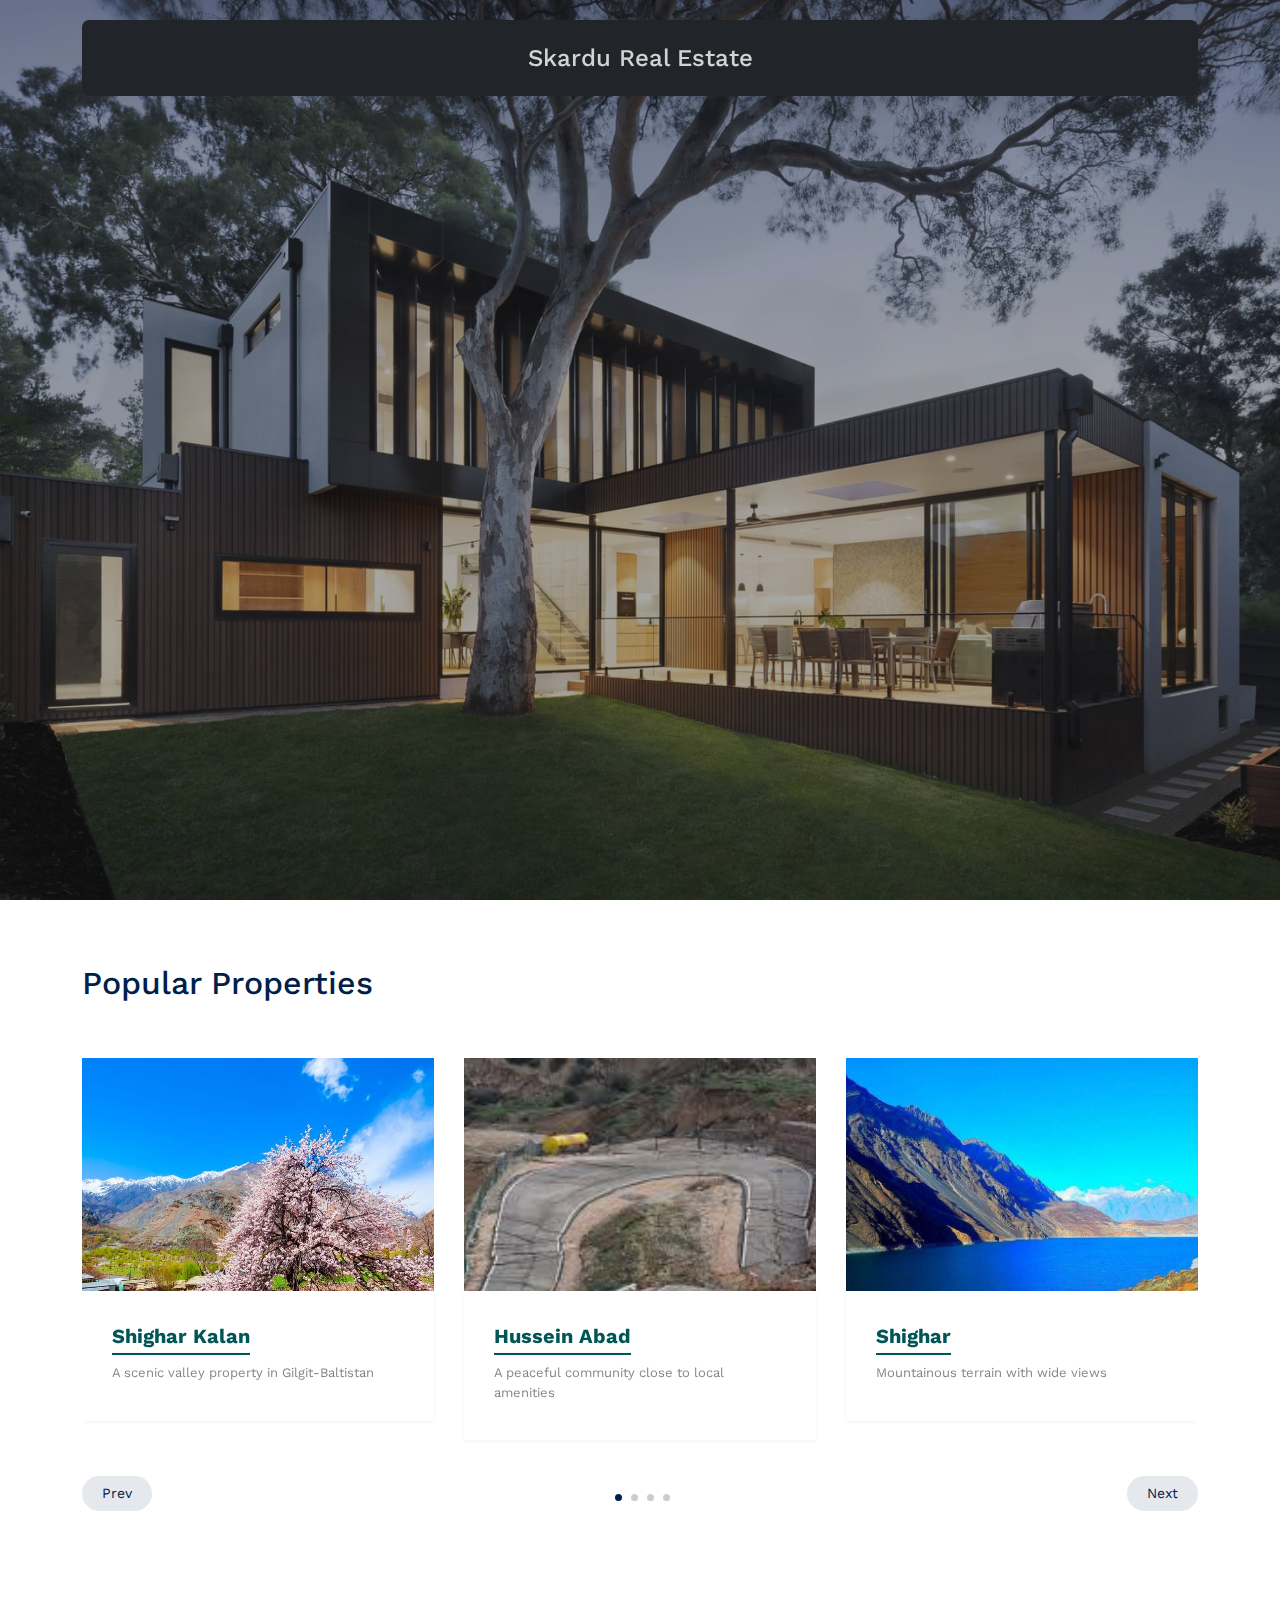
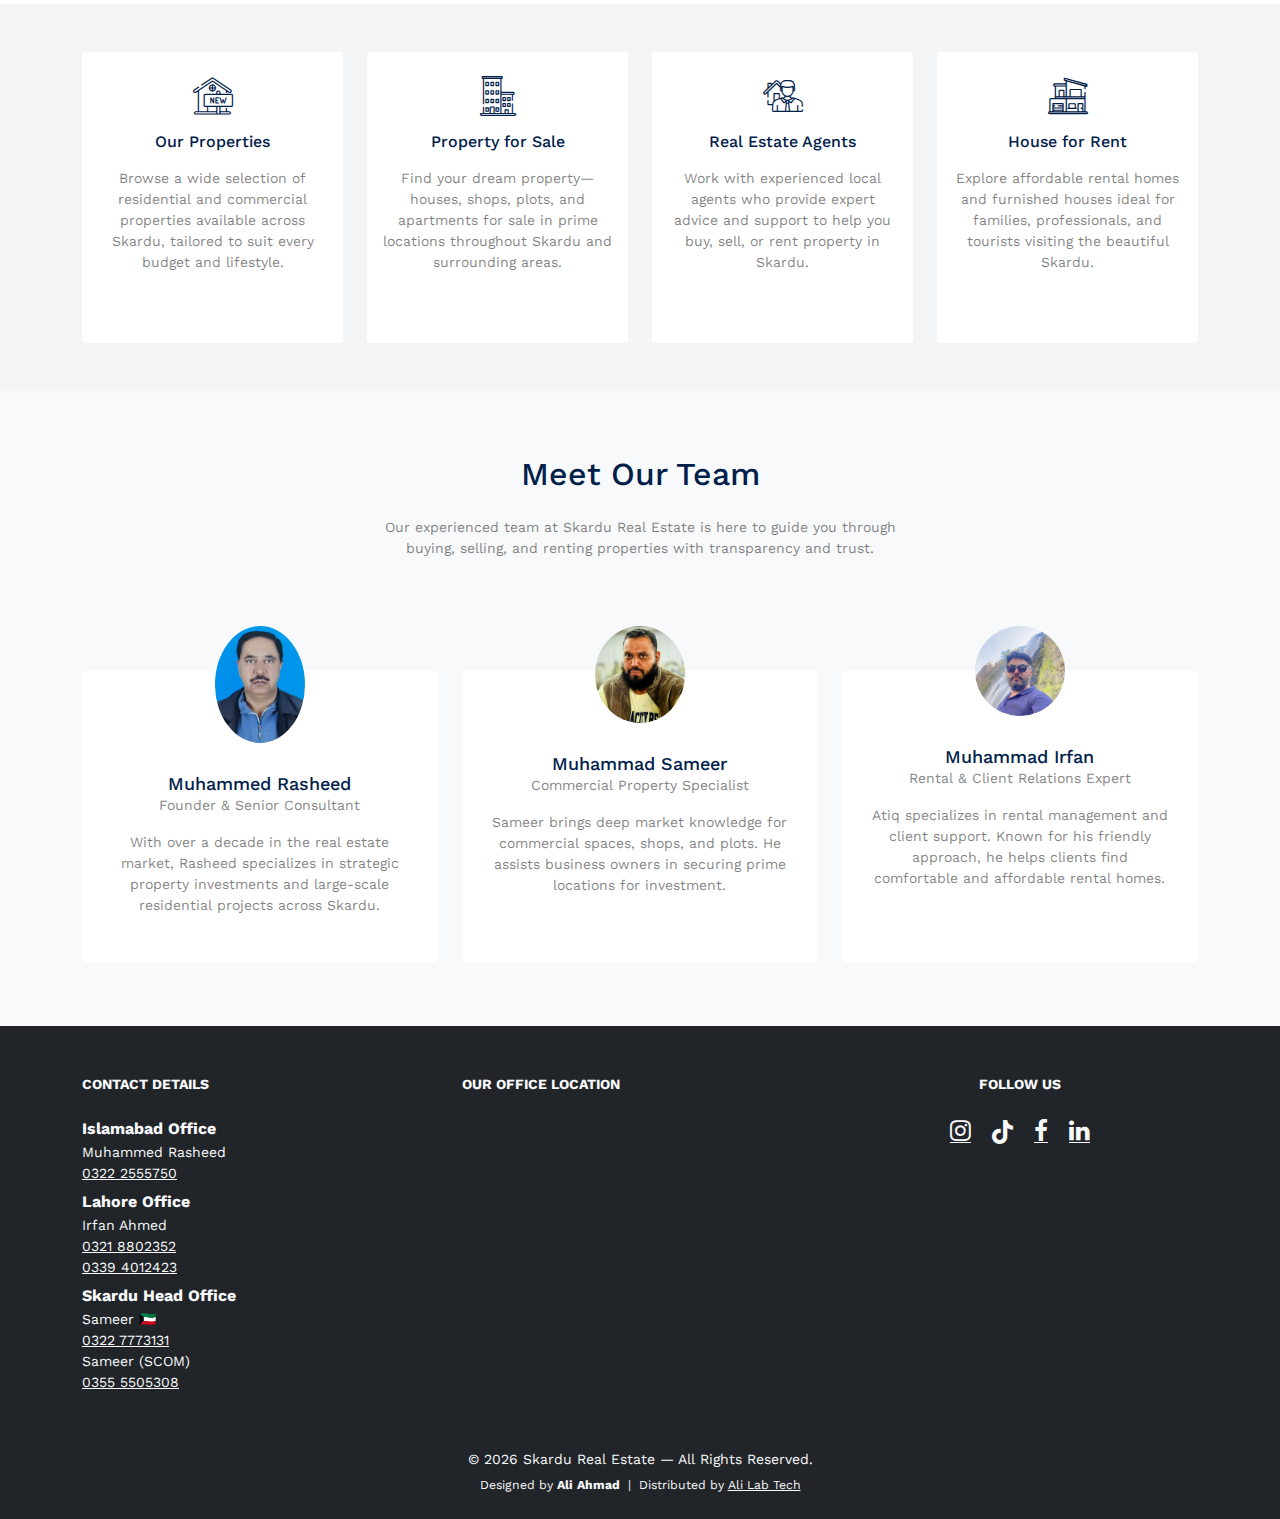
<file: index.html>
<!-- /*
* Template Name: Property
* Template Author: Untree.co
* Template URI: https://untree.co/
* License: https://creativecommons.org/licenses/by/3.0/
*/ -->
<!DOCTYPE html>
<html lang="en">
  <head>
    <title>Skardu Real Estate</title>

    <meta name="description" content="Real estate listings in Skardu. Buy, sell, or rent properties with ease.">
    <meta property="og:title" content="Skardu Real Estate" />
    <meta property="og:description" content="Find your perfect property in Skardu. Browse homes, land, and rentals." />
    <meta property="og:url" content="https://ali-lab-tech.github.io/SkarduRealEstate/" />
    <meta property="og:type" content="website" />
    <meta property="og:image" content="https://ali-lab-tech.github.io/SkarduRealEstate/images/hero_bg_3.jpg" />
    <meta name="viewport" content="width=device-width, initial-scale=1.0">
    <meta name="author" content="Ali Lab Tech">
    <meta name="keywords" content="Skardu Real Estate, properties, houses, land, rentals">
    <meta charset="utf-8" />
    <link rel="shortcut icon" href="favicon.png" />
    <link rel="stylesheet" href="https://cdnjs.cloudflare.com/ajax/libs/font-awesome/6.5.0/css/all.min.css">


    <link rel="preconnect" href="https://fonts.googleapis.com" />
    <link rel="preconnect" href="https://fonts.gstatic.com" crossorigin />
    <link
      href="https://fonts.googleapis.com/css2?family=Work+Sans:wght@400;500;600;700&display=swap"
      rel="stylesheet"
    />

    <link rel="stylesheet" href="fonts/icomoon/style.css" />
    <link rel="stylesheet" href="fonts/flaticon/font/flaticon.css" />

    <link rel="stylesheet" href="css/tiny-slider.css" />
    <link rel="stylesheet" href="css/aos.css" />
    <link rel="stylesheet" href="css/style.css" />

    <title>
      Skardu Real Estate
    </title>
  </head>
  <body>
    <div class="site-mobile-menu site-navbar-target">
      <div class="site-mobile-menu-header">
        <div class="site-mobile-menu-close">
          <span class="icofont-close js-menu-toggle"></span>
        </div>
      </div>
      <div class="site-mobile-menu-body"></div>
    </div>

    <nav class="site-nav ">
      <div class="container">
        <div class="menu-bg-wrap bg-dark">
          <div class="site-navigation d-flex justify-content-between align-items-center">
            
            <!-- Logo Centered -->
            <div class="flex-grow-1 text-center bg_dark ">
              <div class="flex-grow-1 text-center ">
              <a href="index.html" class="logo m-0" style="text-align: center;">Skardu Real Estate</a>
            </div>
          </div>
        </div>
      </div>
    </nav>
    

    <div class="hero">
      <div class="hero-slide">
        <div
          class="img overlay"
          style="background-image: url('images/hero_bg_3.jpg')"
        ></div>
        <div
          class="img overlay"
          style="background-image: url('images/hero_bg_2.jpg')"
        ></div>
        <div
          class="img overlay"
          style="background-image: url('images/hero_bg_1.jpg')"
        ></div>
      </div>

      
    </div>

    <div class="section">
      <div class="container">
        <div class="row mb-5 align-items-center">
          <div class="col-lg-6">
            <h2 class="font-weight-bold text-primary heading">Popular Properties</h2>
          </div>
        </div>
        <div class="row">
          <div class="col-12">
            <div class="property-slider-wrap">
              <div class="property-slider">
    
                <!-- Property 1 -->
                <div class="property-item">
                  <div class="img d-block overflow-hidden" style="height: 333px;">
                    <img src="images/Shigar-Valley-2.jpg" alt="Shighar Kalan" class="img-fluid w-100" style="object-fit: cover; height: 100%;" />
                  </div>
                  <div class="property-content">
                    <div class="price mb-2"><span>Shighar Kalan</span></div>
                    <div>
                      <span class="d-block mb-2 text-black-50">A scenic valley property in Gilgit-Baltistan</span>
                    </div>
                  </div>
                </div>
    
                <!-- Property 2 -->
                <div class="property-item">
                  <div class="img d-block overflow-hidden" style="height: 333px;">
                    <img src="images/husseinabad.jpeg" alt="Hussein Abad" class="img-fluid w-100" style="object-fit: cover; height: 100%;" />
                  </div>
                  <div class="property-content">
                    <div class="price mb-2"><span>Hussein Abad</span></div>
                    <div>
                      <span class="d-block mb-2 text-black-50">A peaceful community close to local amenities</span>
                    </div>
                  </div>
                </div>
    
                <!-- Property 3 -->
                <div class="property-item">
                  <div class="img d-block overflow-hidden" style="height: 333px;">
                    <img src="images/shighar.jpg" alt="Shighar" class="img-fluid w-100" style="object-fit: cover; height: 100%;" />
                  </div>
                  <div class="property-content">
                    <div class="price mb-2"><span>Shighar</span></div>
                    <div>
                      <span class="d-block mb-2 text-black-50">Mountainous terrain with wide views</span>
                    </div>
                  </div>
                </div>
    
                <!-- Property 4 -->
                <div class="property-item">
                  <div class="img d-block overflow-hidden" style="height: 333px;">
                    <img src="images/astana.jpeg" alt="Astana" class="img-fluid w-100" style="object-fit: cover; height: 100%;" />
                  </div>
                  <div class="property-content">
                    <div class="price mb-2"><span>Astana</span></div>
                    <div>
                      <span class="d-block mb-2 text-black-50">Quiet residential area in the highlands</span>
                    </div>
                  </div>
                </div>
    
                <!-- Property 5 -->
                <div class="property-item">
                  <div class="img d-block overflow-hidden" style="height: 333px;">
                    <img src="images/gayool.jpeg" alt="Gayool" class="img-fluid w-100" style="object-fit: cover; height: 100%;" />
                  </div>
                  <div class="property-content">
                    <div class="price mb-2"><span>Gayool</span></div>
                    <div>
                      <span class="d-block mb-2 text-black-50">Lush green fields and river views</span>
                    </div>
                  </div>
                </div>
    
                <!-- Property 6 -->
                <div class="property-item">
                  <div class="img d-block overflow-hidden" style="height: 333px;">
                    <img src="images/ranga.jpeg" alt="New Ranga" class="img-fluid w-100" style="object-fit: cover; height: 100%;" />
                  </div>
                  <div class="property-content">
                    <div class="price mb-2"><span>New Ranga</span></div>
                    <div>
                      <span class="d-block mb-2 text-black-50">Modern plots ready for construction</span>
                    </div>
                  </div>
                </div>
    
                <!-- Property 7 -->
                <div class="property-item">
                  <div class="img d-block overflow-hidden" style="height: 333px;">
                    <img src="images/Olding.jpeg" alt="Olding" class="img-fluid w-100" style="object-fit: cover; height: 100%;" />
                  </div>
                  <div class="property-content">
                    <div class="price mb-2"><span>Olding</span></div>
                    <div>
                      <span class="d-block mb-2 text-black-50">Historic village area with rustic charm</span>
                    </div>
                  </div>
                </div>
    
                <!-- Property 8 -->
                <div class="property-item">
                  <div class="img d-block overflow-hidden" style="height: 333px;">
                    <img src="images/Aliabad.jpeg" alt="Aliabad" class="img-fluid w-100" style="object-fit: cover; height: 100%;" />
                  </div>
                  <div class="property-content">
                    <div class="price mb-2"><span>Ali Abad</span></div>
                    <div>
                      <span class="d-block mb-2 text-black-50">Residential block near the riverside</span>
                    </div>
                  </div>
                </div>
    
                <!-- Property 9 -->
                <div class="property-item">
                  <div class="img d-block overflow-hidden" style="height: 333px;">
                    <img src="images/hadi.jpg" alt="Agha Hadi" class="img-fluid w-100" style="object-fit: cover; height: 100%;" />
                  </div>
                  <div class="property-content">
                    <div class="price mb-2"><span>Agha Hadi</span></div>
                    <div>
                      <span class="d-block mb-2 text-black-50">Quiet lane with mountain backdrop</span>
                    </div>
                  </div>
                </div>
    
                <!-- Property 10 -->
                <div class="property-item">
                  <div class="img d-block overflow-hidden" style="height: 333px;">
                    <img src="images/Kargrong.jpeg" alt="Kargrong" class="img-fluid w-100" style="object-fit: cover; height: 100%;" />
                  </div>
                  <div class="property-content">
                    <div class="price mb-2"><span>Kargrong</span></div>
                    <div>
                      <span class="d-block mb-2 text-black-50">Hill side plots with scenic views</span>
                    </div>
                  </div>
                </div>
    
                <!-- Property 11 -->
                <div class="property-item">
                  <div class="img d-block overflow-hidden" style="height: 333px;">
                    <img src="images/gambha.jpeg" alt="Gambah" class="img-fluid w-100" style="object-fit: cover; height: 100%;" />
                  </div>
                  <div class="property-content">
                    <div class="price mb-2"><span>Gambah</span></div>
                    <div>
                      <span class="d-block mb-2 text-black-50">Secluded valley with nature views</span>
                    </div>
                  </div>
                </div>
    
                <!-- Property 12 -->
                <div class="property-item">
                  <div class="img d-block overflow-hidden" style="height: 333px;">
                    <img src="images/411_markhor.jpeg" alt="411 Markhor" class="img-fluid w-100" style="object-fit: cover; height: 100%;" />
                  </div>
                  <div class="property-content">
                    <div class="price mb-2"><span>411 Markhor</span></div>
                    <div>
                      <span class="d-block mb-2 text-black-50">Unique plot named after the local icon</span>
                    </div>
                  </div>
                </div>
    
              </div>
    
              <div id="property-nav" class="controls" tabindex="0" aria-label="Carousel Navigation">
                <span class="prev" data-controls="prev" aria-controls="property" tabindex="-1">Prev</span>
                <span class="next" data-controls="next" aria-controls="property" tabindex="-1">Next</span>
              </div>
    
            </div>
          </div>
        </div>
      </div>
    </div>
    
    

    <section class="features-1 py-5">
      <div class="container">
        <div class="row g-4">
          
          <!-- Our Properties -->
          <div class="col-12 col-md-6 col-lg-3 d-flex">
            <div class="box-feature h-100 text-center px-3 py-4">
              <span class="flaticon-house fs-1 mb-3 d-block"></span>
              <h3 class="mb-3">Our Properties</h3>
              <p>
                Browse a wide selection of residential and commercial properties available across Skardu, tailored to suit every budget and lifestyle.
              </p>
            </div>
          </div>
    
          <!-- Property for Sale -->
          <div class="col-12 col-md-6 col-lg-3 d-flex">
            <div class="box-feature h-100 text-center px-3 py-4">
              <span class="flaticon-building fs-1 mb-3 d-block"></span>
              <h3 class="mb-3">Property for Sale</h3>
              <p>
                Find your dream property—houses, shops, plots, and apartments for sale in prime locations throughout Skardu and surrounding areas.
              </p>
            </div>
          </div>
    
          <!-- Real Estate Agents -->
          <div class="col-12 col-md-6 col-lg-3 d-flex">
            <div class="box-feature h-100 text-center px-3 py-4">
              <span class="flaticon-house-3 fs-1 mb-3 d-block"></span>
              <h3 class="mb-3">Real Estate Agents</h3>
              <p>
                Work with experienced local agents who provide expert advice and support to help you buy, sell, or rent property in Skardu.
              </p>
            </div>
          </div>
    
          <!-- House for Rent -->
          <div class="col-12 col-md-6 col-lg-3 d-flex">
            <div class="box-feature h-100 text-center px-3 py-4">
              <span class="flaticon-house-1 fs-1 mb-3 d-block"></span>
              <h3 class="mb-3">House for Rent</h3>
              <p>
                Explore affordable rental homes and furnished houses ideal for families, professionals, and tourists visiting the beautiful Skardu.
              </p>
            </div>
          </div>
    
        </div>
      </div>
    </section>
    
    
    

    

    <div class="section section-5 bg-light">
      <div class="container">
        <div class="row justify-content-center text-center mb-5">
          <div class="col-lg-6 mb-5">
            <h2 class="font-weight-bold heading text-primary mb-4">Meet Our Team</h2>
            <p class="text-black-50">
              Our experienced team at Skardu Real Estate is here to guide you through buying, selling, and renting properties with transparency and trust.
            </p>
          </div>
        </div>
        <div class="row">
          
          <!-- Member 1 -->
          <div class="col-sm-6 col-md-6 col-lg-4 mb-5 mb-lg-0">
            <div class="h-100 person">
              <img src="images/Rasheed.jpeg" alt="Muhammed Rasheed" class="img-fluid" />
              <div class="person-contents">
                <h2 class="mb-0">Muhammed Rasheed</h2>
                <span class="meta d-block mb-3">Founder & Senior Consultant</span>
                <p>
                  With over a decade in the real estate market, Rasheed specializes in strategic property investments and large-scale residential projects across Skardu.
                </p>
              
              </div>
            </div>
          </div>
    
          <!-- Member 2 -->
          <div class="col-sm-6 col-md-6 col-lg-4 mb-5 mb-lg-0">
            <div class="h-100 person">
              <img src="images/sameer.jpeg" alt="Muhammad Sameer" class="img-fluid" />
              <div class="person-contents">
                <h2 class="mb-0">Muhammad Sameer</h2>
                <span class="meta d-block mb-3">Commercial Property Specialist</span>
                <p>
                  Sameer brings deep market knowledge for commercial spaces, shops, and plots. He assists business owners in securing prime locations for investment.
                </p>
                
              </div>
            </div>
          </div>
    
          <!-- Member 3 -->
          <div class="col-sm-6 col-md-6 col-lg-4 mb-5 mb-lg-0">
            <div class="h-100 person">
              <img src="images/Irfan.jpeg" alt="Muhammad Irfan" class="img-fluid" />
              <div class="person-contents">
                <h2 class="mb-0">Muhammad Irfan</h2>
                <span class="meta d-block mb-3">Rental & Client Relations Expert</span>
                <p>
                  Atiq specializes in rental management and client support. Known for his friendly approach, he helps clients find comfortable and affordable rental homes.
                </p>
                
              </div>
            </div>
          </div>
    
        </div>
      </div>
    </div>
    
    <div class="site-footer bg-dark text-light pt-5 pb-4">
      <div class="container">
        <div class="row text-center text-md-start">
          <!-- Contact Details -->
          <div class="col-md-6 col-lg-4 mb-4">
            <p  class="text-uppercase mb-4"> <strong>Contact Details</strong></p>
    
            <h6 class="fw-bold mb-1">Islamabad Office</h6>
            <p class="mb-2">
              Muhammed Rasheed<br>
              <a href="tel:03222555750" class="text-light">0322 2555750</a>
            </p>
    
            <h6 class="fw-bold mb-1">Lahore Office</h6>
            <p class="mb-2">
              Irfan Ahmed<br>
              <a href="tel:03218802352" class="text-light">0321 8802352</a><br>
              <a href="tel:03394012423" class="text-light">0339 4012423</a>
            </p>
    
            <h6 class="fw-bold mb-1">Skardu Head Office</h6>
            <p class="mb-2">
                Sameer 🇰🇼<br>
              <a href="tel:03227773131" class="text-light">0322 7773131</a><br>
              Sameer (SCOM)<br>
              <a href="tel:03555505308" class="text-light">0355 5505308</a>
            </p>
    
            <!-- <p class="mb-0">
              <strong>Email:</strong>
              <a href="mailto:info@skardurealestate.com" class="text-light">info@skardurealestate.com</a>
            </p> -->
          </div>
    
          <!-- Map -->
          <div class="col-md-6 col-lg-4 mb-4">
            <p class="text-uppercase mb-4"> <strong>Our Office Location</strong></p>
            <div class="map-responsive" style="border-radius: 10px; overflow: hidden;">
              <iframe src="https://www.google.com/maps/embed?pb=!1m18!1m12!1m3!1d3398.750310005797!2d74.38951197589431!3d31.585894343901387!2m3!1f0!2f0!3f0!3m2!1i1024!2i768!4f13.1!3m3!1m2!1s0x39191b0027741a57%3A0xb6d7a2c0a2e9c811!2sMUSA%20CARS!5e0!3m2!1sen!2s!4v1759927074902!5m2!1sen!2s"
                width="100%" height="250" style="border:0;" allowfullscreen="" loading="lazy"></iframe>
            </div>
          </div>
    
          <!-- Social Links -->
          <div class="col-md-12 col-lg-4 mb-4 text-md-center">
            <p class="text-uppercase mb-4"> <strong>Follow Us</strong></p>
            <ul class="list-inline">
              <li class="list-inline-item mx-2">
                <a href="https://www.instagram.com/yourusername" target="_blank" class="text-light">
                  <span class="icon-instagram fs-4"></span>
                </a>
              </li>
              <li class="list-inline-item mx-2">
                <a href="https://www.tiktok.com/@yourusername" target="_blank" class="text-light">
                  <span class="fab fa-tiktok fs-4"></span>
                </a>
              </li>
              <li class="list-inline-item mx-2">
                <a href="https://www.facebook.com/yourusername" target="_blank" class="text-light">
                  <span class="icon-facebook fs-4"></span>
                </a>
              </li>
              <li class="list-inline-item mx-2">
                <a href="https://www.linkedin.com/in/yourusername" target="_blank" class="text-light">
                  <span class="icon-linkedin fs-4"></span>
                </a>
              </li>
            </ul>
          </div>
        </div>
    
        <!-- Copyright -->
        <div class="row mt-4">
          <div class="col-12 text-center">
            <p class="mb-1">
              &copy; <script>document.write(new Date().getFullYear());</script> Skardu Real Estate — All Rights Reserved.
            </p>
            <small>
              Designed by <strong>Ali Ahmad</strong> &nbsp;|&nbsp;
              Distributed by <a href="https://ali-lab-tech.github.io/" target="_blank" class="text-light">Ali Lab Tech</a>
            </small>
          </div>
        </div>
      </div>
    </div>
    
    
    <!-- /.site-footer -->

    <!-- Preloader -->
    <div id="overlayer"></div>
    <div class="loader">
      <div class="spinner-border" role="status">
        <span class="visually-hidden">Loading...</span>
      </div>
    </div>

    <script src="js/bootstrap.bundle.min.js"></script>
    <script src="js/tiny-slider.js"></script>
    <script src="js/aos.js"></script>
    <script src="js/navbar.js"></script>
    <script src="js/counter.js"></script>
    <script src="js/custom.js"></script>
  </body>
</html>
</file>
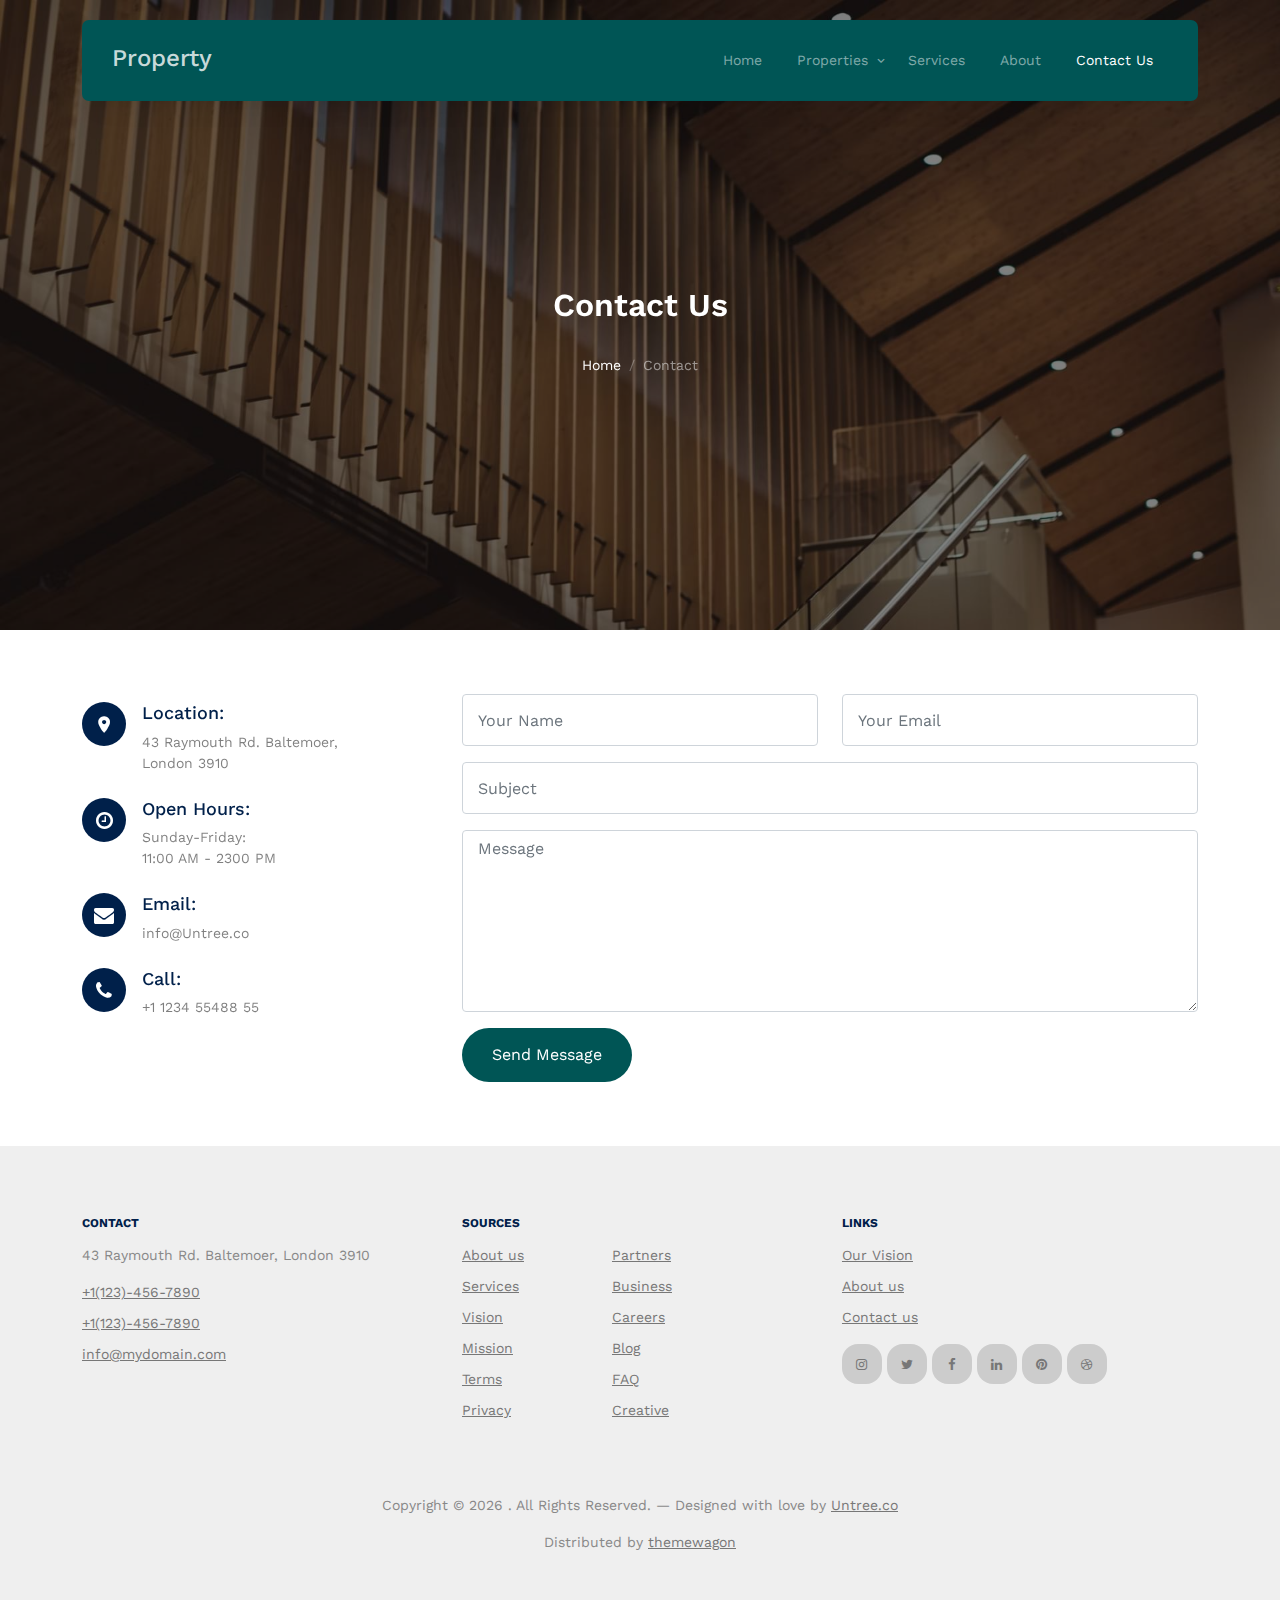
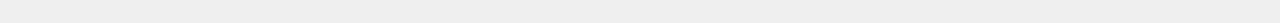
<file: contact.html>
<!-- /*
* Template Name: Property
* Template Author: Untree.co
* Template URI: https://untree.co/
* License: https://creativecommons.org/licenses/by/3.0/
*/ -->
<!DOCTYPE html>
<html lang="en">
  <head>
    <meta charset="utf-8" />
    <meta name="viewport" content="width=device-width, initial-scale=1" />
    <meta name="author" content="Untree.co" />
    <link rel="shortcut icon" href="favicon.png" />

    <meta name="description" content="" />
    <meta name="keywords" content="bootstrap, bootstrap5" />

    <link rel="preconnect" href="https://fonts.googleapis.com" />
    <link rel="preconnect" href="https://fonts.gstatic.com" crossorigin />
    <link
      href="https://fonts.googleapis.com/css2?family=Work+Sans:wght@400;500;600;700&display=swap"
      rel="stylesheet"
    />

    <link rel="stylesheet" href="fonts/icomoon/style.css" />
    <link rel="stylesheet" href="fonts/flaticon/font/flaticon.css" />

    <link rel="stylesheet" href="css/tiny-slider.css" />
    <link rel="stylesheet" href="css/aos.css" />
    <link rel="stylesheet" href="css/style.css" />

    <title>
      Property &mdash; Free Bootstrap 5 Website Template by Untree.co
    </title>
  </head>
  <body>
    <div class="site-mobile-menu site-navbar-target">
      <div class="site-mobile-menu-header">
        <div class="site-mobile-menu-close">
          <span class="icofont-close js-menu-toggle"></span>
        </div>
      </div>
      <div class="site-mobile-menu-body"></div>
    </div>

    <nav class="site-nav">
      <div class="container">
        <div class="menu-bg-wrap">
          <div class="site-navigation">
            <a href="index.html" class="logo m-0 float-start">Property</a>

            <ul
              class="js-clone-nav d-none d-lg-inline-block text-start site-menu float-end"
            >
              <li><a href="index.html">Home</a></li>
              <li class="has-children">
                <a href="properties.html">Properties</a>
                <ul class="dropdown">
                  <li><a href="#">Buy Property</a></li>
                  <li><a href="#">Sell Property</a></li>
                  <li class="has-children">
                    <a href="#">Dropdown</a>
                    <ul class="dropdown">
                      <li><a href="#">Sub Menu One</a></li>
                      <li><a href="#">Sub Menu Two</a></li>
                      <li><a href="#">Sub Menu Three</a></li>
                    </ul>
                  </li>
                </ul>
              </li>
              <li><a href="services.html">Services</a></li>
              <li><a href="about.html">About</a></li>
              <li class="active"><a href="contact.html">Contact Us</a></li>
            </ul>

            <a
              href="#"
              class="burger light me-auto float-end mt-1 site-menu-toggle js-menu-toggle d-inline-block d-lg-none"
              data-toggle="collapse"
              data-target="#main-navbar"
            >
              <span></span>
            </a>
          </div>
        </div>
      </div>
    </nav>

    <div
      class="hero page-inner overlay"
      style="background-image: url('images/hero_bg_1.jpg')"
    >
      <div class="container">
        <div class="row justify-content-center align-items-center">
          <div class="col-lg-9 text-center mt-5">
            <h1 class="heading" data-aos="fade-up">Contact Us</h1>

            <nav
              aria-label="breadcrumb"
              data-aos="fade-up"
              data-aos-delay="200"
            >
              <ol class="breadcrumb text-center justify-content-center">
                <li class="breadcrumb-item"><a href="index.html">Home</a></li>
                <li
                  class="breadcrumb-item active text-white-50"
                  aria-current="page"
                >
                  Contact
                </li>
              </ol>
            </nav>
          </div>
        </div>
      </div>
    </div>

    <div class="section">
      <div class="container">
        <div class="row">
          <div
            class="col-lg-4 mb-5 mb-lg-0"
            data-aos="fade-up"
            data-aos-delay="100"
          >
            <div class="contact-info">
              <div class="address mt-2">
                <i class="icon-room"></i>
                <h4 class="mb-2">Location:</h4>
                <p>
                  43 Raymouth Rd. Baltemoer,<br />
                  London 3910
                </p>
              </div>

              <div class="open-hours mt-4">
                <i class="icon-clock-o"></i>
                <h4 class="mb-2">Open Hours:</h4>
                <p>
                  Sunday-Friday:<br />
                  11:00 AM - 2300 PM
                </p>
              </div>

              <div class="email mt-4">
                <i class="icon-envelope"></i>
                <h4 class="mb-2">Email:</h4>
                <p>info@Untree.co</p>
              </div>

              <div class="phone mt-4">
                <i class="icon-phone"></i>
                <h4 class="mb-2">Call:</h4>
                <p>+1 1234 55488 55</p>
              </div>
            </div>
          </div>
          <div class="col-lg-8" data-aos="fade-up" data-aos-delay="200">
            <form action="#">
              <div class="row">
                <div class="col-6 mb-3">
                  <input
                    type="text"
                    class="form-control"
                    placeholder="Your Name"
                  />
                </div>
                <div class="col-6 mb-3">
                  <input
                    type="email"
                    class="form-control"
                    placeholder="Your Email"
                  />
                </div>
                <div class="col-12 mb-3">
                  <input
                    type="text"
                    class="form-control"
                    placeholder="Subject"
                  />
                </div>
                <div class="col-12 mb-3">
                  <textarea
                    name=""
                    id=""
                    cols="30"
                    rows="7"
                    class="form-control"
                    placeholder="Message"
                  ></textarea>
                </div>

                <div class="col-12">
                  <input
                    type="submit"
                    value="Send Message"
                    class="btn btn-primary"
                  />
                </div>
              </div>
            </form>
          </div>
        </div>
      </div>
    </div>
    <!-- /.untree_co-section -->

    <div class="site-footer">
      <div class="container">
        <div class="row">
          <div class="col-lg-4">
            <div class="widget">
              <h3>Contact</h3>
              <address>43 Raymouth Rd. Baltemoer, London 3910</address>
              <ul class="list-unstyled links">
                <li><a href="tel://11234567890">+1(123)-456-7890</a></li>
                <li><a href="tel://11234567890">+1(123)-456-7890</a></li>
                <li>
                  <a href="mailto:info@mydomain.com">info@mydomain.com</a>
                </li>
              </ul>
            </div>
            <!-- /.widget -->
          </div>
          <!-- /.col-lg-4 -->
          <div class="col-lg-4">
            <div class="widget">
              <h3>Sources</h3>
              <ul class="list-unstyled float-start links">
                <li><a href="#">About us</a></li>
                <li><a href="#">Services</a></li>
                <li><a href="#">Vision</a></li>
                <li><a href="#">Mission</a></li>
                <li><a href="#">Terms</a></li>
                <li><a href="#">Privacy</a></li>
              </ul>
              <ul class="list-unstyled float-start links">
                <li><a href="#">Partners</a></li>
                <li><a href="#">Business</a></li>
                <li><a href="#">Careers</a></li>
                <li><a href="#">Blog</a></li>
                <li><a href="#">FAQ</a></li>
                <li><a href="#">Creative</a></li>
              </ul>
            </div>
            <!-- /.widget -->
          </div>
          <!-- /.col-lg-4 -->
          <div class="col-lg-4">
            <div class="widget">
              <h3>Links</h3>
              <ul class="list-unstyled links">
                <li><a href="#">Our Vision</a></li>
                <li><a href="#">About us</a></li>
                <li><a href="#">Contact us</a></li>
              </ul>

              <ul class="list-unstyled social">
                <li>
                  <a href="#"><span class="icon-instagram"></span></a>
                </li>
                <li>
                  <a href="#"><span class="icon-twitter"></span></a>
                </li>
                <li>
                  <a href="#"><span class="icon-facebook"></span></a>
                </li>
                <li>
                  <a href="#"><span class="icon-linkedin"></span></a>
                </li>
                <li>
                  <a href="#"><span class="icon-pinterest"></span></a>
                </li>
                <li>
                  <a href="#"><span class="icon-dribbble"></span></a>
                </li>
              </ul>
            </div>
            <!-- /.widget -->
          </div>
          <!-- /.col-lg-4 -->
        </div>
        <!-- /.row -->

        <div class="row mt-5">
          <div class="col-12 text-center">
            <!-- 
              **==========
              NOTE: 
              Please don't remove this copyright link unless you buy the license here https://untree.co/license/  
              **==========
            -->

            <p>
              Copyright &copy;
              <script>
                document.write(new Date().getFullYear());
              </script>
              . All Rights Reserved. &mdash; Designed with love by
              <a href="https://untree.co">Untree.co</a>
              <!-- License information: https://untree.co/license/ -->
            </p>
            <div>
              Distributed by
              <a href="https://themewagon.com/" target="_blank">themewagon</a>
            </div>
          </div>
        </div>
      </div>
      <!-- /.container -->
    </div>
    <!-- /.site-footer -->

    <!-- Preloader -->
    <div id="overlayer"></div>
    <div class="loader">
      <div class="spinner-border" role="status">
        <span class="visually-hidden">Loading...</span>
      </div>
    </div>

    <script src="js/bootstrap.bundle.min.js"></script>
    <script src="js/tiny-slider.js"></script>
    <script src="js/aos.js"></script>
    <script src="js/navbar.js"></script>
    <script src="js/counter.js"></script>
    <script src="js/custom.js"></script>
  </body>
</html>
</file>
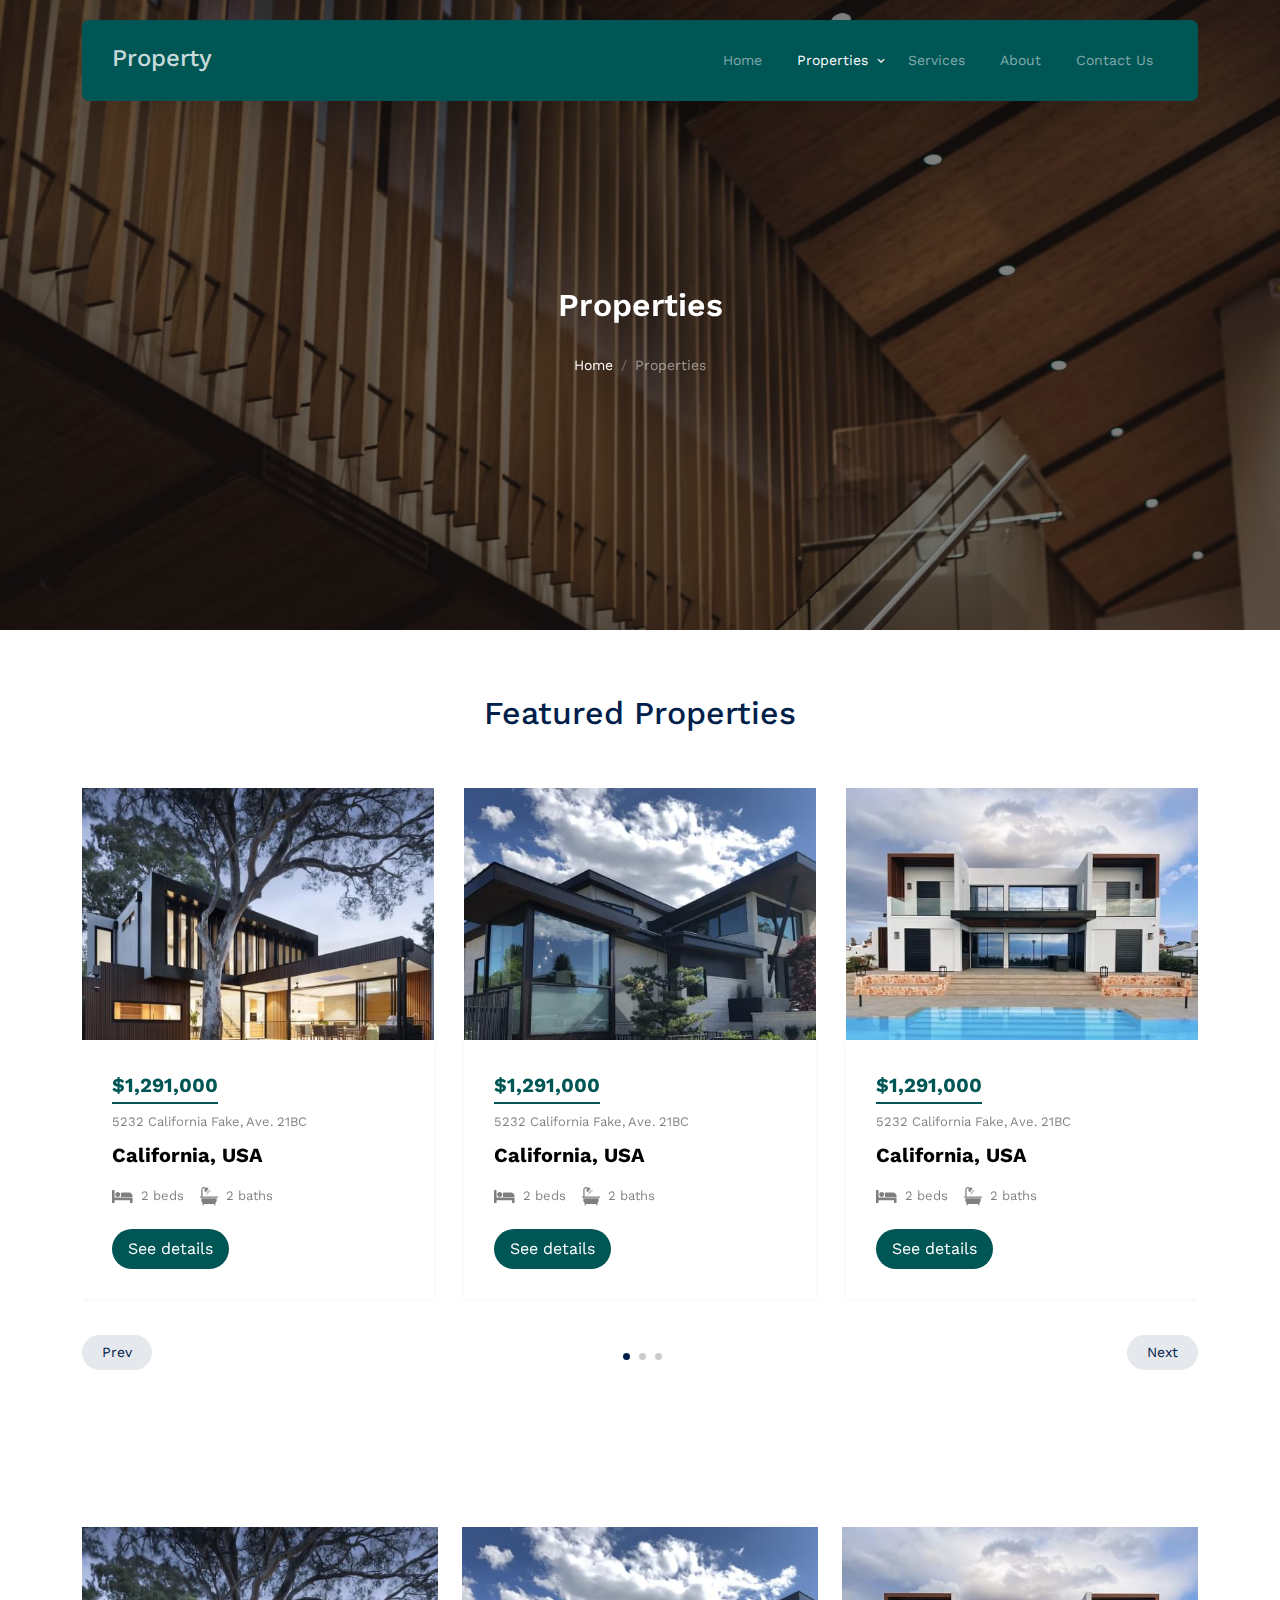
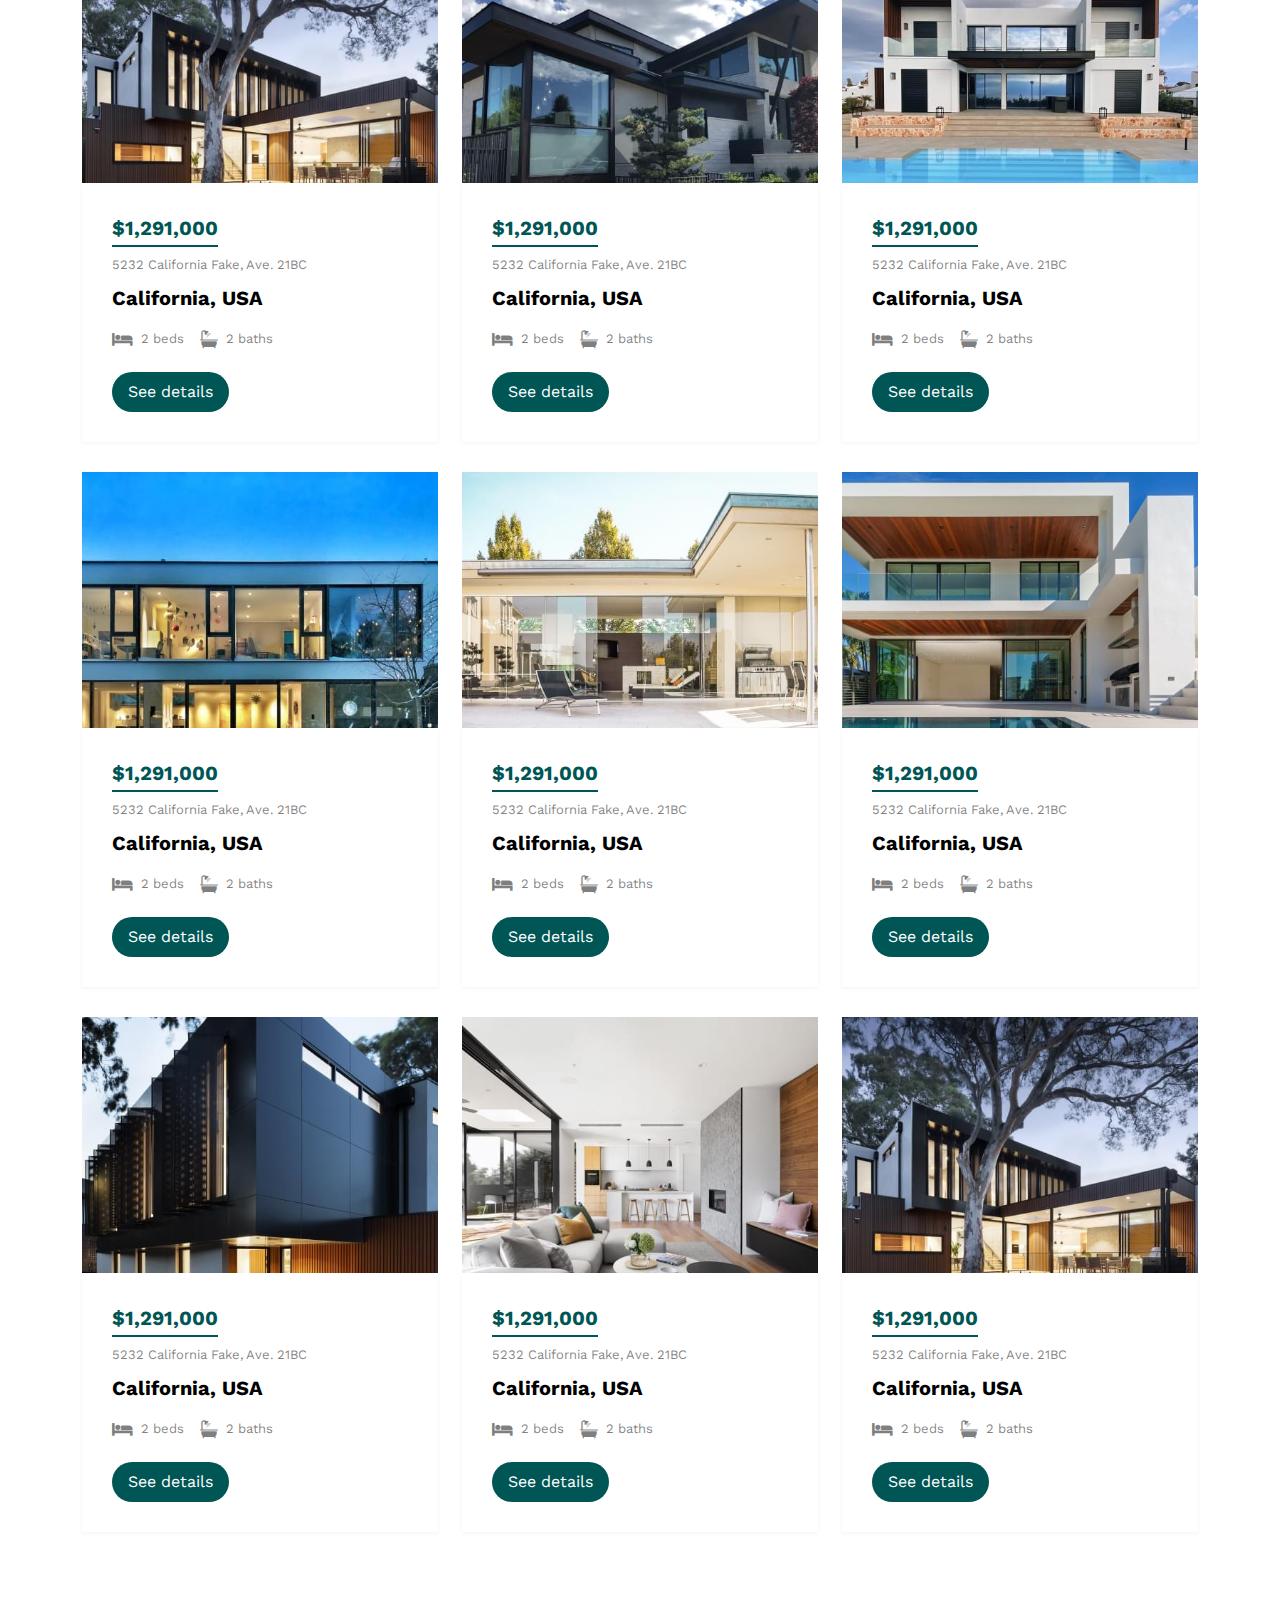
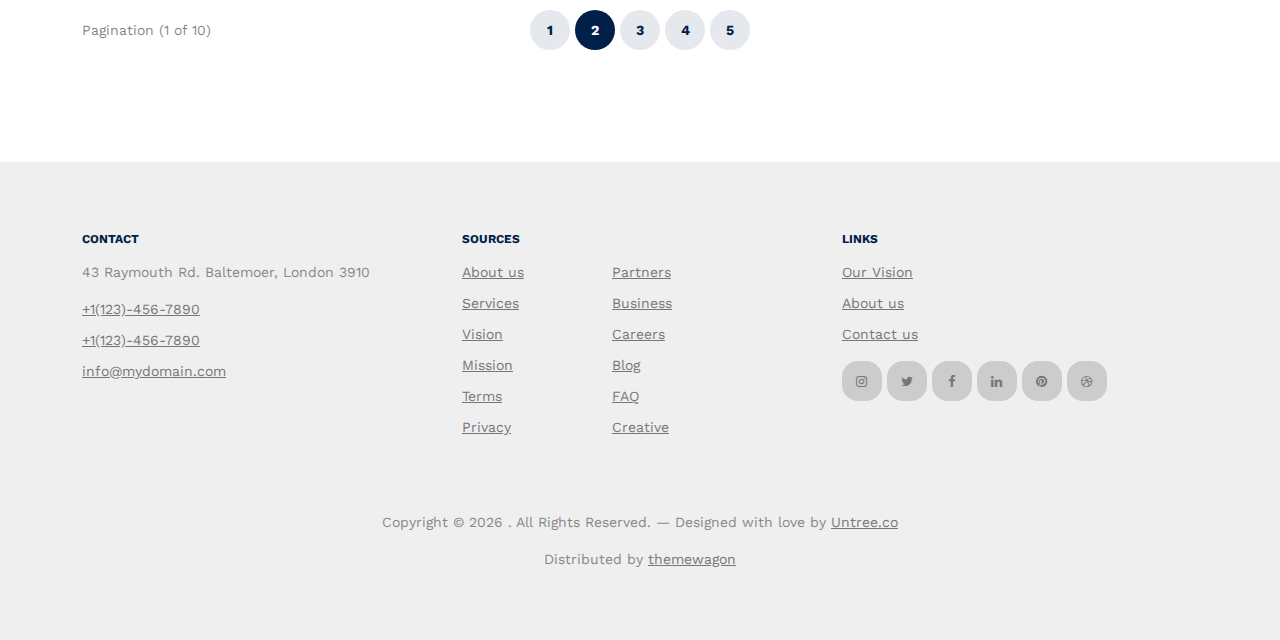
<file: properties.html>
<!-- /*
* Template Name: Property
* Template Author: Untree.co
* Template URI: https://untree.co/
* License: https://creativecommons.org/licenses/by/3.0/
*/ -->
<!DOCTYPE html>
<html lang="en">
  <head>
    <meta charset="utf-8" />
    <meta name="viewport" content="width=device-width, initial-scale=1" />
    <meta name="author" content="Untree.co" />
    <link rel="shortcut icon" href="favicon.png" />

    <meta name="description" content="" />
    <meta name="keywords" content="bootstrap, bootstrap5" />

    <link rel="preconnect" href="https://fonts.googleapis.com" />
    <link rel="preconnect" href="https://fonts.gstatic.com" crossorigin />
    <link
      href="https://fonts.googleapis.com/css2?family=Work+Sans:wght@400;500;600;700&display=swap"
      rel="stylesheet"
    />

    <link rel="stylesheet" href="fonts/icomoon/style.css" />
    <link rel="stylesheet" href="fonts/flaticon/font/flaticon.css" />

    <link rel="stylesheet" href="css/tiny-slider.css" />
    <link rel="stylesheet" href="css/aos.css" />
    <link rel="stylesheet" href="css/style.css" />

    <title>
      Property &mdash; Free Bootstrap 5 Website Template by Untree.co
    </title>
  </head>
  <body>
    <div class="site-mobile-menu site-navbar-target">
      <div class="site-mobile-menu-header">
        <div class="site-mobile-menu-close">
          <span class="icofont-close js-menu-toggle"></span>
        </div>
      </div>
      <div class="site-mobile-menu-body"></div>
    </div>

    <nav class="site-nav">
      <div class="container">
        <div class="menu-bg-wrap">
          <div class="site-navigation">
            <a href="index.html" class="logo m-0 float-start">Property</a>

            <ul
              class="js-clone-nav d-none d-lg-inline-block text-start site-menu float-end"
            >
              <li><a href="index.html">Home</a></li>
              <li class="has-children active">
                <a href="properties.html">Properties</a>
                <ul class="dropdown">
                  <li><a href="#">Buy Property</a></li>
                  <li><a href="#">Sell Property</a></li>
                  <li class="has-children">
                    <a href="#">Dropdown</a>
                    <ul class="dropdown">
                      <li><a href="#">Sub Menu One</a></li>
                      <li><a href="#">Sub Menu Two</a></li>
                      <li><a href="#">Sub Menu Three</a></li>
                    </ul>
                  </li>
                </ul>
              </li>
              <li><a href="services.html">Services</a></li>
              <li><a href="about.html">About</a></li>
              <li><a href="contact.html">Contact Us</a></li>
            </ul>

            <a
              href="#"
              class="burger light me-auto float-end mt-1 site-menu-toggle js-menu-toggle d-inline-block d-lg-none"
              data-toggle="collapse"
              data-target="#main-navbar"
            >
              <span></span>
            </a>
          </div>
        </div>
      </div>
    </nav>

    <div
      class="hero page-inner overlay"
      style="background-image: url('images/hero_bg_1.jpg')"
    >
      <div class="container">
        <div class="row justify-content-center align-items-center">
          <div class="col-lg-9 text-center mt-5">
            <h1 class="heading" data-aos="fade-up">Properties</h1>

            <nav
              aria-label="breadcrumb"
              data-aos="fade-up"
              data-aos-delay="200"
            >
              <ol class="breadcrumb text-center justify-content-center">
                <li class="breadcrumb-item"><a href="index.html">Home</a></li>
                <li
                  class="breadcrumb-item active text-white-50"
                  aria-current="page"
                >
                  Properties
                </li>
              </ol>
            </nav>
          </div>
        </div>
      </div>
    </div>

    <div class="section">
      <div class="container">
        <div class="row mb-5 align-items-center">
          <div class="col-lg-6 text-center mx-auto">
            <h2 class="font-weight-bold text-primary heading">
              Featured Properties
            </h2>
          </div>
        </div>
        <div class="row">
          <div class="col-12">
            <div class="property-slider-wrap">
              <div class="property-slider">
                <div class="property-item">
                  <a href="property-single.html" class="img">
                    <img src="images/img_1.jpg" alt="Image" class="img-fluid" />
                  </a>

                  <div class="property-content">
                    <div class="price mb-2"><span>$1,291,000</span></div>
                    <div>
                      <span class="d-block mb-2 text-black-50"
                        >5232 California Fake, Ave. 21BC</span
                      >
                      <span class="city d-block mb-3">California, USA</span>

                      <div class="specs d-flex mb-4">
                        <span class="d-block d-flex align-items-center me-3">
                          <span class="icon-bed me-2"></span>
                          <span class="caption">2 beds</span>
                        </span>
                        <span class="d-block d-flex align-items-center">
                          <span class="icon-bath me-2"></span>
                          <span class="caption">2 baths</span>
                        </span>
                      </div>

                      <a
                        href="property-single.html"
                        class="btn btn-primary py-2 px-3"
                        >See details</a
                      >
                    </div>
                  </div>
                </div>
                <!-- .item -->

                <div class="property-item">
                  <a href="property-single.html" class="img">
                    <img src="images/img_2.jpg" alt="Image" class="img-fluid" />
                  </a>

                  <div class="property-content">
                    <div class="price mb-2"><span>$1,291,000</span></div>
                    <div>
                      <span class="d-block mb-2 text-black-50"
                        >5232 California Fake, Ave. 21BC</span
                      >
                      <span class="city d-block mb-3">California, USA</span>

                      <div class="specs d-flex mb-4">
                        <span class="d-block d-flex align-items-center me-3">
                          <span class="icon-bed me-2"></span>
                          <span class="caption">2 beds</span>
                        </span>
                        <span class="d-block d-flex align-items-center">
                          <span class="icon-bath me-2"></span>
                          <span class="caption">2 baths</span>
                        </span>
                      </div>

                      <a
                        href="property-single.html"
                        class="btn btn-primary py-2 px-3"
                        >See details</a
                      >
                    </div>
                  </div>
                </div>
                <!-- .item -->

                <div class="property-item">
                  <a href="property-single.html" class="img">
                    <img src="images/img_3.jpg" alt="Image" class="img-fluid" />
                  </a>

                  <div class="property-content">
                    <div class="price mb-2"><span>$1,291,000</span></div>
                    <div>
                      <span class="d-block mb-2 text-black-50"
                        >5232 California Fake, Ave. 21BC</span
                      >
                      <span class="city d-block mb-3">California, USA</span>

                      <div class="specs d-flex mb-4">
                        <span class="d-block d-flex align-items-center me-3">
                          <span class="icon-bed me-2"></span>
                          <span class="caption">2 beds</span>
                        </span>
                        <span class="d-block d-flex align-items-center">
                          <span class="icon-bath me-2"></span>
                          <span class="caption">2 baths</span>
                        </span>
                      </div>

                      <a
                        href="property-single.html"
                        class="btn btn-primary py-2 px-3"
                        >See details</a
                      >
                    </div>
                  </div>
                </div>
                <!-- .item -->

                <div class="property-item">
                  <a href="property-single.html" class="img">
                    <img src="images/img_4.jpg" alt="Image" class="img-fluid" />
                  </a>

                  <div class="property-content">
                    <div class="price mb-2"><span>$1,291,000</span></div>
                    <div>
                      <span class="d-block mb-2 text-black-50"
                        >5232 California Fake, Ave. 21BC</span
                      >
                      <span class="city d-block mb-3">California, USA</span>

                      <div class="specs d-flex mb-4">
                        <span class="d-block d-flex align-items-center me-3">
                          <span class="icon-bed me-2"></span>
                          <span class="caption">2 beds</span>
                        </span>
                        <span class="d-block d-flex align-items-center">
                          <span class="icon-bath me-2"></span>
                          <span class="caption">2 baths</span>
                        </span>
                      </div>

                      <a
                        href="property-single.html"
                        class="btn btn-primary py-2 px-3"
                        >See details</a
                      >
                    </div>
                  </div>
                </div>
                <!-- .item -->

                <div class="property-item">
                  <a href="property-single.html" class="img">
                    <img src="images/img_5.jpg" alt="Image" class="img-fluid" />
                  </a>

                  <div class="property-content">
                    <div class="price mb-2"><span>$1,291,000</span></div>
                    <div>
                      <span class="d-block mb-2 text-black-50"
                        >5232 California Fake, Ave. 21BC</span
                      >
                      <span class="city d-block mb-3">California, USA</span>

                      <div class="specs d-flex mb-4">
                        <span class="d-block d-flex align-items-center me-3">
                          <span class="icon-bed me-2"></span>
                          <span class="caption">2 beds</span>
                        </span>
                        <span class="d-block d-flex align-items-center">
                          <span class="icon-bath me-2"></span>
                          <span class="caption">2 baths</span>
                        </span>
                      </div>

                      <a
                        href="property-single.html"
                        class="btn btn-primary py-2 px-3"
                        >See details</a
                      >
                    </div>
                  </div>
                </div>
                <!-- .item -->

                <div class="property-item">
                  <a href="property-single.html" class="img">
                    <img src="images/img_6.jpg" alt="Image" class="img-fluid" />
                  </a>

                  <div class="property-content">
                    <div class="price mb-2"><span>$1,291,000</span></div>
                    <div>
                      <span class="d-block mb-2 text-black-50"
                        >5232 California Fake, Ave. 21BC</span
                      >
                      <span class="city d-block mb-3">California, USA</span>

                      <div class="specs d-flex mb-4">
                        <span class="d-block d-flex align-items-center me-3">
                          <span class="icon-bed me-2"></span>
                          <span class="caption">2 beds</span>
                        </span>
                        <span class="d-block d-flex align-items-center">
                          <span class="icon-bath me-2"></span>
                          <span class="caption">2 baths</span>
                        </span>
                      </div>

                      <a
                        href="property-single.html"
                        class="btn btn-primary py-2 px-3"
                        >See details</a
                      >
                    </div>
                  </div>
                </div>
                <!-- .item -->

                <div class="property-item">
                  <a href="property-single.html" class="img">
                    <img src="images/img_7.jpg" alt="Image" class="img-fluid" />
                  </a>

                  <div class="property-content">
                    <div class="price mb-2"><span>$1,291,000</span></div>
                    <div>
                      <span class="d-block mb-2 text-black-50"
                        >5232 California Fake, Ave. 21BC</span
                      >
                      <span class="city d-block mb-3">California, USA</span>

                      <div class="specs d-flex mb-4">
                        <span class="d-block d-flex align-items-center me-3">
                          <span class="icon-bed me-2"></span>
                          <span class="caption">2 beds</span>
                        </span>
                        <span class="d-block d-flex align-items-center">
                          <span class="icon-bath me-2"></span>
                          <span class="caption">2 baths</span>
                        </span>
                      </div>

                      <a
                        href="property-single.html"
                        class="btn btn-primary py-2 px-3"
                        >See details</a
                      >
                    </div>
                  </div>
                </div>
                <!-- .item -->

                <div class="property-item">
                  <a href="property-single.html" class="img">
                    <img src="images/img_8.jpg" alt="Image" class="img-fluid" />
                  </a>

                  <div class="property-content">
                    <div class="price mb-2"><span>$1,291,000</span></div>
                    <div>
                      <span class="d-block mb-2 text-black-50"
                        >5232 California Fake, Ave. 21BC</span
                      >
                      <span class="city d-block mb-3">California, USA</span>

                      <div class="specs d-flex mb-4">
                        <span class="d-block d-flex align-items-center me-3">
                          <span class="icon-bed me-2"></span>
                          <span class="caption">2 beds</span>
                        </span>
                        <span class="d-block d-flex align-items-center">
                          <span class="icon-bath me-2"></span>
                          <span class="caption">2 baths</span>
                        </span>
                      </div>

                      <a
                        href="property-single.html"
                        class="btn btn-primary py-2 px-3"
                        >See details</a
                      >
                    </div>
                  </div>
                </div>
                <!-- .item -->

                <div class="property-item">
                  <a href="property-single.html" class="img">
                    <img src="images/img_1.jpg" alt="Image" class="img-fluid" />
                  </a>

                  <div class="property-content">
                    <div class="price mb-2"><span>$1,291,000</span></div>
                    <div>
                      <span class="d-block mb-2 text-black-50"
                        >5232 California Fake, Ave. 21BC</span
                      >
                      <span class="city d-block mb-3">California, USA</span>

                      <div class="specs d-flex mb-4">
                        <span class="d-block d-flex align-items-center me-3">
                          <span class="icon-bed me-2"></span>
                          <span class="caption">2 beds</span>
                        </span>
                        <span class="d-block d-flex align-items-center">
                          <span class="icon-bath me-2"></span>
                          <span class="caption">2 baths</span>
                        </span>
                      </div>

                      <a
                        href="property-single.html"
                        class="btn btn-primary py-2 px-3"
                        >See details</a
                      >
                    </div>
                  </div>
                </div>
                <!-- .item -->
              </div>

              <div
                id="property-nav"
                class="controls"
                tabindex="0"
                aria-label="Carousel Navigation"
              >
                <span
                  class="prev"
                  data-controls="prev"
                  aria-controls="property"
                  tabindex="-1"
                  >Prev</span
                >
                <span
                  class="next"
                  data-controls="next"
                  aria-controls="property"
                  tabindex="-1"
                  >Next</span
                >
              </div>
            </div>
          </div>
        </div>
      </div>
    </div>

    <div class="section section-properties">
      <div class="container">
        <div class="row">
          <div class="col-xs-12 col-sm-6 col-md-6 col-lg-4">
            <div class="property-item mb-30">
              <a href="property-single.html" class="img">
                <img src="images/img_1.jpg" alt="Image" class="img-fluid" />
              </a>

              <div class="property-content">
                <div class="price mb-2"><span>$1,291,000</span></div>
                <div>
                  <span class="d-block mb-2 text-black-50"
                    >5232 California Fake, Ave. 21BC</span
                  >
                  <span class="city d-block mb-3">California, USA</span>

                  <div class="specs d-flex mb-4">
                    <span class="d-block d-flex align-items-center me-3">
                      <span class="icon-bed me-2"></span>
                      <span class="caption">2 beds</span>
                    </span>
                    <span class="d-block d-flex align-items-center">
                      <span class="icon-bath me-2"></span>
                      <span class="caption">2 baths</span>
                    </span>
                  </div>

                  <a
                    href="property-single.html"
                    class="btn btn-primary py-2 px-3"
                    >See details</a
                  >
                </div>
              </div>
            </div>
            <!-- .item -->
          </div>
          <div class="col-xs-12 col-sm-6 col-md-6 col-lg-4">
            <div class="property-item mb-30">
              <a href="property-single.html" class="img">
                <img src="images/img_2.jpg" alt="Image" class="img-fluid" />
              </a>

              <div class="property-content">
                <div class="price mb-2"><span>$1,291,000</span></div>
                <div>
                  <span class="d-block mb-2 text-black-50"
                    >5232 California Fake, Ave. 21BC</span
                  >
                  <span class="city d-block mb-3">California, USA</span>

                  <div class="specs d-flex mb-4">
                    <span class="d-block d-flex align-items-center me-3">
                      <span class="icon-bed me-2"></span>
                      <span class="caption">2 beds</span>
                    </span>
                    <span class="d-block d-flex align-items-center">
                      <span class="icon-bath me-2"></span>
                      <span class="caption">2 baths</span>
                    </span>
                  </div>

                  <a
                    href="property-single.html"
                    class="btn btn-primary py-2 px-3"
                    >See details</a
                  >
                </div>
              </div>
            </div>
            <!-- .item -->
          </div>
          <div class="col-xs-12 col-sm-6 col-md-6 col-lg-4">
            <div class="property-item mb-30">
              <a href="property-single.html" class="img">
                <img src="images/img_3.jpg" alt="Image" class="img-fluid" />
              </a>

              <div class="property-content">
                <div class="price mb-2"><span>$1,291,000</span></div>
                <div>
                  <span class="d-block mb-2 text-black-50"
                    >5232 California Fake, Ave. 21BC</span
                  >
                  <span class="city d-block mb-3">California, USA</span>

                  <div class="specs d-flex mb-4">
                    <span class="d-block d-flex align-items-center me-3">
                      <span class="icon-bed me-2"></span>
                      <span class="caption">2 beds</span>
                    </span>
                    <span class="d-block d-flex align-items-center">
                      <span class="icon-bath me-2"></span>
                      <span class="caption">2 baths</span>
                    </span>
                  </div>

                  <a
                    href="property-single.html"
                    class="btn btn-primary py-2 px-3"
                    >See details</a
                  >
                </div>
              </div>
            </div>
            <!-- .item -->
          </div>

          <div class="col-xs-12 col-sm-6 col-md-6 col-lg-4">
            <div class="property-item mb-30">
              <a href="property-single.html" class="img">
                <img src="images/img_4.jpg" alt="Image" class="img-fluid" />
              </a>

              <div class="property-content">
                <div class="price mb-2"><span>$1,291,000</span></div>
                <div>
                  <span class="d-block mb-2 text-black-50"
                    >5232 California Fake, Ave. 21BC</span
                  >
                  <span class="city d-block mb-3">California, USA</span>

                  <div class="specs d-flex mb-4">
                    <span class="d-block d-flex align-items-center me-3">
                      <span class="icon-bed me-2"></span>
                      <span class="caption">2 beds</span>
                    </span>
                    <span class="d-block d-flex align-items-center">
                      <span class="icon-bath me-2"></span>
                      <span class="caption">2 baths</span>
                    </span>
                  </div>

                  <a
                    href="property-single.html"
                    class="btn btn-primary py-2 px-3"
                    >See details</a
                  >
                </div>
              </div>
            </div>
            <!-- .item -->
          </div>
          <div class="col-xs-12 col-sm-6 col-md-6 col-lg-4">
            <div class="property-item mb-30">
              <a href="property-single.html" class="img">
                <img src="images/img_5.jpg" alt="Image" class="img-fluid" />
              </a>

              <div class="property-content">
                <div class="price mb-2"><span>$1,291,000</span></div>
                <div>
                  <span class="d-block mb-2 text-black-50"
                    >5232 California Fake, Ave. 21BC</span
                  >
                  <span class="city d-block mb-3">California, USA</span>

                  <div class="specs d-flex mb-4">
                    <span class="d-block d-flex align-items-center me-3">
                      <span class="icon-bed me-2"></span>
                      <span class="caption">2 beds</span>
                    </span>
                    <span class="d-block d-flex align-items-center">
                      <span class="icon-bath me-2"></span>
                      <span class="caption">2 baths</span>
                    </span>
                  </div>

                  <a
                    href="property-single.html"
                    class="btn btn-primary py-2 px-3"
                    >See details</a
                  >
                </div>
              </div>
            </div>
            <!-- .item -->
          </div>
          <div class="col-xs-12 col-sm-6 col-md-6 col-lg-4">
            <div class="property-item mb-30">
              <a href="property-single.html" class="img">
                <img src="images/img_6.jpg" alt="Image" class="img-fluid" />
              </a>

              <div class="property-content">
                <div class="price mb-2"><span>$1,291,000</span></div>
                <div>
                  <span class="d-block mb-2 text-black-50"
                    >5232 California Fake, Ave. 21BC</span
                  >
                  <span class="city d-block mb-3">California, USA</span>

                  <div class="specs d-flex mb-4">
                    <span class="d-block d-flex align-items-center me-3">
                      <span class="icon-bed me-2"></span>
                      <span class="caption">2 beds</span>
                    </span>
                    <span class="d-block d-flex align-items-center">
                      <span class="icon-bath me-2"></span>
                      <span class="caption">2 baths</span>
                    </span>
                  </div>

                  <a
                    href="property-single.html"
                    class="btn btn-primary py-2 px-3"
                    >See details</a
                  >
                </div>
              </div>
            </div>
            <!-- .item -->
          </div>

          <div class="col-xs-12 col-sm-6 col-md-6 col-lg-4">
            <div class="property-item mb-30">
              <a href="property-single.html" class="img">
                <img src="images/img_7.jpg" alt="Image" class="img-fluid" />
              </a>

              <div class="property-content">
                <div class="price mb-2"><span>$1,291,000</span></div>
                <div>
                  <span class="d-block mb-2 text-black-50"
                    >5232 California Fake, Ave. 21BC</span
                  >
                  <span class="city d-block mb-3">California, USA</span>

                  <div class="specs d-flex mb-4">
                    <span class="d-block d-flex align-items-center me-3">
                      <span class="icon-bed me-2"></span>
                      <span class="caption">2 beds</span>
                    </span>
                    <span class="d-block d-flex align-items-center">
                      <span class="icon-bath me-2"></span>
                      <span class="caption">2 baths</span>
                    </span>
                  </div>

                  <a
                    href="property-single.html"
                    class="btn btn-primary py-2 px-3"
                    >See details</a
                  >
                </div>
              </div>
            </div>
            <!-- .item -->
          </div>
          <div class="col-xs-12 col-sm-6 col-md-6 col-lg-4">
            <div class="property-item mb-30">
              <a href="property-single.html" class="img">
                <img src="images/img_8.jpg" alt="Image" class="img-fluid" />
              </a>

              <div class="property-content">
                <div class="price mb-2"><span>$1,291,000</span></div>
                <div>
                  <span class="d-block mb-2 text-black-50"
                    >5232 California Fake, Ave. 21BC</span
                  >
                  <span class="city d-block mb-3">California, USA</span>

                  <div class="specs d-flex mb-4">
                    <span class="d-block d-flex align-items-center me-3">
                      <span class="icon-bed me-2"></span>
                      <span class="caption">2 beds</span>
                    </span>
                    <span class="d-block d-flex align-items-center">
                      <span class="icon-bath me-2"></span>
                      <span class="caption">2 baths</span>
                    </span>
                  </div>

                  <a
                    href="property-single.html"
                    class="btn btn-primary py-2 px-3"
                    >See details</a
                  >
                </div>
              </div>
            </div>
            <!-- .item -->
          </div>
          <div class="col-xs-12 col-sm-6 col-md-6 col-lg-4">
            <div class="property-item mb-30">
              <a href="property-single.html" class="img">
                <img src="images/img_1.jpg" alt="Image" class="img-fluid" />
              </a>

              <div class="property-content">
                <div class="price mb-2"><span>$1,291,000</span></div>
                <div>
                  <span class="d-block mb-2 text-black-50"
                    >5232 California Fake, Ave. 21BC</span
                  >
                  <span class="city d-block mb-3">California, USA</span>

                  <div class="specs d-flex mb-4">
                    <span class="d-block d-flex align-items-center me-3">
                      <span class="icon-bed me-2"></span>
                      <span class="caption">2 beds</span>
                    </span>
                    <span class="d-block d-flex align-items-center">
                      <span class="icon-bath me-2"></span>
                      <span class="caption">2 baths</span>
                    </span>
                  </div>

                  <a
                    href="property-single.html"
                    class="btn btn-primary py-2 px-3"
                    >See details</a
                  >
                </div>
              </div>
            </div>
            <!-- .item -->
          </div>
        </div>
        <div class="row align-items-center py-5">
          <div class="col-lg-3">Pagination (1 of 10)</div>
          <div class="col-lg-6 text-center">
            <div class="custom-pagination">
              <a href="#">1</a>
              <a href="#" class="active">2</a>
              <a href="#">3</a>
              <a href="#">4</a>
              <a href="#">5</a>
            </div>
          </div>
        </div>
      </div>
    </div>

    <div class="site-footer">
      <div class="container">
        <div class="row">
          <div class="col-lg-4">
            <div class="widget">
              <h3>Contact</h3>
              <address>43 Raymouth Rd. Baltemoer, London 3910</address>
              <ul class="list-unstyled links">
                <li><a href="tel://11234567890">+1(123)-456-7890</a></li>
                <li><a href="tel://11234567890">+1(123)-456-7890</a></li>
                <li>
                  <a href="mailto:info@mydomain.com">info@mydomain.com</a>
                </li>
              </ul>
            </div>
            <!-- /.widget -->
          </div>
          <!-- /.col-lg-4 -->
          <div class="col-lg-4">
            <div class="widget">
              <h3>Sources</h3>
              <ul class="list-unstyled float-start links">
                <li><a href="#">About us</a></li>
                <li><a href="#">Services</a></li>
                <li><a href="#">Vision</a></li>
                <li><a href="#">Mission</a></li>
                <li><a href="#">Terms</a></li>
                <li><a href="#">Privacy</a></li>
              </ul>
              <ul class="list-unstyled float-start links">
                <li><a href="#">Partners</a></li>
                <li><a href="#">Business</a></li>
                <li><a href="#">Careers</a></li>
                <li><a href="#">Blog</a></li>
                <li><a href="#">FAQ</a></li>
                <li><a href="#">Creative</a></li>
              </ul>
            </div>
            <!-- /.widget -->
          </div>
          <!-- /.col-lg-4 -->
          <div class="col-lg-4">
            <div class="widget">
              <h3>Links</h3>
              <ul class="list-unstyled links">
                <li><a href="#">Our Vision</a></li>
                <li><a href="#">About us</a></li>
                <li><a href="#">Contact us</a></li>
              </ul>

              <ul class="list-unstyled social">
                <li>
                  <a href="#"><span class="icon-instagram"></span></a>
                </li>
                <li>
                  <a href="#"><span class="icon-twitter"></span></a>
                </li>
                <li>
                  <a href="#"><span class="icon-facebook"></span></a>
                </li>
                <li>
                  <a href="#"><span class="icon-linkedin"></span></a>
                </li>
                <li>
                  <a href="#"><span class="icon-pinterest"></span></a>
                </li>
                <li>
                  <a href="#"><span class="icon-dribbble"></span></a>
                </li>
              </ul>
            </div>
            <!-- /.widget -->
          </div>
          <!-- /.col-lg-4 -->
        </div>
        <!-- /.row -->

        <div class="row mt-5">
          <div class="col-12 text-center">
            <!-- 
              **==========
              NOTE: 
              Please don't remove this copyright link unless you buy the license here https://untree.co/license/  
              **==========
            -->

            <p>
              Copyright &copy;
              <script>
                document.write(new Date().getFullYear());
              </script>
              . All Rights Reserved. &mdash; Designed with love by
              <a href="https://untree.co">Untree.co</a>
              <!-- License information: https://untree.co/license/ -->
            </p>
            <div>
              Distributed by
              <a href="https://themewagon.com/" target="_blank">themewagon</a>
            </div>
          </div>
        </div>
      </div>
      <!-- /.container -->
    </div>
    <!-- /.site-footer -->

    <!-- Preloader -->
    <div id="overlayer"></div>
    <div class="loader">
      <div class="spinner-border" role="status">
        <span class="visually-hidden">Loading...</span>
      </div>
    </div>

    <script src="js/bootstrap.bundle.min.js"></script>
    <script src="js/tiny-slider.js"></script>
    <script src="js/aos.js"></script>
    <script src="js/navbar.js"></script>
    <script src="js/counter.js"></script>
    <script src="js/custom.js"></script>
  </body>
</html>
</file>
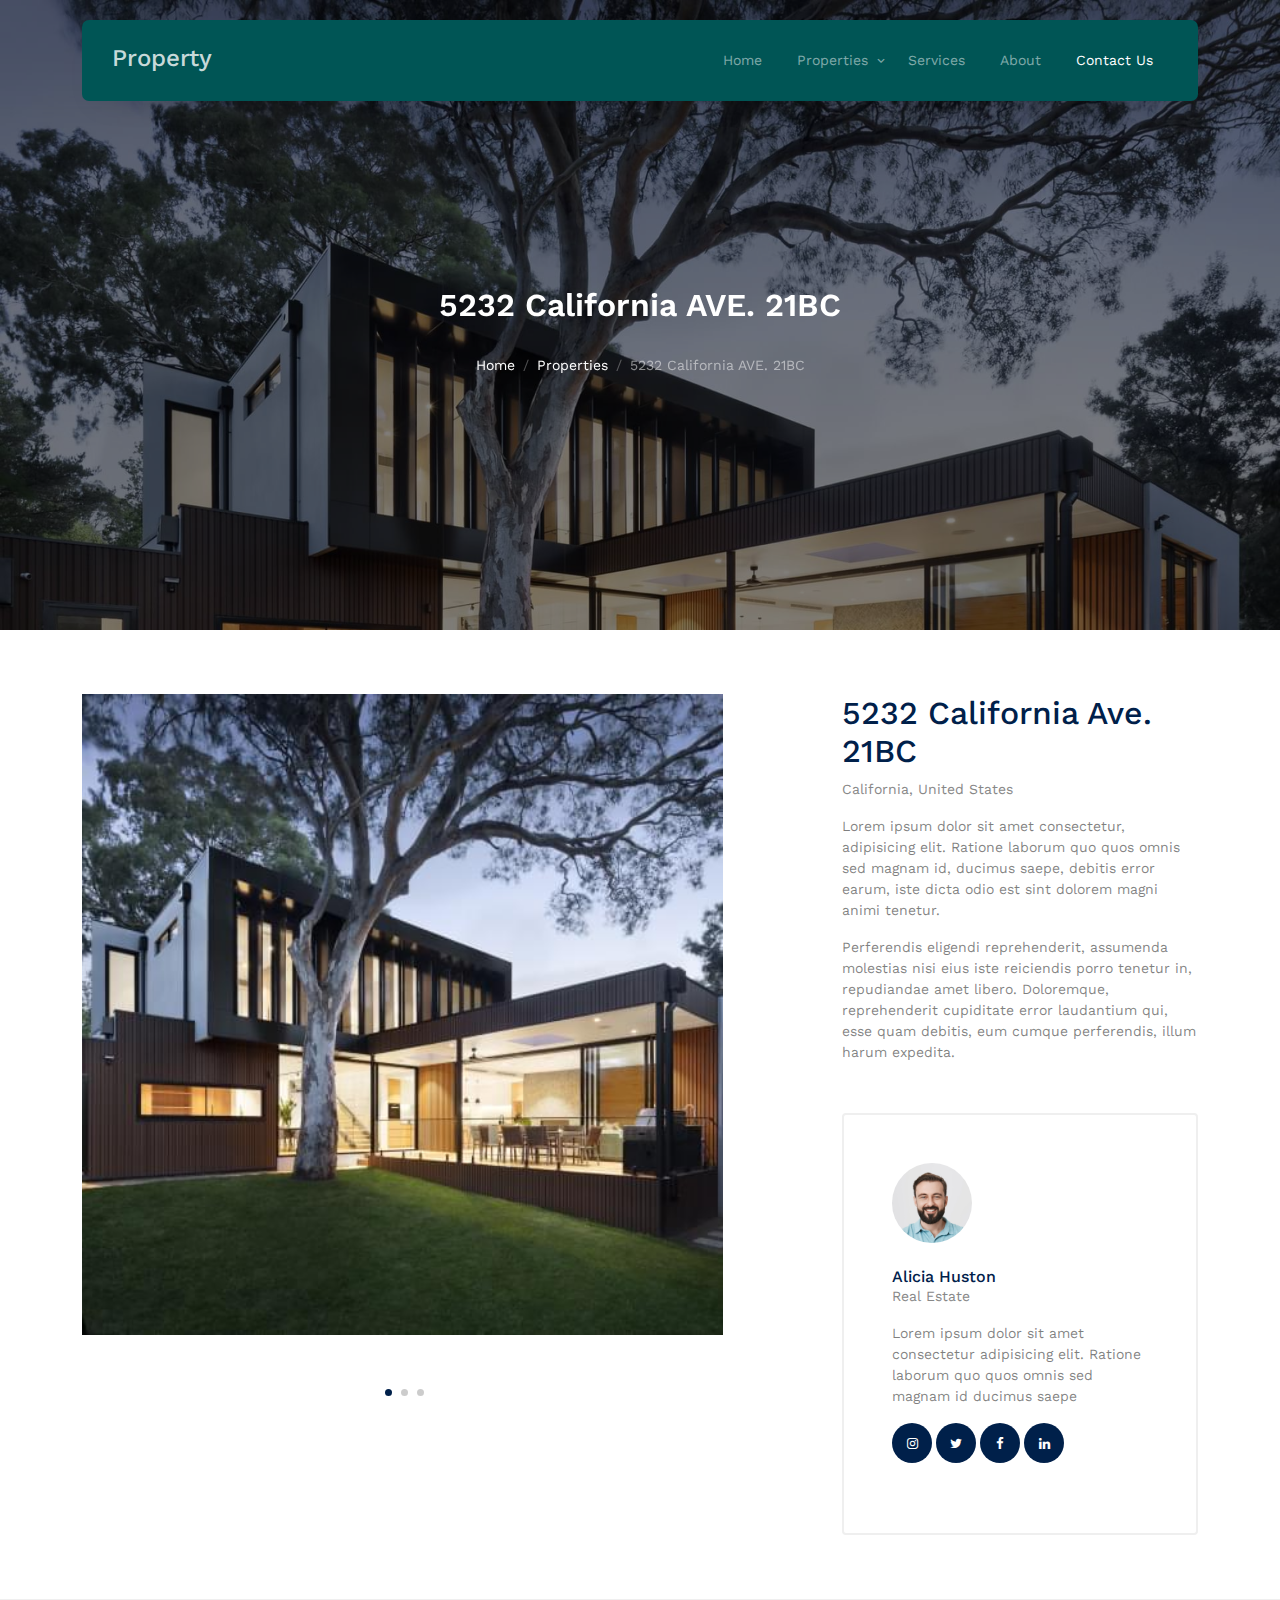
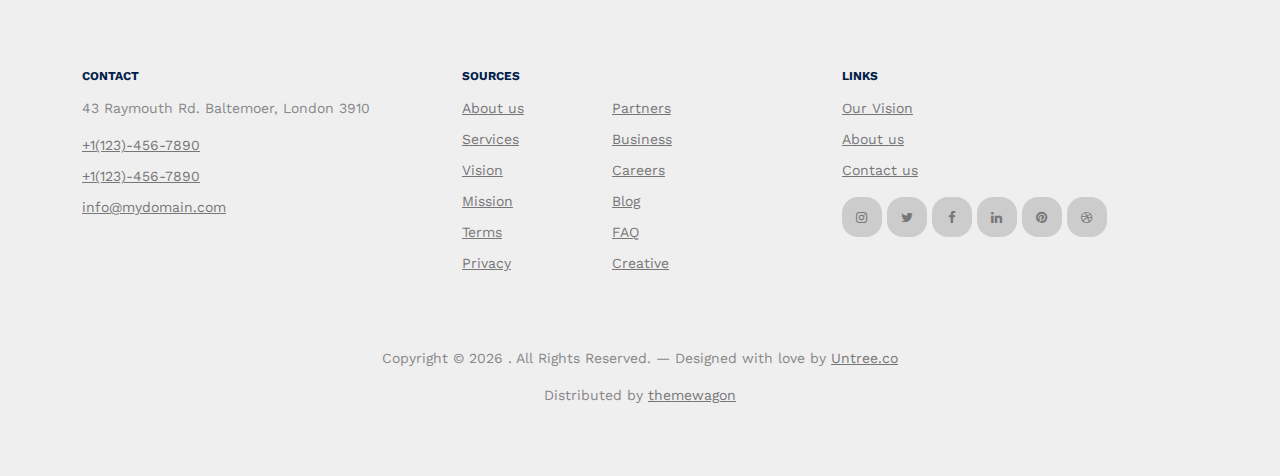
<file: property-single.html>
<!-- /*
* Template Name: Property
* Template Author: Untree.co
* Template URI: https://untree.co/
* License: https://creativecommons.org/licenses/by/3.0/
*/ -->
<!DOCTYPE html>
<html lang="en">
  <head>
    <meta charset="utf-8" />
    <meta name="viewport" content="width=device-width, initial-scale=1" />
    <meta name="author" content="Untree.co" />
    <link rel="shortcut icon" href="favicon.png" />

    <meta name="description" content="" />
    <meta name="keywords" content="bootstrap, bootstrap5" />

    <link rel="preconnect" href="https://fonts.googleapis.com" />
    <link rel="preconnect" href="https://fonts.gstatic.com" crossorigin />
    <link
      href="https://fonts.googleapis.com/css2?family=Work+Sans:wght@400;500;600;700&display=swap"
      rel="stylesheet"
    />

    <link rel="stylesheet" href="fonts/icomoon/style.css" />
    <link rel="stylesheet" href="fonts/flaticon/font/flaticon.css" />

    <link rel="stylesheet" href="css/tiny-slider.css" />
    <link rel="stylesheet" href="css/aos.css" />
    <link rel="stylesheet" href="css/style.css" />

    <title>
      Property &mdash; Free Bootstrap 5 Website Template by Untree.co
    </title>
  </head>
  <body>
    <div class="site-mobile-menu site-navbar-target">
      <div class="site-mobile-menu-header">
        <div class="site-mobile-menu-close">
          <span class="icofont-close js-menu-toggle"></span>
        </div>
      </div>
      <div class="site-mobile-menu-body"></div>
    </div>

    <nav class="site-nav">
      <div class="container">
        <div class="menu-bg-wrap">
          <div class="site-navigation">
            <a href="index.html" class="logo m-0 float-start">Property</a>

            <ul
              class="js-clone-nav d-none d-lg-inline-block text-start site-menu float-end"
            >
              <li><a href="index.html">Home</a></li>
              <li class="has-children">
                <a href="properties.html">Properties</a>
                <ul class="dropdown">
                  <li><a href="#">Buy Property</a></li>
                  <li><a href="#">Sell Property</a></li>
                  <li class="has-children">
                    <a href="#">Dropdown</a>
                    <ul class="dropdown">
                      <li><a href="#">Sub Menu One</a></li>
                      <li><a href="#">Sub Menu Two</a></li>
                      <li><a href="#">Sub Menu Three</a></li>
                    </ul>
                  </li>
                </ul>
              </li>
              <li><a href="services.html">Services</a></li>
              <li><a href="about.html">About</a></li>
              <li class="active"><a href="contact.html">Contact Us</a></li>
            </ul>

            <a
              href="#"
              class="burger light me-auto float-end mt-1 site-menu-toggle js-menu-toggle d-inline-block d-lg-none"
              data-toggle="collapse"
              data-target="#main-navbar"
            >
              <span></span>
            </a>
          </div>
        </div>
      </div>
    </nav>

    <div
      class="hero page-inner overlay"
      style="background-image: url('images/hero_bg_3.jpg')"
    >
      <div class="container">
        <div class="row justify-content-center align-items-center">
          <div class="col-lg-9 text-center mt-5">
            <h1 class="heading" data-aos="fade-up">
              5232 California AVE. 21BC
            </h1>

            <nav
              aria-label="breadcrumb"
              data-aos="fade-up"
              data-aos-delay="200"
            >
              <ol class="breadcrumb text-center justify-content-center">
                <li class="breadcrumb-item"><a href="index.html">Home</a></li>
                <li class="breadcrumb-item">
                  <a href="properties.html">Properties</a>
                </li>
                <li
                  class="breadcrumb-item active text-white-50"
                  aria-current="page"
                >
                  5232 California AVE. 21BC
                </li>
              </ol>
            </nav>
          </div>
        </div>
      </div>
    </div>

    <div class="section">
      <div class="container">
        <div class="row justify-content-between">
          <div class="col-lg-7">
            <div class="img-property-slide-wrap">
              <div class="img-property-slide">
                <img src="images/img_1.jpg" alt="Image" class="img-fluid" />
                <img src="images/img_2.jpg" alt="Image" class="img-fluid" />
                <img src="images/img_3.jpg" alt="Image" class="img-fluid" />
              </div>
            </div>
          </div>
          <div class="col-lg-4">
            <h2 class="heading text-primary">5232 California Ave. 21BC</h2>
            <p class="meta">California, United States</p>
            <p class="text-black-50">
              Lorem ipsum dolor sit amet consectetur, adipisicing elit. Ratione
              laborum quo quos omnis sed magnam id, ducimus saepe, debitis error
              earum, iste dicta odio est sint dolorem magni animi tenetur.
            </p>
            <p class="text-black-50">
              Perferendis eligendi reprehenderit, assumenda molestias nisi eius
              iste reiciendis porro tenetur in, repudiandae amet libero.
              Doloremque, reprehenderit cupiditate error laudantium qui, esse
              quam debitis, eum cumque perferendis, illum harum expedita.
            </p>

            <div class="d-block agent-box p-5">
              <div class="img mb-4">
                <img
                  src="images/person_2-min.jpg"
                  alt="Image"
                  class="img-fluid"
                />
              </div>
              <div class="text">
                <h3 class="mb-0">Alicia Huston</h3>
                <div class="meta mb-3">Real Estate</div>
                <p>
                  Lorem ipsum dolor sit amet consectetur adipisicing elit.
                  Ratione laborum quo quos omnis sed magnam id ducimus saepe
                </p>
                <ul class="list-unstyled social dark-hover d-flex">
                  <li class="me-1">
                    <a href="#"><span class="icon-instagram"></span></a>
                  </li>
                  <li class="me-1">
                    <a href="#"><span class="icon-twitter"></span></a>
                  </li>
                  <li class="me-1">
                    <a href="#"><span class="icon-facebook"></span></a>
                  </li>
                  <li class="me-1">
                    <a href="#"><span class="icon-linkedin"></span></a>
                  </li>
                </ul>
              </div>
            </div>
          </div>
        </div>
      </div>
    </div>

    <div class="site-footer">
      <div class="container">
        <div class="row">
          <div class="col-lg-4">
            <div class="widget">
              <h3>Contact</h3>
              <address>43 Raymouth Rd. Baltemoer, London 3910</address>
              <ul class="list-unstyled links">
                <li><a href="tel://11234567890">+1(123)-456-7890</a></li>
                <li><a href="tel://11234567890">+1(123)-456-7890</a></li>
                <li>
                  <a href="mailto:info@mydomain.com">info@mydomain.com</a>
                </li>
              </ul>
            </div>
            <!-- /.widget -->
          </div>
          <!-- /.col-lg-4 -->
          <div class="col-lg-4">
            <div class="widget">
              <h3>Sources</h3>
              <ul class="list-unstyled float-start links">
                <li><a href="#">About us</a></li>
                <li><a href="#">Services</a></li>
                <li><a href="#">Vision</a></li>
                <li><a href="#">Mission</a></li>
                <li><a href="#">Terms</a></li>
                <li><a href="#">Privacy</a></li>
              </ul>
              <ul class="list-unstyled float-start links">
                <li><a href="#">Partners</a></li>
                <li><a href="#">Business</a></li>
                <li><a href="#">Careers</a></li>
                <li><a href="#">Blog</a></li>
                <li><a href="#">FAQ</a></li>
                <li><a href="#">Creative</a></li>
              </ul>
            </div>
            <!-- /.widget -->
          </div>
          <!-- /.col-lg-4 -->
          <div class="col-lg-4">
            <div class="widget">
              <h3>Links</h3>
              <ul class="list-unstyled links">
                <li><a href="#">Our Vision</a></li>
                <li><a href="#">About us</a></li>
                <li><a href="#">Contact us</a></li>
              </ul>

              <ul class="list-unstyled social">
                <li>
                  <a href="#"><span class="icon-instagram"></span></a>
                </li>
                <li>
                  <a href="#"><span class="icon-twitter"></span></a>
                </li>
                <li>
                  <a href="#"><span class="icon-facebook"></span></a>
                </li>
                <li>
                  <a href="#"><span class="icon-linkedin"></span></a>
                </li>
                <li>
                  <a href="#"><span class="icon-pinterest"></span></a>
                </li>
                <li>
                  <a href="#"><span class="icon-dribbble"></span></a>
                </li>
              </ul>
            </div>
            <!-- /.widget -->
          </div>
          <!-- /.col-lg-4 -->
        </div>
        <!-- /.row -->

        <div class="row mt-5">
          <div class="col-12 text-center">
            <!-- 
              **==========
              NOTE: 
              Please don't remove this copyright link unless you buy the license here https://untree.co/license/  
              **==========
            -->

            <p>
              Copyright &copy;
              <script>
                document.write(new Date().getFullYear());
              </script>
              . All Rights Reserved. &mdash; Designed with love by
              <a href="https://untree.co">Untree.co</a>
              <!-- License information: https://untree.co/license/ -->
            </p>
            <div>
              Distributed by
              <a href="https://themewagon.com/" target="_blank">themewagon</a>
            </div>
          </div>
        </div>
      </div>
      <!-- /.container -->
    </div>
    <!-- /.site-footer -->

    <!-- Preloader -->
    <div id="overlayer"></div>
    <div class="loader">
      <div class="spinner-border" role="status">
        <span class="visually-hidden">Loading...</span>
      </div>
    </div>

    <script src="js/bootstrap.bundle.min.js"></script>
    <script src="js/tiny-slider.js"></script>
    <script src="js/aos.js"></script>
    <script src="js/navbar.js"></script>
    <script src="js/counter.js"></script>
    <script src="js/custom.js"></script>
  </body>
</html>
</file>
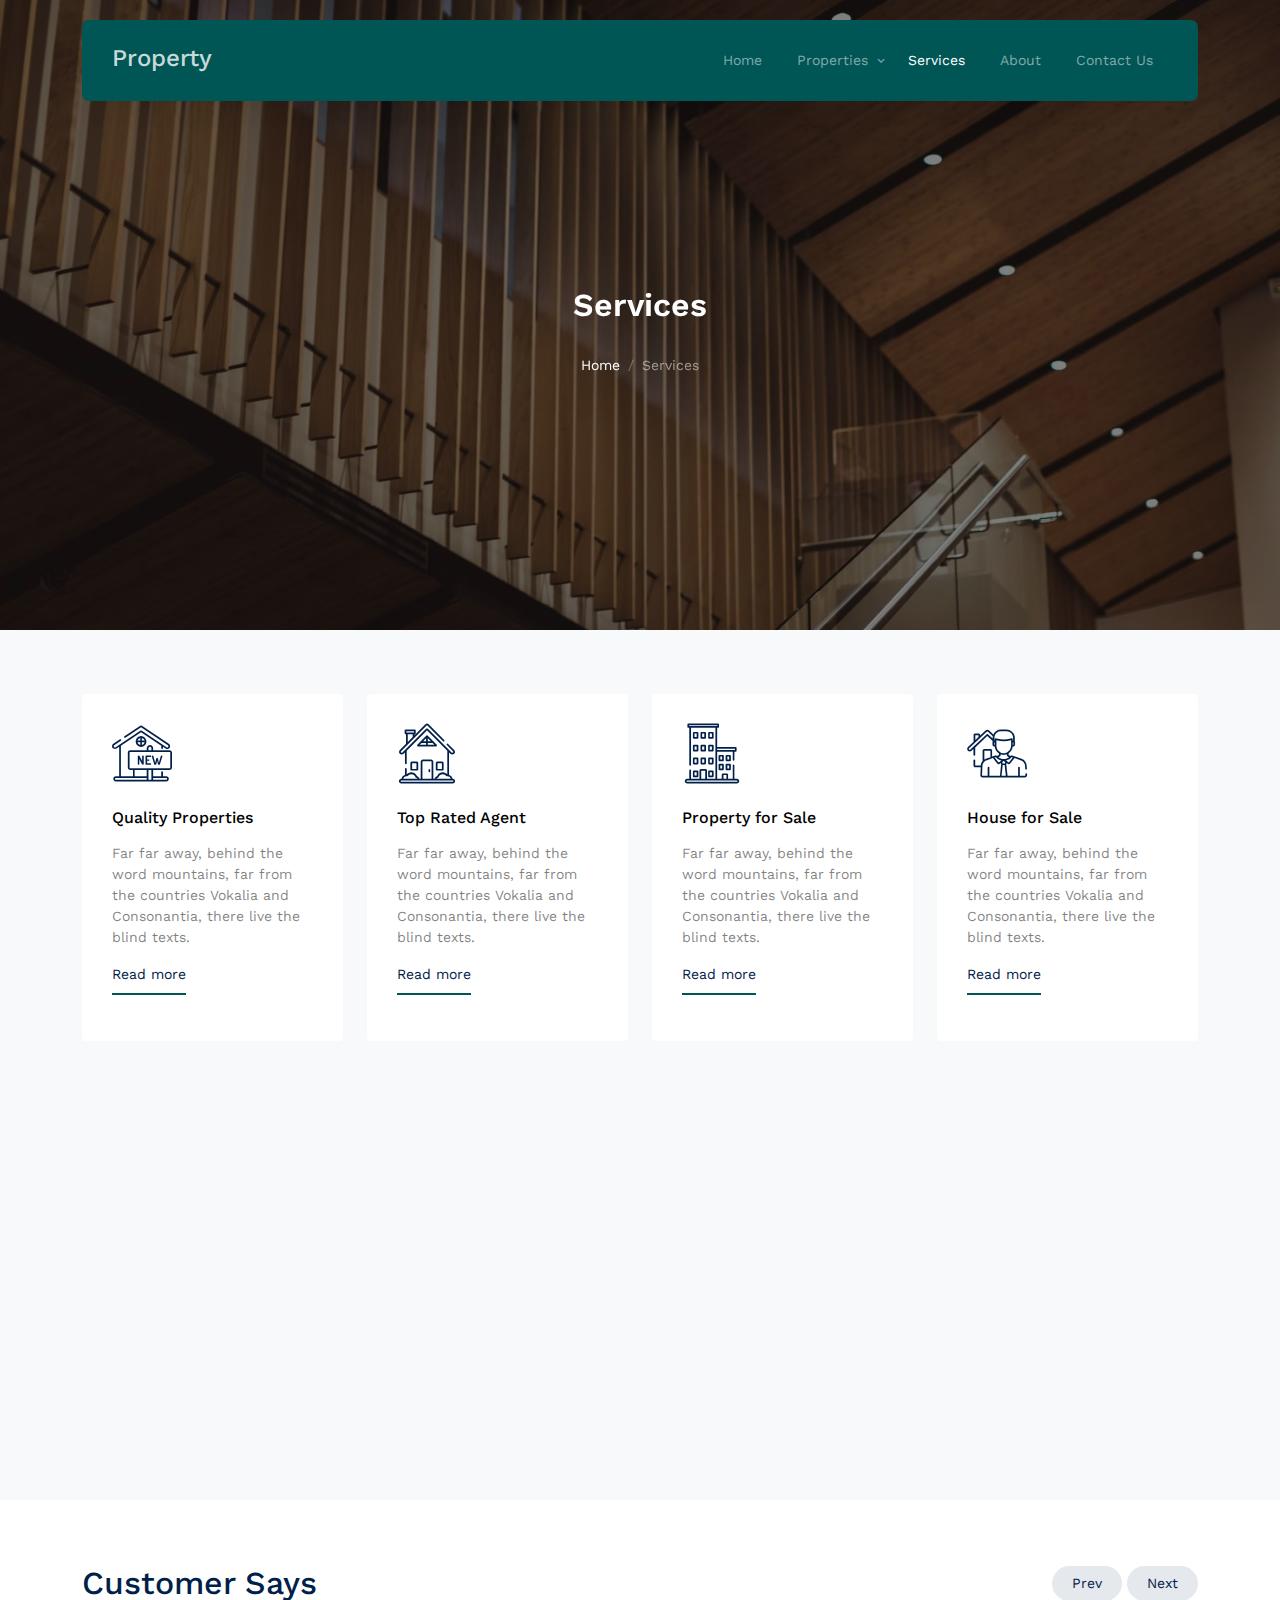
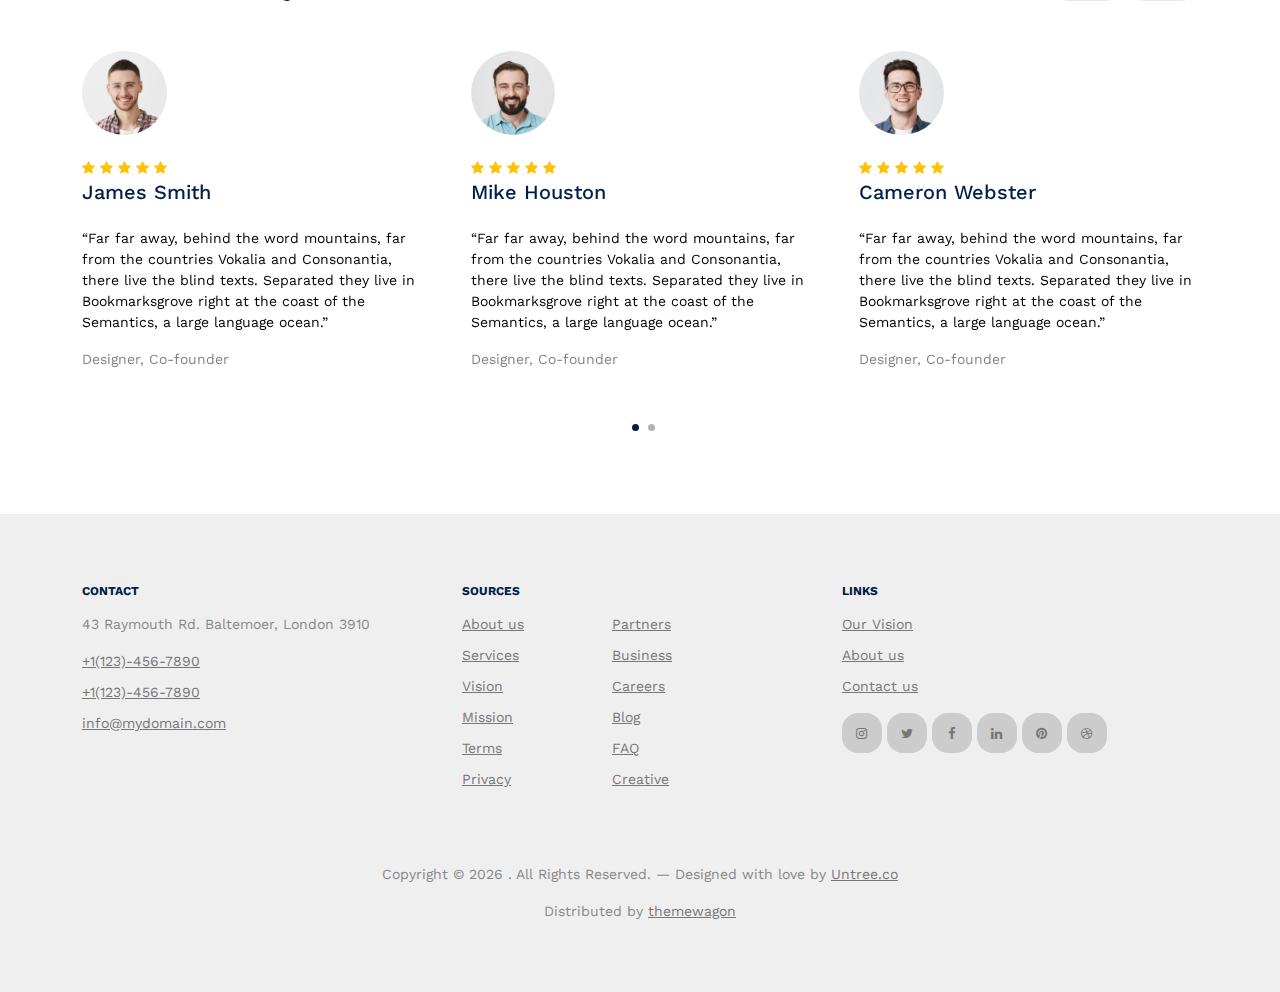
<file: services.html>
<!-- /*
* Template Name: Property
* Template Author: Untree.co
* Template URI: https://untree.co/
* License: https://creativecommons.org/licenses/by/3.0/
*/ -->
<!DOCTYPE html>
<html lang="en">
  <head>
    <meta charset="utf-8" />
    <meta name="viewport" content="width=device-width, initial-scale=1" />
    <meta name="author" content="Untree.co" />
    <link rel="shortcut icon" href="favicon.png" />

    <meta name="description" content="" />
    <meta name="keywords" content="bootstrap, bootstrap5" />

    <link rel="preconnect" href="https://fonts.googleapis.com" />
    <link rel="preconnect" href="https://fonts.gstatic.com" crossorigin />
    <link
      href="https://fonts.googleapis.com/css2?family=Work+Sans:wght@400;500;600;700&display=swap"
      rel="stylesheet"
    />

    <link rel="stylesheet" href="fonts/icomoon/style.css" />
    <link rel="stylesheet" href="fonts/flaticon/font/flaticon.css" />

    <link rel="stylesheet" href="css/tiny-slider.css" />
    <link rel="stylesheet" href="css/aos.css" />
    <link rel="stylesheet" href="css/style.css" />

    <title>
      Property &mdash; Free Bootstrap 5 Website Template by Untree.co
    </title>
  </head>
  <body>
    <div class="site-mobile-menu site-navbar-target">
      <div class="site-mobile-menu-header">
        <div class="site-mobile-menu-close">
          <span class="icofont-close js-menu-toggle"></span>
        </div>
      </div>
      <div class="site-mobile-menu-body"></div>
    </div>

    <nav class="site-nav">
      <div class="container">
        <div class="menu-bg-wrap">
          <div class="site-navigation">
            <a href="index.html" class="logo m-0 float-start">Property</a>

            <ul
              class="js-clone-nav d-none d-lg-inline-block text-start site-menu float-end"
            >
              <li><a href="index.html">Home</a></li>
              <li class="has-children">
                <a href="properties.html">Properties</a>
                <ul class="dropdown">
                  <li><a href="#">Buy Property</a></li>
                  <li><a href="#">Sell Property</a></li>
                  <li class="has-children">
                    <a href="#">Dropdown</a>
                    <ul class="dropdown">
                      <li><a href="#">Sub Menu One</a></li>
                      <li><a href="#">Sub Menu Two</a></li>
                      <li><a href="#">Sub Menu Three</a></li>
                    </ul>
                  </li>
                </ul>
              </li>
              <li class="active"><a href="services.html">Services</a></li>
              <li><a href="about.html">About</a></li>
              <li><a href="contact.html">Contact Us</a></li>
            </ul>

            <a
              href="#"
              class="burger light me-auto float-end mt-1 site-menu-toggle js-menu-toggle d-inline-block d-lg-none"
              data-toggle="collapse"
              data-target="#main-navbar"
            >
              <span></span>
            </a>
          </div>
        </div>
      </div>
    </nav>

    <div
      class="hero page-inner overlay"
      style="background-image: url('images/hero_bg_1.jpg')"
    >
      <div class="container">
        <div class="row justify-content-center align-items-center">
          <div class="col-lg-9 text-center mt-5">
            <h1 class="heading" data-aos="fade-up">Services</h1>

            <nav
              aria-label="breadcrumb"
              data-aos="fade-up"
              data-aos-delay="200"
            >
              <ol class="breadcrumb text-center justify-content-center">
                <li class="breadcrumb-item"><a href="index.html">Home</a></li>
                <li
                  class="breadcrumb-item active text-white-50"
                  aria-current="page"
                >
                  Services
                </li>
              </ol>
            </nav>
          </div>
        </div>
      </div>
    </div>

    <div class="section bg-light">
      <div class="container">
        <div class="row">
          <div class="col-6 col-lg-3" data-aos="fade-up" data-aos-delay="300">
            <div class="box-feature mb-4">
              <span class="flaticon-house mb-4 d-block"></span>
              <h3 class="text-black mb-3 font-weight-bold">
                Quality Properties
              </h3>
              <p class="text-black-50">
                Far far away, behind the word mountains, far from the countries
                Vokalia and Consonantia, there live the blind texts.
              </p>
              <p><a href="#" class="learn-more">Read more</a></p>
            </div>
          </div>
          <div class="col-6 col-lg-3" data-aos="fade-up" data-aos-delay="400">
            <div class="box-feature mb-4">
              <span class="flaticon-house-2 mb-4 d-block-3"></span>
              <h3 class="text-black mb-3 font-weight-bold">Top Rated Agent</h3>
              <p class="text-black-50">
                Far far away, behind the word mountains, far from the countries
                Vokalia and Consonantia, there live the blind texts.
              </p>
              <p><a href="#" class="learn-more">Read more</a></p>
            </div>
          </div>
          <div class="col-6 col-lg-3" data-aos="fade-up" data-aos-delay="500">
            <div class="box-feature mb-4">
              <span class="flaticon-building mb-4 d-block"></span>
              <h3 class="text-black mb-3 font-weight-bold">
                Property for Sale
              </h3>
              <p class="text-black-50">
                Far far away, behind the word mountains, far from the countries
                Vokalia and Consonantia, there live the blind texts.
              </p>
              <p><a href="#" class="learn-more">Read more</a></p>
            </div>
          </div>
          <div class="col-6 col-lg-3" data-aos="fade-up" data-aos-delay="600">
            <div class="box-feature mb-4">
              <span class="flaticon-house-3 mb-4 d-block-1"></span>
              <h3 class="text-black mb-3 font-weight-bold">House for Sale</h3>
              <p class="text-black-50">
                Far far away, behind the word mountains, far from the countries
                Vokalia and Consonantia, there live the blind texts.
              </p>
              <p><a href="#" class="learn-more">Read more</a></p>
            </div>
          </div>

          <div class="col-6 col-lg-3" data-aos="fade-up" data-aos-delay="300">
            <div class="box-feature mb-4">
              <span class="flaticon-house-4 mb-4 d-block"></span>
              <h3 class="text-black mb-3 font-weight-bold">
                Quality Properties
              </h3>
              <p class="text-black-50">
                Far far away, behind the word mountains, far from the countries
                Vokalia and Consonantia, there live the blind texts.
              </p>
              <p><a href="#" class="learn-more">Read more</a></p>
            </div>
          </div>
          <div class="col-6 col-lg-3" data-aos="fade-up" data-aos-delay="400">
            <div class="box-feature mb-4">
              <span class="flaticon-building mb-4 d-block-3"></span>
              <h3 class="text-black mb-3 font-weight-bold">Top Rated Agent</h3>
              <p class="text-black-50">
                Far far away, behind the word mountains, far from the countries
                Vokalia and Consonantia, there live the blind texts.
              </p>
              <p><a href="#" class="learn-more">Read more</a></p>
            </div>
          </div>
          <div class="col-6 col-lg-3" data-aos="fade-up" data-aos-delay="500">
            <div class="box-feature mb-4">
              <span class="flaticon-house mb-4 d-block"></span>
              <h3 class="text-black mb-3 font-weight-bold">
                Property for Sale
              </h3>
              <p class="text-black-50">
                Far far away, behind the word mountains, far from the countries
                Vokalia and Consonantia, there live the blind texts.
              </p>
              <p><a href="#" class="learn-more">Read more</a></p>
            </div>
          </div>
          <div class="col-6 col-lg-3" data-aos="fade-up" data-aos-delay="600">
            <div class="box-feature mb-4">
              <span class="flaticon-house-1 mb-4 d-block-1"></span>
              <h3 class="text-black mb-3 font-weight-bold">House for Sale</h3>
              <p class="text-black-50">
                Far far away, behind the word mountains, far from the countries
                Vokalia and Consonantia, there live the blind texts.
              </p>
              <p><a href="#" class="learn-more">Read more</a></p>
            </div>
          </div>
        </div>
      </div>
    </div>

    <div class="section sec-testimonials">
      <div class="container">
        <div class="row mb-5 align-items-center">
          <div class="col-md-6">
            <h2 class="font-weight-bold heading text-primary mb-4 mb-md-0">
              Customer Says
            </h2>
          </div>
          <div class="col-md-6 text-md-end">
            <div id="testimonial-nav">
              <span class="prev" data-controls="prev">Prev</span>

              <span class="next" data-controls="next">Next</span>
            </div>
          </div>
        </div>

        <div class="row">
          <div class="col-lg-4"></div>
        </div>
        <div class="testimonial-slider-wrap">
          <div class="testimonial-slider">
            <div class="item">
              <div class="testimonial">
                <img
                  src="images/person_1-min.jpg"
                  alt="Image"
                  class="img-fluid rounded-circle w-25 mb-4"
                />
                <div class="rate">
                  <span class="icon-star text-warning"></span>
                  <span class="icon-star text-warning"></span>
                  <span class="icon-star text-warning"></span>
                  <span class="icon-star text-warning"></span>
                  <span class="icon-star text-warning"></span>
                </div>
                <h3 class="h5 text-primary mb-4">James Smith</h3>
                <blockquote>
                  <p>
                    &ldquo;Far far away, behind the word mountains, far from the
                    countries Vokalia and Consonantia, there live the blind
                    texts. Separated they live in Bookmarksgrove right at the
                    coast of the Semantics, a large language ocean.&rdquo;
                  </p>
                </blockquote>
                <p class="text-black-50">Designer, Co-founder</p>
              </div>
            </div>

            <div class="item">
              <div class="testimonial">
                <img
                  src="images/person_2-min.jpg"
                  alt="Image"
                  class="img-fluid rounded-circle w-25 mb-4"
                />
                <div class="rate">
                  <span class="icon-star text-warning"></span>
                  <span class="icon-star text-warning"></span>
                  <span class="icon-star text-warning"></span>
                  <span class="icon-star text-warning"></span>
                  <span class="icon-star text-warning"></span>
                </div>
                <h3 class="h5 text-primary mb-4">Mike Houston</h3>
                <blockquote>
                  <p>
                    &ldquo;Far far away, behind the word mountains, far from the
                    countries Vokalia and Consonantia, there live the blind
                    texts. Separated they live in Bookmarksgrove right at the
                    coast of the Semantics, a large language ocean.&rdquo;
                  </p>
                </blockquote>
                <p class="text-black-50">Designer, Co-founder</p>
              </div>
            </div>

            <div class="item">
              <div class="testimonial">
                <img
                  src="images/person_3-min.jpg"
                  alt="Image"
                  class="img-fluid rounded-circle w-25 mb-4"
                />
                <div class="rate">
                  <span class="icon-star text-warning"></span>
                  <span class="icon-star text-warning"></span>
                  <span class="icon-star text-warning"></span>
                  <span class="icon-star text-warning"></span>
                  <span class="icon-star text-warning"></span>
                </div>
                <h3 class="h5 text-primary mb-4">Cameron Webster</h3>
                <blockquote>
                  <p>
                    &ldquo;Far far away, behind the word mountains, far from the
                    countries Vokalia and Consonantia, there live the blind
                    texts. Separated they live in Bookmarksgrove right at the
                    coast of the Semantics, a large language ocean.&rdquo;
                  </p>
                </blockquote>
                <p class="text-black-50">Designer, Co-founder</p>
              </div>
            </div>

            <div class="item">
              <div class="testimonial">
                <img
                  src="images/person_4-min.jpg"
                  alt="Image"
                  class="img-fluid rounded-circle w-25 mb-4"
                />
                <div class="rate">
                  <span class="icon-star text-warning"></span>
                  <span class="icon-star text-warning"></span>
                  <span class="icon-star text-warning"></span>
                  <span class="icon-star text-warning"></span>
                  <span class="icon-star text-warning"></span>
                </div>
                <h3 class="h5 text-primary mb-4">Dave Smith</h3>
                <blockquote>
                  <p>
                    &ldquo;Far far away, behind the word mountains, far from the
                    countries Vokalia and Consonantia, there live the blind
                    texts. Separated they live in Bookmarksgrove right at the
                    coast of the Semantics, a large language ocean.&rdquo;
                  </p>
                </blockquote>
                <p class="text-black-50">Designer, Co-founder</p>
              </div>
            </div>
          </div>
        </div>
      </div>
    </div>

    <div class="site-footer">
      <div class="container">
        <div class="row">
          <div class="col-lg-4">
            <div class="widget">
              <h3>Contact</h3>
              <address>43 Raymouth Rd. Baltemoer, London 3910</address>
              <ul class="list-unstyled links">
                <li><a href="tel://11234567890">+1(123)-456-7890</a></li>
                <li><a href="tel://11234567890">+1(123)-456-7890</a></li>
                <li>
                  <a href="mailto:info@mydomain.com">info@mydomain.com</a>
                </li>
              </ul>
            </div>
            <!-- /.widget -->
          </div>
          <!-- /.col-lg-4 -->
          <div class="col-lg-4">
            <div class="widget">
              <h3>Sources</h3>
              <ul class="list-unstyled float-start links">
                <li><a href="#">About us</a></li>
                <li><a href="#">Services</a></li>
                <li><a href="#">Vision</a></li>
                <li><a href="#">Mission</a></li>
                <li><a href="#">Terms</a></li>
                <li><a href="#">Privacy</a></li>
              </ul>
              <ul class="list-unstyled float-start links">
                <li><a href="#">Partners</a></li>
                <li><a href="#">Business</a></li>
                <li><a href="#">Careers</a></li>
                <li><a href="#">Blog</a></li>
                <li><a href="#">FAQ</a></li>
                <li><a href="#">Creative</a></li>
              </ul>
            </div>
            <!-- /.widget -->
          </div>
          <!-- /.col-lg-4 -->
          <div class="col-lg-4">
            <div class="widget">
              <h3>Links</h3>
              <ul class="list-unstyled links">
                <li><a href="#">Our Vision</a></li>
                <li><a href="#">About us</a></li>
                <li><a href="#">Contact us</a></li>
              </ul>

              <ul class="list-unstyled social">
                <li>
                  <a href="#"><span class="icon-instagram"></span></a>
                </li>
                <li>
                  <a href="#"><span class="icon-twitter"></span></a>
                </li>
                <li>
                  <a href="#"><span class="icon-facebook"></span></a>
                </li>
                <li>
                  <a href="#"><span class="icon-linkedin"></span></a>
                </li>
                <li>
                  <a href="#"><span class="icon-pinterest"></span></a>
                </li>
                <li>
                  <a href="#"><span class="icon-dribbble"></span></a>
                </li>
              </ul>
            </div>
            <!-- /.widget -->
          </div>
          <!-- /.col-lg-4 -->
        </div>
        <!-- /.row -->

        <div class="row mt-5">
          <div class="col-12 text-center">
            <!-- 
              **==========
              NOTE: 
              Please don't remove this copyright link unless you buy the license here https://untree.co/license/  
              **==========
            -->

            <p>
              Copyright &copy;
              <script>
                document.write(new Date().getFullYear());
              </script>
              . All Rights Reserved. &mdash; Designed with love by
              <a href="https://untree.co">Untree.co</a>
              <!-- License information: https://untree.co/license/ -->
            </p>
            <div>
              Distributed by
              <a href="https://themewagon.com/" target="_blank">themewagon</a>
            </div>
          </div>
        </div>
      </div>
      <!-- /.container -->
    </div>
    <!-- /.site-footer -->

    <!-- Preloader -->
    <div id="overlayer"></div>
    <div class="loader">
      <div class="spinner-border" role="status">
        <span class="visually-hidden">Loading...</span>
      </div>
    </div>

    <script src="js/bootstrap.bundle.min.js"></script>
    <script src="js/tiny-slider.js"></script>
    <script src="js/aos.js"></script>
    <script src="js/navbar.js"></script>
    <script src="js/counter.js"></script>
    <script src="js/custom.js"></script>
  </body>
</html>
</file>
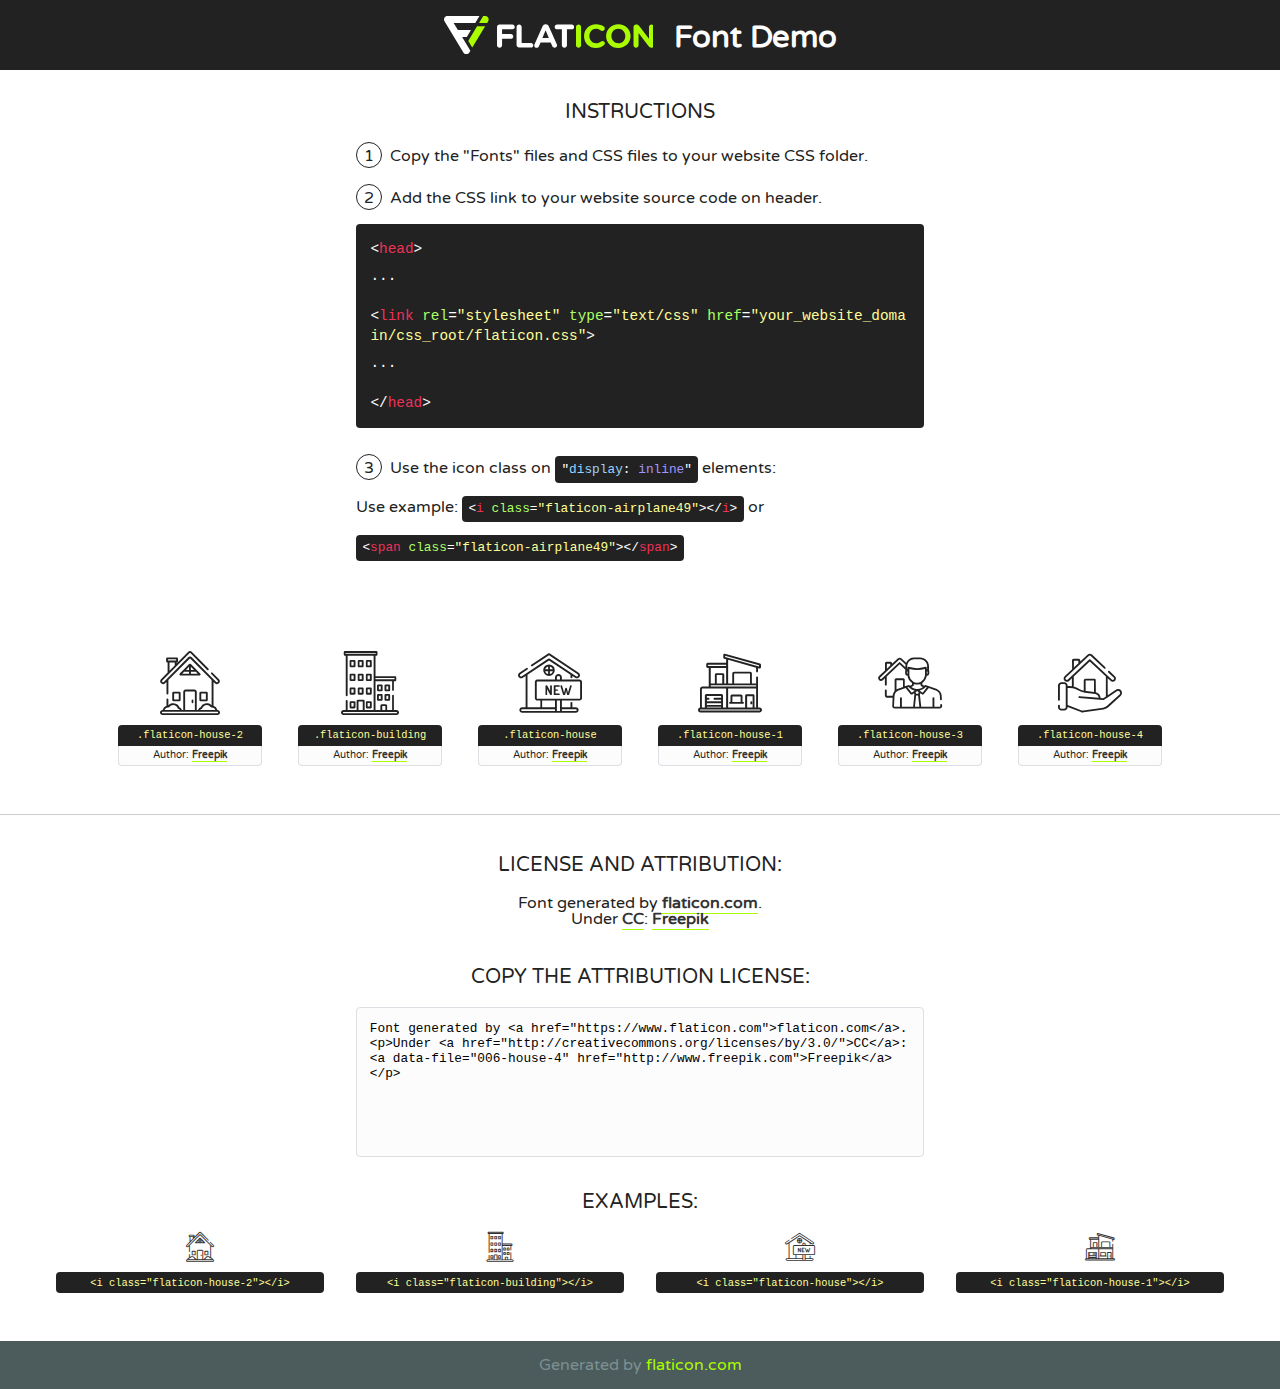
<file: fonts/flaticon/font/flaticon.html>
<!DOCTYPE html>
<!--
  Flaticon icon font: Flaticon
  Creation date: 29/11/2020 06:42
-->
<html>
<!DOCTYPE html>
<html>

<head>
    <title>Flaticon WebFont</title>
    <link href="http://fonts.googleapis.com/css?family=Varela+Round" rel="stylesheet" type="text/css" />
    <link rel="stylesheet" type="text/css" href="flaticon.css">
    <meta charset="UTF-8">
    <style>
    html, body, div, span, applet, object, iframe,
    h1, h2, h3, h4, h5, h6, p, blockquote, pre,
    a, abbr, acronym, address, big, cite, code,
    del, dfn, em, img, ins, kbd, q, s, samp,
    small, strike, strong, sub, sup, tt, var,
    b, u, i, center,
    dl, dt, dd, ol, ul, li,
    fieldset, form, label, legend,
    table, caption, tbody, tfoot, thead, tr, th, td,
    article, aside, canvas, details, embed, 
    figure, figcaption, footer, header, hgroup, 
    menu, nav, output, ruby, section, summary,
    time, mark, audio, video {
        margin: 0;
        padding: 0;
        border: 0;
        font-size: 100%;
        font: inherit;
        vertical-align: baseline;
    }
    /* HTML5 display-role reset for older browsers */
    article, aside, details, figcaption, figure, 
    footer, header, hgroup, menu, nav, section {
        display: block;
    }
    body {
        line-height: 1;
    }
    ol, ul {
        list-style: none;
    }
    blockquote, q {
        quotes: none;
    }
    blockquote:before, blockquote:after,
    q:before, q:after {
        content: '';
        content: none;
    }
    table {
        border-collapse: collapse;
        border-spacing: 0;
    }
    body {
        font-family: 'Varela Round', Helvetica, Arial, sans-serif;
        font-size: 16px;
        color: #222;
    }
    a {
        color: #333;
        border-bottom: 1px solid #a9fd00;
        font-weight: bold;
        text-decoration: none;
    }
    * {
        -moz-box-sizing: border-box;
        -webkit-box-sizing: border-box;
        box-sizing: border-box;
        margin: 0;
        padding: 0;
    }
    [class^="flaticon-"]:before, [class*=" flaticon-"]:before, [class^="flaticon-"]:after, [class*=" flaticon-"]:after {
        font-family: Flaticon;
        font-size: 30px;
        font-style: normal;
        margin-left: 20px;
        color: #333;
    }
    .wrapper {
        max-width: 600px;
        margin: auto;
        padding: 0 1em;
    }
    .title {
        font-size: 1.25em;
        text-align: center;
        margin-bottom: 1em;
        text-transform: uppercase;
    }
    header {
        text-align: center;
        background-color: #222;
        color: #fff;
        padding: 1em;
    }
    header .logo {
        width: 210px;
        height: 38px;
        display: inline-block;
        vertical-align: middle;
        margin-right: 1em;
        border: none;
    }
    header strong {
        font-size: 1.95em;
        font-weight: bold;
        vertical-align: middle;
        margin-top: 5px;
        display: inline-block;
    }
    .demo {
        margin: 2em auto;
        line-height: 1.25em;
    }
    .demo ul li {
        margin-bottom: 1em;
    }
    .demo ul li .num {
        color: #222;
        border-radius: 20px;
        display: inline-block;
        width: 26px;
        padding: 3px;
        height: 26px;
        text-align: center;
        margin-right: 0.5em;
        border: 1px solid #222;
    }
    .demo ul li code {
        background-color: #222;
        border-radius: 4px;
        padding: 0.25em 0.5em;
        display: inline-block;
        color: #fff;
        font-family: Consolas,Monaco,Lucida Console,Liberation Mono,DejaVu Sans Mono,Bitstream Vera Sans Mono,Courier New, monospace;
        font-weight: lighter;
        margin-top: 1em;
        font-size: 0.8em;
        word-break: break-all;
    }
    .demo ul li code.big {
        padding: 1em;
        font-size: 0.9em;
    }
    .demo ul li code .red {
        color: #EF3159;
    }
    .demo ul li code .green {
        color: #ACFF65;
    }
    .demo ul li code .yellow {
        color: #FFFF99;
    }
    .demo ul li code .blue {
        color: #99D3FF;
    }
    .demo ul li code .purple {
        color: #A295FF;
    }
    .demo ul li code .dots {
        margin-top: 0.5em;
        display: block;
    }
    #glyphs {
        border-bottom: 1px solid #ccc;
        padding: 2em 0;
        text-align: center;
    }
    .glyph {
        display: inline-block;
        width: 9em;
        margin: 1em;
        text-align: center;
        vertical-align: top;
        background: #FFF;
    }
    .glyph .glyph-icon {
        padding: 10px;
        display: block;
        font-family:"Flaticon";
        font-size: 64px;
        line-height: 1;
    }
    .glyph .glyph-icon:before {
        font-size: 64px;
        color: #222;
        margin-left: 0;
    }
    .class-name {
        font-size: 0.65em;
        background-color: #222;
        color: #fff;
        border-radius: 4px 4px 0 0;
        padding: 0.5em;
        color: #FFFF99;
        font-family: Consolas,Monaco,Lucida Console,Liberation Mono,DejaVu Sans Mono,Bitstream Vera Sans Mono,Courier New, monospace;
    }
    .author-name {
        font-size: 0.6em;
        background-color: #fcfcfd;
        border: 1px solid #DEDEE4;
        border-top: 0;
        border-radius: 0 0 4px 4px;
        padding: 0.5em;
    }
    .class-name:last-child {
        font-size: 10px;
        color:#888;
    }
    .class-name:last-child a {
        font-size: 10px;
        color:#555;
    }
    .class-name:last-child a:hover {
        color:#a9fd00;
    }
    .glyph > input {
        display: block;
        width: 100px;
        margin: 5px auto;
        text-align: center;
        font-size: 12px;
        cursor: text;
    }
    .glyph > input.icon-input {
        font-family:"Flaticon";
        font-size: 16px;
        margin-bottom: 10px;
    }
    .attribution .title {
        margin-top: 2em;
    }
    .attribution textarea {
        background-color: #fcfcfd;
        padding: 1em;
        border: none;
        box-shadow: none;
        border: 1px solid #DEDEE4;
        border-radius: 4px;
        resize: none;
        width: 100%;
        height: 150px;
        font-size: 0.8em;
        font-family: Consolas,Monaco,Lucida Console,Liberation Mono,DejaVu Sans Mono,Bitstream Vera Sans Mono,Courier New, monospace;
        -webkit-appearance: none;
    }
    .iconsuse {
        margin: 2em auto;
        text-align: center;
        max-width: 1200px;
    }
    .iconsuse:after {
        content: '';
        display: table;
        clear: both;
    }
    .iconsuse .image {
        float: left;
        width: 25%;
        padding: 0 1em;
    }
    .iconsuse .image p {
        margin-bottom: 1em;
    }
    .iconsuse .image span {
        display: block;
        font-size: 0.65em;
        background-color: #222;
        color: #fff;
        border-radius: 4px;
        padding: 0.5em;
        color: #FFFF99;
        margin-top: 1em;
        font-family: Consolas,Monaco,Lucida Console,Liberation Mono,DejaVu Sans Mono,Bitstream Vera Sans Mono,Courier New, monospace;
    }
    #footer {
        text-align: center;
        background-color: #4C5B5C;
        color: #7c9192;
        padding: 1em;
    }
    #footer a {
        border: none;
        color: #a9fd00;
        font-weight: normal;
    }
    @media (max-width: 960px) {
        .iconsuse .image {
            width: 50%;
        }
    }
    @media (max-width: 560px) {
        .iconsuse .image {
            width: 100%;
        }
    }
    </style>
</head>

<body class="characters-off">

    <header>
        <a href="https://www.flaticon.com" target="_blank" class="logo">
            <svg version="1.1" xmlns="http://www.w3.org/2000/svg" xmlns:xlink="http://www.w3.org/1999/xlink" xmlns:a="http://ns.adobe.com/AdobeSVGViewerExtensions/3.0/" viewBox="0 0 560.875 102.036" enable-background="new 0 0 560.875 102.036" xml:space="preserve">
                <defs>
                </defs>
                <g>
                    <g class="letters">
                        <path fill="#ffffff" d="M141.596,29.675c0-3.777,2.985-6.767,6.764-6.767h34.438c3.426,0,6.15,2.728,6.15,6.15
                        c0,3.43-2.724,6.149-6.15,6.149h-27.674v13.091h23.719c3.429,0,6.151,2.724,6.151,6.15c0,3.43-2.723,6.149-6.151,6.149h-23.719
                        v17.574c0,3.773-2.986,6.761-6.764,6.761c-3.779,0-6.764-2.989-6.764-6.761V29.675z"></path>
                        <path fill="#ffffff" d="M193.844,29.149c0-3.781,2.985-6.767,6.764-6.767c3.776,0,6.763,2.985,6.763,6.767v42.957h25.039
                        c3.426,0,6.149,2.726,6.149,6.153c0,3.425-2.723,6.15-6.149,6.15h-31.802c-3.779,0-6.764-2.986-6.764-6.768V29.149z"></path>
                        <path fill="#ffffff" d="M241.891,75.71l21.438-48.407c1.492-3.341,4.215-5.357,7.906-5.357h0.792
                        c3.686,0,6.323,2.017,7.815,5.357l21.439,48.407c0.436,0.967,0.701,1.845,0.701,2.723c0,3.602-2.809,6.501-6.414,6.501
                        c-3.161,0-5.269-1.845-6.499-4.655l-4.132-9.661h-27.059l-4.301,10.102c-1.144,2.631-3.426,4.214-6.237,4.214
                        c-3.517,0-6.24-2.81-6.24-6.325C241.1,77.64,241.451,76.677,241.891,75.71z M279.932,58.666l-8.521-20.297l-8.526,20.297H279.932
                        z"></path>
                        <path fill="#ffffff" d="M314.864,35.387H301.86c-3.429,0-6.239-2.813-6.239-6.238c0-3.429,2.811-6.24,6.239-6.24h39.533
                        c3.426,0,6.237,2.811,6.237,6.24c0,3.425-2.811,6.238-6.237,6.238h-13.001v42.785c0,3.773-2.99,6.761-6.764,6.761
                        c-3.779,0-6.764-2.989-6.764-6.761V35.387z"></path>
                        <path fill="#A9FD00" d="M352.615,29.149c0-3.781,2.985-6.767,6.767-6.767c3.774,0,6.761,2.985,6.761,6.767v49.024
                        c0,3.773-2.987,6.761-6.761,6.761c-3.781,0-6.767-2.989-6.767-6.761V29.149z"></path>
                        <path fill="#A9FD00" d="M374.132,53.836v-0.179c0-17.481,13.178-31.801,32.065-31.801c9.22,0,15.459,2.458,20.557,6.238
                        c1.402,1.054,2.637,2.985,2.637,5.357c0,3.692-2.985,6.59-6.681,6.59c-1.845,0-3.071-0.702-4.044-1.319
                        c-3.776-2.813-7.729-4.393-12.562-4.393c-10.364,0-17.831,8.611-17.831,19.154v0.173c0,10.542,7.291,19.329,17.831,19.329
                        c5.715,0,9.492-1.756,13.359-4.834c1.049-0.874,2.458-1.491,4.039-1.491c3.429,0,6.325,2.813,6.325,6.236
                        c0,2.106-1.056,3.78-2.282,4.834c-5.539,4.834-12.036,7.733-21.878,7.733C387.572,85.464,374.132,71.493,374.132,53.836z"></path>
                        <path fill="#A9FD00" d="M433.009,53.836v-0.179c0-17.481,13.79-31.801,32.766-31.801c18.981,0,32.592,14.143,32.592,31.628v0.173
                        c0,17.483-13.785,31.807-32.769,31.807C446.625,85.464,433.009,71.32,433.009,53.836z M484.224,53.836v-0.179
                        c0-10.539-7.725-19.326-18.626-19.326c-10.893,0-18.449,8.611-18.449,19.154v0.173c0,10.542,7.73,19.329,18.626,19.329
                        C476.676,72.986,484.224,64.378,484.224,53.836z"></path>
                        <path fill="#A9FD00" d="M506.233,29.321c0-3.774,2.99-6.763,6.767-6.763h1.401c3.252,0,5.183,1.583,7.029,3.953l26.093,34.265
                        V29.059c0-3.692,2.99-6.677,6.681-6.677c3.683,0,6.671,2.985,6.671,6.677v48.934c0,3.78-2.987,6.765-6.764,6.765h-0.436
                        c-3.257,0-5.188-1.581-7.034-3.953l-27.056-35.492v32.944c0,3.687-2.985,6.676-6.678,6.676c-3.683,0-6.673-2.989-6.673-6.676
                        V29.321z"></path>
                    </g>
                    <g class="insignia">
                        <path fill="#ffffff" d="M48.372,56.137h12.517l11.156-18.537H37.186L25.688,18.539h57.825L94.668,0H9.271
                        C5.925,0,2.842,1.801,1.198,4.716c-1.644,2.907-1.593,6.482,0.134,9.343l50.38,83.501c1.678,2.781,4.689,4.476,7.938,4.476
                        c3.246,0,6.257-1.695,7.935-4.476l2.898-4.804L48.372,56.137z"></path>
                        <g class="i">
                            <path fill="#A9FD00" d="M93.575,18.539h0.031v0.004l21.652,0.004l2.705-4.488c1.727-2.861,1.778-6.436,0.133-9.343
                            C116.454,1.801,113.371,0,110.026,0h-5.294L93.575,18.539z"></path>
                            <polygon fill="#A9FD00" points="88.291,27.356 64.725,66.486 75.519,84.404 109.942,27.356"></polygon>
                        </g>
                    </g>
                </g>
            </svg>
        </a>
        <strong>Font Demo</strong>
    </header>


    <section class="demo wrapper">

        <p class="title">Instructions</p>

        <ul>
            <li>
                <span class="num">1</span>Copy the "Fonts" files and CSS files to your website CSS folder.
            </li>
            <li>
                <span class="num">2</span>Add the CSS link to your website source code on header.
                <code class="big">
                    &lt;<span class="red">head</span>&gt;
                    <br/><span class="dots">...</span>
                    <br/>&lt;<span class="red">link</span> <span class="green">rel</span>=<span class="yellow">"stylesheet"</span> <span class="green">type</span>=<span class="yellow">"text/css"</span> <span class="green">href</span>=<span class="yellow">"your_website_domain/css_root/flaticon.css"</span>&gt;
                    <br/><span class="dots">...</span>
                    <br/>&lt;/<span class="red">head</span>&gt;
                </code>
            </li>

            <li>
                <p>
                    <span class="num">3</span>Use the icon class on <code>"<span class="blue">display</span>:<span class="purple"> inline</span>"</code> elements:
                    <br />
                    Use example: <code>&lt;<span class="red">i</span> <span class="green">class</span>=<span class="yellow">&quot;flaticon-airplane49&quot;</span>&gt;&lt;/<span class="red">i</span>&gt;</code> or <code>&lt;<span class="red">span</span> <span class="green">class</span>=<span class="yellow">&quot;flaticon-airplane49&quot;</span>&gt;&lt;/<span class="red">span</span>&gt;</code>
            </li>
        </ul>

    </section>




   <section id="glyphs">          
    
      
        <div class="glyph"><div class="glyph-icon flaticon-house-2"></div>
            <div class="class-name">.flaticon-house-2</div>
            <div class="author-name">Author: <a data-file="001-house-2" href="http://www.freepik.com">Freepik</a> </div> 
        </div>        
        
        <div class="glyph"><div class="glyph-icon flaticon-building"></div>
            <div class="class-name">.flaticon-building</div>
            <div class="author-name">Author: <a data-file="002-building" href="http://www.freepik.com">Freepik</a> </div> 
        </div>        
        
        <div class="glyph"><div class="glyph-icon flaticon-house"></div>
            <div class="class-name">.flaticon-house</div>
            <div class="author-name">Author: <a data-file="003-house" href="http://www.freepik.com">Freepik</a> </div> 
        </div>        
        
        <div class="glyph"><div class="glyph-icon flaticon-house-1"></div>
            <div class="class-name">.flaticon-house-1</div>
            <div class="author-name">Author: <a data-file="004-house-1" href="http://www.freepik.com">Freepik</a> </div> 
        </div>        
        
        <div class="glyph"><div class="glyph-icon flaticon-house-3"></div>
            <div class="class-name">.flaticon-house-3</div>
            <div class="author-name">Author: <a data-file="005-house-3" href="http://www.freepik.com">Freepik</a> </div> 
        </div>        
        
        <div class="glyph"><div class="glyph-icon flaticon-house-4"></div>
            <div class="class-name">.flaticon-house-4</div>
            <div class="author-name">Author: <a data-file="006-house-4" href="http://www.freepik.com">Freepik</a> </div> 
        </div>        
        

    </section>



    <section class="attribution wrapper"   style="text-align:center;">

      <div class="title">License and attribution:</div><div class="attrDiv">Font generated by <a href="https://www.flaticon.com">flaticon.com</a>. <div><p>Under <a href="http://creativecommons.org/licenses/by/3.0/">CC</a>: <a data-file="006-house-4" href="http://www.freepik.com">Freepik</a></p>  </div>
      </div>
      <div class="title">Copy the Attribution License:</div>

    <textarea onclick="this.focus();this.select();">Font generated by &lt;a href=&quot;https://www.flaticon.com&quot;&gt;flaticon.com&lt;/a&gt;. <p>Under <a href="http://creativecommons.org/licenses/by/3.0/">CC</a>: <a data-file="006-house-4" href="http://www.freepik.com">Freepik</a></p>  
     </textarea>

    </section>

    <section class="iconsuse">

          <div class="title">Examples:</div>            
             
            <div class="image">
                <p>
                    <i class="glyph-icon flaticon-house-2"></i> 
                    <span>&lt;i class=&quot;flaticon-house-2&quot;&gt;&lt;/i&gt;</span>
                </p>
            </div>
            
            <div class="image">
                <p>
                    <i class="glyph-icon flaticon-building"></i> 
                    <span>&lt;i class=&quot;flaticon-building&quot;&gt;&lt;/i&gt;</span>
                </p>
            </div>
            
            <div class="image">
                <p>
                    <i class="glyph-icon flaticon-house"></i> 
                    <span>&lt;i class=&quot;flaticon-house&quot;&gt;&lt;/i&gt;</span>
                </p>
            </div>
            
            <div class="image">
                <p>
                    <i class="glyph-icon flaticon-house-1"></i> 
                    <span>&lt;i class=&quot;flaticon-house-1&quot;&gt;&lt;/i&gt;</span>
                </p>
            </div>
                       
        </div>
                            
    </section>

<div id="footer">
    <div>Generated by <a href="https://www.flaticon.com">flaticon.com</a>
    </div>
</div>



</body>
</html>
</file>
<file: fonts/icomoon/style.css>
@font-face {
  font-family: 'icomoon';
  src:  url('fonts/icomoon.eot?10si43');
  src:  url('fonts/icomoon.eot?10si43#iefix') format('embedded-opentype'),
    url('fonts/icomoon.ttf?10si43') format('truetype'),
    url('fonts/icomoon.woff?10si43') format('woff'),
    url('fonts/icomoon.svg?10si43#icomoon') format('svg');
  font-weight: normal;
  font-style: normal;
}

[class^="icon-"], [class*=" icon-"] {
  /* use !important to prevent issues with browser extensions that change fonts */
  font-family: 'icomoon' !important;
  speak: none;
  font-style: normal;
  font-weight: normal;
  font-variant: normal;
  text-transform: none;
  line-height: 1;

  /* Better Font Rendering =========== */
  -webkit-font-smoothing: antialiased;
  -moz-osx-font-smoothing: grayscale;
}

.icon-asterisk:before {
  content: "\f069";
}
.icon-plus:before {
  content: "\f067";
}
.icon-question:before {
  content: "\f128";
}
.icon-minus:before {
  content: "\f068";
}
.icon-glass:before {
  content: "\f000";
}
.icon-music:before {
  content: "\f001";
}
.icon-search:before {
  content: "\f002";
}
.icon-envelope-o:before {
  content: "\f003";
}
.icon-heart:before {
  content: "\f004";
}
.icon-star:before {
  content: "\f005";
}
.icon-star-o:before {
  content: "\f006";
}
.icon-user:before {
  content: "\f007";
}
.icon-film:before {
  content: "\f008";
}
.icon-th-large:before {
  content: "\f009";
}
.icon-th:before {
  content: "\f00a";
}
.icon-th-list:before {
  content: "\f00b";
}
.icon-check:before {
  content: "\f00c";
}
.icon-close:before {
  content: "\f00d";
}
.icon-remove:before {
  content: "\f00d";
}
.icon-times:before {
  content: "\f00d";
}
.icon-search-plus:before {
  content: "\f00e";
}
.icon-search-minus:before {
  content: "\f010";
}
.icon-power-off:before {
  content: "\f011";
}
.icon-signal:before {
  content: "\f012";
}
.icon-cog:before {
  content: "\f013";
}
.icon-gear:before {
  content: "\f013";
}
.icon-trash-o:before {
  content: "\f014";
}
.icon-home:before {
  content: "\f015";
}
.icon-file-o:before {
  content: "\f016";
}
.icon-clock-o:before {
  content: "\f017";
}
.icon-road:before {
  content: "\f018";
}
.icon-download:before {
  content: "\f019";
}
.icon-arrow-circle-o-down:before {
  content: "\f01a";
}
.icon-arrow-circle-o-up:before {
  content: "\f01b";
}
.icon-inbox:before {
  content: "\f01c";
}
.icon-play-circle-o:before {
  content: "\f01d";
}
.icon-repeat:before {
  content: "\f01e";
}
.icon-rotate-right:before {
  content: "\f01e";
}
.icon-refresh:before {
  content: "\f021";
}
.icon-list-alt:before {
  content: "\f022";
}
.icon-lock:before {
  content: "\f023";
}
.icon-flag:before {
  content: "\f024";
}
.icon-headphones:before {
  content: "\f025";
}
.icon-volume-off:before {
  content: "\f026";
}
.icon-volume-down:before {
  content: "\f027";
}
.icon-volume-up:before {
  content: "\f028";
}
.icon-qrcode:before {
  content: "\f029";
}
.icon-barcode:before {
  content: "\f02a";
}
.icon-tag:before {
  content: "\f02b";
}
.icon-tags:before {
  content: "\f02c";
}
.icon-book:before {
  content: "\f02d";
}
.icon-bookmark:before {
  content: "\f02e";
}
.icon-print:before {
  content: "\f02f";
}
.icon-camera:before {
  content: "\f030";
}
.icon-font:before {
  content: "\f031";
}
.icon-bold:before {
  content: "\f032";
}
.icon-italic:before {
  content: "\f033";
}
.icon-text-height:before {
  content: "\f034";
}
.icon-text-width:before {
  content: "\f035";
}
.icon-align-left:before {
  content: "\f036";
}
.icon-align-center:before {
  content: "\f037";
}
.icon-align-right:before {
  content: "\f038";
}
.icon-align-justify:before {
  content: "\f039";
}
.icon-list:before {
  content: "\f03a";
}
.icon-dedent:before {
  content: "\f03b";
}
.icon-outdent:before {
  content: "\f03b";
}
.icon-indent:before {
  content: "\f03c";
}
.icon-video-camera:before {
  content: "\f03d";
}
.icon-image:before {
  content: "\f03e";
}
.icon-photo:before {
  content: "\f03e";
}
.icon-picture-o:before {
  content: "\f03e";
}
.icon-pencil:before {
  content: "\f040";
}
.icon-map-marker:before {
  content: "\f041";
}
.icon-adjust:before {
  content: "\f042";
}
.icon-tint:before {
  content: "\f043";
}
.icon-edit:before {
  content: "\f044";
}
.icon-pencil-square-o:before {
  content: "\f044";
}
.icon-share-square-o:before {
  content: "\f045";
}
.icon-check-square-o:before {
  content: "\f046";
}
.icon-arrows:before {
  content: "\f047";
}
.icon-step-backward:before {
  content: "\f048";
}
.icon-fast-backward:before {
  content: "\f049";
}
.icon-backward:before {
  content: "\f04a";
}
.icon-play:before {
  content: "\f04b";
}
.icon-pause:before {
  content: "\f04c";
}
.icon-stop:before {
  content: "\f04d";
}
.icon-forward:before {
  content: "\f04e";
}
.icon-fast-forward:before {
  content: "\f050";
}
.icon-step-forward:before {
  content: "\f051";
}
.icon-eject:before {
  content: "\f052";
}
.icon-chevron-left:before {
  content: "\f053";
}
.icon-chevron-right:before {
  content: "\f054";
}
.icon-plus-circle:before {
  content: "\f055";
}
.icon-minus-circle:before {
  content: "\f056";
}
.icon-times-circle:before {
  content: "\f057";
}
.icon-check-circle:before {
  content: "\f058";
}
.icon-question-circle:before {
  content: "\f059";
}
.icon-info-circle:before {
  content: "\f05a";
}
.icon-crosshairs:before {
  content: "\f05b";
}
.icon-times-circle-o:before {
  content: "\f05c";
}
.icon-check-circle-o:before {
  content: "\f05d";
}
.icon-ban:before {
  content: "\f05e";
}
.icon-arrow-left:before {
  content: "\f060";
}
.icon-arrow-right:before {
  content: "\f061";
}
.icon-arrow-up:before {
  content: "\f062";
}
.icon-arrow-down:before {
  content: "\f063";
}
.icon-mail-forward:before {
  content: "\f064";
}
.icon-share:before {
  content: "\f064";
}
.icon-expand:before {
  content: "\f065";
}
.icon-compress:before {
  content: "\f066";
}
.icon-exclamation-circle:before {
  content: "\f06a";
}
.icon-gift:before {
  content: "\f06b";
}
.icon-leaf:before {
  content: "\f06c";
}
.icon-fire:before {
  content: "\f06d";
}
.icon-eye:before {
  content: "\f06e";
}
.icon-eye-slash:before {
  content: "\f070";
}
.icon-exclamation-triangle:before {
  content: "\f071";
}
.icon-warning:before {
  content: "\f071";
}
.icon-plane:before {
  content: "\f072";
}
.icon-calendar:before {
  content: "\f073";
}
.icon-random:before {
  content: "\f074";
}
.icon-comment:before {
  content: "\f075";
}
.icon-magnet:before {
  content: "\f076";
}
.icon-chevron-up:before {
  content: "\f077";
}
.icon-chevron-down:before {
  content: "\f078";
}
.icon-retweet:before {
  content: "\f079";
}
.icon-shopping-cart:before {
  content: "\f07a";
}
.icon-folder:before {
  content: "\f07b";
}
.icon-folder-open:before {
  content: "\f07c";
}
.icon-arrows-v:before {
  content: "\f07d";
}
.icon-arrows-h:before {
  content: "\f07e";
}
.icon-bar-chart:before {
  content: "\f080";
}
.icon-bar-chart-o:before {
  content: "\f080";
}
.icon-twitter-square:before {
  content: "\f081";
}
.icon-facebook-square:before {
  content: "\f082";
}
.icon-camera-retro:before {
  content: "\f083";
}
.icon-key:before {
  content: "\f084";
}
.icon-cogs:before {
  content: "\f085";
}
.icon-gears:before {
  content: "\f085";
}
.icon-comments:before {
  content: "\f086";
}
.icon-thumbs-o-up:before {
  content: "\f087";
}
.icon-thumbs-o-down:before {
  content: "\f088";
}
.icon-star-half:before {
  content: "\f089";
}
.icon-heart-o:before {
  content: "\f08a";
}
.icon-sign-out:before {
  content: "\f08b";
}
.icon-linkedin-square:before {
  content: "\f08c";
}
.icon-thumb-tack:before {
  content: "\f08d";
}
.icon-external-link:before {
  content: "\f08e";
}
.icon-sign-in:before {
  content: "\f090";
}
.icon-trophy:before {
  content: "\f091";
}
.icon-github-square:before {
  content: "\f092";
}
.icon-upload:before {
  content: "\f093";
}
.icon-lemon-o:before {
  content: "\f094";
}
.icon-phone:before {
  content: "\f095";
}
.icon-square-o:before {
  content: "\f096";
}
.icon-bookmark-o:before {
  content: "\f097";
}
.icon-phone-square:before {
  content: "\f098";
}
.icon-twitter:before {
  content: "\f099";
}
.icon-facebook:before {
  content: "\f09a";
}
.icon-facebook-f:before {
  content: "\f09a";
}
.icon-github:before {
  content: "\f09b";
}
.icon-unlock:before {
  content: "\f09c";
}
.icon-credit-card:before {
  content: "\f09d";
}
.icon-feed:before {
  content: "\f09e";
}
.icon-rss:before {
  content: "\f09e";
}
.icon-hdd-o:before {
  content: "\f0a0";
}
.icon-bullhorn:before {
  content: "\f0a1";
}
.icon-bell-o:before {
  content: "\f0a2";
}
.icon-certificate:before {
  content: "\f0a3";
}
.icon-hand-o-right:before {
  content: "\f0a4";
}
.icon-hand-o-left:before {
  content: "\f0a5";
}
.icon-hand-o-up:before {
  content: "\f0a6";
}
.icon-hand-o-down:before {
  content: "\f0a7";
}
.icon-arrow-circle-left:before {
  content: "\f0a8";
}
.icon-arrow-circle-right:before {
  content: "\f0a9";
}
.icon-arrow-circle-up:before {
  content: "\f0aa";
}
.icon-arrow-circle-down:before {
  content: "\f0ab";
}
.icon-globe:before {
  content: "\f0ac";
}
.icon-wrench:before {
  content: "\f0ad";
}
.icon-tasks:before {
  content: "\f0ae";
}
.icon-filter:before {
  content: "\f0b0";
}
.icon-briefcase:before {
  content: "\f0b1";
}
.icon-arrows-alt:before {
  content: "\f0b2";
}
.icon-group:before {
  content: "\f0c0";
}
.icon-users:before {
  content: "\f0c0";
}
.icon-chain:before {
  content: "\f0c1";
}
.icon-link:before {
  content: "\f0c1";
}
.icon-cloud:before {
  content: "\f0c2";
}
.icon-flask:before {
  content: "\f0c3";
}
.icon-cut:before {
  content: "\f0c4";
}
.icon-scissors:before {
  content: "\f0c4";
}
.icon-copy:before {
  content: "\f0c5";
}
.icon-files-o:before {
  content: "\f0c5";
}
.icon-paperclip:before {
  content: "\f0c6";
}
.icon-floppy-o:before {
  content: "\f0c7";
}
.icon-save:before {
  content: "\f0c7";
}
.icon-square:before {
  content: "\f0c8";
}
.icon-bars:before {
  content: "\f0c9";
}
.icon-navicon:before {
  content: "\f0c9";
}
.icon-reorder:before {
  content: "\f0c9";
}
.icon-list-ul:before {
  content: "\f0ca";
}
.icon-list-ol:before {
  content: "\f0cb";
}
.icon-strikethrough:before {
  content: "\f0cc";
}
.icon-underline:before {
  content: "\f0cd";
}
.icon-table:before {
  content: "\f0ce";
}
.icon-magic:before {
  content: "\f0d0";
}
.icon-truck:before {
  content: "\f0d1";
}
.icon-pinterest:before {
  content: "\f0d2";
}
.icon-pinterest-square:before {
  content: "\f0d3";
}
.icon-google-plus-square:before {
  content: "\f0d4";
}
.icon-google-plus:before {
  content: "\f0d5";
}
.icon-money:before {
  content: "\f0d6";
}
.icon-caret-down:before {
  content: "\f0d7";
}
.icon-caret-up:before {
  content: "\f0d8";
}
.icon-caret-left:before {
  content: "\f0d9";
}
.icon-caret-right:before {
  content: "\f0da";
}
.icon-columns:before {
  content: "\f0db";
}
.icon-sort:before {
  content: "\f0dc";
}
.icon-unsorted:before {
  content: "\f0dc";
}
.icon-sort-desc:before {
  content: "\f0dd";
}
.icon-sort-down:before {
  content: "\f0dd";
}
.icon-sort-asc:before {
  content: "\f0de";
}
.icon-sort-up:before {
  content: "\f0de";
}
.icon-envelope:before {
  content: "\f0e0";
}
.icon-linkedin:before {
  content: "\f0e1";
}
.icon-rotate-left:before {
  content: "\f0e2";
}
.icon-undo:before {
  content: "\f0e2";
}
.icon-gavel:before {
  content: "\f0e3";
}
.icon-legal:before {
  content: "\f0e3";
}
.icon-dashboard:before {
  content: "\f0e4";
}
.icon-tachometer:before {
  content: "\f0e4";
}
.icon-comment-o:before {
  content: "\f0e5";
}
.icon-comments-o:before {
  content: "\f0e6";
}
.icon-bolt:before {
  content: "\f0e7";
}
.icon-flash:before {
  content: "\f0e7";
}
.icon-sitemap:before {
  content: "\f0e8";
}
.icon-umbrella:before {
  content: "\f0e9";
}
.icon-clipboard:before {
  content: "\f0ea";
}
.icon-paste:before {
  content: "\f0ea";
}
.icon-lightbulb-o:before {
  content: "\f0eb";
}
.icon-exchange:before {
  content: "\f0ec";
}
.icon-cloud-download:before {
  content: "\f0ed";
}
.icon-cloud-upload:before {
  content: "\f0ee";
}
.icon-user-md:before {
  content: "\f0f0";
}
.icon-stethoscope:before {
  content: "\f0f1";
}
.icon-suitcase:before {
  content: "\f0f2";
}
.icon-bell:before {
  content: "\f0f3";
}
.icon-coffee:before {
  content: "\f0f4";
}
.icon-cutlery:before {
  content: "\f0f5";
}
.icon-file-text-o:before {
  content: "\f0f6";
}
.icon-building-o:before {
  content: "\f0f7";
}
.icon-hospital-o:before {
  content: "\f0f8";
}
.icon-ambulance:before {
  content: "\f0f9";
}
.icon-medkit:before {
  content: "\f0fa";
}
.icon-fighter-jet:before {
  content: "\f0fb";
}
.icon-beer:before {
  content: "\f0fc";
}
.icon-h-square:before {
  content: "\f0fd";
}
.icon-plus-square:before {
  content: "\f0fe";
}
.icon-angle-double-left:before {
  content: "\f100";
}
.icon-angle-double-right:before {
  content: "\f101";
}
.icon-angle-double-up:before {
  content: "\f102";
}
.icon-angle-double-down:before {
  content: "\f103";
}
.icon-angle-left:before {
  content: "\f104";
}
.icon-angle-right:before {
  content: "\f105";
}
.icon-angle-up:before {
  content: "\f106";
}
.icon-angle-down:before {
  content: "\f107";
}
.icon-desktop:before {
  content: "\f108";
}
.icon-laptop:before {
  content: "\f109";
}
.icon-tablet:before {
  content: "\f10a";
}
.icon-mobile:before {
  content: "\f10b";
}
.icon-mobile-phone:before {
  content: "\f10b";
}
.icon-circle-o:before {
  content: "\f10c";
}
.icon-quote-left:before {
  content: "\f10d";
}
.icon-quote-right:before {
  content: "\f10e";
}
.icon-spinner:before {
  content: "\f110";
}
.icon-circle:before {
  content: "\f111";
}
.icon-mail-reply:before {
  content: "\f112";
}
.icon-reply:before {
  content: "\f112";
}
.icon-github-alt:before {
  content: "\f113";
}
.icon-folder-o:before {
  content: "\f114";
}
.icon-folder-open-o:before {
  content: "\f115";
}
.icon-smile-o:before {
  content: "\f118";
}
.icon-frown-o:before {
  content: "\f119";
}
.icon-meh-o:before {
  content: "\f11a";
}
.icon-gamepad:before {
  content: "\f11b";
}
.icon-keyboard-o:before {
  content: "\f11c";
}
.icon-flag-o:before {
  content: "\f11d";
}
.icon-flag-checkered:before {
  content: "\f11e";
}
.icon-terminal:before {
  content: "\f120";
}
.icon-code:before {
  content: "\f121";
}
.icon-mail-reply-all:before {
  content: "\f122";
}
.icon-reply-all:before {
  content: "\f122";
}
.icon-star-half-empty:before {
  content: "\f123";
}
.icon-star-half-full:before {
  content: "\f123";
}
.icon-star-half-o:before {
  content: "\f123";
}
.icon-location-arrow:before {
  content: "\f124";
}
.icon-crop:before {
  content: "\f125";
}
.icon-code-fork:before {
  content: "\f126";
}
.icon-chain-broken:before {
  content: "\f127";
}
.icon-unlink:before {
  content: "\f127";
}
.icon-info:before {
  content: "\f129";
}
.icon-exclamation:before {
  content: "\f12a";
}
.icon-superscript:before {
  content: "\f12b";
}
.icon-subscript:before {
  content: "\f12c";
}
.icon-eraser:before {
  content: "\f12d";
}
.icon-puzzle-piece:before {
  content: "\f12e";
}
.icon-microphone:before {
  content: "\f130";
}
.icon-microphone-slash:before {
  content: "\f131";
}
.icon-shield:before {
  content: "\f132";
}
.icon-calendar-o:before {
  content: "\f133";
}
.icon-fire-extinguisher:before {
  content: "\f134";
}
.icon-rocket:before {
  content: "\f135";
}
.icon-maxcdn:before {
  content: "\f136";
}
.icon-chevron-circle-left:before {
  content: "\f137";
}
.icon-chevron-circle-right:before {
  content: "\f138";
}
.icon-chevron-circle-up:before {
  content: "\f139";
}
.icon-chevron-circle-down:before {
  content: "\f13a";
}
.icon-html5:before {
  content: "\f13b";
}
.icon-css3:before {
  content: "\f13c";
}
.icon-anchor:before {
  content: "\f13d";
}
.icon-unlock-alt:before {
  content: "\f13e";
}
.icon-bullseye:before {
  content: "\f140";
}
.icon-ellipsis-h:before {
  content: "\f141";
}
.icon-ellipsis-v:before {
  content: "\f142";
}
.icon-rss-square:before {
  content: "\f143";
}
.icon-play-circle:before {
  content: "\f144";
}
.icon-ticket:before {
  content: "\f145";
}
.icon-minus-square:before {
  content: "\f146";
}
.icon-minus-square-o:before {
  content: "\f147";
}
.icon-level-up:before {
  content: "\f148";
}
.icon-level-down:before {
  content: "\f149";
}
.icon-check-square:before {
  content: "\f14a";
}
.icon-pencil-square:before {
  content: "\f14b";
}
.icon-external-link-square:before {
  content: "\f14c";
}
.icon-share-square:before {
  content: "\f14d";
}
.icon-compass:before {
  content: "\f14e";
}
.icon-caret-square-o-down:before {
  content: "\f150";
}
.icon-toggle-down:before {
  content: "\f150";
}
.icon-caret-square-o-up:before {
  content: "\f151";
}
.icon-toggle-up:before {
  content: "\f151";
}
.icon-caret-square-o-right:before {
  content: "\f152";
}
.icon-toggle-right:before {
  content: "\f152";
}
.icon-eur:before {
  content: "\f153";
}
.icon-euro:before {
  content: "\f153";
}
.icon-gbp:before {
  content: "\f154";
}
.icon-dollar:before {
  content: "\f155";
}
.icon-usd:before {
  content: "\f155";
}
.icon-inr:before {
  content: "\f156";
}
.icon-rupee:before {
  content: "\f156";
}
.icon-cny:before {
  content: "\f157";
}
.icon-jpy:before {
  content: "\f157";
}
.icon-rmb:before {
  content: "\f157";
}
.icon-yen:before {
  content: "\f157";
}
.icon-rouble:before {
  content: "\f158";
}
.icon-rub:before {
  content: "\f158";
}
.icon-ruble:before {
  content: "\f158";
}
.icon-krw:before {
  content: "\f159";
}
.icon-won:before {
  content: "\f159";
}
.icon-bitcoin:before {
  content: "\f15a";
}
.icon-btc:before {
  content: "\f15a";
}
.icon-file:before {
  content: "\f15b";
}
.icon-file-text:before {
  content: "\f15c";
}
.icon-sort-alpha-asc:before {
  content: "\f15d";
}
.icon-sort-alpha-desc:before {
  content: "\f15e";
}
.icon-sort-amount-asc:before {
  content: "\f160";
}
.icon-sort-amount-desc:before {
  content: "\f161";
}
.icon-sort-numeric-asc:before {
  content: "\f162";
}
.icon-sort-numeric-desc:before {
  content: "\f163";
}
.icon-thumbs-up:before {
  content: "\f164";
}
.icon-thumbs-down:before {
  content: "\f165";
}
.icon-youtube-square:before {
  content: "\f166";
}
.icon-youtube:before {
  content: "\f167";
}
.icon-xing:before {
  content: "\f168";
}
.icon-xing-square:before {
  content: "\f169";
}
.icon-youtube-play:before {
  content: "\f16a";
}
.icon-dropbox:before {
  content: "\f16b";
}
.icon-stack-overflow:before {
  content: "\f16c";
}
.icon-instagram:before {
  content: "\f16d";
}
.icon-flickr:before {
  content: "\f16e";
}
.icon-adn:before {
  content: "\f170";
}
.icon-bitbucket:before {
  content: "\f171";
}
.icon-bitbucket-square:before {
  content: "\f172";
}
.icon-tumblr:before {
  content: "\f173";
}
.icon-tumblr-square:before {
  content: "\f174";
}
.icon-long-arrow-down:before {
  content: "\f175";
}
.icon-long-arrow-up:before {
  content: "\f176";
}
.icon-long-arrow-left:before {
  content: "\f177";
}
.icon-long-arrow-right:before {
  content: "\f178";
}
.icon-apple:before {
  content: "\f179";
}
.icon-windows:before {
  content: "\f17a";
}
.icon-android:before {
  content: "\f17b";
}
.icon-linux:before {
  content: "\f17c";
}
.icon-dribbble:before {
  content: "\f17d";
}
.icon-skype:before {
  content: "\f17e";
}
.icon-foursquare:before {
  content: "\f180";
}
.icon-trello:before {
  content: "\f181";
}
.icon-female:before {
  content: "\f182";
}
.icon-male:before {
  content: "\f183";
}
.icon-gittip:before {
  content: "\f184";
}
.icon-gratipay:before {
  content: "\f184";
}
.icon-sun-o:before {
  content: "\f185";
}
.icon-moon-o:before {
  content: "\f186";
}
.icon-archive:before {
  content: "\f187";
}
.icon-bug:before {
  content: "\f188";
}
.icon-vk:before {
  content: "\f189";
}
.icon-weibo:before {
  content: "\f18a";
}
.icon-renren:before {
  content: "\f18b";
}
.icon-pagelines:before {
  content: "\f18c";
}
.icon-stack-exchange:before {
  content: "\f18d";
}
.icon-arrow-circle-o-right:before {
  content: "\f18e";
}
.icon-arrow-circle-o-left:before {
  content: "\f190";
}
.icon-caret-square-o-left:before {
  content: "\f191";
}
.icon-toggle-left:before {
  content: "\f191";
}
.icon-dot-circle-o:before {
  content: "\f192";
}
.icon-wheelchair:before {
  content: "\f193";
}
.icon-vimeo-square:before {
  content: "\f194";
}
.icon-try:before {
  content: "\f195";
}
.icon-turkish-lira:before {
  content: "\f195";
}
.icon-plus-square-o:before {
  content: "\f196";
}
.icon-space-shuttle:before {
  content: "\f197";
}
.icon-slack:before {
  content: "\f198";
}
.icon-envelope-square:before {
  content: "\f199";
}
.icon-wordpress:before {
  content: "\f19a";
}
.icon-openid:before {
  content: "\f19b";
}
.icon-bank:before {
  content: "\f19c";
}
.icon-institution:before {
  content: "\f19c";
}
.icon-university:before {
  content: "\f19c";
}
.icon-graduation-cap:before {
  content: "\f19d";
}
.icon-mortar-board:before {
  content: "\f19d";
}
.icon-yahoo:before {
  content: "\f19e";
}
.icon-google:before {
  content: "\f1a0";
}
.icon-reddit:before {
  content: "\f1a1";
}
.icon-reddit-square:before {
  content: "\f1a2";
}
.icon-stumbleupon-circle:before {
  content: "\f1a3";
}
.icon-stumbleupon:before {
  content: "\f1a4";
}
.icon-delicious:before {
  content: "\f1a5";
}
.icon-digg:before {
  content: "\f1a6";
}
.icon-pied-piper-pp:before {
  content: "\f1a7";
}
.icon-pied-piper-alt:before {
  content: "\f1a8";
}
.icon-drupal:before {
  content: "\f1a9";
}
.icon-joomla:before {
  content: "\f1aa";
}
.icon-language:before {
  content: "\f1ab";
}
.icon-fax:before {
  content: "\f1ac";
}
.icon-building:before {
  content: "\f1ad";
}
.icon-child:before {
  content: "\f1ae";
}
.icon-paw:before {
  content: "\f1b0";
}
.icon-spoon:before {
  content: "\f1b1";
}
.icon-cube:before {
  content: "\f1b2";
}
.icon-cubes:before {
  content: "\f1b3";
}
.icon-behance:before {
  content: "\f1b4";
}
.icon-behance-square:before {
  content: "\f1b5";
}
.icon-steam:before {
  content: "\f1b6";
}
.icon-steam-square:before {
  content: "\f1b7";
}
.icon-recycle:before {
  content: "\f1b8";
}
.icon-automobile:before {
  content: "\f1b9";
}
.icon-car:before {
  content: "\f1b9";
}
.icon-cab:before {
  content: "\f1ba";
}
.icon-taxi:before {
  content: "\f1ba";
}
.icon-tree:before {
  content: "\f1bb";
}
.icon-spotify:before {
  content: "\f1bc";
}
.icon-deviantart:before {
  content: "\f1bd";
}
.icon-soundcloud:before {
  content: "\f1be";
}
.icon-database:before {
  content: "\f1c0";
}
.icon-file-pdf-o:before {
  content: "\f1c1";
}
.icon-file-word-o:before {
  content: "\f1c2";
}
.icon-file-excel-o:before {
  content: "\f1c3";
}
.icon-file-powerpoint-o:before {
  content: "\f1c4";
}
.icon-file-image-o:before {
  content: "\f1c5";
}
.icon-file-photo-o:before {
  content: "\f1c5";
}
.icon-file-picture-o:before {
  content: "\f1c5";
}
.icon-file-archive-o:before {
  content: "\f1c6";
}
.icon-file-zip-o:before {
  content: "\f1c6";
}
.icon-file-audio-o:before {
  content: "\f1c7";
}
.icon-file-sound-o:before {
  content: "\f1c7";
}
.icon-file-movie-o:before {
  content: "\f1c8";
}
.icon-file-video-o:before {
  content: "\f1c8";
}
.icon-file-code-o:before {
  content: "\f1c9";
}
.icon-vine:before {
  content: "\f1ca";
}
.icon-codepen:before {
  content: "\f1cb";
}
.icon-jsfiddle:before {
  content: "\f1cc";
}
.icon-life-bouy:before {
  content: "\f1cd";
}
.icon-life-buoy:before {
  content: "\f1cd";
}
.icon-life-ring:before {
  content: "\f1cd";
}
.icon-life-saver:before {
  content: "\f1cd";
}
.icon-support:before {
  content: "\f1cd";
}
.icon-circle-o-notch:before {
  content: "\f1ce";
}
.icon-ra:before {
  content: "\f1d0";
}
.icon-rebel:before {
  content: "\f1d0";
}
.icon-resistance:before {
  content: "\f1d0";
}
.icon-empire:before {
  content: "\f1d1";
}
.icon-ge:before {
  content: "\f1d1";
}
.icon-git-square:before {
  content: "\f1d2";
}
.icon-git:before {
  content: "\f1d3";
}
.icon-hacker-news:before {
  content: "\f1d4";
}
.icon-y-combinator-square:before {
  content: "\f1d4";
}
.icon-yc-square:before {
  content: "\f1d4";
}
.icon-tencent-weibo:before {
  content: "\f1d5";
}
.icon-qq:before {
  content: "\f1d6";
}
.icon-wechat:before {
  content: "\f1d7";
}
.icon-weixin:before {
  content: "\f1d7";
}
.icon-paper-plane:before {
  content: "\f1d8";
}
.icon-send:before {
  content: "\f1d8";
}
.icon-paper-plane-o:before {
  content: "\f1d9";
}
.icon-send-o:before {
  content: "\f1d9";
}
.icon-history:before {
  content: "\f1da";
}
.icon-circle-thin:before {
  content: "\f1db";
}
.icon-header:before {
  content: "\f1dc";
}
.icon-paragraph:before {
  content: "\f1dd";
}
.icon-sliders:before {
  content: "\f1de";
}
.icon-share-alt:before {
  content: "\f1e0";
}
.icon-share-alt-square:before {
  content: "\f1e1";
}
.icon-bomb:before {
  content: "\f1e2";
}
.icon-futbol-o:before {
  content: "\f1e3";
}
.icon-soccer-ball-o:before {
  content: "\f1e3";
}
.icon-tty:before {
  content: "\f1e4";
}
.icon-binoculars:before {
  content: "\f1e5";
}
.icon-plug:before {
  content: "\f1e6";
}
.icon-slideshare:before {
  content: "\f1e7";
}
.icon-twitch:before {
  content: "\f1e8";
}
.icon-yelp:before {
  content: "\f1e9";
}
.icon-newspaper-o:before {
  content: "\f1ea";
}
.icon-wifi:before {
  content: "\f1eb";
}
.icon-calculator:before {
  content: "\f1ec";
}
.icon-paypal:before {
  content: "\f1ed";
}
.icon-google-wallet:before {
  content: "\f1ee";
}
.icon-cc-visa:before {
  content: "\f1f0";
}
.icon-cc-mastercard:before {
  content: "\f1f1";
}
.icon-cc-discover:before {
  content: "\f1f2";
}
.icon-cc-amex:before {
  content: "\f1f3";
}
.icon-cc-paypal:before {
  content: "\f1f4";
}
.icon-cc-stripe:before {
  content: "\f1f5";
}
.icon-bell-slash:before {
  content: "\f1f6";
}
.icon-bell-slash-o:before {
  content: "\f1f7";
}
.icon-trash:before {
  content: "\f1f8";
}
.icon-copyright:before {
  content: "\f1f9";
}
.icon-at:before {
  content: "\f1fa";
}
.icon-eyedropper:before {
  content: "\f1fb";
}
.icon-paint-brush:before {
  content: "\f1fc";
}
.icon-birthday-cake:before {
  content: "\f1fd";
}
.icon-area-chart:before {
  content: "\f1fe";
}
.icon-pie-chart:before {
  content: "\f200";
}
.icon-line-chart:before {
  content: "\f201";
}
.icon-lastfm:before {
  content: "\f202";
}
.icon-lastfm-square:before {
  content: "\f203";
}
.icon-toggle-off:before {
  content: "\f204";
}
.icon-toggle-on:before {
  content: "\f205";
}
.icon-bicycle:before {
  content: "\f206";
}
.icon-bus:before {
  content: "\f207";
}
.icon-ioxhost:before {
  content: "\f208";
}
.icon-angellist:before {
  content: "\f209";
}
.icon-cc:before {
  content: "\f20a";
}
.icon-ils:before {
  content: "\f20b";
}
.icon-shekel:before {
  content: "\f20b";
}
.icon-sheqel:before {
  content: "\f20b";
}
.icon-meanpath:before {
  content: "\f20c";
}
.icon-buysellads:before {
  content: "\f20d";
}
.icon-connectdevelop:before {
  content: "\f20e";
}
.icon-dashcube:before {
  content: "\f210";
}
.icon-forumbee:before {
  content: "\f211";
}
.icon-leanpub:before {
  content: "\f212";
}
.icon-sellsy:before {
  content: "\f213";
}
.icon-shirtsinbulk:before {
  content: "\f214";
}
.icon-simplybuilt:before {
  content: "\f215";
}
.icon-skyatlas:before {
  content: "\f216";
}
.icon-cart-plus:before {
  content: "\f217";
}
.icon-cart-arrow-down:before {
  content: "\f218";
}
.icon-diamond:before {
  content: "\f219";
}
.icon-ship:before {
  content: "\f21a";
}
.icon-user-secret:before {
  content: "\f21b";
}
.icon-motorcycle:before {
  content: "\f21c";
}
.icon-street-view:before {
  content: "\f21d";
}
.icon-heartbeat:before {
  content: "\f21e";
}
.icon-venus:before {
  content: "\f221";
}
.icon-mars:before {
  content: "\f222";
}
.icon-mercury:before {
  content: "\f223";
}
.icon-intersex:before {
  content: "\f224";
}
.icon-transgender:before {
  content: "\f224";
}
.icon-transgender-alt:before {
  content: "\f225";
}
.icon-venus-double:before {
  content: "\f226";
}
.icon-mars-double:before {
  content: "\f227";
}
.icon-venus-mars:before {
  content: "\f228";
}
.icon-mars-stroke:before {
  content: "\f229";
}
.icon-mars-stroke-v:before {
  content: "\f22a";
}
.icon-mars-stroke-h:before {
  content: "\f22b";
}
.icon-neuter:before {
  content: "\f22c";
}
.icon-genderless:before {
  content: "\f22d";
}
.icon-facebook-official:before {
  content: "\f230";
}
.icon-pinterest-p:before {
  content: "\f231";
}
.icon-whatsapp:before {
  content: "\f232";
}
.icon-server:before {
  content: "\f233";
}
.icon-user-plus:before {
  content: "\f234";
}
.icon-user-times:before {
  content: "\f235";
}
.icon-bed:before {
  content: "\f236";
}
.icon-hotel:before {
  content: "\f236";
}
.icon-viacoin:before {
  content: "\f237";
}
.icon-train:before {
  content: "\f238";
}
.icon-subway:before {
  content: "\f239";
}
.icon-medium:before {
  content: "\f23a";
}
.icon-y-combinator:before {
  content: "\f23b";
}
.icon-yc:before {
  content: "\f23b";
}
.icon-optin-monster:before {
  content: "\f23c";
}
.icon-opencart:before {
  content: "\f23d";
}
.icon-expeditedssl:before {
  content: "\f23e";
}
.icon-battery:before {
  content: "\f240";
}
.icon-battery-4:before {
  content: "\f240";
}
.icon-battery-full:before {
  content: "\f240";
}
.icon-battery-3:before {
  content: "\f241";
}
.icon-battery-three-quarters:before {
  content: "\f241";
}
.icon-battery-2:before {
  content: "\f242";
}
.icon-battery-half:before {
  content: "\f242";
}
.icon-battery-1:before {
  content: "\f243";
}
.icon-battery-quarter:before {
  content: "\f243";
}
.icon-battery-0:before {
  content: "\f244";
}
.icon-battery-empty:before {
  content: "\f244";
}
.icon-mouse-pointer:before {
  content: "\f245";
}
.icon-i-cursor:before {
  content: "\f246";
}
.icon-object-group:before {
  content: "\f247";
}
.icon-object-ungroup:before {
  content: "\f248";
}
.icon-sticky-note:before {
  content: "\f249";
}
.icon-sticky-note-o:before {
  content: "\f24a";
}
.icon-cc-jcb:before {
  content: "\f24b";
}
.icon-cc-diners-club:before {
  content: "\f24c";
}
.icon-clone:before {
  content: "\f24d";
}
.icon-balance-scale:before {
  content: "\f24e";
}
.icon-hourglass-o:before {
  content: "\f250";
}
.icon-hourglass-1:before {
  content: "\f251";
}
.icon-hourglass-start:before {
  content: "\f251";
}
.icon-hourglass-2:before {
  content: "\f252";
}
.icon-hourglass-half:before {
  content: "\f252";
}
.icon-hourglass-3:before {
  content: "\f253";
}
.icon-hourglass-end:before {
  content: "\f253";
}
.icon-hourglass:before {
  content: "\f254";
}
.icon-hand-grab-o:before {
  content: "\f255";
}
.icon-hand-rock-o:before {
  content: "\f255";
}
.icon-hand-paper-o:before {
  content: "\f256";
}
.icon-hand-stop-o:before {
  content: "\f256";
}
.icon-hand-scissors-o:before {
  content: "\f257";
}
.icon-hand-lizard-o:before {
  content: "\f258";
}
.icon-hand-spock-o:before {
  content: "\f259";
}
.icon-hand-pointer-o:before {
  content: "\f25a";
}
.icon-hand-peace-o:before {
  content: "\f25b";
}
.icon-trademark:before {
  content: "\f25c";
}
.icon-registered:before {
  content: "\f25d";
}
.icon-creative-commons:before {
  content: "\f25e";
}
.icon-gg:before {
  content: "\f260";
}
.icon-gg-circle:before {
  content: "\f261";
}
.icon-tripadvisor:before {
  content: "\f262";
}
.icon-odnoklassniki:before {
  content: "\f263";
}
.icon-odnoklassniki-square:before {
  content: "\f264";
}
.icon-get-pocket:before {
  content: "\f265";
}
.icon-wikipedia-w:before {
  content: "\f266";
}
.icon-safari:before {
  content: "\f267";
}
.icon-chrome:before {
  content: "\f268";
}
.icon-firefox:before {
  content: "\f269";
}
.icon-opera:before {
  content: "\f26a";
}
.icon-internet-explorer:before {
  content: "\f26b";
}
.icon-television:before {
  content: "\f26c";
}
.icon-tv:before {
  content: "\f26c";
}
.icon-contao:before {
  content: "\f26d";
}
.icon-500px:before {
  content: "\f26e";
}
.icon-amazon:before {
  content: "\f270";
}
.icon-calendar-plus-o:before {
  content: "\f271";
}
.icon-calendar-minus-o:before {
  content: "\f272";
}
.icon-calendar-times-o:before {
  content: "\f273";
}
.icon-calendar-check-o:before {
  content: "\f274";
}
.icon-industry:before {
  content: "\f275";
}
.icon-map-pin:before {
  content: "\f276";
}
.icon-map-signs:before {
  content: "\f277";
}
.icon-map-o:before {
  content: "\f278";
}
.icon-map:before {
  content: "\f279";
}
.icon-commenting:before {
  content: "\f27a";
}
.icon-commenting-o:before {
  content: "\f27b";
}
.icon-houzz:before {
  content: "\f27c";
}
.icon-vimeo:before {
  content: "\f27d";
}
.icon-black-tie:before {
  content: "\f27e";
}
.icon-fonticons:before {
  content: "\f280";
}
.icon-reddit-alien:before {
  content: "\f281";
}
.icon-edge:before {
  content: "\f282";
}
.icon-credit-card-alt:before {
  content: "\f283";
}
.icon-codiepie:before {
  content: "\f284";
}
.icon-modx:before {
  content: "\f285";
}
.icon-fort-awesome:before {
  content: "\f286";
}
.icon-usb:before {
  content: "\f287";
}
.icon-product-hunt:before {
  content: "\f288";
}
.icon-mixcloud:before {
  content: "\f289";
}
.icon-scribd:before {
  content: "\f28a";
}
.icon-pause-circle:before {
  content: "\f28b";
}
.icon-pause-circle-o:before {
  content: "\f28c";
}
.icon-stop-circle:before {
  content: "\f28d";
}
.icon-stop-circle-o:before {
  content: "\f28e";
}
.icon-shopping-bag:before {
  content: "\f290";
}
.icon-shopping-basket:before {
  content: "\f291";
}
.icon-hashtag:before {
  content: "\f292";
}
.icon-bluetooth:before {
  content: "\f293";
}
.icon-bluetooth-b:before {
  content: "\f294";
}
.icon-percent:before {
  content: "\f295";
}
.icon-gitlab:before {
  content: "\f296";
}
.icon-wpbeginner:before {
  content: "\f297";
}
.icon-wpforms:before {
  content: "\f298";
}
.icon-envira:before {
  content: "\f299";
}
.icon-universal-access:before {
  content: "\f29a";
}
.icon-wheelchair-alt:before {
  content: "\f29b";
}
.icon-question-circle-o:before {
  content: "\f29c";
}
.icon-blind:before {
  content: "\f29d";
}
.icon-audio-description:before {
  content: "\f29e";
}
.icon-volume-control-phone:before {
  content: "\f2a0";
}
.icon-braille:before {
  content: "\f2a1";
}
.icon-assistive-listening-systems:before {
  content: "\f2a2";
}
.icon-american-sign-language-interpreting:before {
  content: "\f2a3";
}
.icon-asl-interpreting:before {
  content: "\f2a3";
}
.icon-deaf:before {
  content: "\f2a4";
}
.icon-deafness:before {
  content: "\f2a4";
}
.icon-hard-of-hearing:before {
  content: "\f2a4";
}
.icon-glide:before {
  content: "\f2a5";
}
.icon-glide-g:before {
  content: "\f2a6";
}
.icon-sign-language:before {
  content: "\f2a7";
}
.icon-signing:before {
  content: "\f2a7";
}
.icon-low-vision:before {
  content: "\f2a8";
}
.icon-viadeo:before {
  content: "\f2a9";
}
.icon-viadeo-square:before {
  content: "\f2aa";
}
.icon-snapchat:before {
  content: "\f2ab";
}
.icon-snapchat-ghost:before {
  content: "\f2ac";
}
.icon-snapchat-square:before {
  content: "\f2ad";
}
.icon-pied-piper:before {
  content: "\f2ae";
}
.icon-first-order:before {
  content: "\f2b0";
}
.icon-yoast:before {
  content: "\f2b1";
}
.icon-themeisle:before {
  content: "\f2b2";
}
.icon-google-plus-circle:before {
  content: "\f2b3";
}
.icon-google-plus-official:before {
  content: "\f2b3";
}
.icon-fa:before {
  content: "\f2b4";
}
.icon-font-awesome:before {
  content: "\f2b4";
}
.icon-handshake-o:before {
  content: "\f2b5";
}
.icon-envelope-open:before {
  content: "\f2b6";
}
.icon-envelope-open-o:before {
  content: "\f2b7";
}
.icon-linode:before {
  content: "\f2b8";
}
.icon-address-book:before {
  content: "\f2b9";
}
.icon-address-book-o:before {
  content: "\f2ba";
}
.icon-address-card:before {
  content: "\f2bb";
}
.icon-vcard:before {
  content: "\f2bb";
}
.icon-address-card-o:before {
  content: "\f2bc";
}
.icon-vcard-o:before {
  content: "\f2bc";
}
.icon-user-circle:before {
  content: "\f2bd";
}
.icon-user-circle-o:before {
  content: "\f2be";
}
.icon-user-o:before {
  content: "\f2c0";
}
.icon-id-badge:before {
  content: "\f2c1";
}
.icon-drivers-license:before {
  content: "\f2c2";
}
.icon-id-card:before {
  content: "\f2c2";
}
.icon-drivers-license-o:before {
  content: "\f2c3";
}
.icon-id-card-o:before {
  content: "\f2c3";
}
.icon-quora:before {
  content: "\f2c4";
}
.icon-free-code-camp:before {
  content: "\f2c5";
}
.icon-telegram:before {
  content: "\f2c6";
}
.icon-thermometer:before {
  content: "\f2c7";
}
.icon-thermometer-4:before {
  content: "\f2c7";
}
.icon-thermometer-full:before {
  content: "\f2c7";
}
.icon-thermometer-3:before {
  content: "\f2c8";
}
.icon-thermometer-three-quarters:before {
  content: "\f2c8";
}
.icon-thermometer-2:before {
  content: "\f2c9";
}
.icon-thermometer-half:before {
  content: "\f2c9";
}
.icon-thermometer-1:before {
  content: "\f2ca";
}
.icon-thermometer-quarter:before {
  content: "\f2ca";
}
.icon-thermometer-0:before {
  content: "\f2cb";
}
.icon-thermometer-empty:before {
  content: "\f2cb";
}
.icon-shower:before {
  content: "\f2cc";
}
.icon-bath:before {
  content: "\f2cd";
}
.icon-bathtub:before {
  content: "\f2cd";
}
.icon-s15:before {
  content: "\f2cd";
}
.icon-podcast:before {
  content: "\f2ce";
}
.icon-window-maximize:before {
  content: "\f2d0";
}
.icon-window-minimize:before {
  content: "\f2d1";
}
.icon-window-restore:before {
  content: "\f2d2";
}
.icon-times-rectangle:before {
  content: "\f2d3";
}
.icon-window-close:before {
  content: "\f2d3";
}
.icon-times-rectangle-o:before {
  content: "\f2d4";
}
.icon-window-close-o:before {
  content: "\f2d4";
}
.icon-bandcamp:before {
  content: "\f2d5";
}
.icon-grav:before {
  content: "\f2d6";
}
.icon-etsy:before {
  content: "\f2d7";
}
.icon-imdb:before {
  content: "\f2d8";
}
.icon-ravelry:before {
  content: "\f2d9";
}
.icon-eercast:before {
  content: "\f2da";
}
.icon-microchip:before {
  content: "\f2db";
}
.icon-snowflake-o:before {
  content: "\f2dc";
}
.icon-superpowers:before {
  content: "\f2dd";
}
.icon-wpexplorer:before {
  content: "\f2de";
}
.icon-meetup:before {
  content: "\f2e0";
}
.icon-3d_rotation:before {
  content: "\e84d";
}
.icon-ac_unit:before {
  content: "\eb3b";
}
.icon-alarm:before {
  content: "\e855";
}
.icon-access_alarms:before {
  content: "\e191";
}
.icon-schedule:before {
  content: "\e8b5";
}
.icon-accessibility:before {
  content: "\e84e";
}
.icon-accessible:before {
  content: "\e914";
}
.icon-account_balance:before {
  content: "\e84f";
}
.icon-account_balance_wallet:before {
  content: "\e850";
}
.icon-account_box:before {
  content: "\e851";
}
.icon-account_circle:before {
  content: "\e853";
}
.icon-adb:before {
  content: "\e60e";
}
.icon-add:before {
  content: "\e145";
}
.icon-add_a_photo:before {
  content: "\e439";
}
.icon-alarm_add:before {
  content: "\e856";
}
.icon-add_alert:before {
  content: "\e003";
}
.icon-add_box:before {
  content: "\e146";
}
.icon-add_circle:before {
  content: "\e147";
}
.icon-control_point:before {
  content: "\e3ba";
}
.icon-add_location:before {
  content: "\e567";
}
.icon-add_shopping_cart:before {
  content: "\e854";
}
.icon-queue:before {
  content: "\e03c";
}
.icon-add_to_queue:before {
  content: "\e05c";
}
.icon-adjust2:before {
  content: "\e39e";
}
.icon-airline_seat_flat:before {
  content: "\e630";
}
.icon-airline_seat_flat_angled:before {
  content: "\e631";
}
.icon-airline_seat_individual_suite:before {
  content: "\e632";
}
.icon-airline_seat_legroom_extra:before {
  content: "\e633";
}
.icon-airline_seat_legroom_normal:before {
  content: "\e634";
}
.icon-airline_seat_legroom_reduced:before {
  content: "\e635";
}
.icon-airline_seat_recline_extra:before {
  content: "\e636";
}
.icon-airline_seat_recline_normal:before {
  content: "\e637";
}
.icon-flight:before {
  content: "\e539";
}
.icon-airplanemode_inactive:before {
  content: "\e194";
}
.icon-airplay:before {
  content: "\e055";
}
.icon-airport_shuttle:before {
  content: "\eb3c";
}
.icon-alarm_off:before {
  content: "\e857";
}
.icon-alarm_on:before {
  content: "\e858";
}
.icon-album:before {
  content: "\e019";
}
.icon-all_inclusive:before {
  content: "\eb3d";
}
.icon-all_out:before {
  content: "\e90b";
}
.icon-android2:before {
  content: "\e859";
}
.icon-announcement:before {
  content: "\e85a";
}
.icon-apps:before {
  content: "\e5c3";
}
.icon-archive2:before {
  content: "\e149";
}
.icon-arrow_back:before {
  content: "\e5c4";
}
.icon-arrow_downward:before {
  content: "\e5db";
}
.icon-arrow_drop_down:before {
  content: "\e5c5";
}
.icon-arrow_drop_down_circle:before {
  content: "\e5c6";
}
.icon-arrow_drop_up:before {
  content: "\e5c7";
}
.icon-arrow_forward:before {
  content: "\e5c8";
}
.icon-arrow_upward:before {
  content: "\e5d8";
}
.icon-art_track:before {
  content: "\e060";
}
.icon-aspect_ratio:before {
  content: "\e85b";
}
.icon-poll:before {
  content: "\e801";
}
.icon-assignment:before {
  content: "\e85d";
}
.icon-assignment_ind:before {
  content: "\e85e";
}
.icon-assignment_late:before {
  content: "\e85f";
}
.icon-assignment_return:before {
  content: "\e860";
}
.icon-assignment_returned:before {
  content: "\e861";
}
.icon-assignment_turned_in:before {
  content: "\e862";
}
.icon-assistant:before {
  content: "\e39f";
}
.icon-flag2:before {
  content: "\e153";
}
.icon-attach_file:before {
  content: "\e226";
}
.icon-attach_money:before {
  content: "\e227";
}
.icon-attachment:before {
  content: "\e2bc";
}
.icon-audiotrack:before {
  content: "\e3a1";
}
.icon-autorenew:before {
  content: "\e863";
}
.icon-av_timer:before {
  content: "\e01b";
}
.icon-backspace:before {
  content: "\e14a";
}
.icon-cloud_upload:before {
  content: "\e2c3";
}
.icon-battery_alert:before {
  content: "\e19c";
}
.icon-battery_charging_full:before {
  content: "\e1a3";
}
.icon-battery_std:before {
  content: "\e1a5";
}
.icon-battery_unknown:before {
  content: "\e1a6";
}
.icon-beach_access:before {
  content: "\eb3e";
}
.icon-beenhere:before {
  content: "\e52d";
}
.icon-block:before {
  content: "\e14b";
}
.icon-bluetooth2:before {
  content: "\e1a7";
}
.icon-bluetooth_searching:before {
  content: "\e1aa";
}
.icon-bluetooth_connected:before {
  content: "\e1a8";
}
.icon-bluetooth_disabled:before {
  content: "\e1a9";
}
.icon-blur_circular:before {
  content: "\e3a2";
}
.icon-blur_linear:before {
  content: "\e3a3";
}
.icon-blur_off:before {
  content: "\e3a4";
}
.icon-blur_on:before {
  content: "\e3a5";
}
.icon-class:before {
  content: "\e86e";
}
.icon-turned_in:before {
  content: "\e8e6";
}
.icon-turned_in_not:before {
  content: "\e8e7";
}
.icon-border_all:before {
  content: "\e228";
}
.icon-border_bottom:before {
  content: "\e229";
}
.icon-border_clear:before {
  content: "\e22a";
}
.icon-border_color:before {
  content: "\e22b";
}
.icon-border_horizontal:before {
  content: "\e22c";
}
.icon-border_inner:before {
  content: "\e22d";
}
.icon-border_left:before {
  content: "\e22e";
}
.icon-border_outer:before {
  content: "\e22f";
}
.icon-border_right:before {
  content: "\e230";
}
.icon-border_style:before {
  content: "\e231";
}
.icon-border_top:before {
  content: "\e232";
}
.icon-border_vertical:before {
  content: "\e233";
}
.icon-branding_watermark:before {
  content: "\e06b";
}
.icon-brightness_1:before {
  content: "\e3a6";
}
.icon-brightness_2:before {
  content: "\e3a7";
}
.icon-brightness_3:before {
  content: "\e3a8";
}
.icon-brightness_4:before {
  content: "\e3a9";
}
.icon-brightness_low:before {
  content: "\e1ad";
}
.icon-brightness_medium:before {
  content: "\e1ae";
}
.icon-brightness_high:before {
  content: "\e1ac";
}
.icon-brightness_auto:before {
  content: "\e1ab";
}
.icon-broken_image:before {
  content: "\e3ad";
}
.icon-brush:before {
  content: "\e3ae";
}
.icon-bubble_chart:before {
  content: "\e6dd";
}
.icon-bug_report:before {
  content: "\e868";
}
.icon-build:before {
  content: "\e869";
}
.icon-burst_mode:before {
  content: "\e43c";
}
.icon-domain:before {
  content: "\e7ee";
}
.icon-business_center:before {
  content: "\eb3f";
}
.icon-cached:before {
  content: "\e86a";
}
.icon-cake:before {
  content: "\e7e9";
}
.icon-phone2:before {
  content: "\e0cd";
}
.icon-call_end:before {
  content: "\e0b1";
}
.icon-call_made:before {
  content: "\e0b2";
}
.icon-merge_type:before {
  content: "\e252";
}
.icon-call_missed:before {
  content: "\e0b4";
}
.icon-call_missed_outgoing:before {
  content: "\e0e4";
}
.icon-call_received:before {
  content: "\e0b5";
}
.icon-call_split:before {
  content: "\e0b6";
}
.icon-call_to_action:before {
  content: "\e06c";
}
.icon-camera2:before {
  content: "\e3af";
}
.icon-photo_camera:before {
  content: "\e412";
}
.icon-camera_enhance:before {
  content: "\e8fc";
}
.icon-camera_front:before {
  content: "\e3b1";
}
.icon-camera_rear:before {
  content: "\e3b2";
}
.icon-camera_roll:before {
  content: "\e3b3";
}
.icon-cancel:before {
  content: "\e5c9";
}
.icon-redeem:before {
  content: "\e8b1";
}
.icon-card_membership:before {
  content: "\e8f7";
}
.icon-card_travel:before {
  content: "\e8f8";
}
.icon-casino:before {
  content: "\eb40";
}
.icon-cast:before {
  content: "\e307";
}
.icon-cast_connected:before {
  content: "\e308";
}
.icon-center_focus_strong:before {
  content: "\e3b4";
}
.icon-center_focus_weak:before {
  content: "\e3b5";
}
.icon-change_history:before {
  content: "\e86b";
}
.icon-chat:before {
  content: "\e0b7";
}
.icon-chat_bubble:before {
  content: "\e0ca";
}
.icon-chat_bubble_outline:before {
  content: "\e0cb";
}
.icon-check2:before {
  content: "\e5ca";
}
.icon-check_box:before {
  content: "\e834";
}
.icon-check_box_outline_blank:before {
  content: "\e835";
}
.icon-check_circle:before {
  content: "\e86c";
}
.icon-navigate_before:before {
  content: "\e408";
}
.icon-navigate_next:before {
  content: "\e409";
}
.icon-child_care:before {
  content: "\eb41";
}
.icon-child_friendly:before {
  content: "\eb42";
}
.icon-chrome_reader_mode:before {
  content: "\e86d";
}
.icon-close2:before {
  content: "\e5cd";
}
.icon-clear_all:before {
  content: "\e0b8";
}
.icon-closed_caption:before {
  content: "\e01c";
}
.icon-wb_cloudy:before {
  content: "\e42d";
}
.icon-cloud_circle:before {
  content: "\e2be";
}
.icon-cloud_done:before {
  content: "\e2bf";
}
.icon-cloud_download:before {
  content: "\e2c0";
}
.icon-cloud_off:before {
  content: "\e2c1";
}
.icon-cloud_queue:before {
  content: "\e2c2";
}
.icon-code2:before {
  content: "\e86f";
}
.icon-photo_library:before {
  content: "\e413";
}
.icon-collections_bookmark:before {
  content: "\e431";
}
.icon-palette:before {
  content: "\e40a";
}
.icon-colorize:before {
  content: "\e3b8";
}
.icon-comment2:before {
  content: "\e0b9";
}
.icon-compare:before {
  content: "\e3b9";
}
.icon-compare_arrows:before {
  content: "\e915";
}
.icon-laptop2:before {
  content: "\e31e";
}
.icon-confirmation_number:before {
  content: "\e638";
}
.icon-contact_mail:before {
  content: "\e0d0";
}
.icon-contact_phone:before {
  content: "\e0cf";
}
.icon-contacts:before {
  content: "\e0ba";
}
.icon-content_copy:before {
  content: "\e14d";
}
.icon-content_cut:before {
  content: "\e14e";
}
.icon-content_paste:before {
  content: "\e14f";
}
.icon-control_point_duplicate:before {
  content: "\e3bb";
}
.icon-copyright2:before {
  content: "\e90c";
}
.icon-mode_edit:before {
  content: "\e254";
}
.icon-create_new_folder:before {
  content: "\e2cc";
}
.icon-payment:before {
  content: "\e8a1";
}
.icon-crop2:before {
  content: "\e3be";
}
.icon-crop_16_9:before {
  content: "\e3bc";
}
.icon-crop_3_2:before {
  content: "\e3bd";
}
.icon-crop_landscape:before {
  content: "\e3c3";
}
.icon-crop_7_5:before {
  content: "\e3c0";
}
.icon-crop_din:before {
  content: "\e3c1";
}
.icon-crop_free:before {
  content: "\e3c2";
}
.icon-crop_original:before {
  content: "\e3c4";
}
.icon-crop_portrait:before {
  content: "\e3c5";
}
.icon-crop_rotate:before {
  content: "\e437";
}
.icon-crop_square:before {
  content: "\e3c6";
}
.icon-dashboard2:before {
  content: "\e871";
}
.icon-data_usage:before {
  content: "\e1af";
}
.icon-date_range:before {
  content: "\e916";
}
.icon-dehaze:before {
  content: "\e3c7";
}
.icon-delete:before {
  content: "\e872";
}
.icon-delete_forever:before {
  content: "\e92b";
}
.icon-delete_sweep:before {
  content: "\e16c";
}
.icon-description:before {
  content: "\e873";
}
.icon-desktop_mac:before {
  content: "\e30b";
}
.icon-desktop_windows:before {
  content: "\e30c";
}
.icon-details:before {
  content: "\e3c8";
}
.icon-developer_board:before {
  content: "\e30d";
}
.icon-developer_mode:before {
  content: "\e1b0";
}
.icon-device_hub:before {
  content: "\e335";
}
.icon-phonelink:before {
  content: "\e326";
}
.icon-devices_other:before {
  content: "\e337";
}
.icon-dialer_sip:before {
  content: "\e0bb";
}
.icon-dialpad:before {
  content: "\e0bc";
}
.icon-directions:before {
  content: "\e52e";
}
.icon-directions_bike:before {
  content: "\e52f";
}
.icon-directions_boat:before {
  content: "\e532";
}
.icon-directions_bus:before {
  content: "\e530";
}
.icon-directions_car:before {
  content: "\e531";
}
.icon-directions_railway:before {
  content: "\e534";
}
.icon-directions_run:before {
  content: "\e566";
}
.icon-directions_transit:before {
  content: "\e535";
}
.icon-directions_walk:before {
  content: "\e536";
}
.icon-disc_full:before {
  content: "\e610";
}
.icon-dns:before {
  content: "\e875";
}
.icon-not_interested:before {
  content: "\e033";
}
.icon-do_not_disturb_alt:before {
  content: "\e611";
}
.icon-do_not_disturb_off:before {
  content: "\e643";
}
.icon-remove_circle:before {
  content: "\e15c";
}
.icon-dock:before {
  content: "\e30e";
}
.icon-done:before {
  content: "\e876";
}
.icon-done_all:before {
  content: "\e877";
}
.icon-donut_large:before {
  content: "\e917";
}
.icon-donut_small:before {
  content: "\e918";
}
.icon-drafts:before {
  content: "\e151";
}
.icon-drag_handle:before {
  content: "\e25d";
}
.icon-time_to_leave:before {
  content: "\e62c";
}
.icon-dvr:before {
  content: "\e1b2";
}
.icon-edit_location:before {
  content: "\e568";
}
.icon-eject2:before {
  content: "\e8fb";
}
.icon-markunread:before {
  content: "\e159";
}
.icon-enhanced_encryption:before {
  content: "\e63f";
}
.icon-equalizer:before {
  content: "\e01d";
}
.icon-error:before {
  content: "\e000";
}
.icon-error_outline:before {
  content: "\e001";
}
.icon-euro_symbol:before {
  content: "\e926";
}
.icon-ev_station:before {
  content: "\e56d";
}
.icon-insert_invitation:before {
  content: "\e24f";
}
.icon-event_available:before {
  content: "\e614";
}
.icon-event_busy:before {
  content: "\e615";
}
.icon-event_note:before {
  content: "\e616";
}
.icon-event_seat:before {
  content: "\e903";
}
.icon-exit_to_app:before {
  content: "\e879";
}
.icon-expand_less:before {
  content: "\e5ce";
}
.icon-expand_more:before {
  content: "\e5cf";
}
.icon-explicit:before {
  content: "\e01e";
}
.icon-explore:before {
  content: "\e87a";
}
.icon-exposure:before {
  content: "\e3ca";
}
.icon-exposure_neg_1:before {
  content: "\e3cb";
}
.icon-exposure_neg_2:before {
  content: "\e3cc";
}
.icon-exposure_plus_1:before {
  content: "\e3cd";
}
.icon-exposure_plus_2:before {
  content: "\e3ce";
}
.icon-exposure_zero:before {
  content: "\e3cf";
}
.icon-extension:before {
  content: "\e87b";
}
.icon-face:before {
  content: "\e87c";
}
.icon-fast_forward:before {
  content: "\e01f";
}
.icon-fast_rewind:before {
  content: "\e020";
}
.icon-favorite:before {
  content: "\e87d";
}
.icon-favorite_border:before {
  content: "\e87e";
}
.icon-featured_play_list:before {
  content: "\e06d";
}
.icon-featured_video:before {
  content: "\e06e";
}
.icon-sms_failed:before {
  content: "\e626";
}
.icon-fiber_dvr:before {
  content: "\e05d";
}
.icon-fiber_manual_record:before {
  content: "\e061";
}
.icon-fiber_new:before {
  content: "\e05e";
}
.icon-fiber_pin:before {
  content: "\e06a";
}
.icon-fiber_smart_record:before {
  content: "\e062";
}
.icon-get_app:before {
  content: "\e884";
}
.icon-file_upload:before {
  content: "\e2c6";
}
.icon-filter2:before {
  content: "\e3d3";
}
.icon-filter_1:before {
  content: "\e3d0";
}
.icon-filter_2:before {
  content: "\e3d1";
}
.icon-filter_3:before {
  content: "\e3d2";
}
.icon-filter_4:before {
  content: "\e3d4";
}
.icon-filter_5:before {
  content: "\e3d5";
}
.icon-filter_6:before {
  content: "\e3d6";
}
.icon-filter_7:before {
  content: "\e3d7";
}
.icon-filter_8:before {
  content: "\e3d8";
}
.icon-filter_9:before {
  content: "\e3d9";
}
.icon-filter_9_plus:before {
  content: "\e3da";
}
.icon-filter_b_and_w:before {
  content: "\e3db";
}
.icon-filter_center_focus:before {
  content: "\e3dc";
}
.icon-filter_drama:before {
  content: "\e3dd";
}
.icon-filter_frames:before {
  content: "\e3de";
}
.icon-terrain:before {
  content: "\e564";
}
.icon-filter_list:before {
  content: "\e152";
}
.icon-filter_none:before {
  content: "\e3e0";
}
.icon-filter_tilt_shift:before {
  content: "\e3e2";
}
.icon-filter_vintage:before {
  content: "\e3e3";
}
.icon-find_in_page:before {
  content: "\e880";
}
.icon-find_replace:before {
  content: "\e881";
}
.icon-fingerprint:before {
  content: "\e90d";
}
.icon-first_page:before {
  content: "\e5dc";
}
.icon-fitness_center:before {
  content: "\eb43";
}
.icon-flare:before {
  content: "\e3e4";
}
.icon-flash_auto:before {
  content: "\e3e5";
}
.icon-flash_off:before {
  content: "\e3e6";
}
.icon-flash_on:before {
  content: "\e3e7";
}
.icon-flight_land:before {
  content: "\e904";
}
.icon-flight_takeoff:before {
  content: "\e905";
}
.icon-flip:before {
  content: "\e3e8";
}
.icon-flip_to_back:before {
  content: "\e882";
}
.icon-flip_to_front:before {
  content: "\e883";
}
.icon-folder2:before {
  content: "\e2c7";
}
.icon-folder_open:before {
  content: "\e2c8";
}
.icon-folder_shared:before {
  content: "\e2c9";
}
.icon-folder_special:before {
  content: "\e617";
}
.icon-font_download:before {
  content: "\e167";
}
.icon-format_align_center:before {
  content: "\e234";
}
.icon-format_align_justify:before {
  content: "\e235";
}
.icon-format_align_left:before {
  content: "\e236";
}
.icon-format_align_right:before {
  content: "\e237";
}
.icon-format_bold:before {
  content: "\e238";
}
.icon-format_clear:before {
  content: "\e239";
}
.icon-format_color_fill:before {
  content: "\e23a";
}
.icon-format_color_reset:before {
  content: "\e23b";
}
.icon-format_color_text:before {
  content: "\e23c";
}
.icon-format_indent_decrease:before {
  content: "\e23d";
}
.icon-format_indent_increase:before {
  content: "\e23e";
}
.icon-format_italic:before {
  content: "\e23f";
}
.icon-format_line_spacing:before {
  content: "\e240";
}
.icon-format_list_bulleted:before {
  content: "\e241";
}
.icon-format_list_numbered:before {
  content: "\e242";
}
.icon-format_paint:before {
  content: "\e243";
}
.icon-format_quote:before {
  content: "\e244";
}
.icon-format_shapes:before {
  content: "\e25e";
}
.icon-format_size:before {
  content: "\e245";
}
.icon-format_strikethrough:before {
  content: "\e246";
}
.icon-format_textdirection_l_to_r:before {
  content: "\e247";
}
.icon-format_textdirection_r_to_l:before {
  content: "\e248";
}
.icon-format_underlined:before {
  content: "\e249";
}
.icon-question_answer:before {
  content: "\e8af";
}
.icon-forward2:before {
  content: "\e154";
}
.icon-forward_10:before {
  content: "\e056";
}
.icon-forward_30:before {
  content: "\e057";
}
.icon-forward_5:before {
  content: "\e058";
}
.icon-free_breakfast:before {
  content: "\eb44";
}
.icon-fullscreen:before {
  content: "\e5d0";
}
.icon-fullscreen_exit:before {
  content: "\e5d1";
}
.icon-functions:before {
  content: "\e24a";
}
.icon-g_translate:before {
  content: "\e927";
}
.icon-games:before {
  content: "\e021";
}
.icon-gavel2:before {
  content: "\e90e";
}
.icon-gesture:before {
  content: "\e155";
}
.icon-gif:before {
  content: "\e908";
}
.icon-goat:before {
  content: "\e900";
}
.icon-golf_course:before {
  content: "\eb45";
}
.icon-my_location:before {
  content: "\e55c";
}
.icon-location_searching:before {
  content: "\e1b7";
}
.icon-location_disabled:before {
  content: "\e1b6";
}
.icon-star2:before {
  content: "\e838";
}
.icon-gradient:before {
  content: "\e3e9";
}
.icon-grain:before {
  content: "\e3ea";
}
.icon-graphic_eq:before {
  content: "\e1b8";
}
.icon-grid_off:before {
  content: "\e3eb";
}
.icon-grid_on:before {
  content: "\e3ec";
}
.icon-people:before {
  content: "\e7fb";
}
.icon-group_add:before {
  content: "\e7f0";
}
.icon-group_work:before {
  content: "\e886";
}
.icon-hd:before {
  content: "\e052";
}
.icon-hdr_off:before {
  content: "\e3ed";
}
.icon-hdr_on:before {
  content: "\e3ee";
}
.icon-hdr_strong:before {
  content: "\e3f1";
}
.icon-hdr_weak:before {
  content: "\e3f2";
}
.icon-headset:before {
  content: "\e310";
}
.icon-headset_mic:before {
  content: "\e311";
}
.icon-healing:before {
  content: "\e3f3";
}
.icon-hearing:before {
  content: "\e023";
}
.icon-help:before {
  content: "\e887";
}
.icon-help_outline:before {
  content: "\e8fd";
}
.icon-high_quality:before {
  content: "\e024";
}
.icon-highlight:before {
  content: "\e25f";
}
.icon-highlight_off:before {
  content: "\e888";
}
.icon-restore:before {
  content: "\e8b3";
}
.icon-home2:before {
  content: "\e88a";
}
.icon-hot_tub:before {
  content: "\eb46";
}
.icon-local_hotel:before {
  content: "\e549";
}
.icon-hourglass_empty:before {
  content: "\e88b";
}
.icon-hourglass_full:before {
  content: "\e88c";
}
.icon-http:before {
  content: "\e902";
}
.icon-lock2:before {
  content: "\e897";
}
.icon-photo2:before {
  content: "\e410";
}
.icon-image_aspect_ratio:before {
  content: "\e3f5";
}
.icon-import_contacts:before {
  content: "\e0e0";
}
.icon-import_export:before {
  content: "\e0c3";
}
.icon-important_devices:before {
  content: "\e912";
}
.icon-inbox2:before {
  content: "\e156";
}
.icon-indeterminate_check_box:before {
  content: "\e909";
}
.icon-info2:before {
  content: "\e88e";
}
.icon-info_outline:before {
  content: "\e88f";
}
.icon-input:before {
  content: "\e890";
}
.icon-insert_comment:before {
  content: "\e24c";
}
.icon-insert_drive_file:before {
  content: "\e24d";
}
.icon-tag_faces:before {
  content: "\e420";
}
.icon-link2:before {
  content: "\e157";
}
.icon-invert_colors:before {
  content: "\e891";
}
.icon-invert_colors_off:before {
  content: "\e0c4";
}
.icon-iso:before {
  content: "\e3f6";
}
.icon-keyboard:before {
  content: "\e312";
}
.icon-keyboard_arrow_down:before {
  content: "\e313";
}
.icon-keyboard_arrow_left:before {
  content: "\e314";
}
.icon-keyboard_arrow_right:before {
  content: "\e315";
}
.icon-keyboard_arrow_up:before {
  content: "\e316";
}
.icon-keyboard_backspace:before {
  content: "\e317";
}
.icon-keyboard_capslock:before {
  content: "\e318";
}
.icon-keyboard_hide:before {
  content: "\e31a";
}
.icon-keyboard_return:before {
  content: "\e31b";
}
.icon-keyboard_tab:before {
  content: "\e31c";
}
.icon-keyboard_voice:before {
  content: "\e31d";
}
.icon-kitchen:before {
  content: "\eb47";
}
.icon-label:before {
  content: "\e892";
}
.icon-label_outline:before {
  content: "\e893";
}
.icon-language2:before {
  content: "\e894";
}
.icon-laptop_chromebook:before {
  content: "\e31f";
}
.icon-laptop_mac:before {
  content: "\e320";
}
.icon-laptop_windows:before {
  content: "\e321";
}
.icon-last_page:before {
  content: "\e5dd";
}
.icon-open_in_new:before {
  content: "\e89e";
}
.icon-layers:before {
  content: "\e53b";
}
.icon-layers_clear:before {
  content: "\e53c";
}
.icon-leak_add:before {
  content: "\e3f8";
}
.icon-leak_remove:before {
  content: "\e3f9";
}
.icon-lens:before {
  content: "\e3fa";
}
.icon-library_books:before {
  content: "\e02f";
}
.icon-library_music:before {
  content: "\e030";
}
.icon-lightbulb_outline:before {
  content: "\e90f";
}
.icon-line_style:before {
  content: "\e919";
}
.icon-line_weight:before {
  content: "\e91a";
}
.icon-linear_scale:before {
  content: "\e260";
}
.icon-linked_camera:before {
  content: "\e438";
}
.icon-list2:before {
  content: "\e896";
}
.icon-live_help:before {
  content: "\e0c6";
}
.icon-live_tv:before {
  content: "\e639";
}
.icon-local_play:before {
  content: "\e553";
}
.icon-local_airport:before {
  content: "\e53d";
}
.icon-local_atm:before {
  content: "\e53e";
}
.icon-local_bar:before {
  content: "\e540";
}
.icon-local_cafe:before {
  content: "\e541";
}
.icon-local_car_wash:before {
  content: "\e542";
}
.icon-local_convenience_store:before {
  content: "\e543";
}
.icon-restaurant_menu:before {
  content: "\e561";
}
.icon-local_drink:before {
  content: "\e544";
}
.icon-local_florist:before {
  content: "\e545";
}
.icon-local_gas_station:before {
  content: "\e546";
}
.icon-shopping_cart:before {
  content: "\e8cc";
}
.icon-local_hospital:before {
  content: "\e548";
}
.icon-local_laundry_service:before {
  content: "\e54a";
}
.icon-local_library:before {
  content: "\e54b";
}
.icon-local_mall:before {
  content: "\e54c";
}
.icon-theaters:before {
  content: "\e8da";
}
.icon-local_offer:before {
  content: "\e54e";
}
.icon-local_parking:before {
  content: "\e54f";
}
.icon-local_pharmacy:before {
  content: "\e550";
}
.icon-local_pizza:before {
  content: "\e552";
}
.icon-print2:before {
  content: "\e8ad";
}
.icon-local_shipping:before {
  content: "\e558";
}
.icon-local_taxi:before {
  content: "\e559";
}
.icon-location_city:before {
  content: "\e7f1";
}
.icon-location_off:before {
  content: "\e0c7";
}
.icon-room:before {
  content: "\e8b4";
}
.icon-lock_open:before {
  content: "\e898";
}
.icon-lock_outline:before {
  content: "\e899";
}
.icon-looks:before {
  content: "\e3fc";
}
.icon-looks_3:before {
  content: "\e3fb";
}
.icon-looks_4:before {
  content: "\e3fd";
}
.icon-looks_5:before {
  content: "\e3fe";
}
.icon-looks_6:before {
  content: "\e3ff";
}
.icon-looks_one:before {
  content: "\e400";
}
.icon-looks_two:before {
  content: "\e401";
}
.icon-sync:before {
  content: "\e627";
}
.icon-loupe:before {
  content: "\e402";
}
.icon-low_priority:before {
  content: "\e16d";
}
.icon-loyalty:before {
  content: "\e89a";
}
.icon-mail_outline:before {
  content: "\e0e1";
}
.icon-map2:before {
  content: "\e55b";
}
.icon-markunread_mailbox:before {
  content: "\e89b";
}
.icon-memory:before {
  content: "\e322";
}
.icon-menu:before {
  content: "\e5d2";
}
.icon-message:before {
  content: "\e0c9";
}
.icon-mic:before {
  content: "\e029";
}
.icon-mic_none:before {
  content: "\e02a";
}
.icon-mic_off:before {
  content: "\e02b";
}
.icon-mms:before {
  content: "\e618";
}
.icon-mode_comment:before {
  content: "\e253";
}
.icon-monetization_on:before {
  content: "\e263";
}
.icon-money_off:before {
  content: "\e25c";
}
.icon-monochrome_photos:before {
  content: "\e403";
}
.icon-mood_bad:before {
  content: "\e7f3";
}
.icon-more:before {
  content: "\e619";
}
.icon-more_horiz:before {
  content: "\e5d3";
}
.icon-more_vert:before {
  content: "\e5d4";
}
.icon-motorcycle2:before {
  content: "\e91b";
}
.icon-mouse:before {
  content: "\e323";
}
.icon-move_to_inbox:before {
  content: "\e168";
}
.icon-movie_creation:before {
  content: "\e404";
}
.icon-movie_filter:before {
  content: "\e43a";
}
.icon-multiline_chart:before {
  content: "\e6df";
}
.icon-music_note:before {
  content: "\e405";
}
.icon-music_video:before {
  content: "\e063";
}
.icon-nature:before {
  content: "\e406";
}
.icon-nature_people:before {
  content: "\e407";
}
.icon-navigation:before {
  content: "\e55d";
}
.icon-near_me:before {
  content: "\e569";
}
.icon-network_cell:before {
  content: "\e1b9";
}
.icon-network_check:before {
  content: "\e640";
}
.icon-network_locked:before {
  content: "\e61a";
}
.icon-network_wifi:before {
  content: "\e1ba";
}
.icon-new_releases:before {
  content: "\e031";
}
.icon-next_week:before {
  content: "\e16a";
}
.icon-nfc:before {
  content: "\e1bb";
}
.icon-no_encryption:before {
  content: "\e641";
}
.icon-signal_cellular_no_sim:before {
  content: "\e1ce";
}
.icon-note:before {
  content: "\e06f";
}
.icon-note_add:before {
  content: "\e89c";
}
.icon-notifications:before {
  content: "\e7f4";
}
.icon-notifications_active:before {
  content: "\e7f7";
}
.icon-notifications_none:before {
  content: "\e7f5";
}
.icon-notifications_off:before {
  content: "\e7f6";
}
.icon-notifications_paused:before {
  content: "\e7f8";
}
.icon-offline_pin:before {
  content: "\e90a";
}
.icon-ondemand_video:before {
  content: "\e63a";
}
.icon-opacity:before {
  content: "\e91c";
}
.icon-open_in_browser:before {
  content: "\e89d";
}
.icon-open_with:before {
  content: "\e89f";
}
.icon-pages:before {
  content: "\e7f9";
}
.icon-pageview:before {
  content: "\e8a0";
}
.icon-pan_tool:before {
  content: "\e925";
}
.icon-panorama:before {
  content: "\e40b";
}
.icon-radio_button_unchecked:before {
  content: "\e836";
}
.icon-panorama_horizontal:before {
  content: "\e40d";
}
.icon-panorama_vertical:before {
  content: "\e40e";
}
.icon-panorama_wide_angle:before {
  content: "\e40f";
}
.icon-party_mode:before {
  content: "\e7fa";
}
.icon-pause2:before {
  content: "\e034";
}
.icon-pause_circle_filled:before {
  content: "\e035";
}
.icon-pause_circle_outline:before {
  content: "\e036";
}
.icon-people_outline:before {
  content: "\e7fc";
}
.icon-perm_camera_mic:before {
  content: "\e8a2";
}
.icon-perm_contact_calendar:before {
  content: "\e8a3";
}
.icon-perm_data_setting:before {
  content: "\e8a4";
}
.icon-perm_device_information:before {
  content: "\e8a5";
}
.icon-person_outline:before {
  content: "\e7ff";
}
.icon-perm_media:before {
  content: "\e8a7";
}
.icon-perm_phone_msg:before {
  content: "\e8a8";
}
.icon-perm_scan_wifi:before {
  content: "\e8a9";
}
.icon-person:before {
  content: "\e7fd";
}
.icon-person_add:before {
  content: "\e7fe";
}
.icon-person_pin:before {
  content: "\e55a";
}
.icon-person_pin_circle:before {
  content: "\e56a";
}
.icon-personal_video:before {
  content: "\e63b";
}
.icon-pets:before {
  content: "\e91d";
}
.icon-phone_android:before {
  content: "\e324";
}
.icon-phone_bluetooth_speaker:before {
  content: "\e61b";
}
.icon-phone_forwarded:before {
  content: "\e61c";
}
.icon-phone_in_talk:before {
  content: "\e61d";
}
.icon-phone_iphone:before {
  content: "\e325";
}
.icon-phone_locked:before {
  content: "\e61e";
}
.icon-phone_missed:before {
  content: "\e61f";
}
.icon-phone_paused:before {
  content: "\e620";
}
.icon-phonelink_erase:before {
  content: "\e0db";
}
.icon-phonelink_lock:before {
  content: "\e0dc";
}
.icon-phonelink_off:before {
  content: "\e327";
}
.icon-phonelink_ring:before {
  content: "\e0dd";
}
.icon-phonelink_setup:before {
  content: "\e0de";
}
.icon-photo_album:before {
  content: "\e411";
}
.icon-photo_filter:before {
  content: "\e43b";
}
.icon-photo_size_select_actual:before {
  content: "\e432";
}
.icon-photo_size_select_large:before {
  content: "\e433";
}
.icon-photo_size_select_small:before {
  content: "\e434";
}
.icon-picture_as_pdf:before {
  content: "\e415";
}
.icon-picture_in_picture:before {
  content: "\e8aa";
}
.icon-picture_in_picture_alt:before {
  content: "\e911";
}
.icon-pie_chart:before {
  content: "\e6c4";
}
.icon-pie_chart_outlined:before {
  content: "\e6c5";
}
.icon-pin_drop:before {
  content: "\e55e";
}
.icon-play_arrow:before {
  content: "\e037";
}
.icon-play_circle_filled:before {
  content: "\e038";
}
.icon-play_circle_outline:before {
  content: "\e039";
}
.icon-play_for_work:before {
  content: "\e906";
}
.icon-playlist_add:before {
  content: "\e03b";
}
.icon-playlist_add_check:before {
  content: "\e065";
}
.icon-playlist_play:before {
  content: "\e05f";
}
.icon-plus_one:before {
  content: "\e800";
}
.icon-polymer:before {
  content: "\e8ab";
}
.icon-pool:before {
  content: "\eb48";
}
.icon-portable_wifi_off:before {
  content: "\e0ce";
}
.icon-portrait:before {
  content: "\e416";
}
.icon-power:before {
  content: "\e63c";
}
.icon-power_input:before {
  content: "\e336";
}
.icon-power_settings_new:before {
  content: "\e8ac";
}
.icon-pregnant_woman:before {
  content: "\e91e";
}
.icon-present_to_all:before {
  content: "\e0df";
}
.icon-priority_high:before {
  content: "\e645";
}
.icon-public:before {
  content: "\e80b";
}
.icon-publish:before {
  content: "\e255";
}
.icon-queue_music:before {
  content: "\e03d";
}
.icon-queue_play_next:before {
  content: "\e066";
}
.icon-radio:before {
  content: "\e03e";
}
.icon-radio_button_checked:before {
  content: "\e837";
}
.icon-rate_review:before {
  content: "\e560";
}
.icon-receipt:before {
  content: "\e8b0";
}
.icon-recent_actors:before {
  content: "\e03f";
}
.icon-record_voice_over:before {
  content: "\e91f";
}
.icon-redo:before {
  content: "\e15a";
}
.icon-refresh2:before {
  content: "\e5d5";
}
.icon-remove2:before {
  content: "\e15b";
}
.icon-remove_circle_outline:before {
  content: "\e15d";
}
.icon-remove_from_queue:before {
  content: "\e067";
}
.icon-visibility:before {
  content: "\e8f4";
}
.icon-remove_shopping_cart:before {
  content: "\e928";
}
.icon-reorder2:before {
  content: "\e8fe";
}
.icon-repeat2:before {
  content: "\e040";
}
.icon-repeat_one:before {
  content: "\e041";
}
.icon-replay:before {
  content: "\e042";
}
.icon-replay_10:before {
  content: "\e059";
}
.icon-replay_30:before {
  content: "\e05a";
}
.icon-replay_5:before {
  content: "\e05b";
}
.icon-reply2:before {
  content: "\e15e";
}
.icon-reply_all:before {
  content: "\e15f";
}
.icon-report:before {
  content: "\e160";
}
.icon-warning2:before {
  content: "\e002";
}
.icon-restaurant:before {
  content: "\e56c";
}
.icon-restore_page:before {
  content: "\e929";
}
.icon-ring_volume:before {
  content: "\e0d1";
}
.icon-room_service:before {
  content: "\eb49";
}
.icon-rotate_90_degrees_ccw:before {
  content: "\e418";
}
.icon-rotate_left:before {
  content: "\e419";
}
.icon-rotate_right:before {
  content: "\e41a";
}
.icon-rounded_corner:before {
  content: "\e920";
}
.icon-router:before {
  content: "\e328";
}
.icon-rowing:before {
  content: "\e921";
}
.icon-rss_feed:before {
  content: "\e0e5";
}
.icon-rv_hookup:before {
  content: "\e642";
}
.icon-satellite:before {
  content: "\e562";
}
.icon-save2:before {
  content: "\e161";
}
.icon-scanner:before {
  content: "\e329";
}
.icon-school:before {
  content: "\e80c";
}
.icon-screen_lock_landscape:before {
  content: "\e1be";
}
.icon-screen_lock_portrait:before {
  content: "\e1bf";
}
.icon-screen_lock_rotation:before {
  content: "\e1c0";
}
.icon-screen_rotation:before {
  content: "\e1c1";
}
.icon-screen_share:before {
  content: "\e0e2";
}
.icon-sd_storage:before {
  content: "\e1c2";
}
.icon-search2:before {
  content: "\e8b6";
}
.icon-security:before {
  content: "\e32a";
}
.icon-select_all:before {
  content: "\e162";
}
.icon-send2:before {
  content: "\e163";
}
.icon-sentiment_dissatisfied:before {
  content: "\e811";
}
.icon-sentiment_neutral:before {
  content: "\e812";
}
.icon-sentiment_satisfied:before {
  content: "\e813";
}
.icon-sentiment_very_dissatisfied:before {
  content: "\e814";
}
.icon-sentiment_very_satisfied:before {
  content: "\e815";
}
.icon-settings:before {
  content: "\e8b8";
}
.icon-settings_applications:before {
  content: "\e8b9";
}
.icon-settings_backup_restore:before {
  content: "\e8ba";
}
.icon-settings_bluetooth:before {
  content: "\e8bb";
}
.icon-settings_brightness:before {
  content: "\e8bd";
}
.icon-settings_cell:before {
  content: "\e8bc";
}
.icon-settings_ethernet:before {
  content: "\e8be";
}
.icon-settings_input_antenna:before {
  content: "\e8bf";
}
.icon-settings_input_composite:before {
  content: "\e8c1";
}
.icon-settings_input_hdmi:before {
  content: "\e8c2";
}
.icon-settings_input_svideo:before {
  content: "\e8c3";
}
.icon-settings_overscan:before {
  content: "\e8c4";
}
.icon-settings_phone:before {
  content: "\e8c5";
}
.icon-settings_power:before {
  content: "\e8c6";
}
.icon-settings_remote:before {
  content: "\e8c7";
}
.icon-settings_system_daydream:before {
  content: "\e1c3";
}
.icon-settings_voice:before {
  content: "\e8c8";
}
.icon-share2:before {
  content: "\e80d";
}
.icon-shop:before {
  content: "\e8c9";
}
.icon-shop_two:before {
  content: "\e8ca";
}
.icon-shopping_basket:before {
  content: "\e8cb";
}
.icon-short_text:before {
  content: "\e261";
}
.icon-show_chart:before {
  content: "\e6e1";
}
.icon-shuffle:before {
  content: "\e043";
}
.icon-signal_cellular_4_bar:before {
  content: "\e1c8";
}
.icon-signal_cellular_connected_no_internet_4_bar:before {
  content: "\e1cd";
}
.icon-signal_cellular_null:before {
  content: "\e1cf";
}
.icon-signal_cellular_off:before {
  content: "\e1d0";
}
.icon-signal_wifi_4_bar:before {
  content: "\e1d8";
}
.icon-signal_wifi_4_bar_lock:before {
  content: "\e1d9";
}
.icon-signal_wifi_off:before {
  content: "\e1da";
}
.icon-sim_card:before {
  content: "\e32b";
}
.icon-sim_card_alert:before {
  content: "\e624";
}
.icon-skip_next:before {
  content: "\e044";
}
.icon-skip_previous:before {
  content: "\e045";
}
.icon-slideshow:before {
  content: "\e41b";
}
.icon-slow_motion_video:before {
  content: "\e068";
}
.icon-stay_primary_portrait:before {
  content: "\e0d6";
}
.icon-smoke_free:before {
  content: "\eb4a";
}
.icon-smoking_rooms:before {
  content: "\eb4b";
}
.icon-textsms:before {
  content: "\e0d8";
}
.icon-snooze:before {
  content: "\e046";
}
.icon-sort2:before {
  content: "\e164";
}
.icon-sort_by_alpha:before {
  content: "\e053";
}
.icon-spa:before {
  content: "\eb4c";
}
.icon-space_bar:before {
  content: "\e256";
}
.icon-speaker:before {
  content: "\e32d";
}
.icon-speaker_group:before {
  content: "\e32e";
}
.icon-speaker_notes:before {
  content: "\e8cd";
}
.icon-speaker_notes_off:before {
  content: "\e92a";
}
.icon-speaker_phone:before {
  content: "\e0d2";
}
.icon-spellcheck:before {
  content: "\e8ce";
}
.icon-star_border:before {
  content: "\e83a";
}
.icon-star_half:before {
  content: "\e839";
}
.icon-stars:before {
  content: "\e8d0";
}
.icon-stay_primary_landscape:before {
  content: "\e0d5";
}
.icon-stop2:before {
  content: "\e047";
}
.icon-stop_screen_share:before {
  content: "\e0e3";
}
.icon-storage:before {
  content: "\e1db";
}
.icon-store_mall_directory:before {
  content: "\e563";
}
.icon-straighten:before {
  content: "\e41c";
}
.icon-streetview:before {
  content: "\e56e";
}
.icon-strikethrough_s:before {
  content: "\e257";
}
.icon-style:before {
  content: "\e41d";
}
.icon-subdirectory_arrow_left:before {
  content: "\e5d9";
}
.icon-subdirectory_arrow_right:before {
  content: "\e5da";
}
.icon-subject:before {
  content: "\e8d2";
}
.icon-subscriptions:before {
  content: "\e064";
}
.icon-subtitles:before {
  content: "\e048";
}
.icon-subway2:before {
  content: "\e56f";
}
.icon-supervisor_account:before {
  content: "\e8d3";
}
.icon-surround_sound:before {
  content: "\e049";
}
.icon-swap_calls:before {
  content: "\e0d7";
}
.icon-swap_horiz:before {
  content: "\e8d4";
}
.icon-swap_vert:before {
  content: "\e8d5";
}
.icon-swap_vertical_circle:before {
  content: "\e8d6";
}
.icon-switch_camera:before {
  content: "\e41e";
}
.icon-switch_video:before {
  content: "\e41f";
}
.icon-sync_disabled:before {
  content: "\e628";
}
.icon-sync_problem:before {
  content: "\e629";
}
.icon-system_update:before {
  content: "\e62a";
}
.icon-system_update_alt:before {
  content: "\e8d7";
}
.icon-tab:before {
  content: "\e8d8";
}
.icon-tab_unselected:before {
  content: "\e8d9";
}
.icon-tablet2:before {
  content: "\e32f";
}
.icon-tablet_android:before {
  content: "\e330";
}
.icon-tablet_mac:before {
  content: "\e331";
}
.icon-tap_and_play:before {
  content: "\e62b";
}
.icon-text_fields:before {
  content: "\e262";
}
.icon-text_format:before {
  content: "\e165";
}
.icon-texture:before {
  content: "\e421";
}
.icon-thumb_down:before {
  content: "\e8db";
}
.icon-thumb_up:before {
  content: "\e8dc";
}
.icon-thumbs_up_down:before {
  content: "\e8dd";
}
.icon-timelapse:before {
  content: "\e422";
}
.icon-timeline:before {
  content: "\e922";
}
.icon-timer:before {
  content: "\e425";
}
.icon-timer_10:before {
  content: "\e423";
}
.icon-timer_3:before {
  content: "\e424";
}
.icon-timer_off:before {
  content: "\e426";
}
.icon-title:before {
  content: "\e264";
}
.icon-toc:before {
  content: "\e8de";
}
.icon-today:before {
  content: "\e8df";
}
.icon-toll:before {
  content: "\e8e0";
}
.icon-tonality:before {
  content: "\e427";
}
.icon-touch_app:before {
  content: "\e913";
}
.icon-toys:before {
  content: "\e332";
}
.icon-track_changes:before {
  content: "\e8e1";
}
.icon-traffic:before {
  content: "\e565";
}
.icon-train2:before {
  content: "\e570";
}
.icon-tram:before {
  content: "\e571";
}
.icon-transfer_within_a_station:before {
  content: "\e572";
}
.icon-transform:before {
  content: "\e428";
}
.icon-translate:before {
  content: "\e8e2";
}
.icon-trending_down:before {
  content: "\e8e3";
}
.icon-trending_flat:before {
  content: "\e8e4";
}
.icon-trending_up:before {
  content: "\e8e5";
}
.icon-tune:before {
  content: "\e429";
}
.icon-tv2:before {
  content: "\e333";
}
.icon-unarchive:before {
  content: "\e169";
}
.icon-undo2:before {
  content: "\e166";
}
.icon-unfold_less:before {
  content: "\e5d6";
}
.icon-unfold_more:before {
  content: "\e5d7";
}
.icon-update:before {
  content: "\e923";
}
.icon-usb2:before {
  content: "\e1e0";
}
.icon-verified_user:before {
  content: "\e8e8";
}
.icon-vertical_align_bottom:before {
  content: "\e258";
}
.icon-vertical_align_center:before {
  content: "\e259";
}
.icon-vertical_align_top:before {
  content: "\e25a";
}
.icon-vibration:before {
  content: "\e62d";
}
.icon-video_call:before {
  content: "\e070";
}
.icon-video_label:before {
  content: "\e071";
}
.icon-video_library:before {
  content: "\e04a";
}
.icon-videocam:before {
  content: "\e04b";
}
.icon-videocam_off:before {
  content: "\e04c";
}
.icon-videogame_asset:before {
  content: "\e338";
}
.icon-view_agenda:before {
  content: "\e8e9";
}
.icon-view_array:before {
  content: "\e8ea";
}
.icon-view_carousel:before {
  content: "\e8eb";
}
.icon-view_column:before {
  content: "\e8ec";
}
.icon-view_comfy:before {
  content: "\e42a";
}
.icon-view_compact:before {
  content: "\e42b";
}
.icon-view_day:before {
  content: "\e8ed";
}
.icon-view_headline:before {
  content: "\e8ee";
}
.icon-view_list:before {
  content: "\e8ef";
}
.icon-view_module:before {
  content: "\e8f0";
}
.icon-view_quilt:before {
  content: "\e8f1";
}
.icon-view_stream:before {
  content: "\e8f2";
}
.icon-view_week:before {
  content: "\e8f3";
}
.icon-vignette:before {
  content: "\e435";
}
.icon-visibility_off:before {
  content: "\e8f5";
}
.icon-voice_chat:before {
  content: "\e62e";
}
.icon-voicemail:before {
  content: "\e0d9";
}
.icon-volume_down:before {
  content: "\e04d";
}
.icon-volume_mute:before {
  content: "\e04e";
}
.icon-volume_off:before {
  content: "\e04f";
}
.icon-volume_up:before {
  content: "\e050";
}
.icon-vpn_key:before {
  content: "\e0da";
}
.icon-vpn_lock:before {
  content: "\e62f";
}
.icon-wallpaper:before {
  content: "\e1bc";
}
.icon-watch:before {
  content: "\e334";
}
.icon-watch_later:before {
  content: "\e924";
}
.icon-wb_auto:before {
  content: "\e42c";
}
.icon-wb_incandescent:before {
  content: "\e42e";
}
.icon-wb_iridescent:before {
  content: "\e436";
}
.icon-wb_sunny:before {
  content: "\e430";
}
.icon-wc:before {
  content: "\e63d";
}
.icon-web:before {
  content: "\e051";
}
.icon-web_asset:before {
  content: "\e069";
}
.icon-weekend:before {
  content: "\e16b";
}
.icon-whatshot:before {
  content: "\e80e";
}
.icon-widgets:before {
  content: "\e1bd";
}
.icon-wifi2:before {
  content: "\e63e";
}
.icon-wifi_lock:before {
  content: "\e1e1";
}
.icon-wifi_tethering:before {
  content: "\e1e2";
}
.icon-work:before {
  content: "\e8f9";
}
.icon-wrap_text:before {
  content: "\e25b";
}
.icon-youtube_searched_for:before {
  content: "\e8fa";
}
.icon-zoom_in:before {
  content: "\e8ff";
}
.icon-zoom_out:before {
  content: "\e901";
}
.icon-zoom_out_map:before {
  content: "\e56b";
}
</file>
<file: fonts/flaticon/font/flaticon.css>
/*
  	Flaticon icon font: Flaticon
  	Creation date: 29/11/2020 06:42
  	*/

    @font-face {
      font-family: "Flaticon";
      src: url("./Flaticon.eot");
      src: url("./Flaticon.eot?#iefix") format("embedded-opentype"),
      url("./Flaticon.woff2") format("woff2"),
      url("./Flaticon.woff") format("woff"),
      url("./Flaticon.ttf") format("truetype"),
      url("./Flaticon.svg#Flaticon") format("svg");
      font-weight: normal;
      font-style: normal;
    }

    @media screen and (-webkit-min-device-pixel-ratio:0) {
      @font-face {
        font-family: "Flaticon";
        src: url("./Flaticon.svg#Flaticon") format("svg");
      }
    }

    [class^="flaticon-"]:before, [class*=" flaticon-"]:before,
    [class^="flaticon-"]:after, [class*=" flaticon-"]:after {   
      font-family: Flaticon;
      speak: none;
      font-style: normal;
      font-weight: normal;
      font-variant: normal;
      text-transform: none;
      line-height: 1;

      /* Better Font Rendering =========== */
      -webkit-font-smoothing: antialiased;
      -moz-osx-font-smoothing: grayscale;
    }

    .flaticon-house-2:before { content: "\f100"; }
    .flaticon-building:before { content: "\f101"; }
    .flaticon-house:before { content: "\f102"; }
    .flaticon-house-1:before { content: "\f103"; }
    .flaticon-house-3:before { content: "\f104"; }
    .flaticon-house-4:before { content: "\f105"; }
</file>
<file: css/tiny-slider.css>
.tns-outer{padding:0 !important}.tns-outer [hidden]{display:none !important}.tns-outer [aria-controls],.tns-outer [data-action]{cursor:pointer}.tns-slider{-webkit-transition:all 0s;-moz-transition:all 0s;transition:all 0s}.tns-slider>.tns-item{-webkit-box-sizing:border-box;-moz-box-sizing:border-box;box-sizing:border-box}.tns-horizontal.tns-subpixel{white-space:nowrap}.tns-horizontal.tns-subpixel>.tns-item{display:inline-block;vertical-align:top;white-space:normal}.tns-horizontal.tns-no-subpixel:after{content:'';display:table;clear:both}.tns-horizontal.tns-no-subpixel>.tns-item{float:left}.tns-horizontal.tns-carousel.tns-no-subpixel>.tns-item{margin-right:-100%}.tns-no-calc{position:relative;left:0}.tns-gallery{position:relative;left:0;min-height:1px}.tns-gallery>.tns-item{position:absolute;left:-100%;-webkit-transition:transform 0s, opacity 0s;-moz-transition:transform 0s, opacity 0s;transition:transform 0s, opacity 0s}.tns-gallery>.tns-slide-active{position:relative;left:auto !important}.tns-gallery>.tns-moving{-webkit-transition:all 0.25s;-moz-transition:all 0.25s;transition:all 0.25s}.tns-autowidth{display:inline-block}.tns-lazy-img{-webkit-transition:opacity 0.6s;-moz-transition:opacity 0.6s;transition:opacity 0.6s;opacity:0.6}.tns-lazy-img.tns-complete{opacity:1}.tns-ah{-webkit-transition:height 0s;-moz-transition:height 0s;transition:height 0s}.tns-ovh{overflow:hidden}.tns-visually-hidden{position:absolute;left:-10000em}.tns-transparent{opacity:0;visibility:hidden}.tns-fadeIn{opacity:1;filter:alpha(opacity=100);z-index:0}.tns-normal,.tns-fadeOut{opacity:0;filter:alpha(opacity=0);z-index:-1}.tns-vpfix{white-space:nowrap}.tns-vpfix>div,.tns-vpfix>li{display:inline-block}.tns-t-subp2{margin:0 auto;width:310px;position:relative;height:10px;overflow:hidden}.tns-t-ct{width:2333.3333333%;width:-webkit-calc(100% * 70 / 3);width:-moz-calc(100% * 70 / 3);width:calc(100% * 70 / 3);position:absolute;right:0}.tns-t-ct:after{content:'';display:table;clear:both}.tns-t-ct>div{width:1.4285714%;width:-webkit-calc(100% / 70);width:-moz-calc(100% / 70);width:calc(100% / 70);height:10px;float:left}
</file>
<file: css/style.css>
/*
* Template Name: Property
* Template Author: Untree.co
* Template License: https://creativecommons.org/licenses/by/3.0/
* Author URI: https://untree.co/

* Twitter: https://twitter.com/Untree_co
* Facebook: https://web.facebook.com/Untree.co/
*/
/*!
 * Bootstrap v5.1.3 (https://getbootstrap.com/)
 * Copyright 2011-2021 The Bootstrap Authors
 * Copyright 2011-2021 Twitter, Inc.
 * Licensed under MIT (https://github.com/twbs/bootstrap/blob/main/LICENSE)
 */
:root {
  --bs-blue: #0d6efd;
  --bs-indigo: #6610f2;
  --bs-purple: #6f42c1;
  --bs-pink: #d63384;
  --bs-red: #dc3545;
  --bs-orange: #fd7e14;
  --bs-yellow: #ffc107;
  --bs-green: #198754;
  --bs-teal: #20c997;
  --bs-cyan: #0dcaf0;
  --bs-white: #fff;
  --bs-gray: #6c757d;
  --bs-gray-dark: #343a40;
  --bs-gray-100: #f8f9fa;
  --bs-gray-200: #e9ecef;
  --bs-gray-300: #dee2e6;
  --bs-gray-400: #ced4da;
  --bs-gray-500: #adb5bd;
  --bs-gray-600: #6c757d;
  --bs-gray-700: #495057;
  --bs-gray-800: #343a40;
  --bs-gray-900: #212529;
  --bs-primary: #00204a;
  --bs-secondary: #005555;
  --bs-success: #198754;
  --bs-info: #0dcaf0;
  --bs-warning: #ffc107;
  --bs-danger: #dc3545;
  --bs-light: #f8f9fa;
  --bs-dark: #212529;
  --bs-primary-rgb: 0, 32, 74;
  --bs-secondary-rgb: 0, 85, 85;
  --bs-success-rgb: 25, 135, 84;
  --bs-info-rgb: 13, 202, 240;
  --bs-warning-rgb: 255, 193, 7;
  --bs-danger-rgb: 220, 53, 69;
  --bs-light-rgb: 248, 249, 250;
  --bs-dark-rgb: 33, 37, 41;
  --bs-white-rgb: 255, 255, 255;
  --bs-black-rgb: 0, 0, 0;
  --bs-body-color-rgb: 33, 37, 41;
  --bs-body-bg-rgb: 255, 255, 255;
  --bs-font-sans-serif: "Work Sans", sans-serif;
  --bs-font-monospace: SFMono-Regular, Menlo, Monaco, Consolas, "Liberation Mono", "Courier New", monospace;
  --bs-gradient: linear-gradient(180deg, rgba(255, 255, 255, 0.15), rgba(255, 255, 255, 0));
  --bs-body-font-family: var(--bs-font-sans-serif);
  --bs-body-font-size: 1rem;
  --bs-body-font-weight: 400;
  --bs-body-line-height: 1.5;
  --bs-body-color: #212529;
  --bs-body-bg: #fff; }

*,
*::before,
*::after {
  -webkit-box-sizing: border-box;
  box-sizing: border-box; }

@media (prefers-reduced-motion: no-preference) {
  :root {
    scroll-behavior: smooth; } }

body {
  margin: 0;
  font-family: var(--bs-body-font-family);
  font-size: var(--bs-body-font-size);
  font-weight: var(--bs-body-font-weight);
  line-height: var(--bs-body-line-height);
  color: var(--bs-body-color);
  text-align: var(--bs-body-text-align);
  background-color: var(--bs-body-bg);
  -webkit-text-size-adjust: 100%;
  -webkit-tap-highlight-color: rgba(0, 0, 0, 0); }

hr {
  margin: 1rem 0;
  color: inherit;
  background-color: currentColor;
  border: 0;
  opacity: 0.25; }

hr:not([size]) {
  height: 1px; }

h1, .h1, h2, .h2, h3, .h3, h4, .h4, h5, .h5, h6, .h6 {
  margin-top: 0;
  margin-bottom: 0.5rem;
  font-weight: 500;
  line-height: 1.2; }

h1, .h1 {
  font-size: calc(1.375rem + 1.5vw); }
  @media (min-width: 1200px) {
    h1, .h1 {
      font-size: 2.5rem; } }

h2, .h2 {
  font-size: calc(1.325rem + 0.9vw); }
  @media (min-width: 1200px) {
    h2, .h2 {
      font-size: 2rem; } }

h3, .h3 {
  font-size: calc(1.3rem + 0.6vw); }
  @media (min-width: 1200px) {
    h3, .h3 {
      font-size: 1.75rem; } }

h4, .h4 {
  font-size: calc(1.275rem + 0.3vw); }
  @media (min-width: 1200px) {
    h4, .h4 {
      font-size: 1.5rem; } }

h5, .h5 {
  font-size: 1.25rem; }

h6, .h6 {
  font-size: 1rem; }

p {
  margin-top: 0;
  margin-bottom: 1rem; }

abbr[title],
abbr[data-bs-original-title] {
  -webkit-text-decoration: underline dotted;
  text-decoration: underline dotted;
  cursor: help;
  text-decoration-skip-ink: none; }

address {
  margin-bottom: 1rem;
  font-style: normal;
  line-height: inherit; }

ol,
ul {
  padding-left: 2rem; }

ol,
ul,
dl {
  margin-top: 0;
  margin-bottom: 1rem; }

ol ol,
ul ul,
ol ul,
ul ol {
  margin-bottom: 0; }

dt {
  font-weight: 700; }

dd {
  margin-bottom: .5rem;
  margin-left: 0; }

blockquote {
  margin: 0 0 1rem; }

b,
strong {
  font-weight: bolder; }

small, .small {
  font-size: 0.875em; }

mark, .mark {
  padding: 0.2em;
  background-color: #fcf8e3; }

sub,
sup {
  position: relative;
  font-size: 0.75em;
  line-height: 0;
  vertical-align: baseline; }

sub {
  bottom: -.25em; }

sup {
  top: -.5em; }

a {
  color: #00204a;
  text-decoration: underline; }
  a:hover {
    color: #001a3b; }

a:not([href]):not([class]), a:not([href]):not([class]):hover {
  color: inherit;
  text-decoration: none; }

pre,
code,
kbd,
samp {
  font-family: var(--bs-font-monospace);
  font-size: 1em;
  direction: ltr /* rtl:ignore */;
  unicode-bidi: bidi-override; }

pre {
  display: block;
  margin-top: 0;
  margin-bottom: 1rem;
  overflow: auto;
  font-size: 0.875em; }
  pre code {
    font-size: inherit;
    color: inherit;
    word-break: normal; }

code {
  font-size: 0.875em;
  color: #d63384;
  word-wrap: break-word; }
  a > code {
    color: inherit; }

kbd {
  padding: 0.2rem 0.4rem;
  font-size: 0.875em;
  color: #fff;
  background-color: #212529;
  border-radius: 0.2rem; }
  kbd kbd {
    padding: 0;
    font-size: 1em;
    font-weight: 700; }

figure {
  margin: 0 0 1rem; }

img,
svg {
  vertical-align: middle; }

table {
  caption-side: bottom;
  border-collapse: collapse; }

caption {
  padding-top: 0.5rem;
  padding-bottom: 0.5rem;
  color: #6c757d;
  text-align: left; }

th {
  text-align: inherit;
  text-align: -webkit-match-parent; }

thead,
tbody,
tfoot,
tr,
td,
th {
  border-color: inherit;
  border-style: solid;
  border-width: 0; }

label {
  display: inline-block; }

button {
  border-radius: 0; }

button:focus:not(:focus-visible) {
  outline: 0; }

input,
button,
select,
optgroup,
textarea {
  margin: 0;
  font-family: inherit;
  font-size: inherit;
  line-height: inherit; }

button,
select {
  text-transform: none; }

[role="button"] {
  cursor: pointer; }

select {
  word-wrap: normal; }
  select:disabled {
    opacity: 1; }

[list]::-webkit-calendar-picker-indicator {
  display: none; }

button,
[type="button"],
[type="reset"],
[type="submit"] {
  -webkit-appearance: button; }
  button:not(:disabled),
  [type="button"]:not(:disabled),
  [type="reset"]:not(:disabled),
  [type="submit"]:not(:disabled) {
    cursor: pointer; }

::-moz-focus-inner {
  padding: 0;
  border-style: none; }

textarea {
  resize: vertical; }

fieldset {
  min-width: 0;
  padding: 0;
  margin: 0;
  border: 0; }

legend {
  float: left;
  width: 100%;
  padding: 0;
  margin-bottom: 0.5rem;
  font-size: calc(1.275rem + 0.3vw);
  line-height: inherit; }
  @media (min-width: 1200px) {
    legend {
      font-size: 1.5rem; } }
  legend + * {
    clear: left; }

::-webkit-datetime-edit-fields-wrapper,
::-webkit-datetime-edit-text,
::-webkit-datetime-edit-minute,
::-webkit-datetime-edit-hour-field,
::-webkit-datetime-edit-day-field,
::-webkit-datetime-edit-month-field,
::-webkit-datetime-edit-year-field {
  padding: 0; }

::-webkit-inner-spin-button {
  height: auto; }

[type="search"] {
  outline-offset: -2px;
  -webkit-appearance: textfield; }

/* rtl:raw:
[type="tel"],
[type="url"],
[type="email"],
[type="number"] {
  direction: ltr;
}
*/
::-webkit-search-decoration {
  -webkit-appearance: none; }

::-webkit-color-swatch-wrapper {
  padding: 0; }

::file-selector-button {
  font: inherit; }

::-webkit-file-upload-button {
  font: inherit;
  -webkit-appearance: button; }

output {
  display: inline-block; }

iframe {
  border: 0; }

summary {
  display: list-item;
  cursor: pointer; }

progress {
  vertical-align: baseline; }

[hidden] {
  display: none !important; }

.lead {
  font-size: 1.25rem;
  font-weight: 300; }

.display-1 {
  font-size: calc(1.625rem + 4.5vw);
  font-weight: 300;
  line-height: 1.2; }
  @media (min-width: 1200px) {
    .display-1 {
      font-size: 5rem; } }

.display-2 {
  font-size: calc(1.575rem + 3.9vw);
  font-weight: 300;
  line-height: 1.2; }
  @media (min-width: 1200px) {
    .display-2 {
      font-size: 4.5rem; } }

.display-3 {
  font-size: calc(1.525rem + 3.3vw);
  font-weight: 300;
  line-height: 1.2; }
  @media (min-width: 1200px) {
    .display-3 {
      font-size: 4rem; } }

.display-4 {
  font-size: calc(1.475rem + 2.7vw);
  font-weight: 300;
  line-height: 1.2; }
  @media (min-width: 1200px) {
    .display-4 {
      font-size: 3.5rem; } }

.display-5 {
  font-size: calc(1.425rem + 2.1vw);
  font-weight: 300;
  line-height: 1.2; }
  @media (min-width: 1200px) {
    .display-5 {
      font-size: 3rem; } }

.display-6 {
  font-size: calc(1.375rem + 1.5vw);
  font-weight: 300;
  line-height: 1.2; }
  @media (min-width: 1200px) {
    .display-6 {
      font-size: 2.5rem; } }

.list-unstyled {
  padding-left: 0;
  list-style: none; }

.list-inline {
  padding-left: 0;
  list-style: none; }

.list-inline-item {
  display: inline-block; }
  .list-inline-item:not(:last-child) {
    margin-right: 0.5rem; }

.initialism {
  font-size: 0.875em;
  text-transform: uppercase; }

.blockquote {
  margin-bottom: 1rem;
  font-size: 1.25rem; }
  .blockquote > :last-child {
    margin-bottom: 0; }

.blockquote-footer {
  margin-top: -1rem;
  margin-bottom: 1rem;
  font-size: 0.875em;
  color: #6c757d; }
  .blockquote-footer::before {
    content: "\2014\00A0"; }

.img-fluid {
  max-width: 100%;
  height: auto; }

.img-thumbnail {
  padding: 0.25rem;
  background-color: #fff;
  border: 1px solid #dee2e6;
  border-radius: 0.25rem;
  max-width: 100%;
  height: auto; }

.figure {
  display: inline-block; }

.figure-img {
  margin-bottom: 0.5rem;
  line-height: 1; }

.figure-caption {
  font-size: 0.875em;
  color: #6c757d; }

.container,
.container-fluid,
.container-sm,
.container-md,
.container-lg,
.container-xl,
.container-xxl {
  width: 100%;
  padding-right: var(--bs-gutter-x, 0.75rem);
  padding-left: var(--bs-gutter-x, 0.75rem);
  margin-right: auto;
  margin-left: auto; }

@media (min-width: 576px) {
  .container, .container-sm {
    max-width: 540px; } }

@media (min-width: 768px) {
  .container, .container-sm, .container-md {
    max-width: 720px; } }

@media (min-width: 992px) {
  .container, .container-sm, .container-md, .container-lg {
    max-width: 960px; } }

@media (min-width: 1200px) {
  .container, .container-sm, .container-md, .container-lg, .container-xl {
    max-width: 1140px; } }

@media (min-width: 1400px) {
  .container, .container-sm, .container-md, .container-lg, .container-xl, .container-xxl {
    max-width: 1320px; } }

.row {
  --bs-gutter-x: 1.5rem;
  --bs-gutter-y: 0;
  display: -webkit-box;
  display: -ms-flexbox;
  display: flex;
  -ms-flex-wrap: wrap;
  flex-wrap: wrap;
  margin-top: calc(-1 * var(--bs-gutter-y));
  margin-right: calc(-.5 * var(--bs-gutter-x));
  margin-left: calc(-.5 * var(--bs-gutter-x)); }
  .row > * {
    -ms-flex-negative: 0;
    flex-shrink: 0;
    width: 100%;
    max-width: 100%;
    padding-right: calc(var(--bs-gutter-x) * .5);
    padding-left: calc(var(--bs-gutter-x) * .5);
    margin-top: var(--bs-gutter-y); }

.col {
  -webkit-box-flex: 1;
  -ms-flex: 1 0 0%;
  flex: 1 0 0%; }

.row-cols-auto > * {
  -webkit-box-flex: 0;
  -ms-flex: 0 0 auto;
  flex: 0 0 auto;
  width: auto; }

.row-cols-1 > * {
  -webkit-box-flex: 0;
  -ms-flex: 0 0 auto;
  flex: 0 0 auto;
  width: 100%; }

.row-cols-2 > * {
  -webkit-box-flex: 0;
  -ms-flex: 0 0 auto;
  flex: 0 0 auto;
  width: 50%; }

.row-cols-3 > * {
  -webkit-box-flex: 0;
  -ms-flex: 0 0 auto;
  flex: 0 0 auto;
  width: 33.33333%; }

.row-cols-4 > * {
  -webkit-box-flex: 0;
  -ms-flex: 0 0 auto;
  flex: 0 0 auto;
  width: 25%; }

.row-cols-5 > * {
  -webkit-box-flex: 0;
  -ms-flex: 0 0 auto;
  flex: 0 0 auto;
  width: 20%; }

.row-cols-6 > * {
  -webkit-box-flex: 0;
  -ms-flex: 0 0 auto;
  flex: 0 0 auto;
  width: 16.66667%; }

.col-auto {
  -webkit-box-flex: 0;
  -ms-flex: 0 0 auto;
  flex: 0 0 auto;
  width: auto; }

.col-1 {
  -webkit-box-flex: 0;
  -ms-flex: 0 0 auto;
  flex: 0 0 auto;
  width: 8.33333%; }

.col-2 {
  -webkit-box-flex: 0;
  -ms-flex: 0 0 auto;
  flex: 0 0 auto;
  width: 16.66667%; }

.col-3 {
  -webkit-box-flex: 0;
  -ms-flex: 0 0 auto;
  flex: 0 0 auto;
  width: 25%; }

.col-4 {
  -webkit-box-flex: 0;
  -ms-flex: 0 0 auto;
  flex: 0 0 auto;
  width: 33.33333%; }

.col-5 {
  -webkit-box-flex: 0;
  -ms-flex: 0 0 auto;
  flex: 0 0 auto;
  width: 41.66667%; }

.col-6 {
  -webkit-box-flex: 0;
  -ms-flex: 0 0 auto;
  flex: 0 0 auto;
  width: 50%; }

.col-7 {
  -webkit-box-flex: 0;
  -ms-flex: 0 0 auto;
  flex: 0 0 auto;
  width: 58.33333%; }

.col-8 {
  -webkit-box-flex: 0;
  -ms-flex: 0 0 auto;
  flex: 0 0 auto;
  width: 66.66667%; }

.col-9 {
  -webkit-box-flex: 0;
  -ms-flex: 0 0 auto;
  flex: 0 0 auto;
  width: 75%; }

.col-10 {
  -webkit-box-flex: 0;
  -ms-flex: 0 0 auto;
  flex: 0 0 auto;
  width: 83.33333%; }

.col-11 {
  -webkit-box-flex: 0;
  -ms-flex: 0 0 auto;
  flex: 0 0 auto;
  width: 91.66667%; }

.col-12 {
  -webkit-box-flex: 0;
  -ms-flex: 0 0 auto;
  flex: 0 0 auto;
  width: 100%; }

.offset-1 {
  margin-left: 8.33333%; }

.offset-2 {
  margin-left: 16.66667%; }

.offset-3 {
  margin-left: 25%; }

.offset-4 {
  margin-left: 33.33333%; }

.offset-5 {
  margin-left: 41.66667%; }

.offset-6 {
  margin-left: 50%; }

.offset-7 {
  margin-left: 58.33333%; }

.offset-8 {
  margin-left: 66.66667%; }

.offset-9 {
  margin-left: 75%; }

.offset-10 {
  margin-left: 83.33333%; }

.offset-11 {
  margin-left: 91.66667%; }

.g-0,
.gx-0 {
  --bs-gutter-x: 0; }

.g-0,
.gy-0 {
  --bs-gutter-y: 0; }

.g-1,
.gx-1 {
  --bs-gutter-x: 0.25rem; }

.g-1,
.gy-1 {
  --bs-gutter-y: 0.25rem; }

.g-2,
.gx-2 {
  --bs-gutter-x: 0.5rem; }

.g-2,
.gy-2 {
  --bs-gutter-y: 0.5rem; }

.g-3,
.gx-3 {
  --bs-gutter-x: 1rem; }

.g-3,
.gy-3 {
  --bs-gutter-y: 1rem; }

.g-4,
.gx-4 {
  --bs-gutter-x: 1.5rem; }

.g-4,
.gy-4 {
  --bs-gutter-y: 1.5rem; }

.g-5,
.gx-5 {
  --bs-gutter-x: 3rem; }

.g-5,
.gy-5 {
  --bs-gutter-y: 3rem; }

@media (min-width: 576px) {
  .col-sm {
    -webkit-box-flex: 1;
    -ms-flex: 1 0 0%;
    flex: 1 0 0%; }
  .row-cols-sm-auto > * {
    -webkit-box-flex: 0;
    -ms-flex: 0 0 auto;
    flex: 0 0 auto;
    width: auto; }
  .row-cols-sm-1 > * {
    -webkit-box-flex: 0;
    -ms-flex: 0 0 auto;
    flex: 0 0 auto;
    width: 100%; }
  .row-cols-sm-2 > * {
    -webkit-box-flex: 0;
    -ms-flex: 0 0 auto;
    flex: 0 0 auto;
    width: 50%; }
  .row-cols-sm-3 > * {
    -webkit-box-flex: 0;
    -ms-flex: 0 0 auto;
    flex: 0 0 auto;
    width: 33.33333%; }
  .row-cols-sm-4 > * {
    -webkit-box-flex: 0;
    -ms-flex: 0 0 auto;
    flex: 0 0 auto;
    width: 25%; }
  .row-cols-sm-5 > * {
    -webkit-box-flex: 0;
    -ms-flex: 0 0 auto;
    flex: 0 0 auto;
    width: 20%; }
  .row-cols-sm-6 > * {
    -webkit-box-flex: 0;
    -ms-flex: 0 0 auto;
    flex: 0 0 auto;
    width: 16.66667%; }
  .col-sm-auto {
    -webkit-box-flex: 0;
    -ms-flex: 0 0 auto;
    flex: 0 0 auto;
    width: auto; }
  .col-sm-1 {
    -webkit-box-flex: 0;
    -ms-flex: 0 0 auto;
    flex: 0 0 auto;
    width: 8.33333%; }
  .col-sm-2 {
    -webkit-box-flex: 0;
    -ms-flex: 0 0 auto;
    flex: 0 0 auto;
    width: 16.66667%; }
  .col-sm-3 {
    -webkit-box-flex: 0;
    -ms-flex: 0 0 auto;
    flex: 0 0 auto;
    width: 25%; }
  .col-sm-4 {
    -webkit-box-flex: 0;
    -ms-flex: 0 0 auto;
    flex: 0 0 auto;
    width: 33.33333%; }
  .col-sm-5 {
    -webkit-box-flex: 0;
    -ms-flex: 0 0 auto;
    flex: 0 0 auto;
    width: 41.66667%; }
  .col-sm-6 {
    -webkit-box-flex: 0;
    -ms-flex: 0 0 auto;
    flex: 0 0 auto;
    width: 50%; }
  .col-sm-7 {
    -webkit-box-flex: 0;
    -ms-flex: 0 0 auto;
    flex: 0 0 auto;
    width: 58.33333%; }
  .col-sm-8 {
    -webkit-box-flex: 0;
    -ms-flex: 0 0 auto;
    flex: 0 0 auto;
    width: 66.66667%; }
  .col-sm-9 {
    -webkit-box-flex: 0;
    -ms-flex: 0 0 auto;
    flex: 0 0 auto;
    width: 75%; }
  .col-sm-10 {
    -webkit-box-flex: 0;
    -ms-flex: 0 0 auto;
    flex: 0 0 auto;
    width: 83.33333%; }
  .col-sm-11 {
    -webkit-box-flex: 0;
    -ms-flex: 0 0 auto;
    flex: 0 0 auto;
    width: 91.66667%; }
  .col-sm-12 {
    -webkit-box-flex: 0;
    -ms-flex: 0 0 auto;
    flex: 0 0 auto;
    width: 100%; }
  .offset-sm-0 {
    margin-left: 0; }
  .offset-sm-1 {
    margin-left: 8.33333%; }
  .offset-sm-2 {
    margin-left: 16.66667%; }
  .offset-sm-3 {
    margin-left: 25%; }
  .offset-sm-4 {
    margin-left: 33.33333%; }
  .offset-sm-5 {
    margin-left: 41.66667%; }
  .offset-sm-6 {
    margin-left: 50%; }
  .offset-sm-7 {
    margin-left: 58.33333%; }
  .offset-sm-8 {
    margin-left: 66.66667%; }
  .offset-sm-9 {
    margin-left: 75%; }
  .offset-sm-10 {
    margin-left: 83.33333%; }
  .offset-sm-11 {
    margin-left: 91.66667%; }
  .g-sm-0,
  .gx-sm-0 {
    --bs-gutter-x: 0; }
  .g-sm-0,
  .gy-sm-0 {
    --bs-gutter-y: 0; }
  .g-sm-1,
  .gx-sm-1 {
    --bs-gutter-x: 0.25rem; }
  .g-sm-1,
  .gy-sm-1 {
    --bs-gutter-y: 0.25rem; }
  .g-sm-2,
  .gx-sm-2 {
    --bs-gutter-x: 0.5rem; }
  .g-sm-2,
  .gy-sm-2 {
    --bs-gutter-y: 0.5rem; }
  .g-sm-3,
  .gx-sm-3 {
    --bs-gutter-x: 1rem; }
  .g-sm-3,
  .gy-sm-3 {
    --bs-gutter-y: 1rem; }
  .g-sm-4,
  .gx-sm-4 {
    --bs-gutter-x: 1.5rem; }
  .g-sm-4,
  .gy-sm-4 {
    --bs-gutter-y: 1.5rem; }
  .g-sm-5,
  .gx-sm-5 {
    --bs-gutter-x: 3rem; }
  .g-sm-5,
  .gy-sm-5 {
    --bs-gutter-y: 3rem; } }

@media (min-width: 768px) {
  .col-md {
    -webkit-box-flex: 1;
    -ms-flex: 1 0 0%;
    flex: 1 0 0%; }
  .row-cols-md-auto > * {
    -webkit-box-flex: 0;
    -ms-flex: 0 0 auto;
    flex: 0 0 auto;
    width: auto; }
  .row-cols-md-1 > * {
    -webkit-box-flex: 0;
    -ms-flex: 0 0 auto;
    flex: 0 0 auto;
    width: 100%; }
  .row-cols-md-2 > * {
    -webkit-box-flex: 0;
    -ms-flex: 0 0 auto;
    flex: 0 0 auto;
    width: 50%; }
  .row-cols-md-3 > * {
    -webkit-box-flex: 0;
    -ms-flex: 0 0 auto;
    flex: 0 0 auto;
    width: 33.33333%; }
  .row-cols-md-4 > * {
    -webkit-box-flex: 0;
    -ms-flex: 0 0 auto;
    flex: 0 0 auto;
    width: 25%; }
  .row-cols-md-5 > * {
    -webkit-box-flex: 0;
    -ms-flex: 0 0 auto;
    flex: 0 0 auto;
    width: 20%; }
  .row-cols-md-6 > * {
    -webkit-box-flex: 0;
    -ms-flex: 0 0 auto;
    flex: 0 0 auto;
    width: 16.66667%; }
  .col-md-auto {
    -webkit-box-flex: 0;
    -ms-flex: 0 0 auto;
    flex: 0 0 auto;
    width: auto; }
  .col-md-1 {
    -webkit-box-flex: 0;
    -ms-flex: 0 0 auto;
    flex: 0 0 auto;
    width: 8.33333%; }
  .col-md-2 {
    -webkit-box-flex: 0;
    -ms-flex: 0 0 auto;
    flex: 0 0 auto;
    width: 16.66667%; }
  .col-md-3 {
    -webkit-box-flex: 0;
    -ms-flex: 0 0 auto;
    flex: 0 0 auto;
    width: 25%; }
  .col-md-4 {
    -webkit-box-flex: 0;
    -ms-flex: 0 0 auto;
    flex: 0 0 auto;
    width: 33.33333%; }
  .col-md-5 {
    -webkit-box-flex: 0;
    -ms-flex: 0 0 auto;
    flex: 0 0 auto;
    width: 41.66667%; }
  .col-md-6 {
    -webkit-box-flex: 0;
    -ms-flex: 0 0 auto;
    flex: 0 0 auto;
    width: 50%; }
  .col-md-7 {
    -webkit-box-flex: 0;
    -ms-flex: 0 0 auto;
    flex: 0 0 auto;
    width: 58.33333%; }
  .col-md-8 {
    -webkit-box-flex: 0;
    -ms-flex: 0 0 auto;
    flex: 0 0 auto;
    width: 66.66667%; }
  .col-md-9 {
    -webkit-box-flex: 0;
    -ms-flex: 0 0 auto;
    flex: 0 0 auto;
    width: 75%; }
  .col-md-10 {
    -webkit-box-flex: 0;
    -ms-flex: 0 0 auto;
    flex: 0 0 auto;
    width: 83.33333%; }
  .col-md-11 {
    -webkit-box-flex: 0;
    -ms-flex: 0 0 auto;
    flex: 0 0 auto;
    width: 91.66667%; }
  .col-md-12 {
    -webkit-box-flex: 0;
    -ms-flex: 0 0 auto;
    flex: 0 0 auto;
    width: 100%; }
  .offset-md-0 {
    margin-left: 0; }
  .offset-md-1 {
    margin-left: 8.33333%; }
  .offset-md-2 {
    margin-left: 16.66667%; }
  .offset-md-3 {
    margin-left: 25%; }
  .offset-md-4 {
    margin-left: 33.33333%; }
  .offset-md-5 {
    margin-left: 41.66667%; }
  .offset-md-6 {
    margin-left: 50%; }
  .offset-md-7 {
    margin-left: 58.33333%; }
  .offset-md-8 {
    margin-left: 66.66667%; }
  .offset-md-9 {
    margin-left: 75%; }
  .offset-md-10 {
    margin-left: 83.33333%; }
  .offset-md-11 {
    margin-left: 91.66667%; }
  .g-md-0,
  .gx-md-0 {
    --bs-gutter-x: 0; }
  .g-md-0,
  .gy-md-0 {
    --bs-gutter-y: 0; }
  .g-md-1,
  .gx-md-1 {
    --bs-gutter-x: 0.25rem; }
  .g-md-1,
  .gy-md-1 {
    --bs-gutter-y: 0.25rem; }
  .g-md-2,
  .gx-md-2 {
    --bs-gutter-x: 0.5rem; }
  .g-md-2,
  .gy-md-2 {
    --bs-gutter-y: 0.5rem; }
  .g-md-3,
  .gx-md-3 {
    --bs-gutter-x: 1rem; }
  .g-md-3,
  .gy-md-3 {
    --bs-gutter-y: 1rem; }
  .g-md-4,
  .gx-md-4 {
    --bs-gutter-x: 1.5rem; }
  .g-md-4,
  .gy-md-4 {
    --bs-gutter-y: 1.5rem; }
  .g-md-5,
  .gx-md-5 {
    --bs-gutter-x: 3rem; }
  .g-md-5,
  .gy-md-5 {
    --bs-gutter-y: 3rem; } }

@media (min-width: 992px) {
  .col-lg {
    -webkit-box-flex: 1;
    -ms-flex: 1 0 0%;
    flex: 1 0 0%; }
  .row-cols-lg-auto > * {
    -webkit-box-flex: 0;
    -ms-flex: 0 0 auto;
    flex: 0 0 auto;
    width: auto; }
  .row-cols-lg-1 > * {
    -webkit-box-flex: 0;
    -ms-flex: 0 0 auto;
    flex: 0 0 auto;
    width: 100%; }
  .row-cols-lg-2 > * {
    -webkit-box-flex: 0;
    -ms-flex: 0 0 auto;
    flex: 0 0 auto;
    width: 50%; }
  .row-cols-lg-3 > * {
    -webkit-box-flex: 0;
    -ms-flex: 0 0 auto;
    flex: 0 0 auto;
    width: 33.33333%; }
  .row-cols-lg-4 > * {
    -webkit-box-flex: 0;
    -ms-flex: 0 0 auto;
    flex: 0 0 auto;
    width: 25%; }
  .row-cols-lg-5 > * {
    -webkit-box-flex: 0;
    -ms-flex: 0 0 auto;
    flex: 0 0 auto;
    width: 20%; }
  .row-cols-lg-6 > * {
    -webkit-box-flex: 0;
    -ms-flex: 0 0 auto;
    flex: 0 0 auto;
    width: 16.66667%; }
  .col-lg-auto {
    -webkit-box-flex: 0;
    -ms-flex: 0 0 auto;
    flex: 0 0 auto;
    width: auto; }
  .col-lg-1 {
    -webkit-box-flex: 0;
    -ms-flex: 0 0 auto;
    flex: 0 0 auto;
    width: 8.33333%; }
  .col-lg-2 {
    -webkit-box-flex: 0;
    -ms-flex: 0 0 auto;
    flex: 0 0 auto;
    width: 16.66667%; }
  .col-lg-3 {
    -webkit-box-flex: 0;
    -ms-flex: 0 0 auto;
    flex: 0 0 auto;
    width: 25%; }
  .col-lg-4 {
    -webkit-box-flex: 0;
    -ms-flex: 0 0 auto;
    flex: 0 0 auto;
    width: 33.33333%; }
  .col-lg-5 {
    -webkit-box-flex: 0;
    -ms-flex: 0 0 auto;
    flex: 0 0 auto;
    width: 41.66667%; }
  .col-lg-6 {
    -webkit-box-flex: 0;
    -ms-flex: 0 0 auto;
    flex: 0 0 auto;
    width: 50%; }
  .col-lg-7 {
    -webkit-box-flex: 0;
    -ms-flex: 0 0 auto;
    flex: 0 0 auto;
    width: 58.33333%; }
  .col-lg-8 {
    -webkit-box-flex: 0;
    -ms-flex: 0 0 auto;
    flex: 0 0 auto;
    width: 66.66667%; }
  .col-lg-9 {
    -webkit-box-flex: 0;
    -ms-flex: 0 0 auto;
    flex: 0 0 auto;
    width: 75%; }
  .col-lg-10 {
    -webkit-box-flex: 0;
    -ms-flex: 0 0 auto;
    flex: 0 0 auto;
    width: 83.33333%; }
  .col-lg-11 {
    -webkit-box-flex: 0;
    -ms-flex: 0 0 auto;
    flex: 0 0 auto;
    width: 91.66667%; }
  .col-lg-12 {
    -webkit-box-flex: 0;
    -ms-flex: 0 0 auto;
    flex: 0 0 auto;
    width: 100%; }
  .offset-lg-0 {
    margin-left: 0; }
  .offset-lg-1 {
    margin-left: 8.33333%; }
  .offset-lg-2 {
    margin-left: 16.66667%; }
  .offset-lg-3 {
    margin-left: 25%; }
  .offset-lg-4 {
    margin-left: 33.33333%; }
  .offset-lg-5 {
    margin-left: 41.66667%; }
  .offset-lg-6 {
    margin-left: 50%; }
  .offset-lg-7 {
    margin-left: 58.33333%; }
  .offset-lg-8 {
    margin-left: 66.66667%; }
  .offset-lg-9 {
    margin-left: 75%; }
  .offset-lg-10 {
    margin-left: 83.33333%; }
  .offset-lg-11 {
    margin-left: 91.66667%; }
  .g-lg-0,
  .gx-lg-0 {
    --bs-gutter-x: 0; }
  .g-lg-0,
  .gy-lg-0 {
    --bs-gutter-y: 0; }
  .g-lg-1,
  .gx-lg-1 {
    --bs-gutter-x: 0.25rem; }
  .g-lg-1,
  .gy-lg-1 {
    --bs-gutter-y: 0.25rem; }
  .g-lg-2,
  .gx-lg-2 {
    --bs-gutter-x: 0.5rem; }
  .g-lg-2,
  .gy-lg-2 {
    --bs-gutter-y: 0.5rem; }
  .g-lg-3,
  .gx-lg-3 {
    --bs-gutter-x: 1rem; }
  .g-lg-3,
  .gy-lg-3 {
    --bs-gutter-y: 1rem; }
  .g-lg-4,
  .gx-lg-4 {
    --bs-gutter-x: 1.5rem; }
  .g-lg-4,
  .gy-lg-4 {
    --bs-gutter-y: 1.5rem; }
  .g-lg-5,
  .gx-lg-5 {
    --bs-gutter-x: 3rem; }
  .g-lg-5,
  .gy-lg-5 {
    --bs-gutter-y: 3rem; } }

@media (min-width: 1200px) {
  .col-xl {
    -webkit-box-flex: 1;
    -ms-flex: 1 0 0%;
    flex: 1 0 0%; }
  .row-cols-xl-auto > * {
    -webkit-box-flex: 0;
    -ms-flex: 0 0 auto;
    flex: 0 0 auto;
    width: auto; }
  .row-cols-xl-1 > * {
    -webkit-box-flex: 0;
    -ms-flex: 0 0 auto;
    flex: 0 0 auto;
    width: 100%; }
  .row-cols-xl-2 > * {
    -webkit-box-flex: 0;
    -ms-flex: 0 0 auto;
    flex: 0 0 auto;
    width: 50%; }
  .row-cols-xl-3 > * {
    -webkit-box-flex: 0;
    -ms-flex: 0 0 auto;
    flex: 0 0 auto;
    width: 33.33333%; }
  .row-cols-xl-4 > * {
    -webkit-box-flex: 0;
    -ms-flex: 0 0 auto;
    flex: 0 0 auto;
    width: 25%; }
  .row-cols-xl-5 > * {
    -webkit-box-flex: 0;
    -ms-flex: 0 0 auto;
    flex: 0 0 auto;
    width: 20%; }
  .row-cols-xl-6 > * {
    -webkit-box-flex: 0;
    -ms-flex: 0 0 auto;
    flex: 0 0 auto;
    width: 16.66667%; }
  .col-xl-auto {
    -webkit-box-flex: 0;
    -ms-flex: 0 0 auto;
    flex: 0 0 auto;
    width: auto; }
  .col-xl-1 {
    -webkit-box-flex: 0;
    -ms-flex: 0 0 auto;
    flex: 0 0 auto;
    width: 8.33333%; }
  .col-xl-2 {
    -webkit-box-flex: 0;
    -ms-flex: 0 0 auto;
    flex: 0 0 auto;
    width: 16.66667%; }
  .col-xl-3 {
    -webkit-box-flex: 0;
    -ms-flex: 0 0 auto;
    flex: 0 0 auto;
    width: 25%; }
  .col-xl-4 {
    -webkit-box-flex: 0;
    -ms-flex: 0 0 auto;
    flex: 0 0 auto;
    width: 33.33333%; }
  .col-xl-5 {
    -webkit-box-flex: 0;
    -ms-flex: 0 0 auto;
    flex: 0 0 auto;
    width: 41.66667%; }
  .col-xl-6 {
    -webkit-box-flex: 0;
    -ms-flex: 0 0 auto;
    flex: 0 0 auto;
    width: 50%; }
  .col-xl-7 {
    -webkit-box-flex: 0;
    -ms-flex: 0 0 auto;
    flex: 0 0 auto;
    width: 58.33333%; }
  .col-xl-8 {
    -webkit-box-flex: 0;
    -ms-flex: 0 0 auto;
    flex: 0 0 auto;
    width: 66.66667%; }
  .col-xl-9 {
    -webkit-box-flex: 0;
    -ms-flex: 0 0 auto;
    flex: 0 0 auto;
    width: 75%; }
  .col-xl-10 {
    -webkit-box-flex: 0;
    -ms-flex: 0 0 auto;
    flex: 0 0 auto;
    width: 83.33333%; }
  .col-xl-11 {
    -webkit-box-flex: 0;
    -ms-flex: 0 0 auto;
    flex: 0 0 auto;
    width: 91.66667%; }
  .col-xl-12 {
    -webkit-box-flex: 0;
    -ms-flex: 0 0 auto;
    flex: 0 0 auto;
    width: 100%; }
  .offset-xl-0 {
    margin-left: 0; }
  .offset-xl-1 {
    margin-left: 8.33333%; }
  .offset-xl-2 {
    margin-left: 16.66667%; }
  .offset-xl-3 {
    margin-left: 25%; }
  .offset-xl-4 {
    margin-left: 33.33333%; }
  .offset-xl-5 {
    margin-left: 41.66667%; }
  .offset-xl-6 {
    margin-left: 50%; }
  .offset-xl-7 {
    margin-left: 58.33333%; }
  .offset-xl-8 {
    margin-left: 66.66667%; }
  .offset-xl-9 {
    margin-left: 75%; }
  .offset-xl-10 {
    margin-left: 83.33333%; }
  .offset-xl-11 {
    margin-left: 91.66667%; }
  .g-xl-0,
  .gx-xl-0 {
    --bs-gutter-x: 0; }
  .g-xl-0,
  .gy-xl-0 {
    --bs-gutter-y: 0; }
  .g-xl-1,
  .gx-xl-1 {
    --bs-gutter-x: 0.25rem; }
  .g-xl-1,
  .gy-xl-1 {
    --bs-gutter-y: 0.25rem; }
  .g-xl-2,
  .gx-xl-2 {
    --bs-gutter-x: 0.5rem; }
  .g-xl-2,
  .gy-xl-2 {
    --bs-gutter-y: 0.5rem; }
  .g-xl-3,
  .gx-xl-3 {
    --bs-gutter-x: 1rem; }
  .g-xl-3,
  .gy-xl-3 {
    --bs-gutter-y: 1rem; }
  .g-xl-4,
  .gx-xl-4 {
    --bs-gutter-x: 1.5rem; }
  .g-xl-4,
  .gy-xl-4 {
    --bs-gutter-y: 1.5rem; }
  .g-xl-5,
  .gx-xl-5 {
    --bs-gutter-x: 3rem; }
  .g-xl-5,
  .gy-xl-5 {
    --bs-gutter-y: 3rem; } }

@media (min-width: 1400px) {
  .col-xxl {
    -webkit-box-flex: 1;
    -ms-flex: 1 0 0%;
    flex: 1 0 0%; }
  .row-cols-xxl-auto > * {
    -webkit-box-flex: 0;
    -ms-flex: 0 0 auto;
    flex: 0 0 auto;
    width: auto; }
  .row-cols-xxl-1 > * {
    -webkit-box-flex: 0;
    -ms-flex: 0 0 auto;
    flex: 0 0 auto;
    width: 100%; }
  .row-cols-xxl-2 > * {
    -webkit-box-flex: 0;
    -ms-flex: 0 0 auto;
    flex: 0 0 auto;
    width: 50%; }
  .row-cols-xxl-3 > * {
    -webkit-box-flex: 0;
    -ms-flex: 0 0 auto;
    flex: 0 0 auto;
    width: 33.33333%; }
  .row-cols-xxl-4 > * {
    -webkit-box-flex: 0;
    -ms-flex: 0 0 auto;
    flex: 0 0 auto;
    width: 25%; }
  .row-cols-xxl-5 > * {
    -webkit-box-flex: 0;
    -ms-flex: 0 0 auto;
    flex: 0 0 auto;
    width: 20%; }
  .row-cols-xxl-6 > * {
    -webkit-box-flex: 0;
    -ms-flex: 0 0 auto;
    flex: 0 0 auto;
    width: 16.66667%; }
  .col-xxl-auto {
    -webkit-box-flex: 0;
    -ms-flex: 0 0 auto;
    flex: 0 0 auto;
    width: auto; }
  .col-xxl-1 {
    -webkit-box-flex: 0;
    -ms-flex: 0 0 auto;
    flex: 0 0 auto;
    width: 8.33333%; }
  .col-xxl-2 {
    -webkit-box-flex: 0;
    -ms-flex: 0 0 auto;
    flex: 0 0 auto;
    width: 16.66667%; }
  .col-xxl-3 {
    -webkit-box-flex: 0;
    -ms-flex: 0 0 auto;
    flex: 0 0 auto;
    width: 25%; }
  .col-xxl-4 {
    -webkit-box-flex: 0;
    -ms-flex: 0 0 auto;
    flex: 0 0 auto;
    width: 33.33333%; }
  .col-xxl-5 {
    -webkit-box-flex: 0;
    -ms-flex: 0 0 auto;
    flex: 0 0 auto;
    width: 41.66667%; }
  .col-xxl-6 {
    -webkit-box-flex: 0;
    -ms-flex: 0 0 auto;
    flex: 0 0 auto;
    width: 50%; }
  .col-xxl-7 {
    -webkit-box-flex: 0;
    -ms-flex: 0 0 auto;
    flex: 0 0 auto;
    width: 58.33333%; }
  .col-xxl-8 {
    -webkit-box-flex: 0;
    -ms-flex: 0 0 auto;
    flex: 0 0 auto;
    width: 66.66667%; }
  .col-xxl-9 {
    -webkit-box-flex: 0;
    -ms-flex: 0 0 auto;
    flex: 0 0 auto;
    width: 75%; }
  .col-xxl-10 {
    -webkit-box-flex: 0;
    -ms-flex: 0 0 auto;
    flex: 0 0 auto;
    width: 83.33333%; }
  .col-xxl-11 {
    -webkit-box-flex: 0;
    -ms-flex: 0 0 auto;
    flex: 0 0 auto;
    width: 91.66667%; }
  .col-xxl-12 {
    -webkit-box-flex: 0;
    -ms-flex: 0 0 auto;
    flex: 0 0 auto;
    width: 100%; }
  .offset-xxl-0 {
    margin-left: 0; }
  .offset-xxl-1 {
    margin-left: 8.33333%; }
  .offset-xxl-2 {
    margin-left: 16.66667%; }
  .offset-xxl-3 {
    margin-left: 25%; }
  .offset-xxl-4 {
    margin-left: 33.33333%; }
  .offset-xxl-5 {
    margin-left: 41.66667%; }
  .offset-xxl-6 {
    margin-left: 50%; }
  .offset-xxl-7 {
    margin-left: 58.33333%; }
  .offset-xxl-8 {
    margin-left: 66.66667%; }
  .offset-xxl-9 {
    margin-left: 75%; }
  .offset-xxl-10 {
    margin-left: 83.33333%; }
  .offset-xxl-11 {
    margin-left: 91.66667%; }
  .g-xxl-0,
  .gx-xxl-0 {
    --bs-gutter-x: 0; }
  .g-xxl-0,
  .gy-xxl-0 {
    --bs-gutter-y: 0; }
  .g-xxl-1,
  .gx-xxl-1 {
    --bs-gutter-x: 0.25rem; }
  .g-xxl-1,
  .gy-xxl-1 {
    --bs-gutter-y: 0.25rem; }
  .g-xxl-2,
  .gx-xxl-2 {
    --bs-gutter-x: 0.5rem; }
  .g-xxl-2,
  .gy-xxl-2 {
    --bs-gutter-y: 0.5rem; }
  .g-xxl-3,
  .gx-xxl-3 {
    --bs-gutter-x: 1rem; }
  .g-xxl-3,
  .gy-xxl-3 {
    --bs-gutter-y: 1rem; }
  .g-xxl-4,
  .gx-xxl-4 {
    --bs-gutter-x: 1.5rem; }
  .g-xxl-4,
  .gy-xxl-4 {
    --bs-gutter-y: 1.5rem; }
  .g-xxl-5,
  .gx-xxl-5 {
    --bs-gutter-x: 3rem; }
  .g-xxl-5,
  .gy-xxl-5 {
    --bs-gutter-y: 3rem; } }

.table {
  --bs-table-bg: transparent;
  --bs-table-accent-bg: transparent;
  --bs-table-striped-color: #212529;
  --bs-table-striped-bg: rgba(0, 0, 0, 0.05);
  --bs-table-active-color: #212529;
  --bs-table-active-bg: rgba(0, 0, 0, 0.1);
  --bs-table-hover-color: #212529;
  --bs-table-hover-bg: rgba(0, 0, 0, 0.075);
  width: 100%;
  margin-bottom: 1rem;
  color: #212529;
  vertical-align: top;
  border-color: #dee2e6; }
  .table > :not(caption) > * > * {
    padding: 0.5rem 0.5rem;
    background-color: var(--bs-table-bg);
    border-bottom-width: 1px;
    -webkit-box-shadow: inset 0 0 0 9999px var(--bs-table-accent-bg);
    box-shadow: inset 0 0 0 9999px var(--bs-table-accent-bg); }
  .table > tbody {
    vertical-align: inherit; }
  .table > thead {
    vertical-align: bottom; }
  .table > :not(:first-child) {
    border-top: 2px solid currentColor; }

.caption-top {
  caption-side: top; }

.table-sm > :not(caption) > * > * {
  padding: 0.25rem 0.25rem; }

.table-bordered > :not(caption) > * {
  border-width: 1px 0; }
  .table-bordered > :not(caption) > * > * {
    border-width: 0 1px; }

.table-borderless > :not(caption) > * > * {
  border-bottom-width: 0; }

.table-borderless > :not(:first-child) {
  border-top-width: 0; }

.table-striped > tbody > tr:nth-of-type(odd) > * {
  --bs-table-accent-bg: var(--bs-table-striped-bg);
  color: var(--bs-table-striped-color); }

.table-active {
  --bs-table-accent-bg: var(--bs-table-active-bg);
  color: var(--bs-table-active-color); }

.table-hover > tbody > tr:hover > * {
  --bs-table-accent-bg: var(--bs-table-hover-bg);
  color: var(--bs-table-hover-color); }

.table-primary {
  --bs-table-bg: #ccd2db;
  --bs-table-striped-bg: #c2c8d0;
  --bs-table-striped-color: #000;
  --bs-table-active-bg: #b8bdc5;
  --bs-table-active-color: #000;
  --bs-table-hover-bg: #bdc2cb;
  --bs-table-hover-color: #000;
  color: #000;
  border-color: #b8bdc5; }

.table-secondary {
  --bs-table-bg: #ccdddd;
  --bs-table-striped-bg: #c2d2d2;
  --bs-table-striped-color: #000;
  --bs-table-active-bg: #b8c7c7;
  --bs-table-active-color: #000;
  --bs-table-hover-bg: #bdcccc;
  --bs-table-hover-color: #000;
  color: #000;
  border-color: #b8c7c7; }

.table-success {
  --bs-table-bg: #d1e7dd;
  --bs-table-striped-bg: #c7dbd2;
  --bs-table-striped-color: #000;
  --bs-table-active-bg: #bcd0c7;
  --bs-table-active-color: #000;
  --bs-table-hover-bg: #c1d6cc;
  --bs-table-hover-color: #000;
  color: #000;
  border-color: #bcd0c7; }

.table-info {
  --bs-table-bg: #cff4fc;
  --bs-table-striped-bg: #c5e8ef;
  --bs-table-striped-color: #000;
  --bs-table-active-bg: #badce3;
  --bs-table-active-color: #000;
  --bs-table-hover-bg: #bfe2e9;
  --bs-table-hover-color: #000;
  color: #000;
  border-color: #badce3; }

.table-warning {
  --bs-table-bg: #fff3cd;
  --bs-table-striped-bg: #f2e7c3;
  --bs-table-striped-color: #000;
  --bs-table-active-bg: #e6dbb9;
  --bs-table-active-color: #000;
  --bs-table-hover-bg: #ece1be;
  --bs-table-hover-color: #000;
  color: #000;
  border-color: #e6dbb9; }

.table-danger {
  --bs-table-bg: #f8d7da;
  --bs-table-striped-bg: #eccccf;
  --bs-table-striped-color: #000;
  --bs-table-active-bg: #dfc2c4;
  --bs-table-active-color: #000;
  --bs-table-hover-bg: #e5c7ca;
  --bs-table-hover-color: #000;
  color: #000;
  border-color: #dfc2c4; }

.table-light {
  --bs-table-bg: #f8f9fa;
  --bs-table-striped-bg: #ecedee;
  --bs-table-striped-color: #000;
  --bs-table-active-bg: #dfe0e1;
  --bs-table-active-color: #000;
  --bs-table-hover-bg: #e5e6e7;
  --bs-table-hover-color: #000;
  color: #000;
  border-color: #dfe0e1; }

.table-dark {
  --bs-table-bg: #212529;
  --bs-table-striped-bg: #2c3034;
  --bs-table-striped-color: #fff;
  --bs-table-active-bg: #373b3e;
  --bs-table-active-color: #fff;
  --bs-table-hover-bg: #323539;
  --bs-table-hover-color: #fff;
  color: #fff;
  border-color: #373b3e; }

.table-responsive {
  overflow-x: auto;
  -webkit-overflow-scrolling: touch; }

@media (max-width: 575.98px) {
  .table-responsive-sm {
    overflow-x: auto;
    -webkit-overflow-scrolling: touch; } }

@media (max-width: 767.98px) {
  .table-responsive-md {
    overflow-x: auto;
    -webkit-overflow-scrolling: touch; } }

@media (max-width: 991.98px) {
  .table-responsive-lg {
    overflow-x: auto;
    -webkit-overflow-scrolling: touch; } }

@media (max-width: 1199.98px) {
  .table-responsive-xl {
    overflow-x: auto;
    -webkit-overflow-scrolling: touch; } }

@media (max-width: 1399.98px) {
  .table-responsive-xxl {
    overflow-x: auto;
    -webkit-overflow-scrolling: touch; } }

.form-label {
  margin-bottom: 0.5rem; }

.col-form-label {
  padding-top: calc(0.375rem + 1px);
  padding-bottom: calc(0.375rem + 1px);
  margin-bottom: 0;
  font-size: inherit;
  line-height: 1.5; }

.col-form-label-lg {
  padding-top: calc(0.5rem + 1px);
  padding-bottom: calc(0.5rem + 1px);
  font-size: 1.25rem; }

.col-form-label-sm {
  padding-top: calc(0.25rem + 1px);
  padding-bottom: calc(0.25rem + 1px);
  font-size: 0.875rem; }

.form-text {
  margin-top: 0.25rem;
  font-size: 0.875em;
  color: #6c757d; }

.form-control {
  display: block;
  width: 100%;
  padding: 0.375rem 0.75rem;
  font-size: 1rem;
  font-weight: 400;
  line-height: 1.5;
  color: #212529;
  background-color: #fff;
  background-clip: padding-box;
  border: 1px solid #ced4da;
  -webkit-appearance: none;
  -moz-appearance: none;
  appearance: none;
  border-radius: 0.25rem;
  -webkit-transition: border-color 0.15s ease-in-out, -webkit-box-shadow 0.15s ease-in-out;
  transition: border-color 0.15s ease-in-out, -webkit-box-shadow 0.15s ease-in-out;
  -o-transition: border-color 0.15s ease-in-out, box-shadow 0.15s ease-in-out;
  transition: border-color 0.15s ease-in-out, box-shadow 0.15s ease-in-out;
  transition: border-color 0.15s ease-in-out, box-shadow 0.15s ease-in-out, -webkit-box-shadow 0.15s ease-in-out; }
  @media (prefers-reduced-motion: reduce) {
    .form-control {
      -webkit-transition: none;
      -o-transition: none;
      transition: none; } }
  .form-control[type="file"] {
    overflow: hidden; }
    .form-control[type="file"]:not(:disabled):not([readonly]) {
      cursor: pointer; }
  .form-control:focus {
    color: #212529;
    background-color: #fff;
    border-color: #8090a5;
    outline: 0;
    -webkit-box-shadow: 0 0 0 0.25rem rgba(0, 32, 74, 0.25);
    box-shadow: 0 0 0 0.25rem rgba(0, 32, 74, 0.25); }
  .form-control::-webkit-date-and-time-value {
    height: 1.5em; }
  .form-control::-webkit-input-placeholder {
    color: #6c757d;
    opacity: 1; }
  .form-control:-ms-input-placeholder {
    color: #6c757d;
    opacity: 1; }
  .form-control::-ms-input-placeholder {
    color: #6c757d;
    opacity: 1; }
  .form-control::placeholder {
    color: #6c757d;
    opacity: 1; }
  .form-control:disabled, .form-control[readonly] {
    background-color: #e9ecef;
    opacity: 1; }
  .form-control::file-selector-button {
    padding: 0.375rem 0.75rem;
    margin: -0.375rem -0.75rem;
    -webkit-margin-end: 0.75rem;
    margin-inline-end: 0.75rem;
    color: #212529;
    background-color: #e9ecef;
    pointer-events: none;
    border-color: inherit;
    border-style: solid;
    border-width: 0;
    border-inline-end-width: 1px;
    border-radius: 0;
    -webkit-transition: color 0.15s ease-in-out, background-color 0.15s ease-in-out, border-color 0.15s ease-in-out, -webkit-box-shadow 0.15s ease-in-out;
    transition: color 0.15s ease-in-out, background-color 0.15s ease-in-out, border-color 0.15s ease-in-out, -webkit-box-shadow 0.15s ease-in-out;
    -o-transition: color 0.15s ease-in-out, background-color 0.15s ease-in-out, border-color 0.15s ease-in-out, box-shadow 0.15s ease-in-out;
    transition: color 0.15s ease-in-out, background-color 0.15s ease-in-out, border-color 0.15s ease-in-out, box-shadow 0.15s ease-in-out;
    transition: color 0.15s ease-in-out, background-color 0.15s ease-in-out, border-color 0.15s ease-in-out, box-shadow 0.15s ease-in-out, -webkit-box-shadow 0.15s ease-in-out; }
    @media (prefers-reduced-motion: reduce) {
      .form-control::file-selector-button {
        -webkit-transition: none;
        -o-transition: none;
        transition: none; } }
  .form-control:hover:not(:disabled):not([readonly])::file-selector-button {
    background-color: #dde0e3; }
  .form-control::-webkit-file-upload-button {
    padding: 0.375rem 0.75rem;
    margin: -0.375rem -0.75rem;
    -webkit-margin-end: 0.75rem;
    margin-inline-end: 0.75rem;
    color: #212529;
    background-color: #e9ecef;
    pointer-events: none;
    border-color: inherit;
    border-style: solid;
    border-width: 0;
    border-inline-end-width: 1px;
    border-radius: 0;
    -webkit-transition: color 0.15s ease-in-out, background-color 0.15s ease-in-out, border-color 0.15s ease-in-out, -webkit-box-shadow 0.15s ease-in-out;
    transition: color 0.15s ease-in-out, background-color 0.15s ease-in-out, border-color 0.15s ease-in-out, -webkit-box-shadow 0.15s ease-in-out;
    -o-transition: color 0.15s ease-in-out, background-color 0.15s ease-in-out, border-color 0.15s ease-in-out, box-shadow 0.15s ease-in-out;
    transition: color 0.15s ease-in-out, background-color 0.15s ease-in-out, border-color 0.15s ease-in-out, box-shadow 0.15s ease-in-out;
    transition: color 0.15s ease-in-out, background-color 0.15s ease-in-out, border-color 0.15s ease-in-out, box-shadow 0.15s ease-in-out, -webkit-box-shadow 0.15s ease-in-out; }
    @media (prefers-reduced-motion: reduce) {
      .form-control::-webkit-file-upload-button {
        -webkit-transition: none;
        -o-transition: none;
        transition: none; } }
  .form-control:hover:not(:disabled):not([readonly])::-webkit-file-upload-button {
    background-color: #dde0e3; }

.form-control-plaintext {
  display: block;
  width: 100%;
  padding: 0.375rem 0;
  margin-bottom: 0;
  line-height: 1.5;
  color: #212529;
  background-color: transparent;
  border: solid transparent;
  border-width: 1px 0; }
  .form-control-plaintext.form-control-sm, .form-control-plaintext.form-control-lg {
    padding-right: 0;
    padding-left: 0; }

.form-control-sm {
  min-height: calc(1.5em + 0.5rem + 2px);
  padding: 0.25rem 0.5rem;
  font-size: 0.875rem;
  border-radius: 0.2rem; }
  .form-control-sm::file-selector-button {
    padding: 0.25rem 0.5rem;
    margin: -0.25rem -0.5rem;
    -webkit-margin-end: 0.5rem;
    margin-inline-end: 0.5rem; }
  .form-control-sm::-webkit-file-upload-button {
    padding: 0.25rem 0.5rem;
    margin: -0.25rem -0.5rem;
    -webkit-margin-end: 0.5rem;
    margin-inline-end: 0.5rem; }

.form-control-lg {
  min-height: calc(1.5em + 1rem + 2px);
  padding: 0.5rem 1rem;
  font-size: 1.25rem;
  border-radius: 0.3rem; }
  .form-control-lg::file-selector-button {
    padding: 0.5rem 1rem;
    margin: -0.5rem -1rem;
    -webkit-margin-end: 1rem;
    margin-inline-end: 1rem; }
  .form-control-lg::-webkit-file-upload-button {
    padding: 0.5rem 1rem;
    margin: -0.5rem -1rem;
    -webkit-margin-end: 1rem;
    margin-inline-end: 1rem; }

textarea.form-control {
  min-height: calc(1.5em + 0.75rem + 2px); }

textarea.form-control-sm {
  min-height: calc(1.5em + 0.5rem + 2px); }

textarea.form-control-lg {
  min-height: calc(1.5em + 1rem + 2px); }

.form-control-color {
  width: 3rem;
  height: auto;
  padding: 0.375rem; }
  .form-control-color:not(:disabled):not([readonly]) {
    cursor: pointer; }
  .form-control-color::-moz-color-swatch {
    height: 1.5em;
    border-radius: 0.25rem; }
  .form-control-color::-webkit-color-swatch {
    height: 1.5em;
    border-radius: 0.25rem; }

.form-select {
  display: block;
  width: 100%;
  padding: 0.375rem 2.25rem 0.375rem 0.75rem;
  -moz-padding-start: calc(0.75rem - 3px);
  font-size: 1rem;
  font-weight: 400;
  line-height: 1.5;
  color: #212529;
  background-color: #fff;
  background-image: url("data:image/svg+xml,%3csvg xmlns='http://www.w3.org/2000/svg' viewBox='0 0 16 16'%3e%3cpath fill='none' stroke='%23343a40' stroke-linecap='round' stroke-linejoin='round' stroke-width='2' d='M2 5l6 6 6-6'/%3e%3c/svg%3e");
  background-repeat: no-repeat;
  background-position: right 0.75rem center;
  background-size: 16px 12px;
  border: 1px solid #ced4da;
  border-radius: 0.25rem;
  -webkit-transition: border-color 0.15s ease-in-out, -webkit-box-shadow 0.15s ease-in-out;
  transition: border-color 0.15s ease-in-out, -webkit-box-shadow 0.15s ease-in-out;
  -o-transition: border-color 0.15s ease-in-out, box-shadow 0.15s ease-in-out;
  transition: border-color 0.15s ease-in-out, box-shadow 0.15s ease-in-out;
  transition: border-color 0.15s ease-in-out, box-shadow 0.15s ease-in-out, -webkit-box-shadow 0.15s ease-in-out;
  -webkit-appearance: none;
  -moz-appearance: none;
  appearance: none; }
  @media (prefers-reduced-motion: reduce) {
    .form-select {
      -webkit-transition: none;
      -o-transition: none;
      transition: none; } }
  .form-select:focus {
    border-color: #8090a5;
    outline: 0;
    -webkit-box-shadow: 0 0 0 0.25rem rgba(0, 32, 74, 0.25);
    box-shadow: 0 0 0 0.25rem rgba(0, 32, 74, 0.25); }
  .form-select[multiple], .form-select[size]:not([size="1"]) {
    padding-right: 0.75rem;
    background-image: none; }
  .form-select:disabled {
    background-color: #e9ecef; }
  .form-select:-moz-focusring {
    color: transparent;
    text-shadow: 0 0 0 #212529; }

.form-select-sm {
  padding-top: 0.25rem;
  padding-bottom: 0.25rem;
  padding-left: 0.5rem;
  font-size: 0.875rem;
  border-radius: 0.2rem; }

.form-select-lg {
  padding-top: 0.5rem;
  padding-bottom: 0.5rem;
  padding-left: 1rem;
  font-size: 1.25rem;
  border-radius: 0.3rem; }

.form-check {
  display: block;
  min-height: 1.5rem;
  padding-left: 1.5em;
  margin-bottom: 0.125rem; }
  .form-check .form-check-input {
    float: left;
    margin-left: -1.5em; }

.form-check-input {
  width: 1em;
  height: 1em;
  margin-top: 0.25em;
  vertical-align: top;
  background-color: #fff;
  background-repeat: no-repeat;
  background-position: center;
  background-size: contain;
  border: 1px solid rgba(0, 0, 0, 0.25);
  -webkit-appearance: none;
  -moz-appearance: none;
  appearance: none;
  -webkit-print-color-adjust: exact;
  color-adjust: exact; }
  .form-check-input[type="checkbox"] {
    border-radius: 0.25em; }
  .form-check-input[type="radio"] {
    border-radius: 50%; }
  .form-check-input:active {
    -webkit-filter: brightness(90%);
    filter: brightness(90%); }
  .form-check-input:focus {
    border-color: #8090a5;
    outline: 0;
    -webkit-box-shadow: 0 0 0 0.25rem rgba(0, 32, 74, 0.25);
    box-shadow: 0 0 0 0.25rem rgba(0, 32, 74, 0.25); }
  .form-check-input:checked {
    background-color: #00204a;
    border-color: #00204a; }
    .form-check-input:checked[type="checkbox"] {
      background-image: url("data:image/svg+xml,%3csvg xmlns='http://www.w3.org/2000/svg' viewBox='0 0 20 20'%3e%3cpath fill='none' stroke='%23fff' stroke-linecap='round' stroke-linejoin='round' stroke-width='3' d='M6 10l3 3l6-6'/%3e%3c/svg%3e"); }
    .form-check-input:checked[type="radio"] {
      background-image: url("data:image/svg+xml,%3csvg xmlns='http://www.w3.org/2000/svg' viewBox='-4 -4 8 8'%3e%3ccircle r='2' fill='%23fff'/%3e%3c/svg%3e"); }
  .form-check-input[type="checkbox"]:indeterminate {
    background-color: #00204a;
    border-color: #00204a;
    background-image: url("data:image/svg+xml,%3csvg xmlns='http://www.w3.org/2000/svg' viewBox='0 0 20 20'%3e%3cpath fill='none' stroke='%23fff' stroke-linecap='round' stroke-linejoin='round' stroke-width='3' d='M6 10h8'/%3e%3c/svg%3e"); }
  .form-check-input:disabled {
    pointer-events: none;
    -webkit-filter: none;
    filter: none;
    opacity: 0.5; }
  .form-check-input[disabled] ~ .form-check-label, .form-check-input:disabled ~ .form-check-label {
    opacity: 0.5; }

.form-switch {
  padding-left: 2.5em; }
  .form-switch .form-check-input {
    width: 2em;
    margin-left: -2.5em;
    background-image: url("data:image/svg+xml,%3csvg xmlns='http://www.w3.org/2000/svg' viewBox='-4 -4 8 8'%3e%3ccircle r='3' fill='rgba%280, 0, 0, 0.25%29'/%3e%3c/svg%3e");
    background-position: left center;
    border-radius: 2em;
    -webkit-transition: background-position 0.15s ease-in-out;
    -o-transition: background-position 0.15s ease-in-out;
    transition: background-position 0.15s ease-in-out; }
    @media (prefers-reduced-motion: reduce) {
      .form-switch .form-check-input {
        -webkit-transition: none;
        -o-transition: none;
        transition: none; } }
    .form-switch .form-check-input:focus {
      background-image: url("data:image/svg+xml,%3csvg xmlns='http://www.w3.org/2000/svg' viewBox='-4 -4 8 8'%3e%3ccircle r='3' fill='%238090a5'/%3e%3c/svg%3e"); }
    .form-switch .form-check-input:checked {
      background-position: right center;
      background-image: url("data:image/svg+xml,%3csvg xmlns='http://www.w3.org/2000/svg' viewBox='-4 -4 8 8'%3e%3ccircle r='3' fill='%23fff'/%3e%3c/svg%3e"); }

.form-check-inline {
  display: inline-block;
  margin-right: 1rem; }

.btn-check {
  position: absolute;
  clip: rect(0, 0, 0, 0);
  pointer-events: none; }
  .btn-check[disabled] + .btn, .btn-check:disabled + .btn {
    pointer-events: none;
    -webkit-filter: none;
    filter: none;
    opacity: 0.65; }

.form-range {
  width: 100%;
  height: 1.5rem;
  padding: 0;
  background-color: transparent;
  -webkit-appearance: none;
  -moz-appearance: none;
  appearance: none; }
  .form-range:focus {
    outline: 0; }
    .form-range:focus::-webkit-slider-thumb {
      -webkit-box-shadow: 0 0 0 1px #fff, 0 0 0 0.25rem rgba(0, 32, 74, 0.25);
      box-shadow: 0 0 0 1px #fff, 0 0 0 0.25rem rgba(0, 32, 74, 0.25); }
    .form-range:focus::-moz-range-thumb {
      box-shadow: 0 0 0 1px #fff, 0 0 0 0.25rem rgba(0, 32, 74, 0.25); }
  .form-range::-moz-focus-outer {
    border: 0; }
  .form-range::-webkit-slider-thumb {
    width: 1rem;
    height: 1rem;
    margin-top: -0.25rem;
    background-color: #00204a;
    border: 0;
    border-radius: 1rem;
    -webkit-transition: background-color 0.15s ease-in-out, border-color 0.15s ease-in-out, -webkit-box-shadow 0.15s ease-in-out;
    transition: background-color 0.15s ease-in-out, border-color 0.15s ease-in-out, -webkit-box-shadow 0.15s ease-in-out;
    -o-transition: background-color 0.15s ease-in-out, border-color 0.15s ease-in-out, box-shadow 0.15s ease-in-out;
    transition: background-color 0.15s ease-in-out, border-color 0.15s ease-in-out, box-shadow 0.15s ease-in-out;
    transition: background-color 0.15s ease-in-out, border-color 0.15s ease-in-out, box-shadow 0.15s ease-in-out, -webkit-box-shadow 0.15s ease-in-out;
    -webkit-appearance: none;
    appearance: none; }
    @media (prefers-reduced-motion: reduce) {
      .form-range::-webkit-slider-thumb {
        -webkit-transition: none;
        -o-transition: none;
        transition: none; } }
    .form-range::-webkit-slider-thumb:active {
      background-color: #b3bcc9; }
  .form-range::-webkit-slider-runnable-track {
    width: 100%;
    height: 0.5rem;
    color: transparent;
    cursor: pointer;
    background-color: #dee2e6;
    border-color: transparent;
    border-radius: 1rem; }
  .form-range::-moz-range-thumb {
    width: 1rem;
    height: 1rem;
    background-color: #00204a;
    border: 0;
    border-radius: 1rem;
    -webkit-transition: background-color 0.15s ease-in-out, border-color 0.15s ease-in-out, -webkit-box-shadow 0.15s ease-in-out;
    transition: background-color 0.15s ease-in-out, border-color 0.15s ease-in-out, -webkit-box-shadow 0.15s ease-in-out;
    -o-transition: background-color 0.15s ease-in-out, border-color 0.15s ease-in-out, box-shadow 0.15s ease-in-out;
    transition: background-color 0.15s ease-in-out, border-color 0.15s ease-in-out, box-shadow 0.15s ease-in-out;
    transition: background-color 0.15s ease-in-out, border-color 0.15s ease-in-out, box-shadow 0.15s ease-in-out, -webkit-box-shadow 0.15s ease-in-out;
    -moz-appearance: none;
    appearance: none; }
    @media (prefers-reduced-motion: reduce) {
      .form-range::-moz-range-thumb {
        -webkit-transition: none;
        -o-transition: none;
        transition: none; } }
    .form-range::-moz-range-thumb:active {
      background-color: #b3bcc9; }
  .form-range::-moz-range-track {
    width: 100%;
    height: 0.5rem;
    color: transparent;
    cursor: pointer;
    background-color: #dee2e6;
    border-color: transparent;
    border-radius: 1rem; }
  .form-range:disabled {
    pointer-events: none; }
    .form-range:disabled::-webkit-slider-thumb {
      background-color: #adb5bd; }
    .form-range:disabled::-moz-range-thumb {
      background-color: #adb5bd; }

.form-floating {
  position: relative; }
  .form-floating > .form-control,
  .form-floating > .form-select {
    height: calc(3.5rem + 2px);
    line-height: 1.25; }
  .form-floating > label {
    position: absolute;
    top: 0;
    left: 0;
    height: 100%;
    padding: 1rem 0.75rem;
    pointer-events: none;
    border: 1px solid transparent;
    -webkit-transform-origin: 0 0;
    -ms-transform-origin: 0 0;
    transform-origin: 0 0;
    -webkit-transition: opacity 0.1s ease-in-out, -webkit-transform 0.1s ease-in-out;
    transition: opacity 0.1s ease-in-out, -webkit-transform 0.1s ease-in-out;
    -o-transition: opacity 0.1s ease-in-out, transform 0.1s ease-in-out;
    transition: opacity 0.1s ease-in-out, transform 0.1s ease-in-out;
    transition: opacity 0.1s ease-in-out, transform 0.1s ease-in-out, -webkit-transform 0.1s ease-in-out; }
    @media (prefers-reduced-motion: reduce) {
      .form-floating > label {
        -webkit-transition: none;
        -o-transition: none;
        transition: none; } }
  .form-floating > .form-control {
    padding: 1rem 0.75rem; }
    .form-floating > .form-control::-webkit-input-placeholder {
      color: transparent; }
    .form-floating > .form-control:-ms-input-placeholder {
      color: transparent; }
    .form-floating > .form-control::-ms-input-placeholder {
      color: transparent; }
    .form-floating > .form-control::placeholder {
      color: transparent; }
    .form-floating > .form-control:focus, .form-floating > .form-control:not(:placeholder-shown) {
      padding-top: 1.625rem;
      padding-bottom: 0.625rem; }
    .form-floating > .form-control:-webkit-autofill {
      padding-top: 1.625rem;
      padding-bottom: 0.625rem; }
  .form-floating > .form-select {
    padding-top: 1.625rem;
    padding-bottom: 0.625rem; }
  .form-floating > .form-control:focus ~ label,
  .form-floating > .form-control:not(:placeholder-shown) ~ label,
  .form-floating > .form-select ~ label {
    opacity: 0.65;
    -webkit-transform: scale(0.85) translateY(-0.5rem) translateX(0.15rem);
    -ms-transform: scale(0.85) translateY(-0.5rem) translateX(0.15rem);
    transform: scale(0.85) translateY(-0.5rem) translateX(0.15rem); }
  .form-floating > .form-control:-webkit-autofill ~ label {
    opacity: 0.65;
    -webkit-transform: scale(0.85) translateY(-0.5rem) translateX(0.15rem);
    transform: scale(0.85) translateY(-0.5rem) translateX(0.15rem); }

.input-group {
  position: relative;
  display: -webkit-box;
  display: -ms-flexbox;
  display: flex;
  -ms-flex-wrap: wrap;
  flex-wrap: wrap;
  -webkit-box-align: stretch;
  -ms-flex-align: stretch;
  align-items: stretch;
  width: 100%; }
  .input-group > .form-control,
  .input-group > .form-select {
    position: relative;
    -webkit-box-flex: 1;
    -ms-flex: 1 1 auto;
    flex: 1 1 auto;
    width: 1%;
    min-width: 0; }
  .input-group > .form-control:focus,
  .input-group > .form-select:focus {
    z-index: 3; }
  .input-group .btn {
    position: relative;
    z-index: 2; }
    .input-group .btn:focus {
      z-index: 3; }

.input-group-text {
  display: -webkit-box;
  display: -ms-flexbox;
  display: flex;
  -webkit-box-align: center;
  -ms-flex-align: center;
  align-items: center;
  padding: 0.375rem 0.75rem;
  font-size: 1rem;
  font-weight: 400;
  line-height: 1.5;
  color: #212529;
  text-align: center;
  white-space: nowrap;
  background-color: #e9ecef;
  border: 1px solid #ced4da;
  border-radius: 0.25rem; }

.input-group-lg > .form-control,
.input-group-lg > .form-select,
.input-group-lg > .input-group-text,
.input-group-lg > .btn {
  padding: 0.5rem 1rem;
  font-size: 1.25rem;
  border-radius: 0.3rem; }

.input-group-sm > .form-control,
.input-group-sm > .form-select,
.input-group-sm > .input-group-text,
.input-group-sm > .btn {
  padding: 0.25rem 0.5rem;
  font-size: 0.875rem;
  border-radius: 0.2rem; }

.input-group-lg > .form-select,
.input-group-sm > .form-select {
  padding-right: 3rem; }

.input-group:not(.has-validation) > :not(:last-child):not(.dropdown-toggle):not(.dropdown-menu),
.input-group:not(.has-validation) > .dropdown-toggle:nth-last-child(n + 3) {
  border-top-right-radius: 0;
  border-bottom-right-radius: 0; }

.input-group.has-validation > :nth-last-child(n + 3):not(.dropdown-toggle):not(.dropdown-menu),
.input-group.has-validation > .dropdown-toggle:nth-last-child(n + 4) {
  border-top-right-radius: 0;
  border-bottom-right-radius: 0; }

.input-group > :not(:first-child):not(.dropdown-menu):not(.valid-tooltip):not(.valid-feedback):not(.invalid-tooltip):not(.invalid-feedback) {
  margin-left: -1px;
  border-top-left-radius: 0;
  border-bottom-left-radius: 0; }

.valid-feedback {
  display: none;
  width: 100%;
  margin-top: 0.25rem;
  font-size: 0.875em;
  color: #198754; }

.valid-tooltip {
  position: absolute;
  top: 100%;
  z-index: 5;
  display: none;
  max-width: 100%;
  padding: 0.25rem 0.5rem;
  margin-top: .1rem;
  font-size: 0.875rem;
  color: #fff;
  background-color: rgba(25, 135, 84, 0.9);
  border-radius: 0.25rem; }

.was-validated :valid ~ .valid-feedback,
.was-validated :valid ~ .valid-tooltip,
.is-valid ~ .valid-feedback,
.is-valid ~ .valid-tooltip {
  display: block; }

.was-validated .form-control:valid, .form-control.is-valid {
  border-color: #198754;
  padding-right: calc(1.5em + 0.75rem);
  background-image: url("data:image/svg+xml,%3csvg xmlns='http://www.w3.org/2000/svg' viewBox='0 0 8 8'%3e%3cpath fill='%23198754' d='M2.3 6.73L.6 4.53c-.4-1.04.46-1.4 1.1-.8l1.1 1.4 3.4-3.8c.6-.63 1.6-.27 1.2.7l-4 4.6c-.43.5-.8.4-1.1.1z'/%3e%3c/svg%3e");
  background-repeat: no-repeat;
  background-position: right calc(0.375em + 0.1875rem) center;
  background-size: calc(0.75em + 0.375rem) calc(0.75em + 0.375rem); }
  .was-validated .form-control:valid:focus, .form-control.is-valid:focus {
    border-color: #198754;
    -webkit-box-shadow: 0 0 0 0.25rem rgba(25, 135, 84, 0.25);
    box-shadow: 0 0 0 0.25rem rgba(25, 135, 84, 0.25); }

.was-validated textarea.form-control:valid, textarea.form-control.is-valid {
  padding-right: calc(1.5em + 0.75rem);
  background-position: top calc(0.375em + 0.1875rem) right calc(0.375em + 0.1875rem); }

.was-validated .form-select:valid, .form-select.is-valid {
  border-color: #198754; }
  .was-validated .form-select:valid:not([multiple]):not([size]), .was-validated .form-select:valid:not([multiple])[size="1"], .form-select.is-valid:not([multiple]):not([size]), .form-select.is-valid:not([multiple])[size="1"] {
    padding-right: 4.125rem;
    background-image: url("data:image/svg+xml,%3csvg xmlns='http://www.w3.org/2000/svg' viewBox='0 0 16 16'%3e%3cpath fill='none' stroke='%23343a40' stroke-linecap='round' stroke-linejoin='round' stroke-width='2' d='M2 5l6 6 6-6'/%3e%3c/svg%3e"), url("data:image/svg+xml,%3csvg xmlns='http://www.w3.org/2000/svg' viewBox='0 0 8 8'%3e%3cpath fill='%23198754' d='M2.3 6.73L.6 4.53c-.4-1.04.46-1.4 1.1-.8l1.1 1.4 3.4-3.8c.6-.63 1.6-.27 1.2.7l-4 4.6c-.43.5-.8.4-1.1.1z'/%3e%3c/svg%3e");
    background-position: right 0.75rem center, center right 2.25rem;
    background-size: 16px 12px, calc(0.75em + 0.375rem) calc(0.75em + 0.375rem); }
  .was-validated .form-select:valid:focus, .form-select.is-valid:focus {
    border-color: #198754;
    -webkit-box-shadow: 0 0 0 0.25rem rgba(25, 135, 84, 0.25);
    box-shadow: 0 0 0 0.25rem rgba(25, 135, 84, 0.25); }

.was-validated .form-check-input:valid, .form-check-input.is-valid {
  border-color: #198754; }
  .was-validated .form-check-input:valid:checked, .form-check-input.is-valid:checked {
    background-color: #198754; }
  .was-validated .form-check-input:valid:focus, .form-check-input.is-valid:focus {
    -webkit-box-shadow: 0 0 0 0.25rem rgba(25, 135, 84, 0.25);
    box-shadow: 0 0 0 0.25rem rgba(25, 135, 84, 0.25); }
  .was-validated .form-check-input:valid ~ .form-check-label, .form-check-input.is-valid ~ .form-check-label {
    color: #198754; }

.form-check-inline .form-check-input ~ .valid-feedback {
  margin-left: .5em; }

.was-validated .input-group .form-control:valid, .input-group .form-control.is-valid, .was-validated
.input-group .form-select:valid,
.input-group .form-select.is-valid {
  z-index: 1; }
  .was-validated .input-group .form-control:valid:focus, .input-group .form-control.is-valid:focus, .was-validated
  .input-group .form-select:valid:focus,
  .input-group .form-select.is-valid:focus {
    z-index: 3; }

.invalid-feedback {
  display: none;
  width: 100%;
  margin-top: 0.25rem;
  font-size: 0.875em;
  color: #dc3545; }

.invalid-tooltip {
  position: absolute;
  top: 100%;
  z-index: 5;
  display: none;
  max-width: 100%;
  padding: 0.25rem 0.5rem;
  margin-top: .1rem;
  font-size: 0.875rem;
  color: #fff;
  background-color: rgba(220, 53, 69, 0.9);
  border-radius: 0.25rem; }

.was-validated :invalid ~ .invalid-feedback,
.was-validated :invalid ~ .invalid-tooltip,
.is-invalid ~ .invalid-feedback,
.is-invalid ~ .invalid-tooltip {
  display: block; }

.was-validated .form-control:invalid, .form-control.is-invalid {
  border-color: #dc3545;
  padding-right: calc(1.5em + 0.75rem);
  background-image: url("data:image/svg+xml,%3csvg xmlns='http://www.w3.org/2000/svg' viewBox='0 0 12 12' width='12' height='12' fill='none' stroke='%23dc3545'%3e%3ccircle cx='6' cy='6' r='4.5'/%3e%3cpath stroke-linejoin='round' d='M5.8 3.6h.4L6 6.5z'/%3e%3ccircle cx='6' cy='8.2' r='.6' fill='%23dc3545' stroke='none'/%3e%3c/svg%3e");
  background-repeat: no-repeat;
  background-position: right calc(0.375em + 0.1875rem) center;
  background-size: calc(0.75em + 0.375rem) calc(0.75em + 0.375rem); }
  .was-validated .form-control:invalid:focus, .form-control.is-invalid:focus {
    border-color: #dc3545;
    -webkit-box-shadow: 0 0 0 0.25rem rgba(220, 53, 69, 0.25);
    box-shadow: 0 0 0 0.25rem rgba(220, 53, 69, 0.25); }

.was-validated textarea.form-control:invalid, textarea.form-control.is-invalid {
  padding-right: calc(1.5em + 0.75rem);
  background-position: top calc(0.375em + 0.1875rem) right calc(0.375em + 0.1875rem); }

.was-validated .form-select:invalid, .form-select.is-invalid {
  border-color: #dc3545; }
  .was-validated .form-select:invalid:not([multiple]):not([size]), .was-validated .form-select:invalid:not([multiple])[size="1"], .form-select.is-invalid:not([multiple]):not([size]), .form-select.is-invalid:not([multiple])[size="1"] {
    padding-right: 4.125rem;
    background-image: url("data:image/svg+xml,%3csvg xmlns='http://www.w3.org/2000/svg' viewBox='0 0 16 16'%3e%3cpath fill='none' stroke='%23343a40' stroke-linecap='round' stroke-linejoin='round' stroke-width='2' d='M2 5l6 6 6-6'/%3e%3c/svg%3e"), url("data:image/svg+xml,%3csvg xmlns='http://www.w3.org/2000/svg' viewBox='0 0 12 12' width='12' height='12' fill='none' stroke='%23dc3545'%3e%3ccircle cx='6' cy='6' r='4.5'/%3e%3cpath stroke-linejoin='round' d='M5.8 3.6h.4L6 6.5z'/%3e%3ccircle cx='6' cy='8.2' r='.6' fill='%23dc3545' stroke='none'/%3e%3c/svg%3e");
    background-position: right 0.75rem center, center right 2.25rem;
    background-size: 16px 12px, calc(0.75em + 0.375rem) calc(0.75em + 0.375rem); }
  .was-validated .form-select:invalid:focus, .form-select.is-invalid:focus {
    border-color: #dc3545;
    -webkit-box-shadow: 0 0 0 0.25rem rgba(220, 53, 69, 0.25);
    box-shadow: 0 0 0 0.25rem rgba(220, 53, 69, 0.25); }

.was-validated .form-check-input:invalid, .form-check-input.is-invalid {
  border-color: #dc3545; }
  .was-validated .form-check-input:invalid:checked, .form-check-input.is-invalid:checked {
    background-color: #dc3545; }
  .was-validated .form-check-input:invalid:focus, .form-check-input.is-invalid:focus {
    -webkit-box-shadow: 0 0 0 0.25rem rgba(220, 53, 69, 0.25);
    box-shadow: 0 0 0 0.25rem rgba(220, 53, 69, 0.25); }
  .was-validated .form-check-input:invalid ~ .form-check-label, .form-check-input.is-invalid ~ .form-check-label {
    color: #dc3545; }

.form-check-inline .form-check-input ~ .invalid-feedback {
  margin-left: .5em; }

.was-validated .input-group .form-control:invalid, .input-group .form-control.is-invalid, .was-validated
.input-group .form-select:invalid,
.input-group .form-select.is-invalid {
  z-index: 2; }
  .was-validated .input-group .form-control:invalid:focus, .input-group .form-control.is-invalid:focus, .was-validated
  .input-group .form-select:invalid:focus,
  .input-group .form-select.is-invalid:focus {
    z-index: 3; }

.btn {
  display: inline-block;
  font-weight: 400;
  line-height: 1.5;
  color: #212529;
  text-align: center;
  text-decoration: none;
  vertical-align: middle;
  cursor: pointer;
  -webkit-user-select: none;
  -moz-user-select: none;
  -ms-user-select: none;
  user-select: none;
  background-color: transparent;
  border: 1px solid transparent;
  padding: 0.375rem 0.75rem;
  font-size: 1rem;
  border-radius: 0.25rem;
  -webkit-transition: color 0.15s ease-in-out, background-color 0.15s ease-in-out, border-color 0.15s ease-in-out, -webkit-box-shadow 0.15s ease-in-out;
  transition: color 0.15s ease-in-out, background-color 0.15s ease-in-out, border-color 0.15s ease-in-out, -webkit-box-shadow 0.15s ease-in-out;
  -o-transition: color 0.15s ease-in-out, background-color 0.15s ease-in-out, border-color 0.15s ease-in-out, box-shadow 0.15s ease-in-out;
  transition: color 0.15s ease-in-out, background-color 0.15s ease-in-out, border-color 0.15s ease-in-out, box-shadow 0.15s ease-in-out;
  transition: color 0.15s ease-in-out, background-color 0.15s ease-in-out, border-color 0.15s ease-in-out, box-shadow 0.15s ease-in-out, -webkit-box-shadow 0.15s ease-in-out; }
  @media (prefers-reduced-motion: reduce) {
    .btn {
      -webkit-transition: none;
      -o-transition: none;
      transition: none; } }
  .btn:hover {
    color: #212529; }
  .btn-check:focus + .btn, .btn:focus {
    outline: 0;
    -webkit-box-shadow: 0 0 0 0.25rem rgba(0, 32, 74, 0.25);
    box-shadow: 0 0 0 0.25rem rgba(0, 32, 74, 0.25); }
  .btn:disabled, .btn.disabled,
  fieldset:disabled .btn {
    pointer-events: none;
    opacity: 0.65; }

.btn-primary {
  color: #fff;
  background-color: #00204a;
  border-color: #00204a; }
  .btn-primary:hover {
    color: #fff;
    background-color: #001b3f;
    border-color: #001a3b; }
  .btn-check:focus + .btn-primary, .btn-primary:focus {
    color: #fff;
    background-color: #001b3f;
    border-color: #001a3b;
    -webkit-box-shadow: 0 0 0 0.25rem rgba(38, 65, 101, 0.5);
    box-shadow: 0 0 0 0.25rem rgba(38, 65, 101, 0.5); }
  .btn-check:checked + .btn-primary,
  .btn-check:active + .btn-primary, .btn-primary:active, .btn-primary.active,
  .show > .btn-primary.dropdown-toggle {
    color: #fff;
    background-color: #001a3b;
    border-color: #001838; }
    .btn-check:checked + .btn-primary:focus,
    .btn-check:active + .btn-primary:focus, .btn-primary:active:focus, .btn-primary.active:focus,
    .show > .btn-primary.dropdown-toggle:focus {
      -webkit-box-shadow: 0 0 0 0.25rem rgba(38, 65, 101, 0.5);
      box-shadow: 0 0 0 0.25rem rgba(38, 65, 101, 0.5); }
  .btn-primary:disabled, .btn-primary.disabled {
    color: #fff;
    background-color: #00204a;
    border-color: #00204a; }

.btn-secondary {
  color: #fff;
  background-color: #005555;
  border-color: #005555; }
  .btn-secondary:hover {
    color: #fff;
    background-color: #004848;
    border-color: #004444; }
  .btn-check:focus + .btn-secondary, .btn-secondary:focus {
    color: #fff;
    background-color: #004848;
    border-color: #004444;
    -webkit-box-shadow: 0 0 0 0.25rem rgba(38, 111, 111, 0.5);
    box-shadow: 0 0 0 0.25rem rgba(38, 111, 111, 0.5); }
  .btn-check:checked + .btn-secondary,
  .btn-check:active + .btn-secondary, .btn-secondary:active, .btn-secondary.active,
  .show > .btn-secondary.dropdown-toggle {
    color: #fff;
    background-color: #004444;
    border-color: #004040; }
    .btn-check:checked + .btn-secondary:focus,
    .btn-check:active + .btn-secondary:focus, .btn-secondary:active:focus, .btn-secondary.active:focus,
    .show > .btn-secondary.dropdown-toggle:focus {
      -webkit-box-shadow: 0 0 0 0.25rem rgba(38, 111, 111, 0.5);
      box-shadow: 0 0 0 0.25rem rgba(38, 111, 111, 0.5); }
  .btn-secondary:disabled, .btn-secondary.disabled {
    color: #fff;
    background-color: #005555;
    border-color: #005555; }

.btn-success {
  color: #fff;
  background-color: #198754;
  border-color: #198754; }
  .btn-success:hover {
    color: #fff;
    background-color: #157347;
    border-color: #146c43; }
  .btn-check:focus + .btn-success, .btn-success:focus {
    color: #fff;
    background-color: #157347;
    border-color: #146c43;
    -webkit-box-shadow: 0 0 0 0.25rem rgba(60, 153, 110, 0.5);
    box-shadow: 0 0 0 0.25rem rgba(60, 153, 110, 0.5); }
  .btn-check:checked + .btn-success,
  .btn-check:active + .btn-success, .btn-success:active, .btn-success.active,
  .show > .btn-success.dropdown-toggle {
    color: #fff;
    background-color: #146c43;
    border-color: #13653f; }
    .btn-check:checked + .btn-success:focus,
    .btn-check:active + .btn-success:focus, .btn-success:active:focus, .btn-success.active:focus,
    .show > .btn-success.dropdown-toggle:focus {
      -webkit-box-shadow: 0 0 0 0.25rem rgba(60, 153, 110, 0.5);
      box-shadow: 0 0 0 0.25rem rgba(60, 153, 110, 0.5); }
  .btn-success:disabled, .btn-success.disabled {
    color: #fff;
    background-color: #198754;
    border-color: #198754; }

.btn-info {
  color: #000;
  background-color: #0dcaf0;
  border-color: #0dcaf0; }
  .btn-info:hover {
    color: #000;
    background-color: #31d2f2;
    border-color: #25cff2; }
  .btn-check:focus + .btn-info, .btn-info:focus {
    color: #000;
    background-color: #31d2f2;
    border-color: #25cff2;
    -webkit-box-shadow: 0 0 0 0.25rem rgba(11, 172, 204, 0.5);
    box-shadow: 0 0 0 0.25rem rgba(11, 172, 204, 0.5); }
  .btn-check:checked + .btn-info,
  .btn-check:active + .btn-info, .btn-info:active, .btn-info.active,
  .show > .btn-info.dropdown-toggle {
    color: #000;
    background-color: #3dd5f3;
    border-color: #25cff2; }
    .btn-check:checked + .btn-info:focus,
    .btn-check:active + .btn-info:focus, .btn-info:active:focus, .btn-info.active:focus,
    .show > .btn-info.dropdown-toggle:focus {
      -webkit-box-shadow: 0 0 0 0.25rem rgba(11, 172, 204, 0.5);
      box-shadow: 0 0 0 0.25rem rgba(11, 172, 204, 0.5); }
  .btn-info:disabled, .btn-info.disabled {
    color: #000;
    background-color: #0dcaf0;
    border-color: #0dcaf0; }

.btn-warning {
  color: #000;
  background-color: #ffc107;
  border-color: #ffc107; }
  .btn-warning:hover {
    color: #000;
    background-color: #ffca2c;
    border-color: #ffc720; }
  .btn-check:focus + .btn-warning, .btn-warning:focus {
    color: #000;
    background-color: #ffca2c;
    border-color: #ffc720;
    -webkit-box-shadow: 0 0 0 0.25rem rgba(217, 164, 6, 0.5);
    box-shadow: 0 0 0 0.25rem rgba(217, 164, 6, 0.5); }
  .btn-check:checked + .btn-warning,
  .btn-check:active + .btn-warning, .btn-warning:active, .btn-warning.active,
  .show > .btn-warning.dropdown-toggle {
    color: #000;
    background-color: #ffcd39;
    border-color: #ffc720; }
    .btn-check:checked + .btn-warning:focus,
    .btn-check:active + .btn-warning:focus, .btn-warning:active:focus, .btn-warning.active:focus,
    .show > .btn-warning.dropdown-toggle:focus {
      -webkit-box-shadow: 0 0 0 0.25rem rgba(217, 164, 6, 0.5);
      box-shadow: 0 0 0 0.25rem rgba(217, 164, 6, 0.5); }
  .btn-warning:disabled, .btn-warning.disabled {
    color: #000;
    background-color: #ffc107;
    border-color: #ffc107; }

.btn-danger {
  color: #fff;
  background-color: #dc3545;
  border-color: #dc3545; }
  .btn-danger:hover {
    color: #fff;
    background-color: #bb2d3b;
    border-color: #b02a37; }
  .btn-check:focus + .btn-danger, .btn-danger:focus {
    color: #fff;
    background-color: #bb2d3b;
    border-color: #b02a37;
    -webkit-box-shadow: 0 0 0 0.25rem rgba(225, 83, 97, 0.5);
    box-shadow: 0 0 0 0.25rem rgba(225, 83, 97, 0.5); }
  .btn-check:checked + .btn-danger,
  .btn-check:active + .btn-danger, .btn-danger:active, .btn-danger.active,
  .show > .btn-danger.dropdown-toggle {
    color: #fff;
    background-color: #b02a37;
    border-color: #a52834; }
    .btn-check:checked + .btn-danger:focus,
    .btn-check:active + .btn-danger:focus, .btn-danger:active:focus, .btn-danger.active:focus,
    .show > .btn-danger.dropdown-toggle:focus {
      -webkit-box-shadow: 0 0 0 0.25rem rgba(225, 83, 97, 0.5);
      box-shadow: 0 0 0 0.25rem rgba(225, 83, 97, 0.5); }
  .btn-danger:disabled, .btn-danger.disabled {
    color: #fff;
    background-color: #dc3545;
    border-color: #dc3545; }

.btn-light {
  color: #000;
  background-color: #f8f9fa;
  border-color: #f8f9fa; }
  .btn-light:hover {
    color: #000;
    background-color: #f9fafb;
    border-color: #f9fafb; }
  .btn-check:focus + .btn-light, .btn-light:focus {
    color: #000;
    background-color: #f9fafb;
    border-color: #f9fafb;
    -webkit-box-shadow: 0 0 0 0.25rem rgba(211, 212, 213, 0.5);
    box-shadow: 0 0 0 0.25rem rgba(211, 212, 213, 0.5); }
  .btn-check:checked + .btn-light,
  .btn-check:active + .btn-light, .btn-light:active, .btn-light.active,
  .show > .btn-light.dropdown-toggle {
    color: #000;
    background-color: #f9fafb;
    border-color: #f9fafb; }
    .btn-check:checked + .btn-light:focus,
    .btn-check:active + .btn-light:focus, .btn-light:active:focus, .btn-light.active:focus,
    .show > .btn-light.dropdown-toggle:focus {
      -webkit-box-shadow: 0 0 0 0.25rem rgba(211, 212, 213, 0.5);
      box-shadow: 0 0 0 0.25rem rgba(211, 212, 213, 0.5); }
  .btn-light:disabled, .btn-light.disabled {
    color: #000;
    background-color: #f8f9fa;
    border-color: #f8f9fa; }

.btn-dark {
  color: #fff;
  background-color: #212529;
  border-color: #212529; }
  .btn-dark:hover {
    color: #fff;
    background-color: #1c1f23;
    border-color: #1a1e21; }
  .btn-check:focus + .btn-dark, .btn-dark:focus {
    color: #fff;
    background-color: #1c1f23;
    border-color: #1a1e21;
    -webkit-box-shadow: 0 0 0 0.25rem rgba(66, 70, 73, 0.5);
    box-shadow: 0 0 0 0.25rem rgba(66, 70, 73, 0.5); }
  .btn-check:checked + .btn-dark,
  .btn-check:active + .btn-dark, .btn-dark:active, .btn-dark.active,
  .show > .btn-dark.dropdown-toggle {
    color: #fff;
    background-color: #1a1e21;
    border-color: #191c1f; }
    .btn-check:checked + .btn-dark:focus,
    .btn-check:active + .btn-dark:focus, .btn-dark:active:focus, .btn-dark.active:focus,
    .show > .btn-dark.dropdown-toggle:focus {
      -webkit-box-shadow: 0 0 0 0.25rem rgba(66, 70, 73, 0.5);
      box-shadow: 0 0 0 0.25rem rgba(66, 70, 73, 0.5); }
  .btn-dark:disabled, .btn-dark.disabled {
    color: #fff;
    background-color: #212529;
    border-color: #212529; }

.btn-outline-primary {
  color: #00204a;
  border-color: #00204a; }
  .btn-outline-primary:hover {
    color: #fff;
    background-color: #00204a;
    border-color: #00204a; }
  .btn-check:focus + .btn-outline-primary, .btn-outline-primary:focus {
    -webkit-box-shadow: 0 0 0 0.25rem rgba(0, 32, 74, 0.5);
    box-shadow: 0 0 0 0.25rem rgba(0, 32, 74, 0.5); }
  .btn-check:checked + .btn-outline-primary,
  .btn-check:active + .btn-outline-primary, .btn-outline-primary:active, .btn-outline-primary.active, .btn-outline-primary.dropdown-toggle.show {
    color: #fff;
    background-color: #00204a;
    border-color: #00204a; }
    .btn-check:checked + .btn-outline-primary:focus,
    .btn-check:active + .btn-outline-primary:focus, .btn-outline-primary:active:focus, .btn-outline-primary.active:focus, .btn-outline-primary.dropdown-toggle.show:focus {
      -webkit-box-shadow: 0 0 0 0.25rem rgba(0, 32, 74, 0.5);
      box-shadow: 0 0 0 0.25rem rgba(0, 32, 74, 0.5); }
  .btn-outline-primary:disabled, .btn-outline-primary.disabled {
    color: #00204a;
    background-color: transparent; }

.btn-outline-secondary {
  color: #005555;
  border-color: #005555; }
  .btn-outline-secondary:hover {
    color: #fff;
    background-color: #005555;
    border-color: #005555; }
  .btn-check:focus + .btn-outline-secondary, .btn-outline-secondary:focus {
    -webkit-box-shadow: 0 0 0 0.25rem rgba(0, 85, 85, 0.5);
    box-shadow: 0 0 0 0.25rem rgba(0, 85, 85, 0.5); }
  .btn-check:checked + .btn-outline-secondary,
  .btn-check:active + .btn-outline-secondary, .btn-outline-secondary:active, .btn-outline-secondary.active, .btn-outline-secondary.dropdown-toggle.show {
    color: #fff;
    background-color: #005555;
    border-color: #005555; }
    .btn-check:checked + .btn-outline-secondary:focus,
    .btn-check:active + .btn-outline-secondary:focus, .btn-outline-secondary:active:focus, .btn-outline-secondary.active:focus, .btn-outline-secondary.dropdown-toggle.show:focus {
      -webkit-box-shadow: 0 0 0 0.25rem rgba(0, 85, 85, 0.5);
      box-shadow: 0 0 0 0.25rem rgba(0, 85, 85, 0.5); }
  .btn-outline-secondary:disabled, .btn-outline-secondary.disabled {
    color: #005555;
    background-color: transparent; }

.btn-outline-success {
  color: #198754;
  border-color: #198754; }
  .btn-outline-success:hover {
    color: #fff;
    background-color: #198754;
    border-color: #198754; }
  .btn-check:focus + .btn-outline-success, .btn-outline-success:focus {
    -webkit-box-shadow: 0 0 0 0.25rem rgba(25, 135, 84, 0.5);
    box-shadow: 0 0 0 0.25rem rgba(25, 135, 84, 0.5); }
  .btn-check:checked + .btn-outline-success,
  .btn-check:active + .btn-outline-success, .btn-outline-success:active, .btn-outline-success.active, .btn-outline-success.dropdown-toggle.show {
    color: #fff;
    background-color: #198754;
    border-color: #198754; }
    .btn-check:checked + .btn-outline-success:focus,
    .btn-check:active + .btn-outline-success:focus, .btn-outline-success:active:focus, .btn-outline-success.active:focus, .btn-outline-success.dropdown-toggle.show:focus {
      -webkit-box-shadow: 0 0 0 0.25rem rgba(25, 135, 84, 0.5);
      box-shadow: 0 0 0 0.25rem rgba(25, 135, 84, 0.5); }
  .btn-outline-success:disabled, .btn-outline-success.disabled {
    color: #198754;
    background-color: transparent; }

.btn-outline-info {
  color: #0dcaf0;
  border-color: #0dcaf0; }
  .btn-outline-info:hover {
    color: #000;
    background-color: #0dcaf0;
    border-color: #0dcaf0; }
  .btn-check:focus + .btn-outline-info, .btn-outline-info:focus {
    -webkit-box-shadow: 0 0 0 0.25rem rgba(13, 202, 240, 0.5);
    box-shadow: 0 0 0 0.25rem rgba(13, 202, 240, 0.5); }
  .btn-check:checked + .btn-outline-info,
  .btn-check:active + .btn-outline-info, .btn-outline-info:active, .btn-outline-info.active, .btn-outline-info.dropdown-toggle.show {
    color: #000;
    background-color: #0dcaf0;
    border-color: #0dcaf0; }
    .btn-check:checked + .btn-outline-info:focus,
    .btn-check:active + .btn-outline-info:focus, .btn-outline-info:active:focus, .btn-outline-info.active:focus, .btn-outline-info.dropdown-toggle.show:focus {
      -webkit-box-shadow: 0 0 0 0.25rem rgba(13, 202, 240, 0.5);
      box-shadow: 0 0 0 0.25rem rgba(13, 202, 240, 0.5); }
  .btn-outline-info:disabled, .btn-outline-info.disabled {
    color: #0dcaf0;
    background-color: transparent; }

.btn-outline-warning {
  color: #ffc107;
  border-color: #ffc107; }
  .btn-outline-warning:hover {
    color: #000;
    background-color: #ffc107;
    border-color: #ffc107; }
  .btn-check:focus + .btn-outline-warning, .btn-outline-warning:focus {
    -webkit-box-shadow: 0 0 0 0.25rem rgba(255, 193, 7, 0.5);
    box-shadow: 0 0 0 0.25rem rgba(255, 193, 7, 0.5); }
  .btn-check:checked + .btn-outline-warning,
  .btn-check:active + .btn-outline-warning, .btn-outline-warning:active, .btn-outline-warning.active, .btn-outline-warning.dropdown-toggle.show {
    color: #000;
    background-color: #ffc107;
    border-color: #ffc107; }
    .btn-check:checked + .btn-outline-warning:focus,
    .btn-check:active + .btn-outline-warning:focus, .btn-outline-warning:active:focus, .btn-outline-warning.active:focus, .btn-outline-warning.dropdown-toggle.show:focus {
      -webkit-box-shadow: 0 0 0 0.25rem rgba(255, 193, 7, 0.5);
      box-shadow: 0 0 0 0.25rem rgba(255, 193, 7, 0.5); }
  .btn-outline-warning:disabled, .btn-outline-warning.disabled {
    color: #ffc107;
    background-color: transparent; }

.btn-outline-danger {
  color: #dc3545;
  border-color: #dc3545; }
  .btn-outline-danger:hover {
    color: #fff;
    background-color: #dc3545;
    border-color: #dc3545; }
  .btn-check:focus + .btn-outline-danger, .btn-outline-danger:focus {
    -webkit-box-shadow: 0 0 0 0.25rem rgba(220, 53, 69, 0.5);
    box-shadow: 0 0 0 0.25rem rgba(220, 53, 69, 0.5); }
  .btn-check:checked + .btn-outline-danger,
  .btn-check:active + .btn-outline-danger, .btn-outline-danger:active, .btn-outline-danger.active, .btn-outline-danger.dropdown-toggle.show {
    color: #fff;
    background-color: #dc3545;
    border-color: #dc3545; }
    .btn-check:checked + .btn-outline-danger:focus,
    .btn-check:active + .btn-outline-danger:focus, .btn-outline-danger:active:focus, .btn-outline-danger.active:focus, .btn-outline-danger.dropdown-toggle.show:focus {
      -webkit-box-shadow: 0 0 0 0.25rem rgba(220, 53, 69, 0.5);
      box-shadow: 0 0 0 0.25rem rgba(220, 53, 69, 0.5); }
  .btn-outline-danger:disabled, .btn-outline-danger.disabled {
    color: #dc3545;
    background-color: transparent; }

.btn-outline-light {
  color: #f8f9fa;
  border-color: #f8f9fa; }
  .btn-outline-light:hover {
    color: #000;
    background-color: #f8f9fa;
    border-color: #f8f9fa; }
  .btn-check:focus + .btn-outline-light, .btn-outline-light:focus {
    -webkit-box-shadow: 0 0 0 0.25rem rgba(248, 249, 250, 0.5);
    box-shadow: 0 0 0 0.25rem rgba(248, 249, 250, 0.5); }
  .btn-check:checked + .btn-outline-light,
  .btn-check:active + .btn-outline-light, .btn-outline-light:active, .btn-outline-light.active, .btn-outline-light.dropdown-toggle.show {
    color: #000;
    background-color: #f8f9fa;
    border-color: #f8f9fa; }
    .btn-check:checked + .btn-outline-light:focus,
    .btn-check:active + .btn-outline-light:focus, .btn-outline-light:active:focus, .btn-outline-light.active:focus, .btn-outline-light.dropdown-toggle.show:focus {
      -webkit-box-shadow: 0 0 0 0.25rem rgba(248, 249, 250, 0.5);
      box-shadow: 0 0 0 0.25rem rgba(248, 249, 250, 0.5); }
  .btn-outline-light:disabled, .btn-outline-light.disabled {
    color: #f8f9fa;
    background-color: transparent; }

.btn-outline-dark {
  color: #212529;
  border-color: #212529; }
  .btn-outline-dark:hover {
    color: #fff;
    background-color: #212529;
    border-color: #212529; }
  .btn-check:focus + .btn-outline-dark, .btn-outline-dark:focus {
    -webkit-box-shadow: 0 0 0 0.25rem rgba(33, 37, 41, 0.5);
    box-shadow: 0 0 0 0.25rem rgba(33, 37, 41, 0.5); }
  .btn-check:checked + .btn-outline-dark,
  .btn-check:active + .btn-outline-dark, .btn-outline-dark:active, .btn-outline-dark.active, .btn-outline-dark.dropdown-toggle.show {
    color: #fff;
    background-color: #212529;
    border-color: #212529; }
    .btn-check:checked + .btn-outline-dark:focus,
    .btn-check:active + .btn-outline-dark:focus, .btn-outline-dark:active:focus, .btn-outline-dark.active:focus, .btn-outline-dark.dropdown-toggle.show:focus {
      -webkit-box-shadow: 0 0 0 0.25rem rgba(33, 37, 41, 0.5);
      box-shadow: 0 0 0 0.25rem rgba(33, 37, 41, 0.5); }
  .btn-outline-dark:disabled, .btn-outline-dark.disabled {
    color: #212529;
    background-color: transparent; }

.btn-link {
  font-weight: 400;
  color: #00204a;
  text-decoration: underline; }
  .btn-link:hover {
    color: #001a3b; }
  .btn-link:disabled, .btn-link.disabled {
    color: #6c757d; }

.btn-lg, .btn-group-lg > .btn {
  padding: 0.5rem 1rem;
  font-size: 1.25rem;
  border-radius: 0.3rem; }

.btn-sm, .btn-group-sm > .btn {
  padding: 0.25rem 0.5rem;
  font-size: 0.875rem;
  border-radius: 0.2rem; }

.fade {
  -webkit-transition: opacity 0.15s linear;
  -o-transition: opacity 0.15s linear;
  transition: opacity 0.15s linear; }
  @media (prefers-reduced-motion: reduce) {
    .fade {
      -webkit-transition: none;
      -o-transition: none;
      transition: none; } }
  .fade:not(.show) {
    opacity: 0; }

.collapse:not(.show) {
  display: none; }

.collapsing {
  height: 0;
  overflow: hidden;
  -webkit-transition: height 0.35s ease;
  -o-transition: height 0.35s ease;
  transition: height 0.35s ease; }
  @media (prefers-reduced-motion: reduce) {
    .collapsing {
      -webkit-transition: none;
      -o-transition: none;
      transition: none; } }
  .collapsing.collapse-horizontal {
    width: 0;
    height: auto;
    -webkit-transition: width 0.35s ease;
    -o-transition: width 0.35s ease;
    transition: width 0.35s ease; }
    @media (prefers-reduced-motion: reduce) {
      .collapsing.collapse-horizontal {
        -webkit-transition: none;
        -o-transition: none;
        transition: none; } }

.dropup,
.dropend,
.dropdown,
.dropstart {
  position: relative; }

.dropdown-toggle {
  white-space: nowrap; }
  .dropdown-toggle::after {
    display: inline-block;
    margin-left: 0.255em;
    vertical-align: 0.255em;
    content: "";
    border-top: 0.3em solid;
    border-right: 0.3em solid transparent;
    border-bottom: 0;
    border-left: 0.3em solid transparent; }
  .dropdown-toggle:empty::after {
    margin-left: 0; }

.dropdown-menu {
  position: absolute;
  z-index: 1000;
  display: none;
  min-width: 10rem;
  padding: 0.5rem 0;
  margin: 0;
  font-size: 1rem;
  color: #212529;
  text-align: left;
  list-style: none;
  background-color: #fff;
  background-clip: padding-box;
  border: 1px solid rgba(0, 0, 0, 0.15);
  border-radius: 0.25rem; }
  .dropdown-menu[data-bs-popper] {
    top: 100%;
    left: 0;
    margin-top: 0.125rem; }

.dropdown-menu-start {
  --bs-position: start; }
  .dropdown-menu-start[data-bs-popper] {
    right: auto;
    left: 0; }

.dropdown-menu-end {
  --bs-position: end; }
  .dropdown-menu-end[data-bs-popper] {
    right: 0;
    left: auto; }

@media (min-width: 576px) {
  .dropdown-menu-sm-start {
    --bs-position: start; }
    .dropdown-menu-sm-start[data-bs-popper] {
      right: auto;
      left: 0; }
  .dropdown-menu-sm-end {
    --bs-position: end; }
    .dropdown-menu-sm-end[data-bs-popper] {
      right: 0;
      left: auto; } }

@media (min-width: 768px) {
  .dropdown-menu-md-start {
    --bs-position: start; }
    .dropdown-menu-md-start[data-bs-popper] {
      right: auto;
      left: 0; }
  .dropdown-menu-md-end {
    --bs-position: end; }
    .dropdown-menu-md-end[data-bs-popper] {
      right: 0;
      left: auto; } }

@media (min-width: 992px) {
  .dropdown-menu-lg-start {
    --bs-position: start; }
    .dropdown-menu-lg-start[data-bs-popper] {
      right: auto;
      left: 0; }
  .dropdown-menu-lg-end {
    --bs-position: end; }
    .dropdown-menu-lg-end[data-bs-popper] {
      right: 0;
      left: auto; } }

@media (min-width: 1200px) {
  .dropdown-menu-xl-start {
    --bs-position: start; }
    .dropdown-menu-xl-start[data-bs-popper] {
      right: auto;
      left: 0; }
  .dropdown-menu-xl-end {
    --bs-position: end; }
    .dropdown-menu-xl-end[data-bs-popper] {
      right: 0;
      left: auto; } }

@media (min-width: 1400px) {
  .dropdown-menu-xxl-start {
    --bs-position: start; }
    .dropdown-menu-xxl-start[data-bs-popper] {
      right: auto;
      left: 0; }
  .dropdown-menu-xxl-end {
    --bs-position: end; }
    .dropdown-menu-xxl-end[data-bs-popper] {
      right: 0;
      left: auto; } }

.dropup .dropdown-menu[data-bs-popper] {
  top: auto;
  bottom: 100%;
  margin-top: 0;
  margin-bottom: 0.125rem; }

.dropup .dropdown-toggle::after {
  display: inline-block;
  margin-left: 0.255em;
  vertical-align: 0.255em;
  content: "";
  border-top: 0;
  border-right: 0.3em solid transparent;
  border-bottom: 0.3em solid;
  border-left: 0.3em solid transparent; }

.dropup .dropdown-toggle:empty::after {
  margin-left: 0; }

.dropend .dropdown-menu[data-bs-popper] {
  top: 0;
  right: auto;
  left: 100%;
  margin-top: 0;
  margin-left: 0.125rem; }

.dropend .dropdown-toggle::after {
  display: inline-block;
  margin-left: 0.255em;
  vertical-align: 0.255em;
  content: "";
  border-top: 0.3em solid transparent;
  border-right: 0;
  border-bottom: 0.3em solid transparent;
  border-left: 0.3em solid; }

.dropend .dropdown-toggle:empty::after {
  margin-left: 0; }

.dropend .dropdown-toggle::after {
  vertical-align: 0; }

.dropstart .dropdown-menu[data-bs-popper] {
  top: 0;
  right: 100%;
  left: auto;
  margin-top: 0;
  margin-right: 0.125rem; }

.dropstart .dropdown-toggle::after {
  display: inline-block;
  margin-left: 0.255em;
  vertical-align: 0.255em;
  content: ""; }

.dropstart .dropdown-toggle::after {
  display: none; }

.dropstart .dropdown-toggle::before {
  display: inline-block;
  margin-right: 0.255em;
  vertical-align: 0.255em;
  content: "";
  border-top: 0.3em solid transparent;
  border-right: 0.3em solid;
  border-bottom: 0.3em solid transparent; }

.dropstart .dropdown-toggle:empty::after {
  margin-left: 0; }

.dropstart .dropdown-toggle::before {
  vertical-align: 0; }

.dropdown-divider {
  height: 0;
  margin: 0.5rem 0;
  overflow: hidden;
  border-top: 1px solid rgba(0, 0, 0, 0.15); }

.dropdown-item {
  display: block;
  width: 100%;
  padding: 0.25rem 1rem;
  clear: both;
  font-weight: 400;
  color: #212529;
  text-align: inherit;
  text-decoration: none;
  white-space: nowrap;
  background-color: transparent;
  border: 0; }
  .dropdown-item:hover, .dropdown-item:focus {
    color: #1e2125;
    background-color: #e9ecef; }
  .dropdown-item.active, .dropdown-item:active {
    color: #fff;
    text-decoration: none;
    background-color: #00204a; }
  .dropdown-item.disabled, .dropdown-item:disabled {
    color: #adb5bd;
    pointer-events: none;
    background-color: transparent; }

.dropdown-menu.show {
  display: block; }

.dropdown-header {
  display: block;
  padding: 0.5rem 1rem;
  margin-bottom: 0;
  font-size: 0.875rem;
  color: #6c757d;
  white-space: nowrap; }

.dropdown-item-text {
  display: block;
  padding: 0.25rem 1rem;
  color: #212529; }

.dropdown-menu-dark {
  color: #dee2e6;
  background-color: #343a40;
  border-color: rgba(0, 0, 0, 0.15); }
  .dropdown-menu-dark .dropdown-item {
    color: #dee2e6; }
    .dropdown-menu-dark .dropdown-item:hover, .dropdown-menu-dark .dropdown-item:focus {
      color: #fff;
      background-color: rgba(255, 255, 255, 0.15); }
    .dropdown-menu-dark .dropdown-item.active, .dropdown-menu-dark .dropdown-item:active {
      color: #fff;
      background-color: #00204a; }
    .dropdown-menu-dark .dropdown-item.disabled, .dropdown-menu-dark .dropdown-item:disabled {
      color: #adb5bd; }
  .dropdown-menu-dark .dropdown-divider {
    border-color: rgba(0, 0, 0, 0.15); }
  .dropdown-menu-dark .dropdown-item-text {
    color: #dee2e6; }
  .dropdown-menu-dark .dropdown-header {
    color: #adb5bd; }

.btn-group,
.btn-group-vertical {
  position: relative;
  display: -webkit-inline-box;
  display: -ms-inline-flexbox;
  display: inline-flex;
  vertical-align: middle; }
  .btn-group > .btn,
  .btn-group-vertical > .btn {
    position: relative;
    -webkit-box-flex: 1;
    -ms-flex: 1 1 auto;
    flex: 1 1 auto; }
  .btn-group > .btn-check:checked + .btn,
  .btn-group > .btn-check:focus + .btn,
  .btn-group > .btn:hover,
  .btn-group > .btn:focus,
  .btn-group > .btn:active,
  .btn-group > .btn.active,
  .btn-group-vertical > .btn-check:checked + .btn,
  .btn-group-vertical > .btn-check:focus + .btn,
  .btn-group-vertical > .btn:hover,
  .btn-group-vertical > .btn:focus,
  .btn-group-vertical > .btn:active,
  .btn-group-vertical > .btn.active {
    z-index: 1; }

.btn-toolbar {
  display: -webkit-box;
  display: -ms-flexbox;
  display: flex;
  -ms-flex-wrap: wrap;
  flex-wrap: wrap;
  -webkit-box-pack: start;
  -ms-flex-pack: start;
  justify-content: flex-start; }
  .btn-toolbar .input-group {
    width: auto; }

.btn-group > .btn:not(:first-child),
.btn-group > .btn-group:not(:first-child) {
  margin-left: -1px; }

.btn-group > .btn:not(:last-child):not(.dropdown-toggle),
.btn-group > .btn-group:not(:last-child) > .btn {
  border-top-right-radius: 0;
  border-bottom-right-radius: 0; }

.btn-group > .btn:nth-child(n + 3),
.btn-group > :not(.btn-check) + .btn,
.btn-group > .btn-group:not(:first-child) > .btn {
  border-top-left-radius: 0;
  border-bottom-left-radius: 0; }

.dropdown-toggle-split {
  padding-right: 0.5625rem;
  padding-left: 0.5625rem; }
  .dropdown-toggle-split::after,
  .dropup .dropdown-toggle-split::after,
  .dropend .dropdown-toggle-split::after {
    margin-left: 0; }
  .dropstart .dropdown-toggle-split::before {
    margin-right: 0; }

.btn-sm + .dropdown-toggle-split, .btn-group-sm > .btn + .dropdown-toggle-split {
  padding-right: 0.375rem;
  padding-left: 0.375rem; }

.btn-lg + .dropdown-toggle-split, .btn-group-lg > .btn + .dropdown-toggle-split {
  padding-right: 0.75rem;
  padding-left: 0.75rem; }

.btn-group-vertical {
  -webkit-box-orient: vertical;
  -webkit-box-direction: normal;
  -ms-flex-direction: column;
  flex-direction: column;
  -webkit-box-align: start;
  -ms-flex-align: start;
  align-items: flex-start;
  -webkit-box-pack: center;
  -ms-flex-pack: center;
  justify-content: center; }
  .btn-group-vertical > .btn,
  .btn-group-vertical > .btn-group {
    width: 100%; }
  .btn-group-vertical > .btn:not(:first-child),
  .btn-group-vertical > .btn-group:not(:first-child) {
    margin-top: -1px; }
  .btn-group-vertical > .btn:not(:last-child):not(.dropdown-toggle),
  .btn-group-vertical > .btn-group:not(:last-child) > .btn {
    border-bottom-right-radius: 0;
    border-bottom-left-radius: 0; }
  .btn-group-vertical > .btn ~ .btn,
  .btn-group-vertical > .btn-group:not(:first-child) > .btn {
    border-top-left-radius: 0;
    border-top-right-radius: 0; }

.nav {
  display: -webkit-box;
  display: -ms-flexbox;
  display: flex;
  -ms-flex-wrap: wrap;
  flex-wrap: wrap;
  padding-left: 0;
  margin-bottom: 0;
  list-style: none; }

.nav-link {
  display: block;
  padding: 0.5rem 1rem;
  color: #00204a;
  text-decoration: none;
  -webkit-transition: color 0.15s ease-in-out, background-color 0.15s ease-in-out, border-color 0.15s ease-in-out;
  -o-transition: color 0.15s ease-in-out, background-color 0.15s ease-in-out, border-color 0.15s ease-in-out;
  transition: color 0.15s ease-in-out, background-color 0.15s ease-in-out, border-color 0.15s ease-in-out; }
  @media (prefers-reduced-motion: reduce) {
    .nav-link {
      -webkit-transition: none;
      -o-transition: none;
      transition: none; } }
  .nav-link:hover, .nav-link:focus {
    color: #001a3b; }
  .nav-link.disabled {
    color: #6c757d;
    pointer-events: none;
    cursor: default; }

.nav-tabs {
  border-bottom: 1px solid #dee2e6; }
  .nav-tabs .nav-link {
    margin-bottom: -1px;
    background: none;
    border: 1px solid transparent;
    border-top-left-radius: 0.25rem;
    border-top-right-radius: 0.25rem; }
    .nav-tabs .nav-link:hover, .nav-tabs .nav-link:focus {
      border-color: #e9ecef #e9ecef #dee2e6;
      isolation: isolate; }
    .nav-tabs .nav-link.disabled {
      color: #6c757d;
      background-color: transparent;
      border-color: transparent; }
  .nav-tabs .nav-link.active,
  .nav-tabs .nav-item.show .nav-link {
    color: #495057;
    background-color: #fff;
    border-color: #dee2e6 #dee2e6 #fff; }
  .nav-tabs .dropdown-menu {
    margin-top: -1px;
    border-top-left-radius: 0;
    border-top-right-radius: 0; }

.nav-pills .nav-link {
  background: none;
  border: 0;
  border-radius: 0.25rem; }

.nav-pills .nav-link.active,
.nav-pills .show > .nav-link {
  color: #fff;
  background-color: #00204a; }

.nav-fill > .nav-link,
.nav-fill .nav-item {
  -webkit-box-flex: 1;
  -ms-flex: 1 1 auto;
  flex: 1 1 auto;
  text-align: center; }

.nav-justified > .nav-link,
.nav-justified .nav-item {
  -ms-flex-preferred-size: 0;
  flex-basis: 0;
  -webkit-box-flex: 1;
  -ms-flex-positive: 1;
  flex-grow: 1;
  text-align: center; }

.nav-fill .nav-item .nav-link,
.nav-justified .nav-item .nav-link {
  width: 100%; }

.tab-content > .tab-pane {
  display: none; }

.tab-content > .active {
  display: block; }

.navbar {
  position: relative;
  display: -webkit-box;
  display: -ms-flexbox;
  display: flex;
  -ms-flex-wrap: wrap;
  flex-wrap: wrap;
  -webkit-box-align: center;
  -ms-flex-align: center;
  align-items: center;
  -webkit-box-pack: justify;
  -ms-flex-pack: justify;
  justify-content: space-between;
  padding-top: 0.5rem;
  padding-bottom: 0.5rem; }
  .navbar > .container,
  .navbar > .container-fluid, .navbar > .container-sm, .navbar > .container-md, .navbar > .container-lg, .navbar > .container-xl, .navbar > .container-xxl {
    display: -webkit-box;
    display: -ms-flexbox;
    display: flex;
    -ms-flex-wrap: inherit;
    flex-wrap: inherit;
    -webkit-box-align: center;
    -ms-flex-align: center;
    align-items: center;
    -webkit-box-pack: justify;
    -ms-flex-pack: justify;
    justify-content: space-between; }

.navbar-brand {
  padding-top: 0.3125rem;
  padding-bottom: 0.3125rem;
  margin-right: 1rem;
  font-size: 1.25rem;
  text-decoration: none;
  white-space: nowrap; }

.navbar-nav {
  display: -webkit-box;
  display: -ms-flexbox;
  display: flex;
  -webkit-box-orient: vertical;
  -webkit-box-direction: normal;
  -ms-flex-direction: column;
  flex-direction: column;
  padding-left: 0;
  margin-bottom: 0;
  list-style: none; }
  .navbar-nav .nav-link {
    padding-right: 0;
    padding-left: 0; }
  .navbar-nav .dropdown-menu {
    position: static; }

.navbar-text {
  padding-top: 0.5rem;
  padding-bottom: 0.5rem; }

.navbar-collapse {
  -ms-flex-preferred-size: 100%;
  flex-basis: 100%;
  -webkit-box-flex: 1;
  -ms-flex-positive: 1;
  flex-grow: 1;
  -webkit-box-align: center;
  -ms-flex-align: center;
  align-items: center; }

.navbar-toggler {
  padding: 0.25rem 0.75rem;
  font-size: 1.25rem;
  line-height: 1;
  background-color: transparent;
  border: 1px solid transparent;
  border-radius: 0.25rem;
  -webkit-transition: -webkit-box-shadow 0.15s ease-in-out;
  transition: -webkit-box-shadow 0.15s ease-in-out;
  -o-transition: box-shadow 0.15s ease-in-out;
  transition: box-shadow 0.15s ease-in-out;
  transition: box-shadow 0.15s ease-in-out, -webkit-box-shadow 0.15s ease-in-out; }
  @media (prefers-reduced-motion: reduce) {
    .navbar-toggler {
      -webkit-transition: none;
      -o-transition: none;
      transition: none; } }
  .navbar-toggler:hover {
    text-decoration: none; }
  .navbar-toggler:focus {
    text-decoration: none;
    outline: 0;
    -webkit-box-shadow: 0 0 0 0.25rem;
    box-shadow: 0 0 0 0.25rem; }

.navbar-toggler-icon {
  display: inline-block;
  width: 1.5em;
  height: 1.5em;
  vertical-align: middle;
  background-repeat: no-repeat;
  background-position: center;
  background-size: 100%; }

.navbar-nav-scroll {
  max-height: var(--bs-scroll-height, 75vh);
  overflow-y: auto; }

@media (min-width: 576px) {
  .navbar-expand-sm {
    -ms-flex-wrap: nowrap;
    flex-wrap: nowrap;
    -webkit-box-pack: start;
    -ms-flex-pack: start;
    justify-content: flex-start; }
    .navbar-expand-sm .navbar-nav {
      -webkit-box-orient: horizontal;
      -webkit-box-direction: normal;
      -ms-flex-direction: row;
      flex-direction: row; }
      .navbar-expand-sm .navbar-nav .dropdown-menu {
        position: absolute; }
      .navbar-expand-sm .navbar-nav .nav-link {
        padding-right: 0.5rem;
        padding-left: 0.5rem; }
    .navbar-expand-sm .navbar-nav-scroll {
      overflow: visible; }
    .navbar-expand-sm .navbar-collapse {
      display: -webkit-box !important;
      display: -ms-flexbox !important;
      display: flex !important;
      -ms-flex-preferred-size: auto;
      flex-basis: auto; }
    .navbar-expand-sm .navbar-toggler {
      display: none; }
    .navbar-expand-sm .offcanvas-header {
      display: none; }
    .navbar-expand-sm .offcanvas {
      position: inherit;
      bottom: 0;
      z-index: 1000;
      -webkit-box-flex: 1;
      -ms-flex-positive: 1;
      flex-grow: 1;
      visibility: visible !important;
      background-color: transparent;
      border-right: 0;
      border-left: 0;
      -webkit-transition: none;
      -o-transition: none;
      transition: none;
      -webkit-transform: none;
      -ms-transform: none;
      transform: none; }
    .navbar-expand-sm .offcanvas-top,
    .navbar-expand-sm .offcanvas-bottom {
      height: auto;
      border-top: 0;
      border-bottom: 0; }
    .navbar-expand-sm .offcanvas-body {
      display: -webkit-box;
      display: -ms-flexbox;
      display: flex;
      -webkit-box-flex: 0;
      -ms-flex-positive: 0;
      flex-grow: 0;
      padding: 0;
      overflow-y: visible; } }

@media (min-width: 768px) {
  .navbar-expand-md {
    -ms-flex-wrap: nowrap;
    flex-wrap: nowrap;
    -webkit-box-pack: start;
    -ms-flex-pack: start;
    justify-content: flex-start; }
    .navbar-expand-md .navbar-nav {
      -webkit-box-orient: horizontal;
      -webkit-box-direction: normal;
      -ms-flex-direction: row;
      flex-direction: row; }
      .navbar-expand-md .navbar-nav .dropdown-menu {
        position: absolute; }
      .navbar-expand-md .navbar-nav .nav-link {
        padding-right: 0.5rem;
        padding-left: 0.5rem; }
    .navbar-expand-md .navbar-nav-scroll {
      overflow: visible; }
    .navbar-expand-md .navbar-collapse {
      display: -webkit-box !important;
      display: -ms-flexbox !important;
      display: flex !important;
      -ms-flex-preferred-size: auto;
      flex-basis: auto; }
    .navbar-expand-md .navbar-toggler {
      display: none; }
    .navbar-expand-md .offcanvas-header {
      display: none; }
    .navbar-expand-md .offcanvas {
      position: inherit;
      bottom: 0;
      z-index: 1000;
      -webkit-box-flex: 1;
      -ms-flex-positive: 1;
      flex-grow: 1;
      visibility: visible !important;
      background-color: transparent;
      border-right: 0;
      border-left: 0;
      -webkit-transition: none;
      -o-transition: none;
      transition: none;
      -webkit-transform: none;
      -ms-transform: none;
      transform: none; }
    .navbar-expand-md .offcanvas-top,
    .navbar-expand-md .offcanvas-bottom {
      height: auto;
      border-top: 0;
      border-bottom: 0; }
    .navbar-expand-md .offcanvas-body {
      display: -webkit-box;
      display: -ms-flexbox;
      display: flex;
      -webkit-box-flex: 0;
      -ms-flex-positive: 0;
      flex-grow: 0;
      padding: 0;
      overflow-y: visible; } }

@media (min-width: 992px) {
  .navbar-expand-lg {
    -ms-flex-wrap: nowrap;
    flex-wrap: nowrap;
    -webkit-box-pack: start;
    -ms-flex-pack: start;
    justify-content: flex-start; }
    .navbar-expand-lg .navbar-nav {
      -webkit-box-orient: horizontal;
      -webkit-box-direction: normal;
      -ms-flex-direction: row;
      flex-direction: row; }
      .navbar-expand-lg .navbar-nav .dropdown-menu {
        position: absolute; }
      .navbar-expand-lg .navbar-nav .nav-link {
        padding-right: 0.5rem;
        padding-left: 0.5rem; }
    .navbar-expand-lg .navbar-nav-scroll {
      overflow: visible; }
    .navbar-expand-lg .navbar-collapse {
      display: -webkit-box !important;
      display: -ms-flexbox !important;
      display: flex !important;
      -ms-flex-preferred-size: auto;
      flex-basis: auto; }
    .navbar-expand-lg .navbar-toggler {
      display: none; }
    .navbar-expand-lg .offcanvas-header {
      display: none; }
    .navbar-expand-lg .offcanvas {
      position: inherit;
      bottom: 0;
      z-index: 1000;
      -webkit-box-flex: 1;
      -ms-flex-positive: 1;
      flex-grow: 1;
      visibility: visible !important;
      background-color: transparent;
      border-right: 0;
      border-left: 0;
      -webkit-transition: none;
      -o-transition: none;
      transition: none;
      -webkit-transform: none;
      -ms-transform: none;
      transform: none; }
    .navbar-expand-lg .offcanvas-top,
    .navbar-expand-lg .offcanvas-bottom {
      height: auto;
      border-top: 0;
      border-bottom: 0; }
    .navbar-expand-lg .offcanvas-body {
      display: -webkit-box;
      display: -ms-flexbox;
      display: flex;
      -webkit-box-flex: 0;
      -ms-flex-positive: 0;
      flex-grow: 0;
      padding: 0;
      overflow-y: visible; } }

@media (min-width: 1200px) {
  .navbar-expand-xl {
    -ms-flex-wrap: nowrap;
    flex-wrap: nowrap;
    -webkit-box-pack: start;
    -ms-flex-pack: start;
    justify-content: flex-start; }
    .navbar-expand-xl .navbar-nav {
      -webkit-box-orient: horizontal;
      -webkit-box-direction: normal;
      -ms-flex-direction: row;
      flex-direction: row; }
      .navbar-expand-xl .navbar-nav .dropdown-menu {
        position: absolute; }
      .navbar-expand-xl .navbar-nav .nav-link {
        padding-right: 0.5rem;
        padding-left: 0.5rem; }
    .navbar-expand-xl .navbar-nav-scroll {
      overflow: visible; }
    .navbar-expand-xl .navbar-collapse {
      display: -webkit-box !important;
      display: -ms-flexbox !important;
      display: flex !important;
      -ms-flex-preferred-size: auto;
      flex-basis: auto; }
    .navbar-expand-xl .navbar-toggler {
      display: none; }
    .navbar-expand-xl .offcanvas-header {
      display: none; }
    .navbar-expand-xl .offcanvas {
      position: inherit;
      bottom: 0;
      z-index: 1000;
      -webkit-box-flex: 1;
      -ms-flex-positive: 1;
      flex-grow: 1;
      visibility: visible !important;
      background-color: transparent;
      border-right: 0;
      border-left: 0;
      -webkit-transition: none;
      -o-transition: none;
      transition: none;
      -webkit-transform: none;
      -ms-transform: none;
      transform: none; }
    .navbar-expand-xl .offcanvas-top,
    .navbar-expand-xl .offcanvas-bottom {
      height: auto;
      border-top: 0;
      border-bottom: 0; }
    .navbar-expand-xl .offcanvas-body {
      display: -webkit-box;
      display: -ms-flexbox;
      display: flex;
      -webkit-box-flex: 0;
      -ms-flex-positive: 0;
      flex-grow: 0;
      padding: 0;
      overflow-y: visible; } }

@media (min-width: 1400px) {
  .navbar-expand-xxl {
    -ms-flex-wrap: nowrap;
    flex-wrap: nowrap;
    -webkit-box-pack: start;
    -ms-flex-pack: start;
    justify-content: flex-start; }
    .navbar-expand-xxl .navbar-nav {
      -webkit-box-orient: horizontal;
      -webkit-box-direction: normal;
      -ms-flex-direction: row;
      flex-direction: row; }
      .navbar-expand-xxl .navbar-nav .dropdown-menu {
        position: absolute; }
      .navbar-expand-xxl .navbar-nav .nav-link {
        padding-right: 0.5rem;
        padding-left: 0.5rem; }
    .navbar-expand-xxl .navbar-nav-scroll {
      overflow: visible; }
    .navbar-expand-xxl .navbar-collapse {
      display: -webkit-box !important;
      display: -ms-flexbox !important;
      display: flex !important;
      -ms-flex-preferred-size: auto;
      flex-basis: auto; }
    .navbar-expand-xxl .navbar-toggler {
      display: none; }
    .navbar-expand-xxl .offcanvas-header {
      display: none; }
    .navbar-expand-xxl .offcanvas {
      position: inherit;
      bottom: 0;
      z-index: 1000;
      -webkit-box-flex: 1;
      -ms-flex-positive: 1;
      flex-grow: 1;
      visibility: visible !important;
      background-color: transparent;
      border-right: 0;
      border-left: 0;
      -webkit-transition: none;
      -o-transition: none;
      transition: none;
      -webkit-transform: none;
      -ms-transform: none;
      transform: none; }
    .navbar-expand-xxl .offcanvas-top,
    .navbar-expand-xxl .offcanvas-bottom {
      height: auto;
      border-top: 0;
      border-bottom: 0; }
    .navbar-expand-xxl .offcanvas-body {
      display: -webkit-box;
      display: -ms-flexbox;
      display: flex;
      -webkit-box-flex: 0;
      -ms-flex-positive: 0;
      flex-grow: 0;
      padding: 0;
      overflow-y: visible; } }

.navbar-expand {
  -ms-flex-wrap: nowrap;
  flex-wrap: nowrap;
  -webkit-box-pack: start;
  -ms-flex-pack: start;
  justify-content: flex-start; }
  .navbar-expand .navbar-nav {
    -webkit-box-orient: horizontal;
    -webkit-box-direction: normal;
    -ms-flex-direction: row;
    flex-direction: row; }
    .navbar-expand .navbar-nav .dropdown-menu {
      position: absolute; }
    .navbar-expand .navbar-nav .nav-link {
      padding-right: 0.5rem;
      padding-left: 0.5rem; }
  .navbar-expand .navbar-nav-scroll {
    overflow: visible; }
  .navbar-expand .navbar-collapse {
    display: -webkit-box !important;
    display: -ms-flexbox !important;
    display: flex !important;
    -ms-flex-preferred-size: auto;
    flex-basis: auto; }
  .navbar-expand .navbar-toggler {
    display: none; }
  .navbar-expand .offcanvas-header {
    display: none; }
  .navbar-expand .offcanvas {
    position: inherit;
    bottom: 0;
    z-index: 1000;
    -webkit-box-flex: 1;
    -ms-flex-positive: 1;
    flex-grow: 1;
    visibility: visible !important;
    background-color: transparent;
    border-right: 0;
    border-left: 0;
    -webkit-transition: none;
    -o-transition: none;
    transition: none;
    -webkit-transform: none;
    -ms-transform: none;
    transform: none; }
  .navbar-expand .offcanvas-top,
  .navbar-expand .offcanvas-bottom {
    height: auto;
    border-top: 0;
    border-bottom: 0; }
  .navbar-expand .offcanvas-body {
    display: -webkit-box;
    display: -ms-flexbox;
    display: flex;
    -webkit-box-flex: 0;
    -ms-flex-positive: 0;
    flex-grow: 0;
    padding: 0;
    overflow-y: visible; }

.navbar-light .navbar-brand {
  color: rgba(0, 0, 0, 0.9); }
  .navbar-light .navbar-brand:hover, .navbar-light .navbar-brand:focus {
    color: rgba(0, 0, 0, 0.9); }

.navbar-light .navbar-nav .nav-link {
  color: rgba(0, 0, 0, 0.55); }
  .navbar-light .navbar-nav .nav-link:hover, .navbar-light .navbar-nav .nav-link:focus {
    color: rgba(0, 0, 0, 0.7); }
  .navbar-light .navbar-nav .nav-link.disabled {
    color: rgba(0, 0, 0, 0.3); }

.navbar-light .navbar-nav .show > .nav-link,
.navbar-light .navbar-nav .nav-link.active {
  color: rgba(0, 0, 0, 0.9); }

.navbar-light .navbar-toggler {
  color: rgba(0, 0, 0, 0.55);
  border-color: rgba(0, 0, 0, 0.1); }

.navbar-light .navbar-toggler-icon {
  background-image: url("data:image/svg+xml,%3csvg xmlns='http://www.w3.org/2000/svg' viewBox='0 0 30 30'%3e%3cpath stroke='rgba%280, 0, 0, 0.55%29' stroke-linecap='round' stroke-miterlimit='10' stroke-width='2' d='M4 7h22M4 15h22M4 23h22'/%3e%3c/svg%3e"); }

.navbar-light .navbar-text {
  color: rgba(0, 0, 0, 0.55); }
  .navbar-light .navbar-text a,
  .navbar-light .navbar-text a:hover,
  .navbar-light .navbar-text a:focus {
    color: rgba(0, 0, 0, 0.9); }

.navbar-dark .navbar-brand {
  color: #fff; }
  .navbar-dark .navbar-brand:hover, .navbar-dark .navbar-brand:focus {
    color: #fff; }

.navbar-dark .navbar-nav .nav-link {
  color: rgba(255, 255, 255, 0.55); }
  .navbar-dark .navbar-nav .nav-link:hover, .navbar-dark .navbar-nav .nav-link:focus {
    color: rgba(255, 255, 255, 0.75); }
  .navbar-dark .navbar-nav .nav-link.disabled {
    color: rgba(255, 255, 255, 0.25); }

.navbar-dark .navbar-nav .show > .nav-link,
.navbar-dark .navbar-nav .nav-link.active {
  color: #fff; }

.navbar-dark .navbar-toggler {
  color: rgba(255, 255, 255, 0.55);
  border-color: rgba(255, 255, 255, 0.1); }

.navbar-dark .navbar-toggler-icon {
  background-image: url("data:image/svg+xml,%3csvg xmlns='http://www.w3.org/2000/svg' viewBox='0 0 30 30'%3e%3cpath stroke='rgba%28255, 255, 255, 0.55%29' stroke-linecap='round' stroke-miterlimit='10' stroke-width='2' d='M4 7h22M4 15h22M4 23h22'/%3e%3c/svg%3e"); }

.navbar-dark .navbar-text {
  color: rgba(255, 255, 255, 0.55); }
  .navbar-dark .navbar-text a,
  .navbar-dark .navbar-text a:hover,
  .navbar-dark .navbar-text a:focus {
    color: #fff; }

.card {
  position: relative;
  display: -webkit-box;
  display: -ms-flexbox;
  display: flex;
  -webkit-box-orient: vertical;
  -webkit-box-direction: normal;
  -ms-flex-direction: column;
  flex-direction: column;
  min-width: 0;
  word-wrap: break-word;
  background-color: #fff;
  background-clip: border-box;
  border: 1px solid rgba(0, 0, 0, 0.125);
  border-radius: 0.25rem; }
  .card > hr {
    margin-right: 0;
    margin-left: 0; }
  .card > .list-group {
    border-top: inherit;
    border-bottom: inherit; }
    .card > .list-group:first-child {
      border-top-width: 0;
      border-top-left-radius: calc(0.25rem - 1px);
      border-top-right-radius: calc(0.25rem - 1px); }
    .card > .list-group:last-child {
      border-bottom-width: 0;
      border-bottom-right-radius: calc(0.25rem - 1px);
      border-bottom-left-radius: calc(0.25rem - 1px); }
  .card > .card-header + .list-group,
  .card > .list-group + .card-footer {
    border-top: 0; }

.card-body {
  -webkit-box-flex: 1;
  -ms-flex: 1 1 auto;
  flex: 1 1 auto;
  padding: 1rem 1rem; }

.card-title {
  margin-bottom: 0.5rem; }

.card-subtitle {
  margin-top: -0.25rem;
  margin-bottom: 0; }

.card-text:last-child {
  margin-bottom: 0; }

.card-link + .card-link {
  margin-left: 1rem; }

.card-header {
  padding: 0.5rem 1rem;
  margin-bottom: 0;
  background-color: rgba(0, 0, 0, 0.03);
  border-bottom: 1px solid rgba(0, 0, 0, 0.125); }
  .card-header:first-child {
    border-radius: calc(0.25rem - 1px) calc(0.25rem - 1px) 0 0; }

.card-footer {
  padding: 0.5rem 1rem;
  background-color: rgba(0, 0, 0, 0.03);
  border-top: 1px solid rgba(0, 0, 0, 0.125); }
  .card-footer:last-child {
    border-radius: 0 0 calc(0.25rem - 1px) calc(0.25rem - 1px); }

.card-header-tabs {
  margin-right: -0.5rem;
  margin-bottom: -0.5rem;
  margin-left: -0.5rem;
  border-bottom: 0; }

.card-header-pills {
  margin-right: -0.5rem;
  margin-left: -0.5rem; }

.card-img-overlay {
  position: absolute;
  top: 0;
  right: 0;
  bottom: 0;
  left: 0;
  padding: 1rem;
  border-radius: calc(0.25rem - 1px); }

.card-img,
.card-img-top,
.card-img-bottom {
  width: 100%; }

.card-img,
.card-img-top {
  border-top-left-radius: calc(0.25rem - 1px);
  border-top-right-radius: calc(0.25rem - 1px); }

.card-img,
.card-img-bottom {
  border-bottom-right-radius: calc(0.25rem - 1px);
  border-bottom-left-radius: calc(0.25rem - 1px); }

.card-group > .card {
  margin-bottom: 0.75rem; }

@media (min-width: 576px) {
  .card-group {
    display: -webkit-box;
    display: -ms-flexbox;
    display: flex;
    -webkit-box-orient: horizontal;
    -webkit-box-direction: normal;
    -ms-flex-flow: row wrap;
    flex-flow: row wrap; }
    .card-group > .card {
      -webkit-box-flex: 1;
      -ms-flex: 1 0 0%;
      flex: 1 0 0%;
      margin-bottom: 0; }
      .card-group > .card + .card {
        margin-left: 0;
        border-left: 0; }
      .card-group > .card:not(:last-child) {
        border-top-right-radius: 0;
        border-bottom-right-radius: 0; }
        .card-group > .card:not(:last-child) .card-img-top,
        .card-group > .card:not(:last-child) .card-header {
          border-top-right-radius: 0; }
        .card-group > .card:not(:last-child) .card-img-bottom,
        .card-group > .card:not(:last-child) .card-footer {
          border-bottom-right-radius: 0; }
      .card-group > .card:not(:first-child) {
        border-top-left-radius: 0;
        border-bottom-left-radius: 0; }
        .card-group > .card:not(:first-child) .card-img-top,
        .card-group > .card:not(:first-child) .card-header {
          border-top-left-radius: 0; }
        .card-group > .card:not(:first-child) .card-img-bottom,
        .card-group > .card:not(:first-child) .card-footer {
          border-bottom-left-radius: 0; } }

.accordion-button {
  position: relative;
  display: -webkit-box;
  display: -ms-flexbox;
  display: flex;
  -webkit-box-align: center;
  -ms-flex-align: center;
  align-items: center;
  width: 100%;
  padding: 1rem 1.25rem;
  font-size: 1rem;
  color: #212529;
  text-align: left;
  background-color: #fff;
  border: 0;
  border-radius: 0;
  overflow-anchor: none;
  -webkit-transition: color 0.15s ease-in-out, background-color 0.15s ease-in-out, border-color 0.15s ease-in-out, border-radius 0.15s ease, -webkit-box-shadow 0.15s ease-in-out;
  transition: color 0.15s ease-in-out, background-color 0.15s ease-in-out, border-color 0.15s ease-in-out, border-radius 0.15s ease, -webkit-box-shadow 0.15s ease-in-out;
  -o-transition: color 0.15s ease-in-out, background-color 0.15s ease-in-out, border-color 0.15s ease-in-out, box-shadow 0.15s ease-in-out, border-radius 0.15s ease;
  transition: color 0.15s ease-in-out, background-color 0.15s ease-in-out, border-color 0.15s ease-in-out, box-shadow 0.15s ease-in-out, border-radius 0.15s ease;
  transition: color 0.15s ease-in-out, background-color 0.15s ease-in-out, border-color 0.15s ease-in-out, box-shadow 0.15s ease-in-out, border-radius 0.15s ease, -webkit-box-shadow 0.15s ease-in-out; }
  @media (prefers-reduced-motion: reduce) {
    .accordion-button {
      -webkit-transition: none;
      -o-transition: none;
      transition: none; } }
  .accordion-button:not(.collapsed) {
    color: #001d43;
    background-color: #e6e9ed;
    -webkit-box-shadow: inset 0 -1px 0 rgba(0, 0, 0, 0.125);
    box-shadow: inset 0 -1px 0 rgba(0, 0, 0, 0.125); }
    .accordion-button:not(.collapsed)::after {
      background-image: url("data:image/svg+xml,%3csvg xmlns='http://www.w3.org/2000/svg' viewBox='0 0 16 16' fill='%23001d43'%3e%3cpath fill-rule='evenodd' d='M1.646 4.646a.5.5 0 0 1 .708 0L8 10.293l5.646-5.647a.5.5 0 0 1 .708.708l-6 6a.5.5 0 0 1-.708 0l-6-6a.5.5 0 0 1 0-.708z'/%3e%3c/svg%3e");
      -webkit-transform: rotate(-180deg);
      -ms-transform: rotate(-180deg);
      transform: rotate(-180deg); }
  .accordion-button::after {
    -ms-flex-negative: 0;
    flex-shrink: 0;
    width: 1.25rem;
    height: 1.25rem;
    margin-left: auto;
    content: "";
    background-image: url("data:image/svg+xml,%3csvg xmlns='http://www.w3.org/2000/svg' viewBox='0 0 16 16' fill='%23212529'%3e%3cpath fill-rule='evenodd' d='M1.646 4.646a.5.5 0 0 1 .708 0L8 10.293l5.646-5.647a.5.5 0 0 1 .708.708l-6 6a.5.5 0 0 1-.708 0l-6-6a.5.5 0 0 1 0-.708z'/%3e%3c/svg%3e");
    background-repeat: no-repeat;
    background-size: 1.25rem;
    -webkit-transition: -webkit-transform 0.2s ease-in-out;
    transition: -webkit-transform 0.2s ease-in-out;
    -o-transition: transform 0.2s ease-in-out;
    transition: transform 0.2s ease-in-out;
    transition: transform 0.2s ease-in-out, -webkit-transform 0.2s ease-in-out; }
    @media (prefers-reduced-motion: reduce) {
      .accordion-button::after {
        -webkit-transition: none;
        -o-transition: none;
        transition: none; } }
  .accordion-button:hover {
    z-index: 2; }
  .accordion-button:focus {
    z-index: 3;
    border-color: #8090a5;
    outline: 0;
    -webkit-box-shadow: 0 0 0 0.25rem rgba(0, 32, 74, 0.25);
    box-shadow: 0 0 0 0.25rem rgba(0, 32, 74, 0.25); }

.accordion-header {
  margin-bottom: 0; }

.accordion-item {
  background-color: #fff;
  border: 1px solid rgba(0, 0, 0, 0.125); }
  .accordion-item:first-of-type {
    border-top-left-radius: 0.25rem;
    border-top-right-radius: 0.25rem; }
    .accordion-item:first-of-type .accordion-button {
      border-top-left-radius: calc(0.25rem - 1px);
      border-top-right-radius: calc(0.25rem - 1px); }
  .accordion-item:not(:first-of-type) {
    border-top: 0; }
  .accordion-item:last-of-type {
    border-bottom-right-radius: 0.25rem;
    border-bottom-left-radius: 0.25rem; }
    .accordion-item:last-of-type .accordion-button.collapsed {
      border-bottom-right-radius: calc(0.25rem - 1px);
      border-bottom-left-radius: calc(0.25rem - 1px); }
    .accordion-item:last-of-type .accordion-collapse {
      border-bottom-right-radius: 0.25rem;
      border-bottom-left-radius: 0.25rem; }

.accordion-body {
  padding: 1rem 1.25rem; }

.accordion-flush .accordion-collapse {
  border-width: 0; }

.accordion-flush .accordion-item {
  border-right: 0;
  border-left: 0;
  border-radius: 0; }
  .accordion-flush .accordion-item:first-child {
    border-top: 0; }
  .accordion-flush .accordion-item:last-child {
    border-bottom: 0; }
  .accordion-flush .accordion-item .accordion-button {
    border-radius: 0; }

.breadcrumb {
  display: -webkit-box;
  display: -ms-flexbox;
  display: flex;
  -ms-flex-wrap: wrap;
  flex-wrap: wrap;
  padding: 0 0;
  margin-bottom: 1rem;
  list-style: none; }

.breadcrumb-item + .breadcrumb-item {
  padding-left: 0.5rem; }
  .breadcrumb-item + .breadcrumb-item::before {
    float: left;
    padding-right: 0.5rem;
    color: #6c757d;
    content: var(--bs-breadcrumb-divider, "/") /* rtl: var(--bs-breadcrumb-divider, "/") */; }

.breadcrumb-item.active {
  color: #6c757d; }

.pagination {
  display: -webkit-box;
  display: -ms-flexbox;
  display: flex;
  padding-left: 0;
  list-style: none; }

.page-link {
  position: relative;
  display: block;
  color: #00204a;
  text-decoration: none;
  background-color: #fff;
  border: 1px solid #dee2e6;
  -webkit-transition: color 0.15s ease-in-out, background-color 0.15s ease-in-out, border-color 0.15s ease-in-out, -webkit-box-shadow 0.15s ease-in-out;
  transition: color 0.15s ease-in-out, background-color 0.15s ease-in-out, border-color 0.15s ease-in-out, -webkit-box-shadow 0.15s ease-in-out;
  -o-transition: color 0.15s ease-in-out, background-color 0.15s ease-in-out, border-color 0.15s ease-in-out, box-shadow 0.15s ease-in-out;
  transition: color 0.15s ease-in-out, background-color 0.15s ease-in-out, border-color 0.15s ease-in-out, box-shadow 0.15s ease-in-out;
  transition: color 0.15s ease-in-out, background-color 0.15s ease-in-out, border-color 0.15s ease-in-out, box-shadow 0.15s ease-in-out, -webkit-box-shadow 0.15s ease-in-out; }
  @media (prefers-reduced-motion: reduce) {
    .page-link {
      -webkit-transition: none;
      -o-transition: none;
      transition: none; } }
  .page-link:hover {
    z-index: 2;
    color: #001a3b;
    background-color: #e9ecef;
    border-color: #dee2e6; }
  .page-link:focus {
    z-index: 3;
    color: #001a3b;
    background-color: #e9ecef;
    outline: 0;
    -webkit-box-shadow: 0 0 0 0.25rem rgba(0, 32, 74, 0.25);
    box-shadow: 0 0 0 0.25rem rgba(0, 32, 74, 0.25); }

.page-item:not(:first-child) .page-link {
  margin-left: -1px; }

.page-item.active .page-link {
  z-index: 3;
  color: #fff;
  background-color: #00204a;
  border-color: #00204a; }

.page-item.disabled .page-link {
  color: #6c757d;
  pointer-events: none;
  background-color: #fff;
  border-color: #dee2e6; }

.page-link {
  padding: 0.375rem 0.75rem; }

.page-item:first-child .page-link {
  border-top-left-radius: 0.25rem;
  border-bottom-left-radius: 0.25rem; }

.page-item:last-child .page-link {
  border-top-right-radius: 0.25rem;
  border-bottom-right-radius: 0.25rem; }

.pagination-lg .page-link {
  padding: 0.75rem 1.5rem;
  font-size: 1.25rem; }

.pagination-lg .page-item:first-child .page-link {
  border-top-left-radius: 0.3rem;
  border-bottom-left-radius: 0.3rem; }

.pagination-lg .page-item:last-child .page-link {
  border-top-right-radius: 0.3rem;
  border-bottom-right-radius: 0.3rem; }

.pagination-sm .page-link {
  padding: 0.25rem 0.5rem;
  font-size: 0.875rem; }

.pagination-sm .page-item:first-child .page-link {
  border-top-left-radius: 0.2rem;
  border-bottom-left-radius: 0.2rem; }

.pagination-sm .page-item:last-child .page-link {
  border-top-right-radius: 0.2rem;
  border-bottom-right-radius: 0.2rem; }

.badge {
  display: inline-block;
  padding: 0.35em 0.65em;
  font-size: 0.75em;
  font-weight: 700;
  line-height: 1;
  color: #fff;
  text-align: center;
  white-space: nowrap;
  vertical-align: baseline;
  border-radius: 0.25rem; }
  .badge:empty {
    display: none; }

.btn .badge {
  position: relative;
  top: -1px; }

.alert {
  position: relative;
  padding: 1rem 1rem;
  margin-bottom: 1rem;
  border: 1px solid transparent;
  border-radius: 0.25rem; }

.alert-heading {
  color: inherit; }

.alert-link {
  font-weight: 700; }

.alert-dismissible {
  padding-right: 3rem; }
  .alert-dismissible .btn-close {
    position: absolute;
    top: 0;
    right: 0;
    z-index: 2;
    padding: 1.25rem 1rem; }

.alert-primary {
  color: #00132c;
  background-color: #ccd2db;
  border-color: #b3bcc9; }
  .alert-primary .alert-link {
    color: #000f23; }

.alert-secondary {
  color: #003333;
  background-color: #ccdddd;
  border-color: #b3cccc; }
  .alert-secondary .alert-link {
    color: #002929; }

.alert-success {
  color: #0f5132;
  background-color: #d1e7dd;
  border-color: #badbcc; }
  .alert-success .alert-link {
    color: #0c4128; }

.alert-info {
  color: #055160;
  background-color: #cff4fc;
  border-color: #b6effb; }
  .alert-info .alert-link {
    color: #04414d; }

.alert-warning {
  color: #664d03;
  background-color: #fff3cd;
  border-color: #ffecb5; }
  .alert-warning .alert-link {
    color: #523e02; }

.alert-danger {
  color: #842029;
  background-color: #f8d7da;
  border-color: #f5c2c7; }
  .alert-danger .alert-link {
    color: #6a1a21; }

.alert-light {
  color: #636464;
  background-color: #fefefe;
  border-color: #fdfdfe; }
  .alert-light .alert-link {
    color: #4f5050; }

.alert-dark {
  color: #141619;
  background-color: #d3d3d4;
  border-color: #bcbebf; }
  .alert-dark .alert-link {
    color: #101214; }

@-webkit-keyframes progress-bar-stripes {
  0% {
    background-position-x: 1rem; } }

@keyframes progress-bar-stripes {
  0% {
    background-position-x: 1rem; } }

.progress {
  display: -webkit-box;
  display: -ms-flexbox;
  display: flex;
  height: 1rem;
  overflow: hidden;
  font-size: 0.75rem;
  background-color: #e9ecef;
  border-radius: 0.25rem; }

.progress-bar {
  display: -webkit-box;
  display: -ms-flexbox;
  display: flex;
  -webkit-box-orient: vertical;
  -webkit-box-direction: normal;
  -ms-flex-direction: column;
  flex-direction: column;
  -webkit-box-pack: center;
  -ms-flex-pack: center;
  justify-content: center;
  overflow: hidden;
  color: #fff;
  text-align: center;
  white-space: nowrap;
  background-color: #00204a;
  -webkit-transition: width 0.6s ease;
  -o-transition: width 0.6s ease;
  transition: width 0.6s ease; }
  @media (prefers-reduced-motion: reduce) {
    .progress-bar {
      -webkit-transition: none;
      -o-transition: none;
      transition: none; } }

.progress-bar-striped {
  background-image: -webkit-linear-gradient(45deg, rgba(255, 255, 255, 0.15) 25%, transparent 25%, transparent 50%, rgba(255, 255, 255, 0.15) 50%, rgba(255, 255, 255, 0.15) 75%, transparent 75%, transparent);
  background-image: -o-linear-gradient(45deg, rgba(255, 255, 255, 0.15) 25%, transparent 25%, transparent 50%, rgba(255, 255, 255, 0.15) 50%, rgba(255, 255, 255, 0.15) 75%, transparent 75%, transparent);
  background-image: linear-gradient(45deg, rgba(255, 255, 255, 0.15) 25%, transparent 25%, transparent 50%, rgba(255, 255, 255, 0.15) 50%, rgba(255, 255, 255, 0.15) 75%, transparent 75%, transparent);
  background-size: 1rem 1rem; }

.progress-bar-animated {
  -webkit-animation: 1s linear infinite progress-bar-stripes;
  animation: 1s linear infinite progress-bar-stripes; }
  @media (prefers-reduced-motion: reduce) {
    .progress-bar-animated {
      -webkit-animation: none;
      animation: none; } }

.list-group {
  display: -webkit-box;
  display: -ms-flexbox;
  display: flex;
  -webkit-box-orient: vertical;
  -webkit-box-direction: normal;
  -ms-flex-direction: column;
  flex-direction: column;
  padding-left: 0;
  margin-bottom: 0;
  border-radius: 0.25rem; }

.list-group-numbered {
  list-style-type: none;
  counter-reset: section; }
  .list-group-numbered > li::before {
    content: counters(section, ".") ". ";
    counter-increment: section; }

.list-group-item-action {
  width: 100%;
  color: #495057;
  text-align: inherit; }
  .list-group-item-action:hover, .list-group-item-action:focus {
    z-index: 1;
    color: #495057;
    text-decoration: none;
    background-color: #f8f9fa; }
  .list-group-item-action:active {
    color: #212529;
    background-color: #e9ecef; }

.list-group-item {
  position: relative;
  display: block;
  padding: 0.5rem 1rem;
  color: #212529;
  text-decoration: none;
  background-color: #fff;
  border: 1px solid rgba(0, 0, 0, 0.125); }
  .list-group-item:first-child {
    border-top-left-radius: inherit;
    border-top-right-radius: inherit; }
  .list-group-item:last-child {
    border-bottom-right-radius: inherit;
    border-bottom-left-radius: inherit; }
  .list-group-item.disabled, .list-group-item:disabled {
    color: #6c757d;
    pointer-events: none;
    background-color: #fff; }
  .list-group-item.active {
    z-index: 2;
    color: #fff;
    background-color: #00204a;
    border-color: #00204a; }
  .list-group-item + .list-group-item {
    border-top-width: 0; }
    .list-group-item + .list-group-item.active {
      margin-top: -1px;
      border-top-width: 1px; }

.list-group-horizontal {
  -webkit-box-orient: horizontal;
  -webkit-box-direction: normal;
  -ms-flex-direction: row;
  flex-direction: row; }
  .list-group-horizontal > .list-group-item:first-child {
    border-bottom-left-radius: 0.25rem;
    border-top-right-radius: 0; }
  .list-group-horizontal > .list-group-item:last-child {
    border-top-right-radius: 0.25rem;
    border-bottom-left-radius: 0; }
  .list-group-horizontal > .list-group-item.active {
    margin-top: 0; }
  .list-group-horizontal > .list-group-item + .list-group-item {
    border-top-width: 1px;
    border-left-width: 0; }
    .list-group-horizontal > .list-group-item + .list-group-item.active {
      margin-left: -1px;
      border-left-width: 1px; }

@media (min-width: 576px) {
  .list-group-horizontal-sm {
    -webkit-box-orient: horizontal;
    -webkit-box-direction: normal;
    -ms-flex-direction: row;
    flex-direction: row; }
    .list-group-horizontal-sm > .list-group-item:first-child {
      border-bottom-left-radius: 0.25rem;
      border-top-right-radius: 0; }
    .list-group-horizontal-sm > .list-group-item:last-child {
      border-top-right-radius: 0.25rem;
      border-bottom-left-radius: 0; }
    .list-group-horizontal-sm > .list-group-item.active {
      margin-top: 0; }
    .list-group-horizontal-sm > .list-group-item + .list-group-item {
      border-top-width: 1px;
      border-left-width: 0; }
      .list-group-horizontal-sm > .list-group-item + .list-group-item.active {
        margin-left: -1px;
        border-left-width: 1px; } }

@media (min-width: 768px) {
  .list-group-horizontal-md {
    -webkit-box-orient: horizontal;
    -webkit-box-direction: normal;
    -ms-flex-direction: row;
    flex-direction: row; }
    .list-group-horizontal-md > .list-group-item:first-child {
      border-bottom-left-radius: 0.25rem;
      border-top-right-radius: 0; }
    .list-group-horizontal-md > .list-group-item:last-child {
      border-top-right-radius: 0.25rem;
      border-bottom-left-radius: 0; }
    .list-group-horizontal-md > .list-group-item.active {
      margin-top: 0; }
    .list-group-horizontal-md > .list-group-item + .list-group-item {
      border-top-width: 1px;
      border-left-width: 0; }
      .list-group-horizontal-md > .list-group-item + .list-group-item.active {
        margin-left: -1px;
        border-left-width: 1px; } }

@media (min-width: 992px) {
  .list-group-horizontal-lg {
    -webkit-box-orient: horizontal;
    -webkit-box-direction: normal;
    -ms-flex-direction: row;
    flex-direction: row; }
    .list-group-horizontal-lg > .list-group-item:first-child {
      border-bottom-left-radius: 0.25rem;
      border-top-right-radius: 0; }
    .list-group-horizontal-lg > .list-group-item:last-child {
      border-top-right-radius: 0.25rem;
      border-bottom-left-radius: 0; }
    .list-group-horizontal-lg > .list-group-item.active {
      margin-top: 0; }
    .list-group-horizontal-lg > .list-group-item + .list-group-item {
      border-top-width: 1px;
      border-left-width: 0; }
      .list-group-horizontal-lg > .list-group-item + .list-group-item.active {
        margin-left: -1px;
        border-left-width: 1px; } }

@media (min-width: 1200px) {
  .list-group-horizontal-xl {
    -webkit-box-orient: horizontal;
    -webkit-box-direction: normal;
    -ms-flex-direction: row;
    flex-direction: row; }
    .list-group-horizontal-xl > .list-group-item:first-child {
      border-bottom-left-radius: 0.25rem;
      border-top-right-radius: 0; }
    .list-group-horizontal-xl > .list-group-item:last-child {
      border-top-right-radius: 0.25rem;
      border-bottom-left-radius: 0; }
    .list-group-horizontal-xl > .list-group-item.active {
      margin-top: 0; }
    .list-group-horizontal-xl > .list-group-item + .list-group-item {
      border-top-width: 1px;
      border-left-width: 0; }
      .list-group-horizontal-xl > .list-group-item + .list-group-item.active {
        margin-left: -1px;
        border-left-width: 1px; } }

@media (min-width: 1400px) {
  .list-group-horizontal-xxl {
    -webkit-box-orient: horizontal;
    -webkit-box-direction: normal;
    -ms-flex-direction: row;
    flex-direction: row; }
    .list-group-horizontal-xxl > .list-group-item:first-child {
      border-bottom-left-radius: 0.25rem;
      border-top-right-radius: 0; }
    .list-group-horizontal-xxl > .list-group-item:last-child {
      border-top-right-radius: 0.25rem;
      border-bottom-left-radius: 0; }
    .list-group-horizontal-xxl > .list-group-item.active {
      margin-top: 0; }
    .list-group-horizontal-xxl > .list-group-item + .list-group-item {
      border-top-width: 1px;
      border-left-width: 0; }
      .list-group-horizontal-xxl > .list-group-item + .list-group-item.active {
        margin-left: -1px;
        border-left-width: 1px; } }

.list-group-flush {
  border-radius: 0; }
  .list-group-flush > .list-group-item {
    border-width: 0 0 1px; }
    .list-group-flush > .list-group-item:last-child {
      border-bottom-width: 0; }

.list-group-item-primary {
  color: #00132c;
  background-color: #ccd2db; }
  .list-group-item-primary.list-group-item-action:hover, .list-group-item-primary.list-group-item-action:focus {
    color: #00132c;
    background-color: #b8bdc5; }
  .list-group-item-primary.list-group-item-action.active {
    color: #fff;
    background-color: #00132c;
    border-color: #00132c; }

.list-group-item-secondary {
  color: #003333;
  background-color: #ccdddd; }
  .list-group-item-secondary.list-group-item-action:hover, .list-group-item-secondary.list-group-item-action:focus {
    color: #003333;
    background-color: #b8c7c7; }
  .list-group-item-secondary.list-group-item-action.active {
    color: #fff;
    background-color: #003333;
    border-color: #003333; }

.list-group-item-success {
  color: #0f5132;
  background-color: #d1e7dd; }
  .list-group-item-success.list-group-item-action:hover, .list-group-item-success.list-group-item-action:focus {
    color: #0f5132;
    background-color: #bcd0c7; }
  .list-group-item-success.list-group-item-action.active {
    color: #fff;
    background-color: #0f5132;
    border-color: #0f5132; }

.list-group-item-info {
  color: #055160;
  background-color: #cff4fc; }
  .list-group-item-info.list-group-item-action:hover, .list-group-item-info.list-group-item-action:focus {
    color: #055160;
    background-color: #badce3; }
  .list-group-item-info.list-group-item-action.active {
    color: #fff;
    background-color: #055160;
    border-color: #055160; }

.list-group-item-warning {
  color: #664d03;
  background-color: #fff3cd; }
  .list-group-item-warning.list-group-item-action:hover, .list-group-item-warning.list-group-item-action:focus {
    color: #664d03;
    background-color: #e6dbb9; }
  .list-group-item-warning.list-group-item-action.active {
    color: #fff;
    background-color: #664d03;
    border-color: #664d03; }

.list-group-item-danger {
  color: #842029;
  background-color: #f8d7da; }
  .list-group-item-danger.list-group-item-action:hover, .list-group-item-danger.list-group-item-action:focus {
    color: #842029;
    background-color: #dfc2c4; }
  .list-group-item-danger.list-group-item-action.active {
    color: #fff;
    background-color: #842029;
    border-color: #842029; }

.list-group-item-light {
  color: #636464;
  background-color: #fefefe; }
  .list-group-item-light.list-group-item-action:hover, .list-group-item-light.list-group-item-action:focus {
    color: #636464;
    background-color: #e5e5e5; }
  .list-group-item-light.list-group-item-action.active {
    color: #fff;
    background-color: #636464;
    border-color: #636464; }

.list-group-item-dark {
  color: #141619;
  background-color: #d3d3d4; }
  .list-group-item-dark.list-group-item-action:hover, .list-group-item-dark.list-group-item-action:focus {
    color: #141619;
    background-color: #bebebf; }
  .list-group-item-dark.list-group-item-action.active {
    color: #fff;
    background-color: #141619;
    border-color: #141619; }

.btn-close {
  -webkit-box-sizing: content-box;
  box-sizing: content-box;
  width: 1em;
  height: 1em;
  padding: 0.25em 0.25em;
  color: #000;
  background: transparent url("data:image/svg+xml,%3csvg xmlns='http://www.w3.org/2000/svg' viewBox='0 0 16 16' fill='%23000'%3e%3cpath d='M.293.293a1 1 0 011.414 0L8 6.586 14.293.293a1 1 0 111.414 1.414L9.414 8l6.293 6.293a1 1 0 01-1.414 1.414L8 9.414l-6.293 6.293a1 1 0 01-1.414-1.414L6.586 8 .293 1.707a1 1 0 010-1.414z'/%3e%3c/svg%3e") center/1em auto no-repeat;
  border: 0;
  border-radius: 0.25rem;
  opacity: 0.5; }
  .btn-close:hover {
    color: #000;
    text-decoration: none;
    opacity: 0.75; }
  .btn-close:focus {
    outline: 0;
    -webkit-box-shadow: 0 0 0 0.25rem rgba(0, 32, 74, 0.25);
    box-shadow: 0 0 0 0.25rem rgba(0, 32, 74, 0.25);
    opacity: 1; }
  .btn-close:disabled, .btn-close.disabled {
    pointer-events: none;
    -webkit-user-select: none;
    -moz-user-select: none;
    -ms-user-select: none;
    user-select: none;
    opacity: 0.25; }

.btn-close-white {
  -webkit-filter: invert(1) grayscale(100%) brightness(200%);
  filter: invert(1) grayscale(100%) brightness(200%); }

.toast {
  width: 350px;
  max-width: 100%;
  font-size: 0.875rem;
  pointer-events: auto;
  background-color: rgba(255, 255, 255, 0.85);
  background-clip: padding-box;
  border: 1px solid rgba(0, 0, 0, 0.1);
  -webkit-box-shadow: 0 0.5rem 1rem rgba(0, 0, 0, 0.15);
  box-shadow: 0 0.5rem 1rem rgba(0, 0, 0, 0.15);
  border-radius: 0.25rem; }
  .toast.showing {
    opacity: 0; }
  .toast:not(.show) {
    display: none; }

.toast-container {
  width: -webkit-max-content;
  width: -moz-max-content;
  width: max-content;
  max-width: 100%;
  pointer-events: none; }
  .toast-container > :not(:last-child) {
    margin-bottom: 0.75rem; }

.toast-header {
  display: -webkit-box;
  display: -ms-flexbox;
  display: flex;
  -webkit-box-align: center;
  -ms-flex-align: center;
  align-items: center;
  padding: 0.5rem 0.75rem;
  color: #6c757d;
  background-color: rgba(255, 255, 255, 0.85);
  background-clip: padding-box;
  border-bottom: 1px solid rgba(0, 0, 0, 0.05);
  border-top-left-radius: calc(0.25rem - 1px);
  border-top-right-radius: calc(0.25rem - 1px); }
  .toast-header .btn-close {
    margin-right: -0.375rem;
    margin-left: 0.75rem; }

.toast-body {
  padding: 0.75rem;
  word-wrap: break-word; }

.modal {
  position: fixed;
  top: 0;
  left: 0;
  z-index: 1055;
  display: none;
  width: 100%;
  height: 100%;
  overflow-x: hidden;
  overflow-y: auto;
  outline: 0; }

.modal-dialog {
  position: relative;
  width: auto;
  margin: 0.5rem;
  pointer-events: none; }
  .modal.fade .modal-dialog {
    -webkit-transition: -webkit-transform 0.3s ease-out;
    transition: -webkit-transform 0.3s ease-out;
    -o-transition: transform 0.3s ease-out;
    transition: transform 0.3s ease-out;
    transition: transform 0.3s ease-out, -webkit-transform 0.3s ease-out;
    -webkit-transform: translate(0, -50px);
    -ms-transform: translate(0, -50px);
    transform: translate(0, -50px); }
    @media (prefers-reduced-motion: reduce) {
      .modal.fade .modal-dialog {
        -webkit-transition: none;
        -o-transition: none;
        transition: none; } }
  .modal.show .modal-dialog {
    -webkit-transform: none;
    -ms-transform: none;
    transform: none; }
  .modal.modal-static .modal-dialog {
    -webkit-transform: scale(1.02);
    -ms-transform: scale(1.02);
    transform: scale(1.02); }

.modal-dialog-scrollable {
  height: calc(100% - 1rem); }
  .modal-dialog-scrollable .modal-content {
    max-height: 100%;
    overflow: hidden; }
  .modal-dialog-scrollable .modal-body {
    overflow-y: auto; }

.modal-dialog-centered {
  display: -webkit-box;
  display: -ms-flexbox;
  display: flex;
  -webkit-box-align: center;
  -ms-flex-align: center;
  align-items: center;
  min-height: calc(100% - 1rem); }

.modal-content {
  position: relative;
  display: -webkit-box;
  display: -ms-flexbox;
  display: flex;
  -webkit-box-orient: vertical;
  -webkit-box-direction: normal;
  -ms-flex-direction: column;
  flex-direction: column;
  width: 100%;
  pointer-events: auto;
  background-color: #fff;
  background-clip: padding-box;
  border: 1px solid rgba(0, 0, 0, 0.2);
  border-radius: 0.3rem;
  outline: 0; }

.modal-backdrop {
  position: fixed;
  top: 0;
  left: 0;
  z-index: 1050;
  width: 100vw;
  height: 100vh;
  background-color: #000; }
  .modal-backdrop.fade {
    opacity: 0; }
  .modal-backdrop.show {
    opacity: 0.5; }

.modal-header {
  display: -webkit-box;
  display: -ms-flexbox;
  display: flex;
  -ms-flex-negative: 0;
  flex-shrink: 0;
  -webkit-box-align: center;
  -ms-flex-align: center;
  align-items: center;
  -webkit-box-pack: justify;
  -ms-flex-pack: justify;
  justify-content: space-between;
  padding: 1rem 1rem;
  border-bottom: 1px solid #dee2e6;
  border-top-left-radius: calc(0.3rem - 1px);
  border-top-right-radius: calc(0.3rem - 1px); }
  .modal-header .btn-close {
    padding: 0.5rem 0.5rem;
    margin: -0.5rem -0.5rem -0.5rem auto; }

.modal-title {
  margin-bottom: 0;
  line-height: 1.5; }

.modal-body {
  position: relative;
  -webkit-box-flex: 1;
  -ms-flex: 1 1 auto;
  flex: 1 1 auto;
  padding: 1rem; }

.modal-footer {
  display: -webkit-box;
  display: -ms-flexbox;
  display: flex;
  -ms-flex-wrap: wrap;
  flex-wrap: wrap;
  -ms-flex-negative: 0;
  flex-shrink: 0;
  -webkit-box-align: center;
  -ms-flex-align: center;
  align-items: center;
  -webkit-box-pack: end;
  -ms-flex-pack: end;
  justify-content: flex-end;
  padding: 0.75rem;
  border-top: 1px solid #dee2e6;
  border-bottom-right-radius: calc(0.3rem - 1px);
  border-bottom-left-radius: calc(0.3rem - 1px); }
  .modal-footer > * {
    margin: 0.25rem; }

@media (min-width: 576px) {
  .modal-dialog {
    max-width: 500px;
    margin: 1.75rem auto; }
  .modal-dialog-scrollable {
    height: calc(100% - 3.5rem); }
  .modal-dialog-centered {
    min-height: calc(100% - 3.5rem); }
  .modal-sm {
    max-width: 300px; } }

@media (min-width: 992px) {
  .modal-lg,
  .modal-xl {
    max-width: 800px; } }

@media (min-width: 1200px) {
  .modal-xl {
    max-width: 1140px; } }

.modal-fullscreen {
  width: 100vw;
  max-width: none;
  height: 100%;
  margin: 0; }
  .modal-fullscreen .modal-content {
    height: 100%;
    border: 0;
    border-radius: 0; }
  .modal-fullscreen .modal-header {
    border-radius: 0; }
  .modal-fullscreen .modal-body {
    overflow-y: auto; }
  .modal-fullscreen .modal-footer {
    border-radius: 0; }

@media (max-width: 575.98px) {
  .modal-fullscreen-sm-down {
    width: 100vw;
    max-width: none;
    height: 100%;
    margin: 0; }
    .modal-fullscreen-sm-down .modal-content {
      height: 100%;
      border: 0;
      border-radius: 0; }
    .modal-fullscreen-sm-down .modal-header {
      border-radius: 0; }
    .modal-fullscreen-sm-down .modal-body {
      overflow-y: auto; }
    .modal-fullscreen-sm-down .modal-footer {
      border-radius: 0; } }

@media (max-width: 767.98px) {
  .modal-fullscreen-md-down {
    width: 100vw;
    max-width: none;
    height: 100%;
    margin: 0; }
    .modal-fullscreen-md-down .modal-content {
      height: 100%;
      border: 0;
      border-radius: 0; }
    .modal-fullscreen-md-down .modal-header {
      border-radius: 0; }
    .modal-fullscreen-md-down .modal-body {
      overflow-y: auto; }
    .modal-fullscreen-md-down .modal-footer {
      border-radius: 0; } }

@media (max-width: 991.98px) {
  .modal-fullscreen-lg-down {
    width: 100vw;
    max-width: none;
    height: 100%;
    margin: 0; }
    .modal-fullscreen-lg-down .modal-content {
      height: 100%;
      border: 0;
      border-radius: 0; }
    .modal-fullscreen-lg-down .modal-header {
      border-radius: 0; }
    .modal-fullscreen-lg-down .modal-body {
      overflow-y: auto; }
    .modal-fullscreen-lg-down .modal-footer {
      border-radius: 0; } }

@media (max-width: 1199.98px) {
  .modal-fullscreen-xl-down {
    width: 100vw;
    max-width: none;
    height: 100%;
    margin: 0; }
    .modal-fullscreen-xl-down .modal-content {
      height: 100%;
      border: 0;
      border-radius: 0; }
    .modal-fullscreen-xl-down .modal-header {
      border-radius: 0; }
    .modal-fullscreen-xl-down .modal-body {
      overflow-y: auto; }
    .modal-fullscreen-xl-down .modal-footer {
      border-radius: 0; } }

@media (max-width: 1399.98px) {
  .modal-fullscreen-xxl-down {
    width: 100vw;
    max-width: none;
    height: 100%;
    margin: 0; }
    .modal-fullscreen-xxl-down .modal-content {
      height: 100%;
      border: 0;
      border-radius: 0; }
    .modal-fullscreen-xxl-down .modal-header {
      border-radius: 0; }
    .modal-fullscreen-xxl-down .modal-body {
      overflow-y: auto; }
    .modal-fullscreen-xxl-down .modal-footer {
      border-radius: 0; } }

.tooltip {
  position: absolute;
  z-index: 1080;
  display: block;
  margin: 0;
  font-family: var(--bs-font-sans-serif);
  font-style: normal;
  font-weight: 400;
  line-height: 1.5;
  text-align: left;
  text-align: start;
  text-decoration: none;
  text-shadow: none;
  text-transform: none;
  letter-spacing: normal;
  word-break: normal;
  word-spacing: normal;
  white-space: normal;
  line-break: auto;
  font-size: 0.875rem;
  word-wrap: break-word;
  opacity: 0; }
  .tooltip.show {
    opacity: 0.9; }
  .tooltip .tooltip-arrow {
    position: absolute;
    display: block;
    width: 0.8rem;
    height: 0.4rem; }
    .tooltip .tooltip-arrow::before {
      position: absolute;
      content: "";
      border-color: transparent;
      border-style: solid; }

.bs-tooltip-top, .bs-tooltip-auto[data-popper-placement^="top"] {
  padding: 0.4rem 0; }
  .bs-tooltip-top .tooltip-arrow, .bs-tooltip-auto[data-popper-placement^="top"] .tooltip-arrow {
    bottom: 0; }
    .bs-tooltip-top .tooltip-arrow::before, .bs-tooltip-auto[data-popper-placement^="top"] .tooltip-arrow::before {
      top: -1px;
      border-width: 0.4rem 0.4rem 0;
      border-top-color: #000; }

.bs-tooltip-end, .bs-tooltip-auto[data-popper-placement^="right"] {
  padding: 0 0.4rem; }
  .bs-tooltip-end .tooltip-arrow, .bs-tooltip-auto[data-popper-placement^="right"] .tooltip-arrow {
    left: 0;
    width: 0.4rem;
    height: 0.8rem; }
    .bs-tooltip-end .tooltip-arrow::before, .bs-tooltip-auto[data-popper-placement^="right"] .tooltip-arrow::before {
      right: -1px;
      border-width: 0.4rem 0.4rem 0.4rem 0;
      border-right-color: #000; }

.bs-tooltip-bottom, .bs-tooltip-auto[data-popper-placement^="bottom"] {
  padding: 0.4rem 0; }
  .bs-tooltip-bottom .tooltip-arrow, .bs-tooltip-auto[data-popper-placement^="bottom"] .tooltip-arrow {
    top: 0; }
    .bs-tooltip-bottom .tooltip-arrow::before, .bs-tooltip-auto[data-popper-placement^="bottom"] .tooltip-arrow::before {
      bottom: -1px;
      border-width: 0 0.4rem 0.4rem;
      border-bottom-color: #000; }

.bs-tooltip-start, .bs-tooltip-auto[data-popper-placement^="left"] {
  padding: 0 0.4rem; }
  .bs-tooltip-start .tooltip-arrow, .bs-tooltip-auto[data-popper-placement^="left"] .tooltip-arrow {
    right: 0;
    width: 0.4rem;
    height: 0.8rem; }
    .bs-tooltip-start .tooltip-arrow::before, .bs-tooltip-auto[data-popper-placement^="left"] .tooltip-arrow::before {
      left: -1px;
      border-width: 0.4rem 0 0.4rem 0.4rem;
      border-left-color: #000; }

.tooltip-inner {
  max-width: 200px;
  padding: 0.25rem 0.5rem;
  color: #fff;
  text-align: center;
  background-color: #000;
  border-radius: 0.25rem; }

.popover {
  position: absolute;
  top: 0;
  left: 0 /* rtl:ignore */;
  z-index: 1070;
  display: block;
  max-width: 276px;
  font-family: var(--bs-font-sans-serif);
  font-style: normal;
  font-weight: 400;
  line-height: 1.5;
  text-align: left;
  text-align: start;
  text-decoration: none;
  text-shadow: none;
  text-transform: none;
  letter-spacing: normal;
  word-break: normal;
  word-spacing: normal;
  white-space: normal;
  line-break: auto;
  font-size: 0.875rem;
  word-wrap: break-word;
  background-color: #fff;
  background-clip: padding-box;
  border: 1px solid rgba(0, 0, 0, 0.2);
  border-radius: 0.3rem; }
  .popover .popover-arrow {
    position: absolute;
    display: block;
    width: 1rem;
    height: 0.5rem; }
    .popover .popover-arrow::before, .popover .popover-arrow::after {
      position: absolute;
      display: block;
      content: "";
      border-color: transparent;
      border-style: solid; }

.bs-popover-top > .popover-arrow, .bs-popover-auto[data-popper-placement^="top"] > .popover-arrow {
  bottom: calc(-0.5rem - 1px); }
  .bs-popover-top > .popover-arrow::before, .bs-popover-auto[data-popper-placement^="top"] > .popover-arrow::before {
    bottom: 0;
    border-width: 0.5rem 0.5rem 0;
    border-top-color: rgba(0, 0, 0, 0.25); }
  .bs-popover-top > .popover-arrow::after, .bs-popover-auto[data-popper-placement^="top"] > .popover-arrow::after {
    bottom: 1px;
    border-width: 0.5rem 0.5rem 0;
    border-top-color: #fff; }

.bs-popover-end > .popover-arrow, .bs-popover-auto[data-popper-placement^="right"] > .popover-arrow {
  left: calc(-0.5rem - 1px);
  width: 0.5rem;
  height: 1rem; }
  .bs-popover-end > .popover-arrow::before, .bs-popover-auto[data-popper-placement^="right"] > .popover-arrow::before {
    left: 0;
    border-width: 0.5rem 0.5rem 0.5rem 0;
    border-right-color: rgba(0, 0, 0, 0.25); }
  .bs-popover-end > .popover-arrow::after, .bs-popover-auto[data-popper-placement^="right"] > .popover-arrow::after {
    left: 1px;
    border-width: 0.5rem 0.5rem 0.5rem 0;
    border-right-color: #fff; }

.bs-popover-bottom > .popover-arrow, .bs-popover-auto[data-popper-placement^="bottom"] > .popover-arrow {
  top: calc(-0.5rem - 1px); }
  .bs-popover-bottom > .popover-arrow::before, .bs-popover-auto[data-popper-placement^="bottom"] > .popover-arrow::before {
    top: 0;
    border-width: 0 0.5rem 0.5rem 0.5rem;
    border-bottom-color: rgba(0, 0, 0, 0.25); }
  .bs-popover-bottom > .popover-arrow::after, .bs-popover-auto[data-popper-placement^="bottom"] > .popover-arrow::after {
    top: 1px;
    border-width: 0 0.5rem 0.5rem 0.5rem;
    border-bottom-color: #fff; }

.bs-popover-bottom .popover-header::before, .bs-popover-auto[data-popper-placement^="bottom"] .popover-header::before {
  position: absolute;
  top: 0;
  left: 50%;
  display: block;
  width: 1rem;
  margin-left: -0.5rem;
  content: "";
  border-bottom: 1px solid #f0f0f0; }

.bs-popover-start > .popover-arrow, .bs-popover-auto[data-popper-placement^="left"] > .popover-arrow {
  right: calc(-0.5rem - 1px);
  width: 0.5rem;
  height: 1rem; }
  .bs-popover-start > .popover-arrow::before, .bs-popover-auto[data-popper-placement^="left"] > .popover-arrow::before {
    right: 0;
    border-width: 0.5rem 0 0.5rem 0.5rem;
    border-left-color: rgba(0, 0, 0, 0.25); }
  .bs-popover-start > .popover-arrow::after, .bs-popover-auto[data-popper-placement^="left"] > .popover-arrow::after {
    right: 1px;
    border-width: 0.5rem 0 0.5rem 0.5rem;
    border-left-color: #fff; }

.popover-header {
  padding: 0.5rem 1rem;
  margin-bottom: 0;
  font-size: 1rem;
  background-color: #f0f0f0;
  border-bottom: 1px solid rgba(0, 0, 0, 0.2);
  border-top-left-radius: calc(0.3rem - 1px);
  border-top-right-radius: calc(0.3rem - 1px); }
  .popover-header:empty {
    display: none; }

.popover-body {
  padding: 1rem 1rem;
  color: #212529; }

.carousel {
  position: relative; }

.carousel.pointer-event {
  -ms-touch-action: pan-y;
  touch-action: pan-y; }

.carousel-inner {
  position: relative;
  width: 100%;
  overflow: hidden; }
  .carousel-inner::after {
    display: block;
    clear: both;
    content: ""; }

.carousel-item {
  position: relative;
  display: none;
  float: left;
  width: 100%;
  margin-right: -100%;
  -webkit-backface-visibility: hidden;
  backface-visibility: hidden;
  -webkit-transition: -webkit-transform 0.6s ease-in-out;
  transition: -webkit-transform 0.6s ease-in-out;
  -o-transition: transform 0.6s ease-in-out;
  transition: transform 0.6s ease-in-out;
  transition: transform 0.6s ease-in-out, -webkit-transform 0.6s ease-in-out; }
  @media (prefers-reduced-motion: reduce) {
    .carousel-item {
      -webkit-transition: none;
      -o-transition: none;
      transition: none; } }

.carousel-item.active,
.carousel-item-next,
.carousel-item-prev {
  display: block; }

/* rtl:begin:ignore */
.carousel-item-next:not(.carousel-item-start),
.active.carousel-item-end {
  -webkit-transform: translateX(100%);
  -ms-transform: translateX(100%);
  transform: translateX(100%); }

.carousel-item-prev:not(.carousel-item-end),
.active.carousel-item-start {
  -webkit-transform: translateX(-100%);
  -ms-transform: translateX(-100%);
  transform: translateX(-100%); }

/* rtl:end:ignore */
.carousel-fade .carousel-item {
  opacity: 0;
  -webkit-transition-property: opacity;
  -o-transition-property: opacity;
  transition-property: opacity;
  -webkit-transform: none;
  -ms-transform: none;
  transform: none; }

.carousel-fade .carousel-item.active,
.carousel-fade .carousel-item-next.carousel-item-start,
.carousel-fade .carousel-item-prev.carousel-item-end {
  z-index: 1;
  opacity: 1; }

.carousel-fade .active.carousel-item-start,
.carousel-fade .active.carousel-item-end {
  z-index: 0;
  opacity: 0;
  -webkit-transition: opacity 0s 0.6s;
  -o-transition: opacity 0s 0.6s;
  transition: opacity 0s 0.6s; }
  @media (prefers-reduced-motion: reduce) {
    .carousel-fade .active.carousel-item-start,
    .carousel-fade .active.carousel-item-end {
      -webkit-transition: none;
      -o-transition: none;
      transition: none; } }

.carousel-control-prev,
.carousel-control-next {
  position: absolute;
  top: 0;
  bottom: 0;
  z-index: 1;
  display: -webkit-box;
  display: -ms-flexbox;
  display: flex;
  -webkit-box-align: center;
  -ms-flex-align: center;
  align-items: center;
  -webkit-box-pack: center;
  -ms-flex-pack: center;
  justify-content: center;
  width: 15%;
  padding: 0;
  color: #fff;
  text-align: center;
  background: none;
  border: 0;
  opacity: 0.5;
  -webkit-transition: opacity 0.15s ease;
  -o-transition: opacity 0.15s ease;
  transition: opacity 0.15s ease; }
  @media (prefers-reduced-motion: reduce) {
    .carousel-control-prev,
    .carousel-control-next {
      -webkit-transition: none;
      -o-transition: none;
      transition: none; } }
  .carousel-control-prev:hover, .carousel-control-prev:focus,
  .carousel-control-next:hover,
  .carousel-control-next:focus {
    color: #fff;
    text-decoration: none;
    outline: 0;
    opacity: 0.9; }

.carousel-control-prev {
  left: 0; }

.carousel-control-next {
  right: 0; }

.carousel-control-prev-icon,
.carousel-control-next-icon {
  display: inline-block;
  width: 2rem;
  height: 2rem;
  background-repeat: no-repeat;
  background-position: 50%;
  background-size: 100% 100%; }

/* rtl:options: {
  "autoRename": true,
  "stringMap":[ {
    "name"    : "prev-next",
    "search"  : "prev",
    "replace" : "next"
  } ]
} */
.carousel-control-prev-icon {
  background-image: url("data:image/svg+xml,%3csvg xmlns='http://www.w3.org/2000/svg' viewBox='0 0 16 16' fill='%23fff'%3e%3cpath d='M11.354 1.646a.5.5 0 0 1 0 .708L5.707 8l5.647 5.646a.5.5 0 0 1-.708.708l-6-6a.5.5 0 0 1 0-.708l6-6a.5.5 0 0 1 .708 0z'/%3e%3c/svg%3e"); }

.carousel-control-next-icon {
  background-image: url("data:image/svg+xml,%3csvg xmlns='http://www.w3.org/2000/svg' viewBox='0 0 16 16' fill='%23fff'%3e%3cpath d='M4.646 1.646a.5.5 0 0 1 .708 0l6 6a.5.5 0 0 1 0 .708l-6 6a.5.5 0 0 1-.708-.708L10.293 8 4.646 2.354a.5.5 0 0 1 0-.708z'/%3e%3c/svg%3e"); }

.carousel-indicators {
  position: absolute;
  right: 0;
  bottom: 0;
  left: 0;
  z-index: 2;
  display: -webkit-box;
  display: -ms-flexbox;
  display: flex;
  -webkit-box-pack: center;
  -ms-flex-pack: center;
  justify-content: center;
  padding: 0;
  margin-right: 15%;
  margin-bottom: 1rem;
  margin-left: 15%;
  list-style: none; }
  .carousel-indicators [data-bs-target] {
    -webkit-box-sizing: content-box;
    box-sizing: content-box;
    -webkit-box-flex: 0;
    -ms-flex: 0 1 auto;
    flex: 0 1 auto;
    width: 30px;
    height: 3px;
    padding: 0;
    margin-right: 3px;
    margin-left: 3px;
    text-indent: -999px;
    cursor: pointer;
    background-color: #fff;
    background-clip: padding-box;
    border: 0;
    border-top: 10px solid transparent;
    border-bottom: 10px solid transparent;
    opacity: 0.5;
    -webkit-transition: opacity 0.6s ease;
    -o-transition: opacity 0.6s ease;
    transition: opacity 0.6s ease; }
    @media (prefers-reduced-motion: reduce) {
      .carousel-indicators [data-bs-target] {
        -webkit-transition: none;
        -o-transition: none;
        transition: none; } }
  .carousel-indicators .active {
    opacity: 1; }

.carousel-caption {
  position: absolute;
  right: 15%;
  bottom: 1.25rem;
  left: 15%;
  padding-top: 1.25rem;
  padding-bottom: 1.25rem;
  color: #fff;
  text-align: center; }

.carousel-dark .carousel-control-prev-icon,
.carousel-dark .carousel-control-next-icon {
  -webkit-filter: invert(1) grayscale(100);
  filter: invert(1) grayscale(100); }

.carousel-dark .carousel-indicators [data-bs-target] {
  background-color: #000; }

.carousel-dark .carousel-caption {
  color: #000; }

@-webkit-keyframes spinner-border {
  to {
    -webkit-transform: rotate(360deg) /* rtl:ignore */;
    transform: rotate(360deg) /* rtl:ignore */; } }

@keyframes spinner-border {
  to {
    -webkit-transform: rotate(360deg) /* rtl:ignore */;
    transform: rotate(360deg) /* rtl:ignore */; } }

.spinner-border {
  display: inline-block;
  width: 2rem;
  height: 2rem;
  vertical-align: -0.125em;
  border: 0.25em solid currentColor;
  border-right-color: transparent;
  border-radius: 50%;
  -webkit-animation: 0.75s linear infinite spinner-border;
  animation: 0.75s linear infinite spinner-border; }

.spinner-border-sm {
  width: 1rem;
  height: 1rem;
  border-width: 0.2em; }

@-webkit-keyframes spinner-grow {
  0% {
    -webkit-transform: scale(0);
    transform: scale(0); }
  50% {
    opacity: 1;
    -webkit-transform: none;
    transform: none; } }

@keyframes spinner-grow {
  0% {
    -webkit-transform: scale(0);
    transform: scale(0); }
  50% {
    opacity: 1;
    -webkit-transform: none;
    transform: none; } }

.spinner-grow {
  display: inline-block;
  width: 2rem;
  height: 2rem;
  vertical-align: -0.125em;
  background-color: currentColor;
  border-radius: 50%;
  opacity: 0;
  -webkit-animation: 0.75s linear infinite spinner-grow;
  animation: 0.75s linear infinite spinner-grow; }

.spinner-grow-sm {
  width: 1rem;
  height: 1rem; }

@media (prefers-reduced-motion: reduce) {
  .spinner-border,
  .spinner-grow {
    -webkit-animation-duration: 1.5s;
    animation-duration: 1.5s; } }

.offcanvas {
  position: fixed;
  bottom: 0;
  z-index: 1045;
  display: -webkit-box;
  display: -ms-flexbox;
  display: flex;
  -webkit-box-orient: vertical;
  -webkit-box-direction: normal;
  -ms-flex-direction: column;
  flex-direction: column;
  max-width: 100%;
  visibility: hidden;
  background-color: #fff;
  background-clip: padding-box;
  outline: 0;
  -webkit-transition: -webkit-transform 0.3s ease-in-out;
  transition: -webkit-transform 0.3s ease-in-out;
  -o-transition: transform 0.3s ease-in-out;
  transition: transform 0.3s ease-in-out;
  transition: transform 0.3s ease-in-out, -webkit-transform 0.3s ease-in-out; }
  @media (prefers-reduced-motion: reduce) {
    .offcanvas {
      -webkit-transition: none;
      -o-transition: none;
      transition: none; } }

.offcanvas-backdrop {
  position: fixed;
  top: 0;
  left: 0;
  z-index: 1040;
  width: 100vw;
  height: 100vh;
  background-color: #000; }
  .offcanvas-backdrop.fade {
    opacity: 0; }
  .offcanvas-backdrop.show {
    opacity: 0.5; }

.offcanvas-header {
  display: -webkit-box;
  display: -ms-flexbox;
  display: flex;
  -webkit-box-align: center;
  -ms-flex-align: center;
  align-items: center;
  -webkit-box-pack: justify;
  -ms-flex-pack: justify;
  justify-content: space-between;
  padding: 1rem 1rem; }
  .offcanvas-header .btn-close {
    padding: 0.5rem 0.5rem;
    margin-top: -0.5rem;
    margin-right: -0.5rem;
    margin-bottom: -0.5rem; }

.offcanvas-title {
  margin-bottom: 0;
  line-height: 1.5; }

.offcanvas-body {
  -webkit-box-flex: 1;
  -ms-flex-positive: 1;
  flex-grow: 1;
  padding: 1rem 1rem;
  overflow-y: auto; }

.offcanvas-start {
  top: 0;
  left: 0;
  width: 400px;
  border-right: 1px solid rgba(0, 0, 0, 0.2);
  -webkit-transform: translateX(-100%);
  -ms-transform: translateX(-100%);
  transform: translateX(-100%); }

.offcanvas-end {
  top: 0;
  right: 0;
  width: 400px;
  border-left: 1px solid rgba(0, 0, 0, 0.2);
  -webkit-transform: translateX(100%);
  -ms-transform: translateX(100%);
  transform: translateX(100%); }

.offcanvas-top {
  top: 0;
  right: 0;
  left: 0;
  height: 30vh;
  max-height: 100%;
  border-bottom: 1px solid rgba(0, 0, 0, 0.2);
  -webkit-transform: translateY(-100%);
  -ms-transform: translateY(-100%);
  transform: translateY(-100%); }

.offcanvas-bottom {
  right: 0;
  left: 0;
  height: 30vh;
  max-height: 100%;
  border-top: 1px solid rgba(0, 0, 0, 0.2);
  -webkit-transform: translateY(100%);
  -ms-transform: translateY(100%);
  transform: translateY(100%); }

.offcanvas.show {
  -webkit-transform: none;
  -ms-transform: none;
  transform: none; }

.placeholder {
  display: inline-block;
  min-height: 1em;
  vertical-align: middle;
  cursor: wait;
  background-color: currentColor;
  opacity: 0.5; }
  .placeholder.btn::before {
    display: inline-block;
    content: ""; }

.placeholder-xs {
  min-height: .6em; }

.placeholder-sm {
  min-height: .8em; }

.placeholder-lg {
  min-height: 1.2em; }

.placeholder-glow .placeholder {
  -webkit-animation: placeholder-glow 2s ease-in-out infinite;
  animation: placeholder-glow 2s ease-in-out infinite; }

@-webkit-keyframes placeholder-glow {
  50% {
    opacity: 0.2; } }

@keyframes placeholder-glow {
  50% {
    opacity: 0.2; } }

.placeholder-wave {
  -webkit-mask-image: -webkit-linear-gradient(320deg, #000 55%, rgba(0, 0, 0, 0.8) 75%, #000 95%);
  mask-image: linear-gradient(130deg, #000 55%, rgba(0, 0, 0, 0.8) 75%, #000 95%);
  -webkit-mask-size: 200% 100%;
  mask-size: 200% 100%;
  -webkit-animation: placeholder-wave 2s linear infinite;
  animation: placeholder-wave 2s linear infinite; }

@-webkit-keyframes placeholder-wave {
  100% {
    -webkit-mask-position: -200% 0%;
    mask-position: -200% 0%; } }

@keyframes placeholder-wave {
  100% {
    -webkit-mask-position: -200% 0%;
    mask-position: -200% 0%; } }

.clearfix::after {
  display: block;
  clear: both;
  content: ""; }

.link-primary {
  color: #00204a; }
  .link-primary:hover, .link-primary:focus {
    color: #001a3b; }

.link-secondary {
  color: #005555; }
  .link-secondary:hover, .link-secondary:focus {
    color: #004444; }

.link-success {
  color: #198754; }
  .link-success:hover, .link-success:focus {
    color: #146c43; }

.link-info {
  color: #0dcaf0; }
  .link-info:hover, .link-info:focus {
    color: #3dd5f3; }

.link-warning {
  color: #ffc107; }
  .link-warning:hover, .link-warning:focus {
    color: #ffcd39; }

.link-danger {
  color: #dc3545; }
  .link-danger:hover, .link-danger:focus {
    color: #b02a37; }

.link-light {
  color: #f8f9fa; }
  .link-light:hover, .link-light:focus {
    color: #f9fafb; }

.link-dark {
  color: #212529; }
  .link-dark:hover, .link-dark:focus {
    color: #1a1e21; }

.ratio {
  position: relative;
  width: 100%; }
  .ratio::before {
    display: block;
    padding-top: var(--bs-aspect-ratio);
    content: ""; }
  .ratio > * {
    position: absolute;
    top: 0;
    left: 0;
    width: 100%;
    height: 100%; }

.ratio-1x1 {
  --bs-aspect-ratio: 100%; }

.ratio-4x3 {
  --bs-aspect-ratio: calc(3 / 4 * 100%); }

.ratio-16x9 {
  --bs-aspect-ratio: calc(9 / 16 * 100%); }

.ratio-21x9 {
  --bs-aspect-ratio: calc(9 / 21 * 100%); }

.fixed-top {
  position: fixed;
  top: 0;
  right: 0;
  left: 0;
  z-index: 1030; }

.fixed-bottom {
  position: fixed;
  right: 0;
  bottom: 0;
  left: 0;
  z-index: 1030; }

.sticky-top {
  position: -webkit-sticky;
  position: sticky;
  top: 0;
  z-index: 1020; }

@media (min-width: 576px) {
  .sticky-sm-top {
    position: -webkit-sticky;
    position: sticky;
    top: 0;
    z-index: 1020; } }

@media (min-width: 768px) {
  .sticky-md-top {
    position: -webkit-sticky;
    position: sticky;
    top: 0;
    z-index: 1020; } }

@media (min-width: 992px) {
  .sticky-lg-top {
    position: -webkit-sticky;
    position: sticky;
    top: 0;
    z-index: 1020; } }

@media (min-width: 1200px) {
  .sticky-xl-top {
    position: -webkit-sticky;
    position: sticky;
    top: 0;
    z-index: 1020; } }

@media (min-width: 1400px) {
  .sticky-xxl-top {
    position: -webkit-sticky;
    position: sticky;
    top: 0;
    z-index: 1020; } }

.hstack {
  display: -webkit-box;
  display: -ms-flexbox;
  display: flex;
  -webkit-box-orient: horizontal;
  -webkit-box-direction: normal;
  -ms-flex-direction: row;
  flex-direction: row;
  -webkit-box-align: center;
  -ms-flex-align: center;
  align-items: center;
  -ms-flex-item-align: stretch;
  align-self: stretch; }

.vstack {
  display: -webkit-box;
  display: -ms-flexbox;
  display: flex;
  -webkit-box-flex: 1;
  -ms-flex: 1 1 auto;
  flex: 1 1 auto;
  -webkit-box-orient: vertical;
  -webkit-box-direction: normal;
  -ms-flex-direction: column;
  flex-direction: column;
  -ms-flex-item-align: stretch;
  align-self: stretch; }

.visually-hidden,
.visually-hidden-focusable:not(:focus):not(:focus-within) {
  position: absolute !important;
  width: 1px !important;
  height: 1px !important;
  padding: 0 !important;
  margin: -1px !important;
  overflow: hidden !important;
  clip: rect(0, 0, 0, 0) !important;
  white-space: nowrap !important;
  border: 0 !important; }

.stretched-link::after {
  position: absolute;
  top: 0;
  right: 0;
  bottom: 0;
  left: 0;
  z-index: 1;
  content: ""; }

.text-truncate {
  overflow: hidden;
  -o-text-overflow: ellipsis;
  text-overflow: ellipsis;
  white-space: nowrap; }

.vr {
  display: inline-block;
  -ms-flex-item-align: stretch;
  -ms-grid-row-align: stretch;
  align-self: stretch;
  width: 1px;
  min-height: 1em;
  background-color: currentColor;
  opacity: 0.25; }

.align-baseline {
  vertical-align: baseline !important; }

.align-top {
  vertical-align: top !important; }

.align-middle {
  vertical-align: middle !important; }

.align-bottom {
  vertical-align: bottom !important; }

.align-text-bottom {
  vertical-align: text-bottom !important; }

.align-text-top {
  vertical-align: text-top !important; }

.float-start {
  float: left !important; }

.float-end {
  float: right !important; }

.float-none {
  float: none !important; }

.opacity-0 {
  opacity: 0 !important; }

.opacity-25 {
  opacity: 0.25 !important; }

.opacity-50 {
  opacity: 0.5 !important; }

.opacity-75 {
  opacity: 0.75 !important; }

.opacity-100 {
  opacity: 1 !important; }

.overflow-auto {
  overflow: auto !important; }

.overflow-hidden {
  overflow: hidden !important; }

.overflow-visible {
  overflow: visible !important; }

.overflow-scroll {
  overflow: scroll !important; }

.d-inline {
  display: inline !important; }

.d-inline-block {
  display: inline-block !important; }

.d-block {
  display: block !important; }

.d-grid {
  display: -ms-grid !important;
  display: grid !important; }

.d-table {
  display: table !important; }

.d-table-row {
  display: table-row !important; }

.d-table-cell {
  display: table-cell !important; }

.d-flex {
  display: -webkit-box !important;
  display: -ms-flexbox !important;
  display: flex !important; }

.d-inline-flex {
  display: -webkit-inline-box !important;
  display: -ms-inline-flexbox !important;
  display: inline-flex !important; }

.d-none {
  display: none !important; }

.shadow {
  -webkit-box-shadow: 0 0.5rem 1rem rgba(0, 0, 0, 0.15) !important;
  box-shadow: 0 0.5rem 1rem rgba(0, 0, 0, 0.15) !important; }

.shadow-sm {
  -webkit-box-shadow: 0 0.125rem 0.25rem rgba(0, 0, 0, 0.075) !important;
  box-shadow: 0 0.125rem 0.25rem rgba(0, 0, 0, 0.075) !important; }

.shadow-lg {
  -webkit-box-shadow: 0 1rem 3rem rgba(0, 0, 0, 0.175) !important;
  box-shadow: 0 1rem 3rem rgba(0, 0, 0, 0.175) !important; }

.shadow-none {
  -webkit-box-shadow: none !important;
  box-shadow: none !important; }

.position-static {
  position: static !important; }

.position-relative {
  position: relative !important; }

.position-absolute {
  position: absolute !important; }

.position-fixed {
  position: fixed !important; }

.position-sticky {
  position: -webkit-sticky !important;
  position: sticky !important; }

.top-0 {
  top: 0 !important; }

.top-50 {
  top: 50% !important; }

.top-100 {
  top: 100% !important; }

.bottom-0 {
  bottom: 0 !important; }

.bottom-50 {
  bottom: 50% !important; }

.bottom-100 {
  bottom: 100% !important; }

.start-0 {
  left: 0 !important; }

.start-50 {
  left: 50% !important; }

.start-100 {
  left: 100% !important; }

.end-0 {
  right: 0 !important; }

.end-50 {
  right: 50% !important; }

.end-100 {
  right: 100% !important; }

.translate-middle {
  -webkit-transform: translate(-50%, -50%) !important;
  -ms-transform: translate(-50%, -50%) !important;
  transform: translate(-50%, -50%) !important; }

.translate-middle-x {
  -webkit-transform: translateX(-50%) !important;
  -ms-transform: translateX(-50%) !important;
  transform: translateX(-50%) !important; }

.translate-middle-y {
  -webkit-transform: translateY(-50%) !important;
  -ms-transform: translateY(-50%) !important;
  transform: translateY(-50%) !important; }

.border {
  border: 1px solid #dee2e6 !important; }

.border-0 {
  border: 0 !important; }

.border-top {
  border-top: 1px solid #dee2e6 !important; }

.border-top-0 {
  border-top: 0 !important; }

.border-end {
  border-right: 1px solid #dee2e6 !important; }

.border-end-0 {
  border-right: 0 !important; }

.border-bottom {
  border-bottom: 1px solid #dee2e6 !important; }

.border-bottom-0 {
  border-bottom: 0 !important; }

.border-start {
  border-left: 1px solid #dee2e6 !important; }

.border-start-0 {
  border-left: 0 !important; }

.border-primary {
  border-color: #00204a !important; }

.border-secondary {
  border-color: #005555 !important; }

.border-success {
  border-color: #198754 !important; }

.border-info {
  border-color: #0dcaf0 !important; }

.border-warning {
  border-color: #ffc107 !important; }

.border-danger {
  border-color: #dc3545 !important; }

.border-light {
  border-color: #f8f9fa !important; }

.border-dark {
  border-color: #212529 !important; }

.border-white {
  border-color: #fff !important; }

.border-1 {
  border-width: 1px !important; }

.border-2 {
  border-width: 2px !important; }

.border-3 {
  border-width: 3px !important; }

.border-4 {
  border-width: 4px !important; }

.border-5 {
  border-width: 5px !important; }

.w-25 {
  width: 25% !important; }

.w-50 {
  width: 50% !important; }

.w-75 {
  width: 75% !important; }

.w-100 {
  width: 100% !important; }

.w-auto {
  width: auto !important; }

.mw-100 {
  max-width: 100% !important; }

.vw-100 {
  width: 100vw !important; }

.min-vw-100 {
  min-width: 100vw !important; }

.h-25 {
  height: 25% !important; }

.h-50 {
  height: 50% !important; }

.h-75 {
  height: 75% !important; }

.h-100 {
  height: 100% !important; }

.h-auto {
  height: auto !important; }

.mh-100 {
  max-height: 100% !important; }

.vh-100 {
  height: 100vh !important; }

.min-vh-100 {
  min-height: 100vh !important; }

.flex-fill {
  -webkit-box-flex: 1 !important;
  -ms-flex: 1 1 auto !important;
  flex: 1 1 auto !important; }

.flex-row {
  -webkit-box-orient: horizontal !important;
  -webkit-box-direction: normal !important;
  -ms-flex-direction: row !important;
  flex-direction: row !important; }

.flex-column {
  -webkit-box-orient: vertical !important;
  -webkit-box-direction: normal !important;
  -ms-flex-direction: column !important;
  flex-direction: column !important; }

.flex-row-reverse {
  -webkit-box-orient: horizontal !important;
  -webkit-box-direction: reverse !important;
  -ms-flex-direction: row-reverse !important;
  flex-direction: row-reverse !important; }

.flex-column-reverse {
  -webkit-box-orient: vertical !important;
  -webkit-box-direction: reverse !important;
  -ms-flex-direction: column-reverse !important;
  flex-direction: column-reverse !important; }

.flex-grow-0 {
  -webkit-box-flex: 0 !important;
  -ms-flex-positive: 0 !important;
  flex-grow: 0 !important; }

.flex-grow-1 {
  -webkit-box-flex: 1 !important;
  -ms-flex-positive: 1 !important;
  flex-grow: 1 !important; }

.flex-shrink-0 {
  -ms-flex-negative: 0 !important;
  flex-shrink: 0 !important; }

.flex-shrink-1 {
  -ms-flex-negative: 1 !important;
  flex-shrink: 1 !important; }

.flex-wrap {
  -ms-flex-wrap: wrap !important;
  flex-wrap: wrap !important; }

.flex-nowrap {
  -ms-flex-wrap: nowrap !important;
  flex-wrap: nowrap !important; }

.flex-wrap-reverse {
  -ms-flex-wrap: wrap-reverse !important;
  flex-wrap: wrap-reverse !important; }

.gap-0 {
  gap: 0 !important; }

.gap-1 {
  gap: 0.25rem !important; }

.gap-2 {
  gap: 0.5rem !important; }

.gap-3 {
  gap: 1rem !important; }

.gap-4 {
  gap: 1.5rem !important; }

.gap-5 {
  gap: 3rem !important; }

.justify-content-start {
  -webkit-box-pack: start !important;
  -ms-flex-pack: start !important;
  justify-content: flex-start !important; }

.justify-content-end {
  -webkit-box-pack: end !important;
  -ms-flex-pack: end !important;
  justify-content: flex-end !important; }

.justify-content-center {
  -webkit-box-pack: center !important;
  -ms-flex-pack: center !important;
  justify-content: center !important; }

.justify-content-between {
  -webkit-box-pack: justify !important;
  -ms-flex-pack: justify !important;
  justify-content: space-between !important; }

.justify-content-around {
  -ms-flex-pack: distribute !important;
  justify-content: space-around !important; }

.justify-content-evenly {
  -webkit-box-pack: space-evenly !important;
  -ms-flex-pack: space-evenly !important;
  justify-content: space-evenly !important; }

.align-items-start {
  -webkit-box-align: start !important;
  -ms-flex-align: start !important;
  align-items: flex-start !important; }

.align-items-end {
  -webkit-box-align: end !important;
  -ms-flex-align: end !important;
  align-items: flex-end !important; }

.align-items-center {
  -webkit-box-align: center !important;
  -ms-flex-align: center !important;
  align-items: center !important; }

.align-items-baseline {
  -webkit-box-align: baseline !important;
  -ms-flex-align: baseline !important;
  align-items: baseline !important; }

.align-items-stretch {
  -webkit-box-align: stretch !important;
  -ms-flex-align: stretch !important;
  align-items: stretch !important; }

.align-content-start {
  -ms-flex-line-pack: start !important;
  align-content: flex-start !important; }

.align-content-end {
  -ms-flex-line-pack: end !important;
  align-content: flex-end !important; }

.align-content-center {
  -ms-flex-line-pack: center !important;
  align-content: center !important; }

.align-content-between {
  -ms-flex-line-pack: justify !important;
  align-content: space-between !important; }

.align-content-around {
  -ms-flex-line-pack: distribute !important;
  align-content: space-around !important; }

.align-content-stretch {
  -ms-flex-line-pack: stretch !important;
  align-content: stretch !important; }

.align-self-auto {
  -ms-flex-item-align: auto !important;
  -ms-grid-row-align: auto !important;
  align-self: auto !important; }

.align-self-start {
  -ms-flex-item-align: start !important;
  align-self: flex-start !important; }

.align-self-end {
  -ms-flex-item-align: end !important;
  align-self: flex-end !important; }

.align-self-center {
  -ms-flex-item-align: center !important;
  -ms-grid-row-align: center !important;
  align-self: center !important; }

.align-self-baseline {
  -ms-flex-item-align: baseline !important;
  align-self: baseline !important; }

.align-self-stretch {
  -ms-flex-item-align: stretch !important;
  -ms-grid-row-align: stretch !important;
  align-self: stretch !important; }

.order-first {
  -webkit-box-ordinal-group: 0 !important;
  -ms-flex-order: -1 !important;
  order: -1 !important; }

.order-0 {
  -webkit-box-ordinal-group: 1 !important;
  -ms-flex-order: 0 !important;
  order: 0 !important; }

.order-1 {
  -webkit-box-ordinal-group: 2 !important;
  -ms-flex-order: 1 !important;
  order: 1 !important; }

.order-2 {
  -webkit-box-ordinal-group: 3 !important;
  -ms-flex-order: 2 !important;
  order: 2 !important; }

.order-3 {
  -webkit-box-ordinal-group: 4 !important;
  -ms-flex-order: 3 !important;
  order: 3 !important; }

.order-4 {
  -webkit-box-ordinal-group: 5 !important;
  -ms-flex-order: 4 !important;
  order: 4 !important; }

.order-5 {
  -webkit-box-ordinal-group: 6 !important;
  -ms-flex-order: 5 !important;
  order: 5 !important; }

.order-last {
  -webkit-box-ordinal-group: 7 !important;
  -ms-flex-order: 6 !important;
  order: 6 !important; }

.m-0 {
  margin: 0 !important; }

.m-1 {
  margin: 0.25rem !important; }

.m-2 {
  margin: 0.5rem !important; }

.m-3 {
  margin: 1rem !important; }

.m-4 {
  margin: 1.5rem !important; }

.m-5 {
  margin: 3rem !important; }

.m-auto {
  margin: auto !important; }

.mx-0 {
  margin-right: 0 !important;
  margin-left: 0 !important; }

.mx-1 {
  margin-right: 0.25rem !important;
  margin-left: 0.25rem !important; }

.mx-2 {
  margin-right: 0.5rem !important;
  margin-left: 0.5rem !important; }

.mx-3 {
  margin-right: 1rem !important;
  margin-left: 1rem !important; }

.mx-4 {
  margin-right: 1.5rem !important;
  margin-left: 1.5rem !important; }

.mx-5 {
  margin-right: 3rem !important;
  margin-left: 3rem !important; }

.mx-auto {
  margin-right: auto !important;
  margin-left: auto !important; }

.my-0 {
  margin-top: 0 !important;
  margin-bottom: 0 !important; }

.my-1 {
  margin-top: 0.25rem !important;
  margin-bottom: 0.25rem !important; }

.my-2 {
  margin-top: 0.5rem !important;
  margin-bottom: 0.5rem !important; }

.my-3 {
  margin-top: 1rem !important;
  margin-bottom: 1rem !important; }

.my-4 {
  margin-top: 1.5rem !important;
  margin-bottom: 1.5rem !important; }

.my-5 {
  margin-top: 3rem !important;
  margin-bottom: 3rem !important; }

.my-auto {
  margin-top: auto !important;
  margin-bottom: auto !important; }

.mt-0 {
  margin-top: 0 !important; }

.mt-1 {
  margin-top: 0.25rem !important; }

.mt-2 {
  margin-top: 0.5rem !important; }

.mt-3 {
  margin-top: 1rem !important; }

.mt-4 {
  margin-top: 1.5rem !important; }

.mt-5 {
  margin-top: 3rem !important; }

.mt-auto {
  margin-top: auto !important; }

.me-0 {
  margin-right: 0 !important; }

.me-1 {
  margin-right: 0.25rem !important; }

.me-2 {
  margin-right: 0.5rem !important; }

.me-3 {
  margin-right: 1rem !important; }

.me-4 {
  margin-right: 1.5rem !important; }

.me-5 {
  margin-right: 3rem !important; }

.me-auto {
  margin-right: auto !important; }

.mb-0 {
  margin-bottom: 0 !important; }

.mb-1 {
  margin-bottom: 0.25rem !important; }

.mb-2 {
  margin-bottom: 0.5rem !important; }

.mb-3 {
  margin-bottom: 1rem !important; }

.mb-4 {
  margin-bottom: 1.5rem !important; }

.mb-5 {
  margin-bottom: 3rem !important; }

.mb-auto {
  margin-bottom: auto !important; }

.ms-0 {
  margin-left: 0 !important; }

.ms-1 {
  margin-left: 0.25rem !important; }

.ms-2 {
  margin-left: 0.5rem !important; }

.ms-3 {
  margin-left: 1rem !important; }

.ms-4 {
  margin-left: 1.5rem !important; }

.ms-5 {
  margin-left: 3rem !important; }

.ms-auto {
  margin-left: auto !important; }

.p-0 {
  padding: 0 !important; }

.p-1 {
  padding: 0.25rem !important; }

.p-2 {
  padding: 0.5rem !important; }

.p-3 {
  padding: 1rem !important; }

.p-4 {
  padding: 1.5rem !important; }

.p-5 {
  padding: 3rem !important; }

.px-0 {
  padding-right: 0 !important;
  padding-left: 0 !important; }

.px-1 {
  padding-right: 0.25rem !important;
  padding-left: 0.25rem !important; }

.px-2 {
  padding-right: 0.5rem !important;
  padding-left: 0.5rem !important; }

.px-3 {
  padding-right: 1rem !important;
  padding-left: 1rem !important; }

.px-4 {
  padding-right: 1.5rem !important;
  padding-left: 1.5rem !important; }

.px-5 {
  padding-right: 3rem !important;
  padding-left: 3rem !important; }

.py-0 {
  padding-top: 0 !important;
  padding-bottom: 0 !important; }

.py-1 {
  padding-top: 0.25rem !important;
  padding-bottom: 0.25rem !important; }

.py-2 {
  padding-top: 0.5rem !important;
  padding-bottom: 0.5rem !important; }

.py-3 {
  padding-top: 1rem !important;
  padding-bottom: 1rem !important; }

.py-4 {
  padding-top: 1.5rem !important;
  padding-bottom: 1.5rem !important; }

.py-5 {
  padding-top: 3rem !important;
  padding-bottom: 3rem !important; }

.pt-0 {
  padding-top: 0 !important; }

.pt-1 {
  padding-top: 0.25rem !important; }

.pt-2 {
  padding-top: 0.5rem !important; }

.pt-3 {
  padding-top: 1rem !important; }

.pt-4 {
  padding-top: 1.5rem !important; }

.pt-5 {
  padding-top: 3rem !important; }

.pe-0 {
  padding-right: 0 !important; }

.pe-1 {
  padding-right: 0.25rem !important; }

.pe-2 {
  padding-right: 0.5rem !important; }

.pe-3 {
  padding-right: 1rem !important; }

.pe-4 {
  padding-right: 1.5rem !important; }

.pe-5 {
  padding-right: 3rem !important; }

.pb-0 {
  padding-bottom: 0 !important; }

.pb-1 {
  padding-bottom: 0.25rem !important; }

.pb-2 {
  padding-bottom: 0.5rem !important; }

.pb-3 {
  padding-bottom: 1rem !important; }

.pb-4 {
  padding-bottom: 1.5rem !important; }

.pb-5 {
  padding-bottom: 3rem !important; }

.ps-0 {
  padding-left: 0 !important; }

.ps-1 {
  padding-left: 0.25rem !important; }

.ps-2 {
  padding-left: 0.5rem !important; }

.ps-3 {
  padding-left: 1rem !important; }

.ps-4 {
  padding-left: 1.5rem !important; }

.ps-5 {
  padding-left: 3rem !important; }

.font-monospace {
  font-family: var(--bs-font-monospace) !important; }

.fs-1 {
  font-size: calc(1.375rem + 1.5vw) !important; }

.fs-2 {
  font-size: calc(1.325rem + 0.9vw) !important; }

.fs-3 {
  font-size: calc(1.3rem + 0.6vw) !important; }

.fs-4 {
  font-size: calc(1.275rem + 0.3vw) !important; }

.fs-5 {
  font-size: 1.25rem !important; }

.fs-6 {
  font-size: 1rem !important; }

.fst-italic {
  font-style: italic !important; }

.fst-normal {
  font-style: normal !important; }

.fw-light {
  font-weight: 300 !important; }

.fw-lighter {
  font-weight: lighter !important; }

.fw-normal {
  font-weight: 400 !important; }

.fw-bold {
  font-weight: 700 !important; }

.fw-bolder {
  font-weight: bolder !important; }

.lh-1 {
  line-height: 1 !important; }

.lh-sm {
  line-height: 1.25 !important; }

.lh-base {
  line-height: 1.5 !important; }

.lh-lg {
  line-height: 2 !important; }

.text-start {
  text-align: left !important; }

.text-end {
  text-align: right !important; }

.text-center {
  text-align: center !important; }

.text-decoration-none {
  text-decoration: none !important; }

.text-decoration-underline {
  text-decoration: underline !important; }

.text-decoration-line-through {
  text-decoration: line-through !important; }

.text-lowercase {
  text-transform: lowercase !important; }

.text-uppercase {
  text-transform: uppercase !important; }

.text-capitalize {
  text-transform: capitalize !important; }

.text-wrap {
  white-space: normal !important; }

.text-nowrap {
  white-space: nowrap !important; }

/* rtl:begin:remove */
.text-break {
  word-wrap: break-word !important;
  word-break: break-word !important; }

/* rtl:end:remove */
.text-primary {
  --bs-text-opacity: 1;
  color: rgba(var(--bs-primary-rgb), var(--bs-text-opacity)) !important; }

.text-secondary {
  --bs-text-opacity: 1;
  color: rgba(var(--bs-secondary-rgb), var(--bs-text-opacity)) !important; }

.text-success {
  --bs-text-opacity: 1;
  color: rgba(var(--bs-success-rgb), var(--bs-text-opacity)) !important; }

.text-info {
  --bs-text-opacity: 1;
  color: rgba(var(--bs-info-rgb), var(--bs-text-opacity)) !important; }

.text-warning {
  --bs-text-opacity: 1;
  color: rgba(var(--bs-warning-rgb), var(--bs-text-opacity)) !important; }

.text-danger {
  --bs-text-opacity: 1;
  color: rgba(var(--bs-danger-rgb), var(--bs-text-opacity)) !important; }

.text-light {
  --bs-text-opacity: 1;
  color: rgba(var(--bs-light-rgb), var(--bs-text-opacity)) !important; }

.text-dark {
  --bs-text-opacity: 1;
  color: rgba(var(--bs-dark-rgb), var(--bs-text-opacity)) !important; }

.text-black {
  --bs-text-opacity: 1;
  color: rgba(var(--bs-black-rgb), var(--bs-text-opacity)) !important; }

.text-white {
  --bs-text-opacity: 1;
  color: rgba(var(--bs-white-rgb), var(--bs-text-opacity)) !important; }

.text-body {
  --bs-text-opacity: 1;
  color: rgba(var(--bs-body-color-rgb), var(--bs-text-opacity)) !important; }

.text-muted {
  --bs-text-opacity: 1;
  color: #6c757d !important; }

.text-black-50, body {
  --bs-text-opacity: 1;
  color: rgba(0, 0, 0, 0.5) !important; }

.text-white-50 {
  --bs-text-opacity: 1;
  color: rgba(255, 255, 255, 0.5) !important; }

.text-reset {
  --bs-text-opacity: 1;
  color: inherit !important; }

.text-opacity-25 {
  --bs-text-opacity: 0.25; }

.text-opacity-50 {
  --bs-text-opacity: 0.5; }

.text-opacity-75 {
  --bs-text-opacity: 0.75; }

.text-opacity-100 {
  --bs-text-opacity: 1; }

.bg-primary {
  --bs-bg-opacity: 1;
  background-color: rgba(var(--bs-primary-rgb), var(--bs-bg-opacity)) !important; }

.bg-secondary {
  --bs-bg-opacity: 1;
  background-color: rgba(var(--bs-secondary-rgb), var(--bs-bg-opacity)) !important; }

.bg-success {
  --bs-bg-opacity: 1;
  background-color: rgba(var(--bs-success-rgb), var(--bs-bg-opacity)) !important; }

.bg-info {
  --bs-bg-opacity: 1;
  background-color: rgba(var(--bs-info-rgb), var(--bs-bg-opacity)) !important; }

.bg-warning {
  --bs-bg-opacity: 1;
  background-color: rgba(var(--bs-warning-rgb), var(--bs-bg-opacity)) !important; }

.bg-danger {
  --bs-bg-opacity: 1;
  background-color: rgba(var(--bs-danger-rgb), var(--bs-bg-opacity)) !important; }

.bg-light {
  --bs-bg-opacity: 1;
  background-color: rgba(var(--bs-light-rgb), var(--bs-bg-opacity)) !important; }

.bg-dark {
  --bs-bg-opacity: 1;
  background-color: rgba(var(--bs-dark-rgb), var(--bs-bg-opacity)) !important; }

.bg-black {
  --bs-bg-opacity: 1;
  background-color: rgba(var(--bs-black-rgb), var(--bs-bg-opacity)) !important; }

.bg-white {
  --bs-bg-opacity: 1;
  background-color: rgba(var(--bs-white-rgb), var(--bs-bg-opacity)) !important; }

.bg-body {
  --bs-bg-opacity: 1;
  background-color: rgba(var(--bs-body-bg-rgb), var(--bs-bg-opacity)) !important; }

.bg-transparent {
  --bs-bg-opacity: 1;
  background-color: transparent !important; }

.bg-opacity-10 {
  --bs-bg-opacity: 0.1; }

.bg-opacity-25 {
  --bs-bg-opacity: 0.25; }

.bg-opacity-50 {
  --bs-bg-opacity: 0.5; }

.bg-opacity-75 {
  --bs-bg-opacity: 0.75; }

.bg-opacity-100 {
  --bs-bg-opacity: 1; }

.bg-gradient {
  background-image: var(--bs-gradient) !important; }

.user-select-all {
  -webkit-user-select: all !important;
  -moz-user-select: all !important;
  -ms-user-select: all !important;
  user-select: all !important; }

.user-select-auto {
  -webkit-user-select: auto !important;
  -moz-user-select: auto !important;
  -ms-user-select: auto !important;
  user-select: auto !important; }

.user-select-none {
  -webkit-user-select: none !important;
  -moz-user-select: none !important;
  -ms-user-select: none !important;
  user-select: none !important; }

.pe-none {
  pointer-events: none !important; }

.pe-auto {
  pointer-events: auto !important; }

.rounded {
  border-radius: 0.25rem !important; }

.rounded-0 {
  border-radius: 0 !important; }

.rounded-1 {
  border-radius: 0.2rem !important; }

.rounded-2 {
  border-radius: 0.25rem !important; }

.rounded-3 {
  border-radius: 0.3rem !important; }

.rounded-circle {
  border-radius: 50% !important; }

.rounded-pill {
  border-radius: 50rem !important; }

.rounded-top {
  border-top-left-radius: 0.25rem !important;
  border-top-right-radius: 0.25rem !important; }

.rounded-end {
  border-top-right-radius: 0.25rem !important;
  border-bottom-right-radius: 0.25rem !important; }

.rounded-bottom {
  border-bottom-right-radius: 0.25rem !important;
  border-bottom-left-radius: 0.25rem !important; }

.rounded-start {
  border-bottom-left-radius: 0.25rem !important;
  border-top-left-radius: 0.25rem !important; }

.visible {
  visibility: visible !important; }

.invisible {
  visibility: hidden !important; }

@media (min-width: 576px) {
  .float-sm-start {
    float: left !important; }
  .float-sm-end {
    float: right !important; }
  .float-sm-none {
    float: none !important; }
  .d-sm-inline {
    display: inline !important; }
  .d-sm-inline-block {
    display: inline-block !important; }
  .d-sm-block {
    display: block !important; }
  .d-sm-grid {
    display: -ms-grid !important;
    display: grid !important; }
  .d-sm-table {
    display: table !important; }
  .d-sm-table-row {
    display: table-row !important; }
  .d-sm-table-cell {
    display: table-cell !important; }
  .d-sm-flex {
    display: -webkit-box !important;
    display: -ms-flexbox !important;
    display: flex !important; }
  .d-sm-inline-flex {
    display: -webkit-inline-box !important;
    display: -ms-inline-flexbox !important;
    display: inline-flex !important; }
  .d-sm-none {
    display: none !important; }
  .flex-sm-fill {
    -webkit-box-flex: 1 !important;
    -ms-flex: 1 1 auto !important;
    flex: 1 1 auto !important; }
  .flex-sm-row {
    -webkit-box-orient: horizontal !important;
    -webkit-box-direction: normal !important;
    -ms-flex-direction: row !important;
    flex-direction: row !important; }
  .flex-sm-column {
    -webkit-box-orient: vertical !important;
    -webkit-box-direction: normal !important;
    -ms-flex-direction: column !important;
    flex-direction: column !important; }
  .flex-sm-row-reverse {
    -webkit-box-orient: horizontal !important;
    -webkit-box-direction: reverse !important;
    -ms-flex-direction: row-reverse !important;
    flex-direction: row-reverse !important; }
  .flex-sm-column-reverse {
    -webkit-box-orient: vertical !important;
    -webkit-box-direction: reverse !important;
    -ms-flex-direction: column-reverse !important;
    flex-direction: column-reverse !important; }
  .flex-sm-grow-0 {
    -webkit-box-flex: 0 !important;
    -ms-flex-positive: 0 !important;
    flex-grow: 0 !important; }
  .flex-sm-grow-1 {
    -webkit-box-flex: 1 !important;
    -ms-flex-positive: 1 !important;
    flex-grow: 1 !important; }
  .flex-sm-shrink-0 {
    -ms-flex-negative: 0 !important;
    flex-shrink: 0 !important; }
  .flex-sm-shrink-1 {
    -ms-flex-negative: 1 !important;
    flex-shrink: 1 !important; }
  .flex-sm-wrap {
    -ms-flex-wrap: wrap !important;
    flex-wrap: wrap !important; }
  .flex-sm-nowrap {
    -ms-flex-wrap: nowrap !important;
    flex-wrap: nowrap !important; }
  .flex-sm-wrap-reverse {
    -ms-flex-wrap: wrap-reverse !important;
    flex-wrap: wrap-reverse !important; }
  .gap-sm-0 {
    gap: 0 !important; }
  .gap-sm-1 {
    gap: 0.25rem !important; }
  .gap-sm-2 {
    gap: 0.5rem !important; }
  .gap-sm-3 {
    gap: 1rem !important; }
  .gap-sm-4 {
    gap: 1.5rem !important; }
  .gap-sm-5 {
    gap: 3rem !important; }
  .justify-content-sm-start {
    -webkit-box-pack: start !important;
    -ms-flex-pack: start !important;
    justify-content: flex-start !important; }
  .justify-content-sm-end {
    -webkit-box-pack: end !important;
    -ms-flex-pack: end !important;
    justify-content: flex-end !important; }
  .justify-content-sm-center {
    -webkit-box-pack: center !important;
    -ms-flex-pack: center !important;
    justify-content: center !important; }
  .justify-content-sm-between {
    -webkit-box-pack: justify !important;
    -ms-flex-pack: justify !important;
    justify-content: space-between !important; }
  .justify-content-sm-around {
    -ms-flex-pack: distribute !important;
    justify-content: space-around !important; }
  .justify-content-sm-evenly {
    -webkit-box-pack: space-evenly !important;
    -ms-flex-pack: space-evenly !important;
    justify-content: space-evenly !important; }
  .align-items-sm-start {
    -webkit-box-align: start !important;
    -ms-flex-align: start !important;
    align-items: flex-start !important; }
  .align-items-sm-end {
    -webkit-box-align: end !important;
    -ms-flex-align: end !important;
    align-items: flex-end !important; }
  .align-items-sm-center {
    -webkit-box-align: center !important;
    -ms-flex-align: center !important;
    align-items: center !important; }
  .align-items-sm-baseline {
    -webkit-box-align: baseline !important;
    -ms-flex-align: baseline !important;
    align-items: baseline !important; }
  .align-items-sm-stretch {
    -webkit-box-align: stretch !important;
    -ms-flex-align: stretch !important;
    align-items: stretch !important; }
  .align-content-sm-start {
    -ms-flex-line-pack: start !important;
    align-content: flex-start !important; }
  .align-content-sm-end {
    -ms-flex-line-pack: end !important;
    align-content: flex-end !important; }
  .align-content-sm-center {
    -ms-flex-line-pack: center !important;
    align-content: center !important; }
  .align-content-sm-between {
    -ms-flex-line-pack: justify !important;
    align-content: space-between !important; }
  .align-content-sm-around {
    -ms-flex-line-pack: distribute !important;
    align-content: space-around !important; }
  .align-content-sm-stretch {
    -ms-flex-line-pack: stretch !important;
    align-content: stretch !important; }
  .align-self-sm-auto {
    -ms-flex-item-align: auto !important;
    -ms-grid-row-align: auto !important;
    align-self: auto !important; }
  .align-self-sm-start {
    -ms-flex-item-align: start !important;
    align-self: flex-start !important; }
  .align-self-sm-end {
    -ms-flex-item-align: end !important;
    align-self: flex-end !important; }
  .align-self-sm-center {
    -ms-flex-item-align: center !important;
    -ms-grid-row-align: center !important;
    align-self: center !important; }
  .align-self-sm-baseline {
    -ms-flex-item-align: baseline !important;
    align-self: baseline !important; }
  .align-self-sm-stretch {
    -ms-flex-item-align: stretch !important;
    -ms-grid-row-align: stretch !important;
    align-self: stretch !important; }
  .order-sm-first {
    -webkit-box-ordinal-group: 0 !important;
    -ms-flex-order: -1 !important;
    order: -1 !important; }
  .order-sm-0 {
    -webkit-box-ordinal-group: 1 !important;
    -ms-flex-order: 0 !important;
    order: 0 !important; }
  .order-sm-1 {
    -webkit-box-ordinal-group: 2 !important;
    -ms-flex-order: 1 !important;
    order: 1 !important; }
  .order-sm-2 {
    -webkit-box-ordinal-group: 3 !important;
    -ms-flex-order: 2 !important;
    order: 2 !important; }
  .order-sm-3 {
    -webkit-box-ordinal-group: 4 !important;
    -ms-flex-order: 3 !important;
    order: 3 !important; }
  .order-sm-4 {
    -webkit-box-ordinal-group: 5 !important;
    -ms-flex-order: 4 !important;
    order: 4 !important; }
  .order-sm-5 {
    -webkit-box-ordinal-group: 6 !important;
    -ms-flex-order: 5 !important;
    order: 5 !important; }
  .order-sm-last {
    -webkit-box-ordinal-group: 7 !important;
    -ms-flex-order: 6 !important;
    order: 6 !important; }
  .m-sm-0 {
    margin: 0 !important; }
  .m-sm-1 {
    margin: 0.25rem !important; }
  .m-sm-2 {
    margin: 0.5rem !important; }
  .m-sm-3 {
    margin: 1rem !important; }
  .m-sm-4 {
    margin: 1.5rem !important; }
  .m-sm-5 {
    margin: 3rem !important; }
  .m-sm-auto {
    margin: auto !important; }
  .mx-sm-0 {
    margin-right: 0 !important;
    margin-left: 0 !important; }
  .mx-sm-1 {
    margin-right: 0.25rem !important;
    margin-left: 0.25rem !important; }
  .mx-sm-2 {
    margin-right: 0.5rem !important;
    margin-left: 0.5rem !important; }
  .mx-sm-3 {
    margin-right: 1rem !important;
    margin-left: 1rem !important; }
  .mx-sm-4 {
    margin-right: 1.5rem !important;
    margin-left: 1.5rem !important; }
  .mx-sm-5 {
    margin-right: 3rem !important;
    margin-left: 3rem !important; }
  .mx-sm-auto {
    margin-right: auto !important;
    margin-left: auto !important; }
  .my-sm-0 {
    margin-top: 0 !important;
    margin-bottom: 0 !important; }
  .my-sm-1 {
    margin-top: 0.25rem !important;
    margin-bottom: 0.25rem !important; }
  .my-sm-2 {
    margin-top: 0.5rem !important;
    margin-bottom: 0.5rem !important; }
  .my-sm-3 {
    margin-top: 1rem !important;
    margin-bottom: 1rem !important; }
  .my-sm-4 {
    margin-top: 1.5rem !important;
    margin-bottom: 1.5rem !important; }
  .my-sm-5 {
    margin-top: 3rem !important;
    margin-bottom: 3rem !important; }
  .my-sm-auto {
    margin-top: auto !important;
    margin-bottom: auto !important; }
  .mt-sm-0 {
    margin-top: 0 !important; }
  .mt-sm-1 {
    margin-top: 0.25rem !important; }
  .mt-sm-2 {
    margin-top: 0.5rem !important; }
  .mt-sm-3 {
    margin-top: 1rem !important; }
  .mt-sm-4 {
    margin-top: 1.5rem !important; }
  .mt-sm-5 {
    margin-top: 3rem !important; }
  .mt-sm-auto {
    margin-top: auto !important; }
  .me-sm-0 {
    margin-right: 0 !important; }
  .me-sm-1 {
    margin-right: 0.25rem !important; }
  .me-sm-2 {
    margin-right: 0.5rem !important; }
  .me-sm-3 {
    margin-right: 1rem !important; }
  .me-sm-4 {
    margin-right: 1.5rem !important; }
  .me-sm-5 {
    margin-right: 3rem !important; }
  .me-sm-auto {
    margin-right: auto !important; }
  .mb-sm-0 {
    margin-bottom: 0 !important; }
  .mb-sm-1 {
    margin-bottom: 0.25rem !important; }
  .mb-sm-2 {
    margin-bottom: 0.5rem !important; }
  .mb-sm-3 {
    margin-bottom: 1rem !important; }
  .mb-sm-4 {
    margin-bottom: 1.5rem !important; }
  .mb-sm-5 {
    margin-bottom: 3rem !important; }
  .mb-sm-auto {
    margin-bottom: auto !important; }
  .ms-sm-0 {
    margin-left: 0 !important; }
  .ms-sm-1 {
    margin-left: 0.25rem !important; }
  .ms-sm-2 {
    margin-left: 0.5rem !important; }
  .ms-sm-3 {
    margin-left: 1rem !important; }
  .ms-sm-4 {
    margin-left: 1.5rem !important; }
  .ms-sm-5 {
    margin-left: 3rem !important; }
  .ms-sm-auto {
    margin-left: auto !important; }
  .p-sm-0 {
    padding: 0 !important; }
  .p-sm-1 {
    padding: 0.25rem !important; }
  .p-sm-2 {
    padding: 0.5rem !important; }
  .p-sm-3 {
    padding: 1rem !important; }
  .p-sm-4 {
    padding: 1.5rem !important; }
  .p-sm-5 {
    padding: 3rem !important; }
  .px-sm-0 {
    padding-right: 0 !important;
    padding-left: 0 !important; }
  .px-sm-1 {
    padding-right: 0.25rem !important;
    padding-left: 0.25rem !important; }
  .px-sm-2 {
    padding-right: 0.5rem !important;
    padding-left: 0.5rem !important; }
  .px-sm-3 {
    padding-right: 1rem !important;
    padding-left: 1rem !important; }
  .px-sm-4 {
    padding-right: 1.5rem !important;
    padding-left: 1.5rem !important; }
  .px-sm-5 {
    padding-right: 3rem !important;
    padding-left: 3rem !important; }
  .py-sm-0 {
    padding-top: 0 !important;
    padding-bottom: 0 !important; }
  .py-sm-1 {
    padding-top: 0.25rem !important;
    padding-bottom: 0.25rem !important; }
  .py-sm-2 {
    padding-top: 0.5rem !important;
    padding-bottom: 0.5rem !important; }
  .py-sm-3 {
    padding-top: 1rem !important;
    padding-bottom: 1rem !important; }
  .py-sm-4 {
    padding-top: 1.5rem !important;
    padding-bottom: 1.5rem !important; }
  .py-sm-5 {
    padding-top: 3rem !important;
    padding-bottom: 3rem !important; }
  .pt-sm-0 {
    padding-top: 0 !important; }
  .pt-sm-1 {
    padding-top: 0.25rem !important; }
  .pt-sm-2 {
    padding-top: 0.5rem !important; }
  .pt-sm-3 {
    padding-top: 1rem !important; }
  .pt-sm-4 {
    padding-top: 1.5rem !important; }
  .pt-sm-5 {
    padding-top: 3rem !important; }
  .pe-sm-0 {
    padding-right: 0 !important; }
  .pe-sm-1 {
    padding-right: 0.25rem !important; }
  .pe-sm-2 {
    padding-right: 0.5rem !important; }
  .pe-sm-3 {
    padding-right: 1rem !important; }
  .pe-sm-4 {
    padding-right: 1.5rem !important; }
  .pe-sm-5 {
    padding-right: 3rem !important; }
  .pb-sm-0 {
    padding-bottom: 0 !important; }
  .pb-sm-1 {
    padding-bottom: 0.25rem !important; }
  .pb-sm-2 {
    padding-bottom: 0.5rem !important; }
  .pb-sm-3 {
    padding-bottom: 1rem !important; }
  .pb-sm-4 {
    padding-bottom: 1.5rem !important; }
  .pb-sm-5 {
    padding-bottom: 3rem !important; }
  .ps-sm-0 {
    padding-left: 0 !important; }
  .ps-sm-1 {
    padding-left: 0.25rem !important; }
  .ps-sm-2 {
    padding-left: 0.5rem !important; }
  .ps-sm-3 {
    padding-left: 1rem !important; }
  .ps-sm-4 {
    padding-left: 1.5rem !important; }
  .ps-sm-5 {
    padding-left: 3rem !important; }
  .text-sm-start {
    text-align: left !important; }
  .text-sm-end {
    text-align: right !important; }
  .text-sm-center {
    text-align: center !important; } }

@media (min-width: 768px) {
  .float-md-start {
    float: left !important; }
  .float-md-end {
    float: right !important; }
  .float-md-none {
    float: none !important; }
  .d-md-inline {
    display: inline !important; }
  .d-md-inline-block {
    display: inline-block !important; }
  .d-md-block {
    display: block !important; }
  .d-md-grid {
    display: -ms-grid !important;
    display: grid !important; }
  .d-md-table {
    display: table !important; }
  .d-md-table-row {
    display: table-row !important; }
  .d-md-table-cell {
    display: table-cell !important; }
  .d-md-flex {
    display: -webkit-box !important;
    display: -ms-flexbox !important;
    display: flex !important; }
  .d-md-inline-flex {
    display: -webkit-inline-box !important;
    display: -ms-inline-flexbox !important;
    display: inline-flex !important; }
  .d-md-none {
    display: none !important; }
  .flex-md-fill {
    -webkit-box-flex: 1 !important;
    -ms-flex: 1 1 auto !important;
    flex: 1 1 auto !important; }
  .flex-md-row {
    -webkit-box-orient: horizontal !important;
    -webkit-box-direction: normal !important;
    -ms-flex-direction: row !important;
    flex-direction: row !important; }
  .flex-md-column {
    -webkit-box-orient: vertical !important;
    -webkit-box-direction: normal !important;
    -ms-flex-direction: column !important;
    flex-direction: column !important; }
  .flex-md-row-reverse {
    -webkit-box-orient: horizontal !important;
    -webkit-box-direction: reverse !important;
    -ms-flex-direction: row-reverse !important;
    flex-direction: row-reverse !important; }
  .flex-md-column-reverse {
    -webkit-box-orient: vertical !important;
    -webkit-box-direction: reverse !important;
    -ms-flex-direction: column-reverse !important;
    flex-direction: column-reverse !important; }
  .flex-md-grow-0 {
    -webkit-box-flex: 0 !important;
    -ms-flex-positive: 0 !important;
    flex-grow: 0 !important; }
  .flex-md-grow-1 {
    -webkit-box-flex: 1 !important;
    -ms-flex-positive: 1 !important;
    flex-grow: 1 !important; }
  .flex-md-shrink-0 {
    -ms-flex-negative: 0 !important;
    flex-shrink: 0 !important; }
  .flex-md-shrink-1 {
    -ms-flex-negative: 1 !important;
    flex-shrink: 1 !important; }
  .flex-md-wrap {
    -ms-flex-wrap: wrap !important;
    flex-wrap: wrap !important; }
  .flex-md-nowrap {
    -ms-flex-wrap: nowrap !important;
    flex-wrap: nowrap !important; }
  .flex-md-wrap-reverse {
    -ms-flex-wrap: wrap-reverse !important;
    flex-wrap: wrap-reverse !important; }
  .gap-md-0 {
    gap: 0 !important; }
  .gap-md-1 {
    gap: 0.25rem !important; }
  .gap-md-2 {
    gap: 0.5rem !important; }
  .gap-md-3 {
    gap: 1rem !important; }
  .gap-md-4 {
    gap: 1.5rem !important; }
  .gap-md-5 {
    gap: 3rem !important; }
  .justify-content-md-start {
    -webkit-box-pack: start !important;
    -ms-flex-pack: start !important;
    justify-content: flex-start !important; }
  .justify-content-md-end {
    -webkit-box-pack: end !important;
    -ms-flex-pack: end !important;
    justify-content: flex-end !important; }
  .justify-content-md-center {
    -webkit-box-pack: center !important;
    -ms-flex-pack: center !important;
    justify-content: center !important; }
  .justify-content-md-between {
    -webkit-box-pack: justify !important;
    -ms-flex-pack: justify !important;
    justify-content: space-between !important; }
  .justify-content-md-around {
    -ms-flex-pack: distribute !important;
    justify-content: space-around !important; }
  .justify-content-md-evenly {
    -webkit-box-pack: space-evenly !important;
    -ms-flex-pack: space-evenly !important;
    justify-content: space-evenly !important; }
  .align-items-md-start {
    -webkit-box-align: start !important;
    -ms-flex-align: start !important;
    align-items: flex-start !important; }
  .align-items-md-end {
    -webkit-box-align: end !important;
    -ms-flex-align: end !important;
    align-items: flex-end !important; }
  .align-items-md-center {
    -webkit-box-align: center !important;
    -ms-flex-align: center !important;
    align-items: center !important; }
  .align-items-md-baseline {
    -webkit-box-align: baseline !important;
    -ms-flex-align: baseline !important;
    align-items: baseline !important; }
  .align-items-md-stretch {
    -webkit-box-align: stretch !important;
    -ms-flex-align: stretch !important;
    align-items: stretch !important; }
  .align-content-md-start {
    -ms-flex-line-pack: start !important;
    align-content: flex-start !important; }
  .align-content-md-end {
    -ms-flex-line-pack: end !important;
    align-content: flex-end !important; }
  .align-content-md-center {
    -ms-flex-line-pack: center !important;
    align-content: center !important; }
  .align-content-md-between {
    -ms-flex-line-pack: justify !important;
    align-content: space-between !important; }
  .align-content-md-around {
    -ms-flex-line-pack: distribute !important;
    align-content: space-around !important; }
  .align-content-md-stretch {
    -ms-flex-line-pack: stretch !important;
    align-content: stretch !important; }
  .align-self-md-auto {
    -ms-flex-item-align: auto !important;
    -ms-grid-row-align: auto !important;
    align-self: auto !important; }
  .align-self-md-start {
    -ms-flex-item-align: start !important;
    align-self: flex-start !important; }
  .align-self-md-end {
    -ms-flex-item-align: end !important;
    align-self: flex-end !important; }
  .align-self-md-center {
    -ms-flex-item-align: center !important;
    -ms-grid-row-align: center !important;
    align-self: center !important; }
  .align-self-md-baseline {
    -ms-flex-item-align: baseline !important;
    align-self: baseline !important; }
  .align-self-md-stretch {
    -ms-flex-item-align: stretch !important;
    -ms-grid-row-align: stretch !important;
    align-self: stretch !important; }
  .order-md-first {
    -webkit-box-ordinal-group: 0 !important;
    -ms-flex-order: -1 !important;
    order: -1 !important; }
  .order-md-0 {
    -webkit-box-ordinal-group: 1 !important;
    -ms-flex-order: 0 !important;
    order: 0 !important; }
  .order-md-1 {
    -webkit-box-ordinal-group: 2 !important;
    -ms-flex-order: 1 !important;
    order: 1 !important; }
  .order-md-2 {
    -webkit-box-ordinal-group: 3 !important;
    -ms-flex-order: 2 !important;
    order: 2 !important; }
  .order-md-3 {
    -webkit-box-ordinal-group: 4 !important;
    -ms-flex-order: 3 !important;
    order: 3 !important; }
  .order-md-4 {
    -webkit-box-ordinal-group: 5 !important;
    -ms-flex-order: 4 !important;
    order: 4 !important; }
  .order-md-5 {
    -webkit-box-ordinal-group: 6 !important;
    -ms-flex-order: 5 !important;
    order: 5 !important; }
  .order-md-last {
    -webkit-box-ordinal-group: 7 !important;
    -ms-flex-order: 6 !important;
    order: 6 !important; }
  .m-md-0 {
    margin: 0 !important; }
  .m-md-1 {
    margin: 0.25rem !important; }
  .m-md-2 {
    margin: 0.5rem !important; }
  .m-md-3 {
    margin: 1rem !important; }
  .m-md-4 {
    margin: 1.5rem !important; }
  .m-md-5 {
    margin: 3rem !important; }
  .m-md-auto {
    margin: auto !important; }
  .mx-md-0 {
    margin-right: 0 !important;
    margin-left: 0 !important; }
  .mx-md-1 {
    margin-right: 0.25rem !important;
    margin-left: 0.25rem !important; }
  .mx-md-2 {
    margin-right: 0.5rem !important;
    margin-left: 0.5rem !important; }
  .mx-md-3 {
    margin-right: 1rem !important;
    margin-left: 1rem !important; }
  .mx-md-4 {
    margin-right: 1.5rem !important;
    margin-left: 1.5rem !important; }
  .mx-md-5 {
    margin-right: 3rem !important;
    margin-left: 3rem !important; }
  .mx-md-auto {
    margin-right: auto !important;
    margin-left: auto !important; }
  .my-md-0 {
    margin-top: 0 !important;
    margin-bottom: 0 !important; }
  .my-md-1 {
    margin-top: 0.25rem !important;
    margin-bottom: 0.25rem !important; }
  .my-md-2 {
    margin-top: 0.5rem !important;
    margin-bottom: 0.5rem !important; }
  .my-md-3 {
    margin-top: 1rem !important;
    margin-bottom: 1rem !important; }
  .my-md-4 {
    margin-top: 1.5rem !important;
    margin-bottom: 1.5rem !important; }
  .my-md-5 {
    margin-top: 3rem !important;
    margin-bottom: 3rem !important; }
  .my-md-auto {
    margin-top: auto !important;
    margin-bottom: auto !important; }
  .mt-md-0 {
    margin-top: 0 !important; }
  .mt-md-1 {
    margin-top: 0.25rem !important; }
  .mt-md-2 {
    margin-top: 0.5rem !important; }
  .mt-md-3 {
    margin-top: 1rem !important; }
  .mt-md-4 {
    margin-top: 1.5rem !important; }
  .mt-md-5 {
    margin-top: 3rem !important; }
  .mt-md-auto {
    margin-top: auto !important; }
  .me-md-0 {
    margin-right: 0 !important; }
  .me-md-1 {
    margin-right: 0.25rem !important; }
  .me-md-2 {
    margin-right: 0.5rem !important; }
  .me-md-3 {
    margin-right: 1rem !important; }
  .me-md-4 {
    margin-right: 1.5rem !important; }
  .me-md-5 {
    margin-right: 3rem !important; }
  .me-md-auto {
    margin-right: auto !important; }
  .mb-md-0 {
    margin-bottom: 0 !important; }
  .mb-md-1 {
    margin-bottom: 0.25rem !important; }
  .mb-md-2 {
    margin-bottom: 0.5rem !important; }
  .mb-md-3 {
    margin-bottom: 1rem !important; }
  .mb-md-4 {
    margin-bottom: 1.5rem !important; }
  .mb-md-5 {
    margin-bottom: 3rem !important; }
  .mb-md-auto {
    margin-bottom: auto !important; }
  .ms-md-0 {
    margin-left: 0 !important; }
  .ms-md-1 {
    margin-left: 0.25rem !important; }
  .ms-md-2 {
    margin-left: 0.5rem !important; }
  .ms-md-3 {
    margin-left: 1rem !important; }
  .ms-md-4 {
    margin-left: 1.5rem !important; }
  .ms-md-5 {
    margin-left: 3rem !important; }
  .ms-md-auto {
    margin-left: auto !important; }
  .p-md-0 {
    padding: 0 !important; }
  .p-md-1 {
    padding: 0.25rem !important; }
  .p-md-2 {
    padding: 0.5rem !important; }
  .p-md-3 {
    padding: 1rem !important; }
  .p-md-4 {
    padding: 1.5rem !important; }
  .p-md-5 {
    padding: 3rem !important; }
  .px-md-0 {
    padding-right: 0 !important;
    padding-left: 0 !important; }
  .px-md-1 {
    padding-right: 0.25rem !important;
    padding-left: 0.25rem !important; }
  .px-md-2 {
    padding-right: 0.5rem !important;
    padding-left: 0.5rem !important; }
  .px-md-3 {
    padding-right: 1rem !important;
    padding-left: 1rem !important; }
  .px-md-4 {
    padding-right: 1.5rem !important;
    padding-left: 1.5rem !important; }
  .px-md-5 {
    padding-right: 3rem !important;
    padding-left: 3rem !important; }
  .py-md-0 {
    padding-top: 0 !important;
    padding-bottom: 0 !important; }
  .py-md-1 {
    padding-top: 0.25rem !important;
    padding-bottom: 0.25rem !important; }
  .py-md-2 {
    padding-top: 0.5rem !important;
    padding-bottom: 0.5rem !important; }
  .py-md-3 {
    padding-top: 1rem !important;
    padding-bottom: 1rem !important; }
  .py-md-4 {
    padding-top: 1.5rem !important;
    padding-bottom: 1.5rem !important; }
  .py-md-5 {
    padding-top: 3rem !important;
    padding-bottom: 3rem !important; }
  .pt-md-0 {
    padding-top: 0 !important; }
  .pt-md-1 {
    padding-top: 0.25rem !important; }
  .pt-md-2 {
    padding-top: 0.5rem !important; }
  .pt-md-3 {
    padding-top: 1rem !important; }
  .pt-md-4 {
    padding-top: 1.5rem !important; }
  .pt-md-5 {
    padding-top: 3rem !important; }
  .pe-md-0 {
    padding-right: 0 !important; }
  .pe-md-1 {
    padding-right: 0.25rem !important; }
  .pe-md-2 {
    padding-right: 0.5rem !important; }
  .pe-md-3 {
    padding-right: 1rem !important; }
  .pe-md-4 {
    padding-right: 1.5rem !important; }
  .pe-md-5 {
    padding-right: 3rem !important; }
  .pb-md-0 {
    padding-bottom: 0 !important; }
  .pb-md-1 {
    padding-bottom: 0.25rem !important; }
  .pb-md-2 {
    padding-bottom: 0.5rem !important; }
  .pb-md-3 {
    padding-bottom: 1rem !important; }
  .pb-md-4 {
    padding-bottom: 1.5rem !important; }
  .pb-md-5 {
    padding-bottom: 3rem !important; }
  .ps-md-0 {
    padding-left: 0 !important; }
  .ps-md-1 {
    padding-left: 0.25rem !important; }
  .ps-md-2 {
    padding-left: 0.5rem !important; }
  .ps-md-3 {
    padding-left: 1rem !important; }
  .ps-md-4 {
    padding-left: 1.5rem !important; }
  .ps-md-5 {
    padding-left: 3rem !important; }
  .text-md-start {
    text-align: left !important; }
  .text-md-end {
    text-align: right !important; }
  .text-md-center {
    text-align: center !important; } }

@media (min-width: 992px) {
  .float-lg-start {
    float: left !important; }
  .float-lg-end {
    float: right !important; }
  .float-lg-none {
    float: none !important; }
  .d-lg-inline {
    display: inline !important; }
  .d-lg-inline-block {
    display: inline-block !important; }
  .d-lg-block {
    display: block !important; }
  .d-lg-grid {
    display: -ms-grid !important;
    display: grid !important; }
  .d-lg-table {
    display: table !important; }
  .d-lg-table-row {
    display: table-row !important; }
  .d-lg-table-cell {
    display: table-cell !important; }
  .d-lg-flex {
    display: -webkit-box !important;
    display: -ms-flexbox !important;
    display: flex !important; }
  .d-lg-inline-flex {
    display: -webkit-inline-box !important;
    display: -ms-inline-flexbox !important;
    display: inline-flex !important; }
  .d-lg-none {
    display: none !important; }
  .flex-lg-fill {
    -webkit-box-flex: 1 !important;
    -ms-flex: 1 1 auto !important;
    flex: 1 1 auto !important; }
  .flex-lg-row {
    -webkit-box-orient: horizontal !important;
    -webkit-box-direction: normal !important;
    -ms-flex-direction: row !important;
    flex-direction: row !important; }
  .flex-lg-column {
    -webkit-box-orient: vertical !important;
    -webkit-box-direction: normal !important;
    -ms-flex-direction: column !important;
    flex-direction: column !important; }
  .flex-lg-row-reverse {
    -webkit-box-orient: horizontal !important;
    -webkit-box-direction: reverse !important;
    -ms-flex-direction: row-reverse !important;
    flex-direction: row-reverse !important; }
  .flex-lg-column-reverse {
    -webkit-box-orient: vertical !important;
    -webkit-box-direction: reverse !important;
    -ms-flex-direction: column-reverse !important;
    flex-direction: column-reverse !important; }
  .flex-lg-grow-0 {
    -webkit-box-flex: 0 !important;
    -ms-flex-positive: 0 !important;
    flex-grow: 0 !important; }
  .flex-lg-grow-1 {
    -webkit-box-flex: 1 !important;
    -ms-flex-positive: 1 !important;
    flex-grow: 1 !important; }
  .flex-lg-shrink-0 {
    -ms-flex-negative: 0 !important;
    flex-shrink: 0 !important; }
  .flex-lg-shrink-1 {
    -ms-flex-negative: 1 !important;
    flex-shrink: 1 !important; }
  .flex-lg-wrap {
    -ms-flex-wrap: wrap !important;
    flex-wrap: wrap !important; }
  .flex-lg-nowrap {
    -ms-flex-wrap: nowrap !important;
    flex-wrap: nowrap !important; }
  .flex-lg-wrap-reverse {
    -ms-flex-wrap: wrap-reverse !important;
    flex-wrap: wrap-reverse !important; }
  .gap-lg-0 {
    gap: 0 !important; }
  .gap-lg-1 {
    gap: 0.25rem !important; }
  .gap-lg-2 {
    gap: 0.5rem !important; }
  .gap-lg-3 {
    gap: 1rem !important; }
  .gap-lg-4 {
    gap: 1.5rem !important; }
  .gap-lg-5 {
    gap: 3rem !important; }
  .justify-content-lg-start {
    -webkit-box-pack: start !important;
    -ms-flex-pack: start !important;
    justify-content: flex-start !important; }
  .justify-content-lg-end {
    -webkit-box-pack: end !important;
    -ms-flex-pack: end !important;
    justify-content: flex-end !important; }
  .justify-content-lg-center {
    -webkit-box-pack: center !important;
    -ms-flex-pack: center !important;
    justify-content: center !important; }
  .justify-content-lg-between {
    -webkit-box-pack: justify !important;
    -ms-flex-pack: justify !important;
    justify-content: space-between !important; }
  .justify-content-lg-around {
    -ms-flex-pack: distribute !important;
    justify-content: space-around !important; }
  .justify-content-lg-evenly {
    -webkit-box-pack: space-evenly !important;
    -ms-flex-pack: space-evenly !important;
    justify-content: space-evenly !important; }
  .align-items-lg-start {
    -webkit-box-align: start !important;
    -ms-flex-align: start !important;
    align-items: flex-start !important; }
  .align-items-lg-end {
    -webkit-box-align: end !important;
    -ms-flex-align: end !important;
    align-items: flex-end !important; }
  .align-items-lg-center {
    -webkit-box-align: center !important;
    -ms-flex-align: center !important;
    align-items: center !important; }
  .align-items-lg-baseline {
    -webkit-box-align: baseline !important;
    -ms-flex-align: baseline !important;
    align-items: baseline !important; }
  .align-items-lg-stretch {
    -webkit-box-align: stretch !important;
    -ms-flex-align: stretch !important;
    align-items: stretch !important; }
  .align-content-lg-start {
    -ms-flex-line-pack: start !important;
    align-content: flex-start !important; }
  .align-content-lg-end {
    -ms-flex-line-pack: end !important;
    align-content: flex-end !important; }
  .align-content-lg-center {
    -ms-flex-line-pack: center !important;
    align-content: center !important; }
  .align-content-lg-between {
    -ms-flex-line-pack: justify !important;
    align-content: space-between !important; }
  .align-content-lg-around {
    -ms-flex-line-pack: distribute !important;
    align-content: space-around !important; }
  .align-content-lg-stretch {
    -ms-flex-line-pack: stretch !important;
    align-content: stretch !important; }
  .align-self-lg-auto {
    -ms-flex-item-align: auto !important;
    -ms-grid-row-align: auto !important;
    align-self: auto !important; }
  .align-self-lg-start {
    -ms-flex-item-align: start !important;
    align-self: flex-start !important; }
  .align-self-lg-end {
    -ms-flex-item-align: end !important;
    align-self: flex-end !important; }
  .align-self-lg-center {
    -ms-flex-item-align: center !important;
    -ms-grid-row-align: center !important;
    align-self: center !important; }
  .align-self-lg-baseline {
    -ms-flex-item-align: baseline !important;
    align-self: baseline !important; }
  .align-self-lg-stretch {
    -ms-flex-item-align: stretch !important;
    -ms-grid-row-align: stretch !important;
    align-self: stretch !important; }
  .order-lg-first {
    -webkit-box-ordinal-group: 0 !important;
    -ms-flex-order: -1 !important;
    order: -1 !important; }
  .order-lg-0 {
    -webkit-box-ordinal-group: 1 !important;
    -ms-flex-order: 0 !important;
    order: 0 !important; }
  .order-lg-1 {
    -webkit-box-ordinal-group: 2 !important;
    -ms-flex-order: 1 !important;
    order: 1 !important; }
  .order-lg-2 {
    -webkit-box-ordinal-group: 3 !important;
    -ms-flex-order: 2 !important;
    order: 2 !important; }
  .order-lg-3 {
    -webkit-box-ordinal-group: 4 !important;
    -ms-flex-order: 3 !important;
    order: 3 !important; }
  .order-lg-4 {
    -webkit-box-ordinal-group: 5 !important;
    -ms-flex-order: 4 !important;
    order: 4 !important; }
  .order-lg-5 {
    -webkit-box-ordinal-group: 6 !important;
    -ms-flex-order: 5 !important;
    order: 5 !important; }
  .order-lg-last {
    -webkit-box-ordinal-group: 7 !important;
    -ms-flex-order: 6 !important;
    order: 6 !important; }
  .m-lg-0 {
    margin: 0 !important; }
  .m-lg-1 {
    margin: 0.25rem !important; }
  .m-lg-2 {
    margin: 0.5rem !important; }
  .m-lg-3 {
    margin: 1rem !important; }
  .m-lg-4 {
    margin: 1.5rem !important; }
  .m-lg-5 {
    margin: 3rem !important; }
  .m-lg-auto {
    margin: auto !important; }
  .mx-lg-0 {
    margin-right: 0 !important;
    margin-left: 0 !important; }
  .mx-lg-1 {
    margin-right: 0.25rem !important;
    margin-left: 0.25rem !important; }
  .mx-lg-2 {
    margin-right: 0.5rem !important;
    margin-left: 0.5rem !important; }
  .mx-lg-3 {
    margin-right: 1rem !important;
    margin-left: 1rem !important; }
  .mx-lg-4 {
    margin-right: 1.5rem !important;
    margin-left: 1.5rem !important; }
  .mx-lg-5 {
    margin-right: 3rem !important;
    margin-left: 3rem !important; }
  .mx-lg-auto {
    margin-right: auto !important;
    margin-left: auto !important; }
  .my-lg-0 {
    margin-top: 0 !important;
    margin-bottom: 0 !important; }
  .my-lg-1 {
    margin-top: 0.25rem !important;
    margin-bottom: 0.25rem !important; }
  .my-lg-2 {
    margin-top: 0.5rem !important;
    margin-bottom: 0.5rem !important; }
  .my-lg-3 {
    margin-top: 1rem !important;
    margin-bottom: 1rem !important; }
  .my-lg-4 {
    margin-top: 1.5rem !important;
    margin-bottom: 1.5rem !important; }
  .my-lg-5 {
    margin-top: 3rem !important;
    margin-bottom: 3rem !important; }
  .my-lg-auto {
    margin-top: auto !important;
    margin-bottom: auto !important; }
  .mt-lg-0 {
    margin-top: 0 !important; }
  .mt-lg-1 {
    margin-top: 0.25rem !important; }
  .mt-lg-2 {
    margin-top: 0.5rem !important; }
  .mt-lg-3 {
    margin-top: 1rem !important; }
  .mt-lg-4 {
    margin-top: 1.5rem !important; }
  .mt-lg-5 {
    margin-top: 3rem !important; }
  .mt-lg-auto {
    margin-top: auto !important; }
  .me-lg-0 {
    margin-right: 0 !important; }
  .me-lg-1 {
    margin-right: 0.25rem !important; }
  .me-lg-2 {
    margin-right: 0.5rem !important; }
  .me-lg-3 {
    margin-right: 1rem !important; }
  .me-lg-4 {
    margin-right: 1.5rem !important; }
  .me-lg-5 {
    margin-right: 3rem !important; }
  .me-lg-auto {
    margin-right: auto !important; }
  .mb-lg-0 {
    margin-bottom: 0 !important; }
  .mb-lg-1 {
    margin-bottom: 0.25rem !important; }
  .mb-lg-2 {
    margin-bottom: 0.5rem !important; }
  .mb-lg-3 {
    margin-bottom: 1rem !important; }
  .mb-lg-4 {
    margin-bottom: 1.5rem !important; }
  .mb-lg-5 {
    margin-bottom: 3rem !important; }
  .mb-lg-auto {
    margin-bottom: auto !important; }
  .ms-lg-0 {
    margin-left: 0 !important; }
  .ms-lg-1 {
    margin-left: 0.25rem !important; }
  .ms-lg-2 {
    margin-left: 0.5rem !important; }
  .ms-lg-3 {
    margin-left: 1rem !important; }
  .ms-lg-4 {
    margin-left: 1.5rem !important; }
  .ms-lg-5 {
    margin-left: 3rem !important; }
  .ms-lg-auto {
    margin-left: auto !important; }
  .p-lg-0 {
    padding: 0 !important; }
  .p-lg-1 {
    padding: 0.25rem !important; }
  .p-lg-2 {
    padding: 0.5rem !important; }
  .p-lg-3 {
    padding: 1rem !important; }
  .p-lg-4 {
    padding: 1.5rem !important; }
  .p-lg-5 {
    padding: 3rem !important; }
  .px-lg-0 {
    padding-right: 0 !important;
    padding-left: 0 !important; }
  .px-lg-1 {
    padding-right: 0.25rem !important;
    padding-left: 0.25rem !important; }
  .px-lg-2 {
    padding-right: 0.5rem !important;
    padding-left: 0.5rem !important; }
  .px-lg-3 {
    padding-right: 1rem !important;
    padding-left: 1rem !important; }
  .px-lg-4 {
    padding-right: 1.5rem !important;
    padding-left: 1.5rem !important; }
  .px-lg-5 {
    padding-right: 3rem !important;
    padding-left: 3rem !important; }
  .py-lg-0 {
    padding-top: 0 !important;
    padding-bottom: 0 !important; }
  .py-lg-1 {
    padding-top: 0.25rem !important;
    padding-bottom: 0.25rem !important; }
  .py-lg-2 {
    padding-top: 0.5rem !important;
    padding-bottom: 0.5rem !important; }
  .py-lg-3 {
    padding-top: 1rem !important;
    padding-bottom: 1rem !important; }
  .py-lg-4 {
    padding-top: 1.5rem !important;
    padding-bottom: 1.5rem !important; }
  .py-lg-5 {
    padding-top: 3rem !important;
    padding-bottom: 3rem !important; }
  .pt-lg-0 {
    padding-top: 0 !important; }
  .pt-lg-1 {
    padding-top: 0.25rem !important; }
  .pt-lg-2 {
    padding-top: 0.5rem !important; }
  .pt-lg-3 {
    padding-top: 1rem !important; }
  .pt-lg-4 {
    padding-top: 1.5rem !important; }
  .pt-lg-5 {
    padding-top: 3rem !important; }
  .pe-lg-0 {
    padding-right: 0 !important; }
  .pe-lg-1 {
    padding-right: 0.25rem !important; }
  .pe-lg-2 {
    padding-right: 0.5rem !important; }
  .pe-lg-3 {
    padding-right: 1rem !important; }
  .pe-lg-4 {
    padding-right: 1.5rem !important; }
  .pe-lg-5 {
    padding-right: 3rem !important; }
  .pb-lg-0 {
    padding-bottom: 0 !important; }
  .pb-lg-1 {
    padding-bottom: 0.25rem !important; }
  .pb-lg-2 {
    padding-bottom: 0.5rem !important; }
  .pb-lg-3 {
    padding-bottom: 1rem !important; }
  .pb-lg-4 {
    padding-bottom: 1.5rem !important; }
  .pb-lg-5 {
    padding-bottom: 3rem !important; }
  .ps-lg-0 {
    padding-left: 0 !important; }
  .ps-lg-1 {
    padding-left: 0.25rem !important; }
  .ps-lg-2 {
    padding-left: 0.5rem !important; }
  .ps-lg-3 {
    padding-left: 1rem !important; }
  .ps-lg-4 {
    padding-left: 1.5rem !important; }
  .ps-lg-5 {
    padding-left: 3rem !important; }
  .text-lg-start {
    text-align: left !important; }
  .text-lg-end {
    text-align: right !important; }
  .text-lg-center {
    text-align: center !important; } }

@media (min-width: 1200px) {
  .float-xl-start {
    float: left !important; }
  .float-xl-end {
    float: right !important; }
  .float-xl-none {
    float: none !important; }
  .d-xl-inline {
    display: inline !important; }
  .d-xl-inline-block {
    display: inline-block !important; }
  .d-xl-block {
    display: block !important; }
  .d-xl-grid {
    display: -ms-grid !important;
    display: grid !important; }
  .d-xl-table {
    display: table !important; }
  .d-xl-table-row {
    display: table-row !important; }
  .d-xl-table-cell {
    display: table-cell !important; }
  .d-xl-flex {
    display: -webkit-box !important;
    display: -ms-flexbox !important;
    display: flex !important; }
  .d-xl-inline-flex {
    display: -webkit-inline-box !important;
    display: -ms-inline-flexbox !important;
    display: inline-flex !important; }
  .d-xl-none {
    display: none !important; }
  .flex-xl-fill {
    -webkit-box-flex: 1 !important;
    -ms-flex: 1 1 auto !important;
    flex: 1 1 auto !important; }
  .flex-xl-row {
    -webkit-box-orient: horizontal !important;
    -webkit-box-direction: normal !important;
    -ms-flex-direction: row !important;
    flex-direction: row !important; }
  .flex-xl-column {
    -webkit-box-orient: vertical !important;
    -webkit-box-direction: normal !important;
    -ms-flex-direction: column !important;
    flex-direction: column !important; }
  .flex-xl-row-reverse {
    -webkit-box-orient: horizontal !important;
    -webkit-box-direction: reverse !important;
    -ms-flex-direction: row-reverse !important;
    flex-direction: row-reverse !important; }
  .flex-xl-column-reverse {
    -webkit-box-orient: vertical !important;
    -webkit-box-direction: reverse !important;
    -ms-flex-direction: column-reverse !important;
    flex-direction: column-reverse !important; }
  .flex-xl-grow-0 {
    -webkit-box-flex: 0 !important;
    -ms-flex-positive: 0 !important;
    flex-grow: 0 !important; }
  .flex-xl-grow-1 {
    -webkit-box-flex: 1 !important;
    -ms-flex-positive: 1 !important;
    flex-grow: 1 !important; }
  .flex-xl-shrink-0 {
    -ms-flex-negative: 0 !important;
    flex-shrink: 0 !important; }
  .flex-xl-shrink-1 {
    -ms-flex-negative: 1 !important;
    flex-shrink: 1 !important; }
  .flex-xl-wrap {
    -ms-flex-wrap: wrap !important;
    flex-wrap: wrap !important; }
  .flex-xl-nowrap {
    -ms-flex-wrap: nowrap !important;
    flex-wrap: nowrap !important; }
  .flex-xl-wrap-reverse {
    -ms-flex-wrap: wrap-reverse !important;
    flex-wrap: wrap-reverse !important; }
  .gap-xl-0 {
    gap: 0 !important; }
  .gap-xl-1 {
    gap: 0.25rem !important; }
  .gap-xl-2 {
    gap: 0.5rem !important; }
  .gap-xl-3 {
    gap: 1rem !important; }
  .gap-xl-4 {
    gap: 1.5rem !important; }
  .gap-xl-5 {
    gap: 3rem !important; }
  .justify-content-xl-start {
    -webkit-box-pack: start !important;
    -ms-flex-pack: start !important;
    justify-content: flex-start !important; }
  .justify-content-xl-end {
    -webkit-box-pack: end !important;
    -ms-flex-pack: end !important;
    justify-content: flex-end !important; }
  .justify-content-xl-center {
    -webkit-box-pack: center !important;
    -ms-flex-pack: center !important;
    justify-content: center !important; }
  .justify-content-xl-between {
    -webkit-box-pack: justify !important;
    -ms-flex-pack: justify !important;
    justify-content: space-between !important; }
  .justify-content-xl-around {
    -ms-flex-pack: distribute !important;
    justify-content: space-around !important; }
  .justify-content-xl-evenly {
    -webkit-box-pack: space-evenly !important;
    -ms-flex-pack: space-evenly !important;
    justify-content: space-evenly !important; }
  .align-items-xl-start {
    -webkit-box-align: start !important;
    -ms-flex-align: start !important;
    align-items: flex-start !important; }
  .align-items-xl-end {
    -webkit-box-align: end !important;
    -ms-flex-align: end !important;
    align-items: flex-end !important; }
  .align-items-xl-center {
    -webkit-box-align: center !important;
    -ms-flex-align: center !important;
    align-items: center !important; }
  .align-items-xl-baseline {
    -webkit-box-align: baseline !important;
    -ms-flex-align: baseline !important;
    align-items: baseline !important; }
  .align-items-xl-stretch {
    -webkit-box-align: stretch !important;
    -ms-flex-align: stretch !important;
    align-items: stretch !important; }
  .align-content-xl-start {
    -ms-flex-line-pack: start !important;
    align-content: flex-start !important; }
  .align-content-xl-end {
    -ms-flex-line-pack: end !important;
    align-content: flex-end !important; }
  .align-content-xl-center {
    -ms-flex-line-pack: center !important;
    align-content: center !important; }
  .align-content-xl-between {
    -ms-flex-line-pack: justify !important;
    align-content: space-between !important; }
  .align-content-xl-around {
    -ms-flex-line-pack: distribute !important;
    align-content: space-around !important; }
  .align-content-xl-stretch {
    -ms-flex-line-pack: stretch !important;
    align-content: stretch !important; }
  .align-self-xl-auto {
    -ms-flex-item-align: auto !important;
    -ms-grid-row-align: auto !important;
    align-self: auto !important; }
  .align-self-xl-start {
    -ms-flex-item-align: start !important;
    align-self: flex-start !important; }
  .align-self-xl-end {
    -ms-flex-item-align: end !important;
    align-self: flex-end !important; }
  .align-self-xl-center {
    -ms-flex-item-align: center !important;
    -ms-grid-row-align: center !important;
    align-self: center !important; }
  .align-self-xl-baseline {
    -ms-flex-item-align: baseline !important;
    align-self: baseline !important; }
  .align-self-xl-stretch {
    -ms-flex-item-align: stretch !important;
    -ms-grid-row-align: stretch !important;
    align-self: stretch !important; }
  .order-xl-first {
    -webkit-box-ordinal-group: 0 !important;
    -ms-flex-order: -1 !important;
    order: -1 !important; }
  .order-xl-0 {
    -webkit-box-ordinal-group: 1 !important;
    -ms-flex-order: 0 !important;
    order: 0 !important; }
  .order-xl-1 {
    -webkit-box-ordinal-group: 2 !important;
    -ms-flex-order: 1 !important;
    order: 1 !important; }
  .order-xl-2 {
    -webkit-box-ordinal-group: 3 !important;
    -ms-flex-order: 2 !important;
    order: 2 !important; }
  .order-xl-3 {
    -webkit-box-ordinal-group: 4 !important;
    -ms-flex-order: 3 !important;
    order: 3 !important; }
  .order-xl-4 {
    -webkit-box-ordinal-group: 5 !important;
    -ms-flex-order: 4 !important;
    order: 4 !important; }
  .order-xl-5 {
    -webkit-box-ordinal-group: 6 !important;
    -ms-flex-order: 5 !important;
    order: 5 !important; }
  .order-xl-last {
    -webkit-box-ordinal-group: 7 !important;
    -ms-flex-order: 6 !important;
    order: 6 !important; }
  .m-xl-0 {
    margin: 0 !important; }
  .m-xl-1 {
    margin: 0.25rem !important; }
  .m-xl-2 {
    margin: 0.5rem !important; }
  .m-xl-3 {
    margin: 1rem !important; }
  .m-xl-4 {
    margin: 1.5rem !important; }
  .m-xl-5 {
    margin: 3rem !important; }
  .m-xl-auto {
    margin: auto !important; }
  .mx-xl-0 {
    margin-right: 0 !important;
    margin-left: 0 !important; }
  .mx-xl-1 {
    margin-right: 0.25rem !important;
    margin-left: 0.25rem !important; }
  .mx-xl-2 {
    margin-right: 0.5rem !important;
    margin-left: 0.5rem !important; }
  .mx-xl-3 {
    margin-right: 1rem !important;
    margin-left: 1rem !important; }
  .mx-xl-4 {
    margin-right: 1.5rem !important;
    margin-left: 1.5rem !important; }
  .mx-xl-5 {
    margin-right: 3rem !important;
    margin-left: 3rem !important; }
  .mx-xl-auto {
    margin-right: auto !important;
    margin-left: auto !important; }
  .my-xl-0 {
    margin-top: 0 !important;
    margin-bottom: 0 !important; }
  .my-xl-1 {
    margin-top: 0.25rem !important;
    margin-bottom: 0.25rem !important; }
  .my-xl-2 {
    margin-top: 0.5rem !important;
    margin-bottom: 0.5rem !important; }
  .my-xl-3 {
    margin-top: 1rem !important;
    margin-bottom: 1rem !important; }
  .my-xl-4 {
    margin-top: 1.5rem !important;
    margin-bottom: 1.5rem !important; }
  .my-xl-5 {
    margin-top: 3rem !important;
    margin-bottom: 3rem !important; }
  .my-xl-auto {
    margin-top: auto !important;
    margin-bottom: auto !important; }
  .mt-xl-0 {
    margin-top: 0 !important; }
  .mt-xl-1 {
    margin-top: 0.25rem !important; }
  .mt-xl-2 {
    margin-top: 0.5rem !important; }
  .mt-xl-3 {
    margin-top: 1rem !important; }
  .mt-xl-4 {
    margin-top: 1.5rem !important; }
  .mt-xl-5 {
    margin-top: 3rem !important; }
  .mt-xl-auto {
    margin-top: auto !important; }
  .me-xl-0 {
    margin-right: 0 !important; }
  .me-xl-1 {
    margin-right: 0.25rem !important; }
  .me-xl-2 {
    margin-right: 0.5rem !important; }
  .me-xl-3 {
    margin-right: 1rem !important; }
  .me-xl-4 {
    margin-right: 1.5rem !important; }
  .me-xl-5 {
    margin-right: 3rem !important; }
  .me-xl-auto {
    margin-right: auto !important; }
  .mb-xl-0 {
    margin-bottom: 0 !important; }
  .mb-xl-1 {
    margin-bottom: 0.25rem !important; }
  .mb-xl-2 {
    margin-bottom: 0.5rem !important; }
  .mb-xl-3 {
    margin-bottom: 1rem !important; }
  .mb-xl-4 {
    margin-bottom: 1.5rem !important; }
  .mb-xl-5 {
    margin-bottom: 3rem !important; }
  .mb-xl-auto {
    margin-bottom: auto !important; }
  .ms-xl-0 {
    margin-left: 0 !important; }
  .ms-xl-1 {
    margin-left: 0.25rem !important; }
  .ms-xl-2 {
    margin-left: 0.5rem !important; }
  .ms-xl-3 {
    margin-left: 1rem !important; }
  .ms-xl-4 {
    margin-left: 1.5rem !important; }
  .ms-xl-5 {
    margin-left: 3rem !important; }
  .ms-xl-auto {
    margin-left: auto !important; }
  .p-xl-0 {
    padding: 0 !important; }
  .p-xl-1 {
    padding: 0.25rem !important; }
  .p-xl-2 {
    padding: 0.5rem !important; }
  .p-xl-3 {
    padding: 1rem !important; }
  .p-xl-4 {
    padding: 1.5rem !important; }
  .p-xl-5 {
    padding: 3rem !important; }
  .px-xl-0 {
    padding-right: 0 !important;
    padding-left: 0 !important; }
  .px-xl-1 {
    padding-right: 0.25rem !important;
    padding-left: 0.25rem !important; }
  .px-xl-2 {
    padding-right: 0.5rem !important;
    padding-left: 0.5rem !important; }
  .px-xl-3 {
    padding-right: 1rem !important;
    padding-left: 1rem !important; }
  .px-xl-4 {
    padding-right: 1.5rem !important;
    padding-left: 1.5rem !important; }
  .px-xl-5 {
    padding-right: 3rem !important;
    padding-left: 3rem !important; }
  .py-xl-0 {
    padding-top: 0 !important;
    padding-bottom: 0 !important; }
  .py-xl-1 {
    padding-top: 0.25rem !important;
    padding-bottom: 0.25rem !important; }
  .py-xl-2 {
    padding-top: 0.5rem !important;
    padding-bottom: 0.5rem !important; }
  .py-xl-3 {
    padding-top: 1rem !important;
    padding-bottom: 1rem !important; }
  .py-xl-4 {
    padding-top: 1.5rem !important;
    padding-bottom: 1.5rem !important; }
  .py-xl-5 {
    padding-top: 3rem !important;
    padding-bottom: 3rem !important; }
  .pt-xl-0 {
    padding-top: 0 !important; }
  .pt-xl-1 {
    padding-top: 0.25rem !important; }
  .pt-xl-2 {
    padding-top: 0.5rem !important; }
  .pt-xl-3 {
    padding-top: 1rem !important; }
  .pt-xl-4 {
    padding-top: 1.5rem !important; }
  .pt-xl-5 {
    padding-top: 3rem !important; }
  .pe-xl-0 {
    padding-right: 0 !important; }
  .pe-xl-1 {
    padding-right: 0.25rem !important; }
  .pe-xl-2 {
    padding-right: 0.5rem !important; }
  .pe-xl-3 {
    padding-right: 1rem !important; }
  .pe-xl-4 {
    padding-right: 1.5rem !important; }
  .pe-xl-5 {
    padding-right: 3rem !important; }
  .pb-xl-0 {
    padding-bottom: 0 !important; }
  .pb-xl-1 {
    padding-bottom: 0.25rem !important; }
  .pb-xl-2 {
    padding-bottom: 0.5rem !important; }
  .pb-xl-3 {
    padding-bottom: 1rem !important; }
  .pb-xl-4 {
    padding-bottom: 1.5rem !important; }
  .pb-xl-5 {
    padding-bottom: 3rem !important; }
  .ps-xl-0 {
    padding-left: 0 !important; }
  .ps-xl-1 {
    padding-left: 0.25rem !important; }
  .ps-xl-2 {
    padding-left: 0.5rem !important; }
  .ps-xl-3 {
    padding-left: 1rem !important; }
  .ps-xl-4 {
    padding-left: 1.5rem !important; }
  .ps-xl-5 {
    padding-left: 3rem !important; }
  .text-xl-start {
    text-align: left !important; }
  .text-xl-end {
    text-align: right !important; }
  .text-xl-center {
    text-align: center !important; } }

@media (min-width: 1400px) {
  .float-xxl-start {
    float: left !important; }
  .float-xxl-end {
    float: right !important; }
  .float-xxl-none {
    float: none !important; }
  .d-xxl-inline {
    display: inline !important; }
  .d-xxl-inline-block {
    display: inline-block !important; }
  .d-xxl-block {
    display: block !important; }
  .d-xxl-grid {
    display: -ms-grid !important;
    display: grid !important; }
  .d-xxl-table {
    display: table !important; }
  .d-xxl-table-row {
    display: table-row !important; }
  .d-xxl-table-cell {
    display: table-cell !important; }
  .d-xxl-flex {
    display: -webkit-box !important;
    display: -ms-flexbox !important;
    display: flex !important; }
  .d-xxl-inline-flex {
    display: -webkit-inline-box !important;
    display: -ms-inline-flexbox !important;
    display: inline-flex !important; }
  .d-xxl-none {
    display: none !important; }
  .flex-xxl-fill {
    -webkit-box-flex: 1 !important;
    -ms-flex: 1 1 auto !important;
    flex: 1 1 auto !important; }
  .flex-xxl-row {
    -webkit-box-orient: horizontal !important;
    -webkit-box-direction: normal !important;
    -ms-flex-direction: row !important;
    flex-direction: row !important; }
  .flex-xxl-column {
    -webkit-box-orient: vertical !important;
    -webkit-box-direction: normal !important;
    -ms-flex-direction: column !important;
    flex-direction: column !important; }
  .flex-xxl-row-reverse {
    -webkit-box-orient: horizontal !important;
    -webkit-box-direction: reverse !important;
    -ms-flex-direction: row-reverse !important;
    flex-direction: row-reverse !important; }
  .flex-xxl-column-reverse {
    -webkit-box-orient: vertical !important;
    -webkit-box-direction: reverse !important;
    -ms-flex-direction: column-reverse !important;
    flex-direction: column-reverse !important; }
  .flex-xxl-grow-0 {
    -webkit-box-flex: 0 !important;
    -ms-flex-positive: 0 !important;
    flex-grow: 0 !important; }
  .flex-xxl-grow-1 {
    -webkit-box-flex: 1 !important;
    -ms-flex-positive: 1 !important;
    flex-grow: 1 !important; }
  .flex-xxl-shrink-0 {
    -ms-flex-negative: 0 !important;
    flex-shrink: 0 !important; }
  .flex-xxl-shrink-1 {
    -ms-flex-negative: 1 !important;
    flex-shrink: 1 !important; }
  .flex-xxl-wrap {
    -ms-flex-wrap: wrap !important;
    flex-wrap: wrap !important; }
  .flex-xxl-nowrap {
    -ms-flex-wrap: nowrap !important;
    flex-wrap: nowrap !important; }
  .flex-xxl-wrap-reverse {
    -ms-flex-wrap: wrap-reverse !important;
    flex-wrap: wrap-reverse !important; }
  .gap-xxl-0 {
    gap: 0 !important; }
  .gap-xxl-1 {
    gap: 0.25rem !important; }
  .gap-xxl-2 {
    gap: 0.5rem !important; }
  .gap-xxl-3 {
    gap: 1rem !important; }
  .gap-xxl-4 {
    gap: 1.5rem !important; }
  .gap-xxl-5 {
    gap: 3rem !important; }
  .justify-content-xxl-start {
    -webkit-box-pack: start !important;
    -ms-flex-pack: start !important;
    justify-content: flex-start !important; }
  .justify-content-xxl-end {
    -webkit-box-pack: end !important;
    -ms-flex-pack: end !important;
    justify-content: flex-end !important; }
  .justify-content-xxl-center {
    -webkit-box-pack: center !important;
    -ms-flex-pack: center !important;
    justify-content: center !important; }
  .justify-content-xxl-between {
    -webkit-box-pack: justify !important;
    -ms-flex-pack: justify !important;
    justify-content: space-between !important; }
  .justify-content-xxl-around {
    -ms-flex-pack: distribute !important;
    justify-content: space-around !important; }
  .justify-content-xxl-evenly {
    -webkit-box-pack: space-evenly !important;
    -ms-flex-pack: space-evenly !important;
    justify-content: space-evenly !important; }
  .align-items-xxl-start {
    -webkit-box-align: start !important;
    -ms-flex-align: start !important;
    align-items: flex-start !important; }
  .align-items-xxl-end {
    -webkit-box-align: end !important;
    -ms-flex-align: end !important;
    align-items: flex-end !important; }
  .align-items-xxl-center {
    -webkit-box-align: center !important;
    -ms-flex-align: center !important;
    align-items: center !important; }
  .align-items-xxl-baseline {
    -webkit-box-align: baseline !important;
    -ms-flex-align: baseline !important;
    align-items: baseline !important; }
  .align-items-xxl-stretch {
    -webkit-box-align: stretch !important;
    -ms-flex-align: stretch !important;
    align-items: stretch !important; }
  .align-content-xxl-start {
    -ms-flex-line-pack: start !important;
    align-content: flex-start !important; }
  .align-content-xxl-end {
    -ms-flex-line-pack: end !important;
    align-content: flex-end !important; }
  .align-content-xxl-center {
    -ms-flex-line-pack: center !important;
    align-content: center !important; }
  .align-content-xxl-between {
    -ms-flex-line-pack: justify !important;
    align-content: space-between !important; }
  .align-content-xxl-around {
    -ms-flex-line-pack: distribute !important;
    align-content: space-around !important; }
  .align-content-xxl-stretch {
    -ms-flex-line-pack: stretch !important;
    align-content: stretch !important; }
  .align-self-xxl-auto {
    -ms-flex-item-align: auto !important;
    -ms-grid-row-align: auto !important;
    align-self: auto !important; }
  .align-self-xxl-start {
    -ms-flex-item-align: start !important;
    align-self: flex-start !important; }
  .align-self-xxl-end {
    -ms-flex-item-align: end !important;
    align-self: flex-end !important; }
  .align-self-xxl-center {
    -ms-flex-item-align: center !important;
    -ms-grid-row-align: center !important;
    align-self: center !important; }
  .align-self-xxl-baseline {
    -ms-flex-item-align: baseline !important;
    align-self: baseline !important; }
  .align-self-xxl-stretch {
    -ms-flex-item-align: stretch !important;
    -ms-grid-row-align: stretch !important;
    align-self: stretch !important; }
  .order-xxl-first {
    -webkit-box-ordinal-group: 0 !important;
    -ms-flex-order: -1 !important;
    order: -1 !important; }
  .order-xxl-0 {
    -webkit-box-ordinal-group: 1 !important;
    -ms-flex-order: 0 !important;
    order: 0 !important; }
  .order-xxl-1 {
    -webkit-box-ordinal-group: 2 !important;
    -ms-flex-order: 1 !important;
    order: 1 !important; }
  .order-xxl-2 {
    -webkit-box-ordinal-group: 3 !important;
    -ms-flex-order: 2 !important;
    order: 2 !important; }
  .order-xxl-3 {
    -webkit-box-ordinal-group: 4 !important;
    -ms-flex-order: 3 !important;
    order: 3 !important; }
  .order-xxl-4 {
    -webkit-box-ordinal-group: 5 !important;
    -ms-flex-order: 4 !important;
    order: 4 !important; }
  .order-xxl-5 {
    -webkit-box-ordinal-group: 6 !important;
    -ms-flex-order: 5 !important;
    order: 5 !important; }
  .order-xxl-last {
    -webkit-box-ordinal-group: 7 !important;
    -ms-flex-order: 6 !important;
    order: 6 !important; }
  .m-xxl-0 {
    margin: 0 !important; }
  .m-xxl-1 {
    margin: 0.25rem !important; }
  .m-xxl-2 {
    margin: 0.5rem !important; }
  .m-xxl-3 {
    margin: 1rem !important; }
  .m-xxl-4 {
    margin: 1.5rem !important; }
  .m-xxl-5 {
    margin: 3rem !important; }
  .m-xxl-auto {
    margin: auto !important; }
  .mx-xxl-0 {
    margin-right: 0 !important;
    margin-left: 0 !important; }
  .mx-xxl-1 {
    margin-right: 0.25rem !important;
    margin-left: 0.25rem !important; }
  .mx-xxl-2 {
    margin-right: 0.5rem !important;
    margin-left: 0.5rem !important; }
  .mx-xxl-3 {
    margin-right: 1rem !important;
    margin-left: 1rem !important; }
  .mx-xxl-4 {
    margin-right: 1.5rem !important;
    margin-left: 1.5rem !important; }
  .mx-xxl-5 {
    margin-right: 3rem !important;
    margin-left: 3rem !important; }
  .mx-xxl-auto {
    margin-right: auto !important;
    margin-left: auto !important; }
  .my-xxl-0 {
    margin-top: 0 !important;
    margin-bottom: 0 !important; }
  .my-xxl-1 {
    margin-top: 0.25rem !important;
    margin-bottom: 0.25rem !important; }
  .my-xxl-2 {
    margin-top: 0.5rem !important;
    margin-bottom: 0.5rem !important; }
  .my-xxl-3 {
    margin-top: 1rem !important;
    margin-bottom: 1rem !important; }
  .my-xxl-4 {
    margin-top: 1.5rem !important;
    margin-bottom: 1.5rem !important; }
  .my-xxl-5 {
    margin-top: 3rem !important;
    margin-bottom: 3rem !important; }
  .my-xxl-auto {
    margin-top: auto !important;
    margin-bottom: auto !important; }
  .mt-xxl-0 {
    margin-top: 0 !important; }
  .mt-xxl-1 {
    margin-top: 0.25rem !important; }
  .mt-xxl-2 {
    margin-top: 0.5rem !important; }
  .mt-xxl-3 {
    margin-top: 1rem !important; }
  .mt-xxl-4 {
    margin-top: 1.5rem !important; }
  .mt-xxl-5 {
    margin-top: 3rem !important; }
  .mt-xxl-auto {
    margin-top: auto !important; }
  .me-xxl-0 {
    margin-right: 0 !important; }
  .me-xxl-1 {
    margin-right: 0.25rem !important; }
  .me-xxl-2 {
    margin-right: 0.5rem !important; }
  .me-xxl-3 {
    margin-right: 1rem !important; }
  .me-xxl-4 {
    margin-right: 1.5rem !important; }
  .me-xxl-5 {
    margin-right: 3rem !important; }
  .me-xxl-auto {
    margin-right: auto !important; }
  .mb-xxl-0 {
    margin-bottom: 0 !important; }
  .mb-xxl-1 {
    margin-bottom: 0.25rem !important; }
  .mb-xxl-2 {
    margin-bottom: 0.5rem !important; }
  .mb-xxl-3 {
    margin-bottom: 1rem !important; }
  .mb-xxl-4 {
    margin-bottom: 1.5rem !important; }
  .mb-xxl-5 {
    margin-bottom: 3rem !important; }
  .mb-xxl-auto {
    margin-bottom: auto !important; }
  .ms-xxl-0 {
    margin-left: 0 !important; }
  .ms-xxl-1 {
    margin-left: 0.25rem !important; }
  .ms-xxl-2 {
    margin-left: 0.5rem !important; }
  .ms-xxl-3 {
    margin-left: 1rem !important; }
  .ms-xxl-4 {
    margin-left: 1.5rem !important; }
  .ms-xxl-5 {
    margin-left: 3rem !important; }
  .ms-xxl-auto {
    margin-left: auto !important; }
  .p-xxl-0 {
    padding: 0 !important; }
  .p-xxl-1 {
    padding: 0.25rem !important; }
  .p-xxl-2 {
    padding: 0.5rem !important; }
  .p-xxl-3 {
    padding: 1rem !important; }
  .p-xxl-4 {
    padding: 1.5rem !important; }
  .p-xxl-5 {
    padding: 3rem !important; }
  .px-xxl-0 {
    padding-right: 0 !important;
    padding-left: 0 !important; }
  .px-xxl-1 {
    padding-right: 0.25rem !important;
    padding-left: 0.25rem !important; }
  .px-xxl-2 {
    padding-right: 0.5rem !important;
    padding-left: 0.5rem !important; }
  .px-xxl-3 {
    padding-right: 1rem !important;
    padding-left: 1rem !important; }
  .px-xxl-4 {
    padding-right: 1.5rem !important;
    padding-left: 1.5rem !important; }
  .px-xxl-5 {
    padding-right: 3rem !important;
    padding-left: 3rem !important; }
  .py-xxl-0 {
    padding-top: 0 !important;
    padding-bottom: 0 !important; }
  .py-xxl-1 {
    padding-top: 0.25rem !important;
    padding-bottom: 0.25rem !important; }
  .py-xxl-2 {
    padding-top: 0.5rem !important;
    padding-bottom: 0.5rem !important; }
  .py-xxl-3 {
    padding-top: 1rem !important;
    padding-bottom: 1rem !important; }
  .py-xxl-4 {
    padding-top: 1.5rem !important;
    padding-bottom: 1.5rem !important; }
  .py-xxl-5 {
    padding-top: 3rem !important;
    padding-bottom: 3rem !important; }
  .pt-xxl-0 {
    padding-top: 0 !important; }
  .pt-xxl-1 {
    padding-top: 0.25rem !important; }
  .pt-xxl-2 {
    padding-top: 0.5rem !important; }
  .pt-xxl-3 {
    padding-top: 1rem !important; }
  .pt-xxl-4 {
    padding-top: 1.5rem !important; }
  .pt-xxl-5 {
    padding-top: 3rem !important; }
  .pe-xxl-0 {
    padding-right: 0 !important; }
  .pe-xxl-1 {
    padding-right: 0.25rem !important; }
  .pe-xxl-2 {
    padding-right: 0.5rem !important; }
  .pe-xxl-3 {
    padding-right: 1rem !important; }
  .pe-xxl-4 {
    padding-right: 1.5rem !important; }
  .pe-xxl-5 {
    padding-right: 3rem !important; }
  .pb-xxl-0 {
    padding-bottom: 0 !important; }
  .pb-xxl-1 {
    padding-bottom: 0.25rem !important; }
  .pb-xxl-2 {
    padding-bottom: 0.5rem !important; }
  .pb-xxl-3 {
    padding-bottom: 1rem !important; }
  .pb-xxl-4 {
    padding-bottom: 1.5rem !important; }
  .pb-xxl-5 {
    padding-bottom: 3rem !important; }
  .ps-xxl-0 {
    padding-left: 0 !important; }
  .ps-xxl-1 {
    padding-left: 0.25rem !important; }
  .ps-xxl-2 {
    padding-left: 0.5rem !important; }
  .ps-xxl-3 {
    padding-left: 1rem !important; }
  .ps-xxl-4 {
    padding-left: 1.5rem !important; }
  .ps-xxl-5 {
    padding-left: 3rem !important; }
  .text-xxl-start {
    text-align: left !important; }
  .text-xxl-end {
    text-align: right !important; }
  .text-xxl-center {
    text-align: center !important; } }

@media (min-width: 1200px) {
  .fs-1 {
    font-size: 2.5rem !important; }
  .fs-2 {
    font-size: 2rem !important; }
  .fs-3 {
    font-size: 1.75rem !important; }
  .fs-4 {
    font-size: 1.5rem !important; } }

@media print {
  .d-print-inline {
    display: inline !important; }
  .d-print-inline-block {
    display: inline-block !important; }
  .d-print-block {
    display: block !important; }
  .d-print-grid {
    display: -ms-grid !important;
    display: grid !important; }
  .d-print-table {
    display: table !important; }
  .d-print-table-row {
    display: table-row !important; }
  .d-print-table-cell {
    display: table-cell !important; }
  .d-print-flex {
    display: -webkit-box !important;
    display: -ms-flexbox !important;
    display: flex !important; }
  .d-print-inline-flex {
    display: -webkit-inline-box !important;
    display: -ms-inline-flexbox !important;
    display: inline-flex !important; }
  .d-print-none {
    display: none !important; } }

.position-relative {
  position: relative; }

.logo {
  font-size: 24px;
  color: rgba(255, 255, 255, 0.8) !important;
  font-weight: 500; }
  .logo:hover {
    color: #fff !important; }

.site-nav {
  padding-top: 20px;
  padding-bottom: 20px;
  position: absolute;
  top: 0;
  z-index: 9;
  width: 100%; }
  .site-nav h1, .site-nav .h1 {
    margin: 0;
    padding: 0;
    font-size: 24px; }
  .site-nav .site-navigation .site-menu {
    margin-bottom: 0; }
    .site-nav .site-navigation .site-menu > li {
      display: inline-block; }
      .site-nav .site-navigation .site-menu > li > a {
        font-size: 14px;
        padding: 10px 15px;
        display: inline-block;
        text-decoration: none !important;
        color: rgba(255, 255, 255, 0.5); }
        .site-nav .site-navigation .site-menu > li > a:hover {
          color: #fff; }
      .site-nav .site-navigation .site-menu > li.cta-button a {
        padding: 6px 20px;
        border: 2px solid rgba(0, 0, 0, 0.1);
        color: #000;
        border-radius: 30px; }
        .site-nav .site-navigation .site-menu > li.cta-button a:hover {
          color: #000;
          background: #00204a;
          border-color: #00204a; }
      .site-nav .site-navigation .site-menu > li.active > a {
        color: #fff; }
    .site-nav .site-navigation .site-menu .has-children {
      position: relative; }
      .site-nav .site-navigation .site-menu .has-children > a {
        position: relative;
        padding-right: 20px; }
        .site-nav .site-navigation .site-menu .has-children > a:before {
          position: absolute;
          content: "\e313";
          font-size: 14px;
          top: 50%;
          right: 0;
          -webkit-transform: translateY(-50%);
          -ms-transform: translateY(-50%);
          transform: translateY(-50%);
          font-family: 'icomoon'; }
      .site-nav .site-navigation .site-menu .has-children .dropdown {
        visibility: hidden;
        opacity: 0;
        top: 100%;
        z-index: 999;
        position: absolute;
        text-align: left;
        -webkit-box-shadow: 0 2px 10px -2px rgba(0, 0, 0, 0.1);
        box-shadow: 0 2px 10px -2px rgba(0, 0, 0, 0.1);
        padding: 20px 0;
        margin-top: 20px;
        margin-left: 0px;
        background: #fff;
        -webkit-transition: 0.2s 0s;
        -o-transition: 0.2s 0s;
        transition: 0.2s 0s; }
        .site-nav .site-navigation .site-menu .has-children .dropdown.arrow-top {
          position: absolute; }
          .site-nav .site-navigation .site-menu .has-children .dropdown.arrow-top:before {
            display: none;
            bottom: 100%;
            left: 20%;
            border: solid transparent;
            content: " ";
            height: 0;
            width: 0;
            position: absolute;
            pointer-events: none; }
          .site-nav .site-navigation .site-menu .has-children .dropdown.arrow-top:before {
            display: none;
            border-color: rgba(136, 183, 213, 0);
            border-bottom-color: #fff;
            border-width: 10px;
            margin-left: -10px; }
        .site-nav .site-navigation .site-menu .has-children .dropdown a {
          font-size: 14px;
          text-transform: none;
          letter-spacing: normal;
          -webkit-transition: 0s all;
          -o-transition: 0s all;
          transition: 0s all;
          color: #000; }
        .site-nav .site-navigation .site-menu .has-children .dropdown .active a {
          color: #00204a !important; }
        .site-nav .site-navigation .site-menu .has-children .dropdown > li {
          list-style: none;
          padding: 0;
          margin: 0;
          min-width: 180px; }
          .site-nav .site-navigation .site-menu .has-children .dropdown > li > a {
            padding: 5px 20px;
            display: block; }
            .site-nav .site-navigation .site-menu .has-children .dropdown > li > a:hover {
              color: #00204a; }
          .site-nav .site-navigation .site-menu .has-children .dropdown > li.has-children > a:before {
            content: "\e315";
            right: 20px; }
          .site-nav .site-navigation .site-menu .has-children .dropdown > li.has-children > .dropdown, .site-nav .site-navigation .site-menu .has-children .dropdown > li.has-children > ul {
            left: 100%;
            top: 0; }
            .site-nav .site-navigation .site-menu .has-children .dropdown > li.has-children > .dropdown li a:hover, .site-nav .site-navigation .site-menu .has-children .dropdown > li.has-children > ul li a:hover {
              color: #00204a; }
          .site-nav .site-navigation .site-menu .has-children .dropdown > li.has-children:hover > a, .site-nav .site-navigation .site-menu .has-children .dropdown > li.has-children:active > a, .site-nav .site-navigation .site-menu .has-children .dropdown > li.has-children:focus > a {
            color: #00204a; }
      .site-nav .site-navigation .site-menu .has-children:hover > a, .site-nav .site-navigation .site-menu .has-children:focus > a, .site-nav .site-navigation .site-menu .has-children:active > a {
        color: #fff; }
      .site-nav .site-navigation .site-menu .has-children:hover, .site-nav .site-navigation .site-menu .has-children:focus, .site-nav .site-navigation .site-menu .has-children:active {
        cursor: pointer; }
        .site-nav .site-navigation .site-menu .has-children:hover > .dropdown, .site-nav .site-navigation .site-menu .has-children:focus > .dropdown, .site-nav .site-navigation .site-menu .has-children:active > .dropdown {
          -webkit-transition-delay: 0s;
          -o-transition-delay: 0s;
          transition-delay: 0s;
          margin-top: 0px;
          visibility: visible;
          opacity: 1; }

.site-mobile-menu-close {
  display: block;
  position: relative;
  height: 30px;
  width: 30px;
  z-index: 99;
  cursor: pointer;
  top: -20px; }
  .site-mobile-menu-close > span {
    cursor: pointer;
    display: block;
    position: absolute;
    height: 30px;
    width: 30px; }
    .site-mobile-menu-close > span:before, .site-mobile-menu-close > span:after {
      position: absolute;
      content: "";
      width: 2px;
      height: 30px;
      background: #000; }
    .site-mobile-menu-close > span:before {
      -webkit-transform: rotate(45deg);
      -ms-transform: rotate(45deg);
      transform: rotate(45deg); }
    .site-mobile-menu-close > span:after {
      -webkit-transform: rotate(-45deg);
      -ms-transform: rotate(-45deg);
      transform: rotate(-45deg); }

.site-mobile-menu {
  width: 300px;
  position: fixed;
  right: 0;
  z-index: 2000;
  padding-top: 20px;
  background: #fff;
  height: calc(100vh);
  -webkit-transform: translateX(100%);
  -ms-transform: translateX(100%);
  transform: translateX(100%);
  -webkit-transition: 0.8s all cubic-bezier(0.23, 1, 0.32, 1);
  -o-transition: 0.8s all cubic-bezier(0.23, 1, 0.32, 1);
  transition: 0.8s all cubic-bezier(0.23, 1, 0.32, 1); }
  .offcanvas-menu .site-mobile-menu {
    -webkit-box-shadow: -10px 0 20px -10px rgba(0, 0, 0, 0.1);
    box-shadow: -10px 0 20px -10px rgba(0, 0, 0, 0.1);
    -webkit-transform: translateX(0%);
    -ms-transform: translateX(0%);
    transform: translateX(0%); }
  .site-mobile-menu .site-mobile-menu-header {
    width: 100%;
    float: left;
    padding-left: 20px;
    padding-right: 20px; }
    .site-mobile-menu .site-mobile-menu-header .site-mobile-menu-close {
      float: right;
      margin-top: 8px; }
      .site-mobile-menu .site-mobile-menu-header .site-mobile-menu-close span {
        font-size: 30px;
        display: inline-block;
        padding-left: 10px;
        padding-right: 0px;
        line-height: 1;
        cursor: pointer;
        -webkit-transition: .3s all ease;
        -o-transition: .3s all ease;
        transition: .3s all ease; }
    .site-mobile-menu .site-mobile-menu-header .site-mobile-menu-logo {
      float: left;
      margin-top: 10px;
      margin-left: 0px; }
      .site-mobile-menu .site-mobile-menu-header .site-mobile-menu-logo a {
        display: inline-block;
        text-transform: uppercase; }
        .site-mobile-menu .site-mobile-menu-header .site-mobile-menu-logo a img {
          max-width: 70px; }
        .site-mobile-menu .site-mobile-menu-header .site-mobile-menu-logo a:hover {
          text-decoration: none; }
  .site-mobile-menu .site-mobile-menu-body {
    overflow-y: scroll;
    -webkit-overflow-scrolling: touch;
    position: relative;
    padding: 0 20px 20px 20px;
    height: calc(100vh - 52px);
    padding-bottom: 150px; }
  .site-mobile-menu .site-nav-wrap {
    padding: 0;
    margin: 0;
    list-style: none;
    position: relative; }
    .site-mobile-menu .site-nav-wrap a {
      padding: 5px 20px;
      display: block;
      position: relative;
      color: #000; }
      .site-mobile-menu .site-nav-wrap a:hover {
        color: #00204a; }
    .site-mobile-menu .site-nav-wrap li {
      position: relative;
      display: block; }
      .site-mobile-menu .site-nav-wrap li.active > a {
        color: #00204a; }
    .site-mobile-menu .site-nav-wrap .arrow-collapse {
      position: absolute;
      right: 0px;
      top: 0px;
      z-index: 20;
      width: 36px;
      height: 36px;
      text-align: center;
      cursor: pointer;
      border-radius: 50%;
      border: 1px solid #f8f9fa; }
      .site-mobile-menu .site-nav-wrap .arrow-collapse:before {
        font-size: 14px;
        z-index: 20;
        font-family: "icomoon";
        content: "\e313";
        position: absolute;
        top: 50%;
        left: 50%;
        -webkit-transform: translate(-50%, -50%) rotate(-180deg);
        -ms-transform: translate(-50%, -50%) rotate(-180deg);
        transform: translate(-50%, -50%) rotate(-180deg);
        -webkit-transition: .3s all ease;
        -o-transition: .3s all ease;
        transition: .3s all ease; }
      .site-mobile-menu .site-nav-wrap .arrow-collapse.collapsed:before {
        -webkit-transform: translate(-50%, -50%);
        -ms-transform: translate(-50%, -50%);
        transform: translate(-50%, -50%); }
    .site-mobile-menu .site-nav-wrap > li {
      display: block;
      position: relative;
      float: left;
      width: 100%; }
      .site-mobile-menu .site-nav-wrap > li > a {
        padding-left: 20px;
        font-size: 14px; }
      .site-mobile-menu .site-nav-wrap > li > ul {
        padding: 0;
        margin: 0;
        list-style: none; }
        .site-mobile-menu .site-nav-wrap > li > ul > li {
          display: block; }
          .site-mobile-menu .site-nav-wrap > li > ul > li > a {
            padding-left: 40px;
            font-size: 14px; }
          .site-mobile-menu .site-nav-wrap > li > ul > li > ul {
            padding: 0;
            margin: 0; }
            .site-mobile-menu .site-nav-wrap > li > ul > li > ul > li {
              display: block; }
              .site-mobile-menu .site-nav-wrap > li > ul > li > ul > li > a {
                font-size: 14px;
                padding-left: 60px; }

.sticky-wrapper {
  position: absolute;
  z-index: 100;
  width: 100%; }
  .sticky-wrapper .site-navbar {
    -webkit-transition: .3s all ease;
    -o-transition: .3s all ease;
    transition: .3s all ease; }
  .sticky-wrapper .site-navbar .site-menu-toggle {
    color: #000; }
  .sticky-wrapper .site-navbar .site-logo a {
    color: #000; }
  .sticky-wrapper .site-navbar .site-menu > li > a {
    color: rgba(0, 0, 0, 0.8) !important; }
    .sticky-wrapper .site-navbar .site-menu > li > a:hover, .sticky-wrapper .site-navbar .site-menu > li > a.active {
      color: #000 !important; }
  .sticky-wrapper.is-sticky .burger:before, .sticky-wrapper.is-sticky .burger span, .sticky-wrapper.is-sticky .burger:after {
    background: #000;
    -webkit-transition: .0s all ease;
    -o-transition: .0s all ease;
    transition: .0s all ease; }
  .sticky-wrapper.is-sticky .site-navbar {
    background: #000;
    border-bottom: 1px solid transparent;
    -webkit-box-shadow: 4px 0 20px -5px rgba(0, 0, 0, 0.1);
    box-shadow: 4px 0 20px -5px rgba(0, 0, 0, 0.1); }
    .sticky-wrapper.is-sticky .site-navbar .site-logo a {
      color: #000 !important; }
    .sticky-wrapper.is-sticky .site-navbar .site-menu > li > a {
      color: #000 !important; }
      .sticky-wrapper.is-sticky .site-navbar .site-menu > li > a:hover, .sticky-wrapper.is-sticky .site-navbar .site-menu > li > a.active {
        color: #00204a !important; }
    .sticky-wrapper.is-sticky .site-navbar .site-menu > li.active a {
      color: #00204a !important; }
  .sticky-wrapper .shrink {
    padding-top: 0px !important;
    padding-bottom: 0px !important; }

/* Burger */
.burger {
  width: 28px;
  height: 32px;
  cursor: pointer;
  position: relative; }
  .burger.light:before, .burger.light span, .burger.light:after {
    background: #fff; }

.burger:before, .burger span, .burger:after {
  width: 100%;
  height: 2px;
  display: block;
  background: #000;
  border-radius: 2px;
  position: absolute;
  opacity: 1; }

.burger:before, .burger:after {
  -webkit-transition: top 0.35s cubic-bezier(0.23, 1, 0.32, 1), opacity 0.35s cubic-bezier(0.23, 1, 0.32, 1), background-color 1.15s cubic-bezier(0.86, 0, 0.07, 1), -webkit-transform 0.35s cubic-bezier(0.23, 1, 0.32, 1);
  transition: top 0.35s cubic-bezier(0.23, 1, 0.32, 1), opacity 0.35s cubic-bezier(0.23, 1, 0.32, 1), background-color 1.15s cubic-bezier(0.86, 0, 0.07, 1), -webkit-transform 0.35s cubic-bezier(0.23, 1, 0.32, 1);
  -o-transition: top 0.35s cubic-bezier(0.23, 1, 0.32, 1), transform 0.35s cubic-bezier(0.23, 1, 0.32, 1), opacity 0.35s cubic-bezier(0.23, 1, 0.32, 1), background-color 1.15s cubic-bezier(0.86, 0, 0.07, 1);
  transition: top 0.35s cubic-bezier(0.23, 1, 0.32, 1), transform 0.35s cubic-bezier(0.23, 1, 0.32, 1), opacity 0.35s cubic-bezier(0.23, 1, 0.32, 1), background-color 1.15s cubic-bezier(0.86, 0, 0.07, 1);
  transition: top 0.35s cubic-bezier(0.23, 1, 0.32, 1), transform 0.35s cubic-bezier(0.23, 1, 0.32, 1), opacity 0.35s cubic-bezier(0.23, 1, 0.32, 1), background-color 1.15s cubic-bezier(0.86, 0, 0.07, 1), -webkit-transform 0.35s cubic-bezier(0.23, 1, 0.32, 1);
  -webkit-transition: top 0.35s cubic-bezier(0.23, 1, 0.32, 1), -webkit-transform 0.35s cubic-bezier(0.23, 1, 0.32, 1), opacity 0.35s cubic-bezier(0.23, 1, 0.32, 1), background-color 1.15s cubic-bezier(0.86, 0, 0.07, 1);
  content: ""; }

.burger:before {
  top: 4px; }

.burger span {
  top: 15px; }

.burger:after {
  top: 26px; }

/* Hover */
.burger:hover:before {
  top: 7px; }

.burger:hover:after {
  top: 23px; }

/* Click */
.burger.active span {
  opacity: 0; }

.burger.active:before, .burger.active:after {
  top: 40%; }

.burger.active:before {
  -webkit-transform: rotate(45deg);
  -moz-transform: rotate(45deg);
  filter: progid:DXImageTransform.Microsoft.BasicImage(rotation=5);
  /*for IE*/ }

.burger.active:after {
  -webkit-transform: rotate(-45deg);
  -moz-transform: rotate(-45deg);
  filter: progid:DXImageTransform.Microsoft.BasicImage(rotation=-5);
  /*for IE*/ }

.burger:focus {
  outline: none; }

html {
  overflow-x: hidden; }

body {
  font-family: "Work Sans", sans-serif;
  font-weight: 400;
  font-size: 14px;
  overflow-x: hidden; }
  body:before {
    content: "";
    position: fixed;
    top: 0;
    left: 0;
    right: 0;
    bottom: 0;
    z-index: 9;
    background-color: rgba(0, 0, 0, 0.5);
    -webkit-transition: .3s all ease;
    -o-transition: .3s all ease;
    transition: .3s all ease;
    opacity: 0;
    visibility: hidden; }
  body.offcanvas-menu:before {
    opacity: 1;
    visibility: visible; }

h1, .h1, h2, .h2, h3, .h3, h4, .h4, h5, .h5, .logo {
  font-family: "Work Sans", sans-serif;
  color: #00204a; }

a {
  -webkit-transition: .3s all ease;
  -o-transition: .3s all ease;
  transition: .3s all ease;
  text-decoration: none; }

.form-control {
  font-size: 16px;
  height: 52px;
  padding-left: 15px;
  padding-right: 15px; }
  .form-control:hover, .form-control:active, .form-control:focus {
    outline: none;
    -webkit-box-shadow: none;
    box-shadow: none; }

textarea {
  height: auto !important; }

#overlayer {
  width: 100%;
  height: 100%;
  position: fixed;
  z-index: 7100;
  background: #fff;
  top: 0;
  left: 0;
  right: 0;
  bottom: 0; }

.loader {
  z-index: 7700;
  position: fixed;
  top: 50%;
  left: 50%;
  -webkit-transform: translate(-50%, -50%);
  -ms-transform: translate(-50%, -50%);
  transform: translate(-50%, -50%); }

.menu-bg-wrap {
  background-color: #005555;
  padding: 20px 30px;
  position: relative;
  float: left;
  width: 100%;
  border-radius: 7px;
  -webkit-box-shadow: 0 15px 30px -15px rgba(0, 0, 0, 0.1);
  box-shadow: 0 15px 30px -15px rgba(0, 0, 0, 0.1); }

.hero {
  position: relative;
  background-size: cover;
  background-position: cnter center;
  background-repeat: no-repeat;
  background-color: #00204a; }
  .hero.overlay {
    position: relative; }
    .hero.overlay:before {
      background-color: rgba(0, 0, 0, 0.5);
      content: "";
      position: absolute;
      left: 0;
      right: 0;
      bottom: 0;
      top: 0;
      z-index: 1; }
  .hero, .hero > .container > .row {
    height: 100vh;
    min-height: 600px; }
  .hero.page-inner, .hero.page-inner > .container > .row {
    height: 70vh;
    min-height: 300px; }
  .hero > .container {
    position: relative;
    z-index: 2; }
  .hero .heading {
    color: #fff;
    font-size: clamp(1.5rem, 2.5vw, 2.5rem);
    margin-bottom: 30px;
    font-weight: 600; }
  .hero .lead {
    color: #fff;
    font-size: 14px;
    margin-bottom: 30px; }
  .hero .narrow-w {
    max-width: 600px;
    margin: 0 auto; }
  .hero .form-search .form-control {
    padding-top: 18px;
    padding-bottom: 18px;
    padding-left: 20px;
    padding-right: 20px;
    border: none;
    border-radius: 30px; }
    .hero .form-search .form-control:hover, .hero .form-search .form-control:focus {
      outline: none;
      -webkit-box-shadow: none;
      box-shadow: none; }
  .hero .form-search .form-control {
    margin-right: 10px; }
  .hero .form-search .btn {
    background-color: #005555;
    padding-left: 30px;
    padding-right: 30px;
    color: #fff; }
    .hero .form-search .btn:hover, .hero .form-search .btn:focus {
      outline: none;
      -webkit-box-shadow: none;
      box-shadow: none; }

.hero-slide {
  top: 0;
  position: absolute;
  left: 0;
  right: 0; }
  .hero-slide .img {
    height: 100vh;
    min-height: 600px;
    background-size: cover;
    background-repeat: no-repeat;
    background-position: center center; }
    .hero-slide .img.overlay {
      position: relative; }
      .hero-slide .img.overlay:before {
        content: "";
        position: absolute;
        left: 0;
        right: 0;
        bottom: 0;
        top: 0;
        z-index: 1;
        background: rgba(34, 34, 34, 0.4); }

.section {
  padding-top: 4rem;
  padding-bottom: 4rem; }
  .section .heading {
    font-weight: 500; }
    @media (max-width: 767.98px) {
      .section .heading {
        font-size: 36px; } }

.testimonial blockquote {
  font-style: 18px;
  color: #000; }

.bg-image {
  background-size: cover;
  background-position: center center;
  background-repeat: no-repeat;
  background-attachment: fixed; }
  .bg-image.overlay {
    position: relative; }
    .bg-image.overlay:before {
      content: "";
      position: absolute;
      left: 0;
      right: 0;
      bottom: 0;
      top: 0;
      z-index: 1;
      background: rgba(34, 34, 34, 0.97); }
  .bg-image > .container, .bg-image .custom-box {
    position: relative;
    z-index: 2; }

.btn {
  text-decoration: none !important;
  border-radius: 30px;
  padding-top: 15px;
  padding-bottom: 15px;
  padding-left: 30px;
  padding-right: 30px;
  border-width: 2px;
  border-color: transparent;
  border: none !important;
  top: 0;
  position: relative;
  -webkit-transition: .3s all ease;
  -o-transition: .3s all ease;
  transition: .3s all ease; }
  .btn.btn-primary {
    background: #005555;
    color: #fff; }
  .btn:hover {
    top: -2px;
    -webkit-box-shadow: 0 15px 30px -10px rgba(0, 0, 0, 0.1);
    box-shadow: 0 15px 30px -10px rgba(0, 0, 0, 0.1); }

.hero-slider-wrap .tns-controls {
  position: absolute;
  z-index: 2; }
  .hero-slider-wrap .tns-controls button {
    background: none;
    border: none; }

.hero-slider-wrap .tns-nav {
  position: absolute;
  right: 20px;
  top: 50%;
  -webkit-transform: translateY(-50%);
  -ms-transform: translateY(-50%);
  transform: translateY(-50%);
  z-index: 2; }
  .hero-slider-wrap .tns-nav button {
    background: none;
    border: none;
    display: block;
    margin: 2px;
    height: 15px; }
    .hero-slider-wrap .tns-nav button:active, .hero-slider-wrap .tns-nav button:focus {
      outline: none; }
    .hero-slider-wrap .tns-nav button:before {
      position: absolute;
      content: "";
      width: 15px;
      height: 2px;
      background-color: rgba(255, 255, 255, 0.5);
      right: 0;
      -webkit-transition: .3s all ease;
      -o-transition: .3s all ease;
      transition: .3s all ease; }
    .hero-slider-wrap .tns-nav button.tns-nav-active:before {
      background-color: #fff;
      width: 35px; }

.property-slider-wrap, .img-property-slide-wrap {
  position: relative; }
  .property-slider-wrap .tns-outer .tns-inner, .img-property-slide-wrap .tns-outer .tns-inner {
    padding-bottom: 100px !important; }
  .property-slider-wrap .tns-nav, .img-property-slide-wrap .tns-nav {
    position: absolute;
    left: 50%;
    -webkit-transform: translateX(-50%);
    -ms-transform: translateX(-50%);
    transform: translateX(-50%);
    bottom: 40px;
    z-index: 2; }
    .property-slider-wrap .tns-nav button, .img-property-slide-wrap .tns-nav button {
      background: none;
      border: none;
      display: inline-block;
      margin: 2px;
      position: relative; }
      .property-slider-wrap .tns-nav button:active, .property-slider-wrap .tns-nav button:focus, .img-property-slide-wrap .tns-nav button:active, .img-property-slide-wrap .tns-nav button:focus {
        outline: none; }
      .property-slider-wrap .tns-nav button:before, .img-property-slide-wrap .tns-nav button:before {
        position: absolute;
        content: "";
        width: 7px;
        height: 7px;
        border-radius: 50%;
        background-color: rgba(0, 0, 0, 0.2);
        right: 0;
        -webkit-transition: .3s all ease;
        -o-transition: .3s all ease;
        transition: .3s all ease; }
      .property-slider-wrap .tns-nav button.tns-nav-active:before, .img-property-slide-wrap .tns-nav button.tns-nav-active:before {
        background-color: #00204a; }

.gradient-text {
  font-weight: 700;
  background: -webkit-gradient(linear, right top, left top, from(#f82a7e), to(#752a90));
  background: -webkit-linear-gradient(right, #f82a7e 0%, #752a90 100%);
  background: -o-linear-gradient(right, #f82a7e 0%, #752a90 100%);
  background: linear-gradient(270deg, #f82a7e 0%, #752a90 100%);
  -webkit-background-clip: text;
  -webkit-text-fill-color: transparent; }

.property-item.mb-30 {
  margin-bottom: 30px; }

.property-item .img {
  position: relative;
  z-index: 1; }

.property-item .property-content {
  background: #fff;
  padding: 30px;
  font-size: 13px;
  position: relative;
  width: 100%;
  margin-top: -100px;
  -webkit-box-shadow: 0 1px 4px 0 rgba(0, 0, 0, 0.05);
  box-shadow: 0 1px 4px 0 rgba(0, 0, 0, 0.05);
  z-index: 2; }
  .property-item .property-content .price, .property-item .property-content .city {
    font-size: 20px;
    font-weight: 700;
    color: #000; }
  .property-item .property-content .price {
    color: #005555; }
    .property-item .property-content .price span {
      position: relative;
      padding-bottom: 4px;
      display: inline-block; }
      .property-item .property-content .price span:after {
        position: absolute;
        content: "";
        width: 100%;
        height: 2px;
        left: 0;
        bottom: 0;
        background-color: #005555; }
  .property-item .property-content .specs {
    font-size: 18px; }
    .property-item .property-content .specs .caption {
      font-size: 13px; }

.slider-nav {
  margin-top: -100px;
  position: relative; }
  .slider-nav span {
    cursor: pointer;
    display: inline-block;
    width: 7px;
    height: 7px;
    border-radius: 50%;
    background-color: white; }

.section-2 {
  position: relative;
  background-color: #333;
  z-index: 2; }
  .section-2 .custom-box {
    position: relative;
    padding-top: 7rem;
    padding-bottom: 3rem;
    bottom: -30px; }

.section-3 {
  position: relative;
  z-index: 1;
  margin-top: -50px;
  padding-top: 10rem; }

.section-4 {
  background-color: #fff; }
  .section-4 .img-about {
    background-size: cover;
    background-position: center center; }
    .section-4 .img-about img {
      -o-object-fit: cover;
      object-fit: cover; }

.feature-h {
  margin-bottom: 30px; }
  .feature-h .wrap-icon {
    -webkit-box-flex: 0;
    -ms-flex: 0 0 80px;
    flex: 0 0 80px;
    height: 80px;
    background: #efefef;
    color: #000;
    position: relative;
    border-radius: 50%;
    border: 2px solid transparent;
    -webkit-transition: .3s all ease;
    -o-transition: .3s all ease;
    transition: .3s all ease;
    -webkit-transform: scale(1);
    -ms-transform: scale(1);
    transform: scale(1); }
    .feature-h .wrap-icon [class^="icon-"] {
      position: absolute;
      left: 50%;
      font-size: 20px;
      top: 50%;
      -webkit-transform: translate(-50%, -50%);
      -ms-transform: translate(-50%, -50%);
      transform: translate(-50%, -50%); }
  .feature-h .feature-text {
    margin-top: 15px; }
    .feature-h .feature-text .heading {
      font-size: 18px; }
  .feature-h:hover .wrap-icon, .feature-h:focus .wrap-icon {
    border: 2px solid #00204a;
    background-color: transparent;
    -webkit-transform: scale(1.07);
    -ms-transform: scale(1.07);
    transform: scale(1.07); }
  .feature-h:hover [class^="icon-"], .feature-h:focus [class^="icon-"] {
    color: #00204a; }

.img-about img {
  position: relative;
  z-index: 2; }

.img-about.dots {
  position: relative; }
  .img-about.dots:after {
    position: absolute;
    z-index: 1;
    bottom: -50px;
    right: -70px;
    content: "";
    width: 412px;
    height: 220px;
    background: url("../images/dots.png") no-repeat; }

.social a {
  text-decoration: none;
  position: relative;
  display: inline-block;
  width: 40px;
  height: 40px;
  color: #fff;
  background: #00204a;
  border-radius: 50%;
  -webkit-transition: .3s all ease;
  -o-transition: .3s all ease;
  transition: .3s all ease;
  border: 2px solid transparent;
  position: relative;
  top: 0; }
  .social a span {
    font-size: 13px;
    position: absolute;
    top: 50%;
    left: 50%;
    -webkit-transform: translate(-50%, -50%);
    -ms-transform: translate(-50%, -50%);
    transform: translate(-50%, -50%); }
  .social a:hover {
    top: -5px;
    background: transparent;
    border: 2px solid #fff; }

.social.dark-hover a:hover {
  color: #00204a;
  border: 2px solid #00204a; }

.links-arrow-before li {
  margin-bottom: 15px;
  position: relative; }
  .links-arrow-before li a {
    color: #afafaf;
    position: relative;
    padding-left: 20px;
    text-decoration: none; }
    .links-arrow-before li a:hover {
      color: #fff; }
    .links-arrow-before li a:before {
      content: "\e5c8";
      font-family: "icomoon";
      left: 0;
      top: 0;
      position: absolute; }

.person {
  text-align: center;
  background-color: #fff;
  border-radius: 4px; }
  .person img {
    position: relative;
    width: 90px;
    border-radius: 50%;
    margin: -45px auto 0 auto; }
  .person .person-contents {
    padding: 30px; }
    .person .person-contents h2, .person .person-contents .h2 {
      font-size: 18px; }
      .person .person-contents h2 a, .person .person-contents .h2 a {
        color: #000;
        text-decoration: none; }
    .person .person-contents p {
      font-size: 14px; }

.meta {
  color: #888; }

.hero-slider-wrap {
  position: relative; }
  .hero-slider-wrap:hover #hero-nav {
    opacity: 1;
    visibility: visible; }

#hero-nav {
  position: absolute;
  z-index: 2;
  width: 100%;
  bottom: 110px;
  opacity: 0;
  visibility: hidden;
  -webkit-transition: .3s all ease;
  -o-transition: .3s all ease;
  transition: .3s all ease; }
  #hero-nav .prev, #hero-nav .next {
    position: absolute;
    font-size: 20px;
    color: rgba(255, 255, 255, 0.5);
    -webkit-transition: .3s all ease;
    -o-transition: .3s all ease;
    transition: .3s all ease;
    cursor: pointer; }
    #hero-nav .prev:hover, #hero-nav .next:hover {
      color: white; }
  #hero-nav .prev {
    right: 60px; }
  #hero-nav .next {
    right: 20px; }

#property-nav {
  position: absolute;
  width: 100%;
  bottom: 64px; }
  #property-nav span {
    display: inline-block;
    cursor: pointer;
    padding: 7px 20px;
    border-radius: 30px;
    background: rgba(0, 32, 74, 0.1);
    color: #00204a;
    text-align: center;
    -webkit-transition: .3s all ease;
    -o-transition: .3s all ease;
    transition: .3s all ease; }
    #property-nav span:hover, #property-nav span.active {
      background: #00204a;
      color: #fff !important; }
  #property-nav .prev, #property-nav .next {
    position: absolute;
    cursor: pointer; }
    #property-nav .prev:hover, #property-nav .next:hover {
      color: #00204a; }
  #property-nav .prev {
    left: 0; }
  #property-nav .next {
    right: 0; }

.counter-wrap .number {
  font-size: 40px;
  display: block;
  font-weight: 700; }

.features-1 {
  padding-top: 30px;
  position: relative;
  z-index: 8;
  text-align: center;
  background-color: rgba(0, 32, 74, 0.05); }

.box-feature {
  background: #fff;
  border-radius: 4px;
  padding: 30px;
  margin-bottom: 30px; }
  .box-feature h3, .box-feature .h3 {
    font-size: 16px;
    margin: 0;
    padding: 0; }
  .box-feature [class^="flaticon-"] {
    color: #00204a;
    font-size: 60px;
    margin: 0 0 10px 0;
    display: block;
    padding: 0;
    line-height: 0; }

.custom-pagination a {
  display: inline-block;
  width: 40px;
  height: 40px;
  line-height: 40px;
  font-weight: 700;
  border-radius: 50%;
  background: rgba(0, 32, 74, 0.1);
  color: #00204a;
  text-align: center; }
  .custom-pagination a:hover, .custom-pagination a.active {
    background: #00204a;
    color: #fff; }

.agent-box {
  margin-top: 50px;
  border: 2px solid #efefef;
  padding: 20px;
  border-radius: 4px; }
  .agent-box .img {
    -webkit-box-flex: 0;
    -ms-flex: 0 0 100px;
    flex: 0 0 100px; }
    .agent-box .img img {
      width: 80px;
      border-radius: 50%; }
  .agent-box .text h3, .agent-box .text .h3 {
    font-size: 16px; }

.testimonial-slider-wrap {
  position: relative; }
  .testimonial-slider-wrap .tns-nav {
    position: absolute;
    bottom: -50px;
    z-index: 2;
    left: 50%;
    -webkit-transform: translateX(-50%);
    -ms-transform: translateX(-50%);
    transform: translateX(-50%); }
    .testimonial-slider-wrap .tns-nav button {
      background: none;
      border: none;
      display: inline-block;
      margin: 2px;
      height: 15px; }
      .testimonial-slider-wrap .tns-nav button:active, .testimonial-slider-wrap .tns-nav button:focus {
        outline: none; }
      .testimonial-slider-wrap .tns-nav button:before {
        position: absolute;
        content: "";
        width: 7px;
        height: 7px;
        border-radius: 50%;
        background-color: rgba(0, 0, 0, 0.3);
        -webkit-transition: .3s all ease;
        -o-transition: .3s all ease;
        transition: .3s all ease; }
      .testimonial-slider-wrap .tns-nav button.tns-nav-active:before {
        background-color: #00204a; }

#testimonial-nav span {
  display: inline-block;
  cursor: pointer;
  padding: 7px 20px;
  border-radius: 30px;
  background: rgba(0, 32, 74, 0.1);
  color: #00204a;
  text-align: center;
  -webkit-transition: .3s all ease;
  -o-transition: .3s all ease;
  transition: .3s all ease; }
  #testimonial-nav span:hover, #testimonial-nav span.active {
    background: #00204a;
    color: #fff !important; }

.custom-mb {
  margin-bottom: 80px; }

.has-arrow {
  text-decoration: underline;
  position: relative; }
  .has-arrow:hover {
    text-decoration: none; }
  .has-arrow [class^="icon-"] {
    position: relative;
    display: inline-block;
    margin-left: 10px;
    -webkit-transform: rotate(180deg);
    -ms-transform: rotate(180deg);
    transform: rotate(180deg);
    top: 2px; }

nav[aria-label="breadcrumb"] a {
  color: #fff; }

nav[aria-label="breadcrumb"] li:before {
  color: rgba(255, 255, 255, 0.3) !important; }

.learn-more {
  position: relative;
  display: inline-block;
  padding-bottom: 10px; }
  .learn-more:before {
    content: "";
    position: absolute;
    left: 0;
    width: 100%;
    bottom: 0;
    height: 2px;
    background-color: #005555;
    -webkit-transition: .3s all ease;
    -o-transition: .3s all ease;
    transition: .3s all ease; }
  .learn-more:hover:before {
    width: 0%; }

.sec-testimonials {
  padding-bottom: 8rem; }

.contact-info i {
  font-size: 20px;
  float: left;
  width: 44px;
  height: 44px;
  background: #00204a;
  display: -webkit-box;
  display: -ms-flexbox;
  display: flex;
  -webkit-box-pack: center;
  -ms-flex-pack: center;
  justify-content: center;
  -webkit-box-align: center;
  -ms-flex-align: center;
  align-items: center;
  border-radius: 50px;
  -webkit-transition: all 0.3s;
  -o-transition: all 0.3s;
  transition: all 0.3s;
  color: #fff; }

.contact-info h4, .contact-info .h4 {
  font-size: 18px;
  padding: 0 0 0 60px; }

.contact-info p {
  padding: 0 0 0 60px;
  margin-bottom: 0;
  font-size: 14px; }

.site-footer {
  background: #efefef;
  font-size: 14px;
  color: #888;
  padding: 70px 0; }
  .site-footer a {
    color: #777;
    position: relative;
    display: inline-block;
    text-decoration: underline; }
    .site-footer a:hover {
      color: #000;
      text-decoration: none; }
      .site-footer a:hover:before {
        background: #00204a; }
  .site-footer .footer-cta h2, .site-footer .footer-cta .h2 {
    font-size: 30px;
    color: #00204a; }
  .site-footer .btn:before {
    display: none; }
  .site-footer .widget {
    margin-bottom: 40px;
    display: block; }
    .site-footer .widget h3, .site-footer .widget .h3 {
      font-size: 12px;
      font-weight: 700;
      text-transform: uppercase;
      margin-bottom: 15px;
      color: #00204a; }
    .site-footer .widget .links {
      width: 150px; }
      .site-footer .widget .links li {
        margin-bottom: 10px; }
  .site-footer .social li {
    display: inline-block; }
    .site-footer .social li a {
      display: inline-block;
      width: 40px;
      height: 40px;
      position: relative;
      background: #ccc;
      border-radius: 40%; }
      .site-footer .social li a:before {
        display: none; }
      .site-footer .social li a > span {
        position: absolute;
        top: 50%;
        left: 50%;
        -webkit-transform: translate(-50%, -50%);
        -ms-transform: translate(-50%, -50%);
        transform: translate(-50%, -50%); }
      .site-footer .social li a:hover {
        background: #00204a;
        color: #fff; }
</file>
